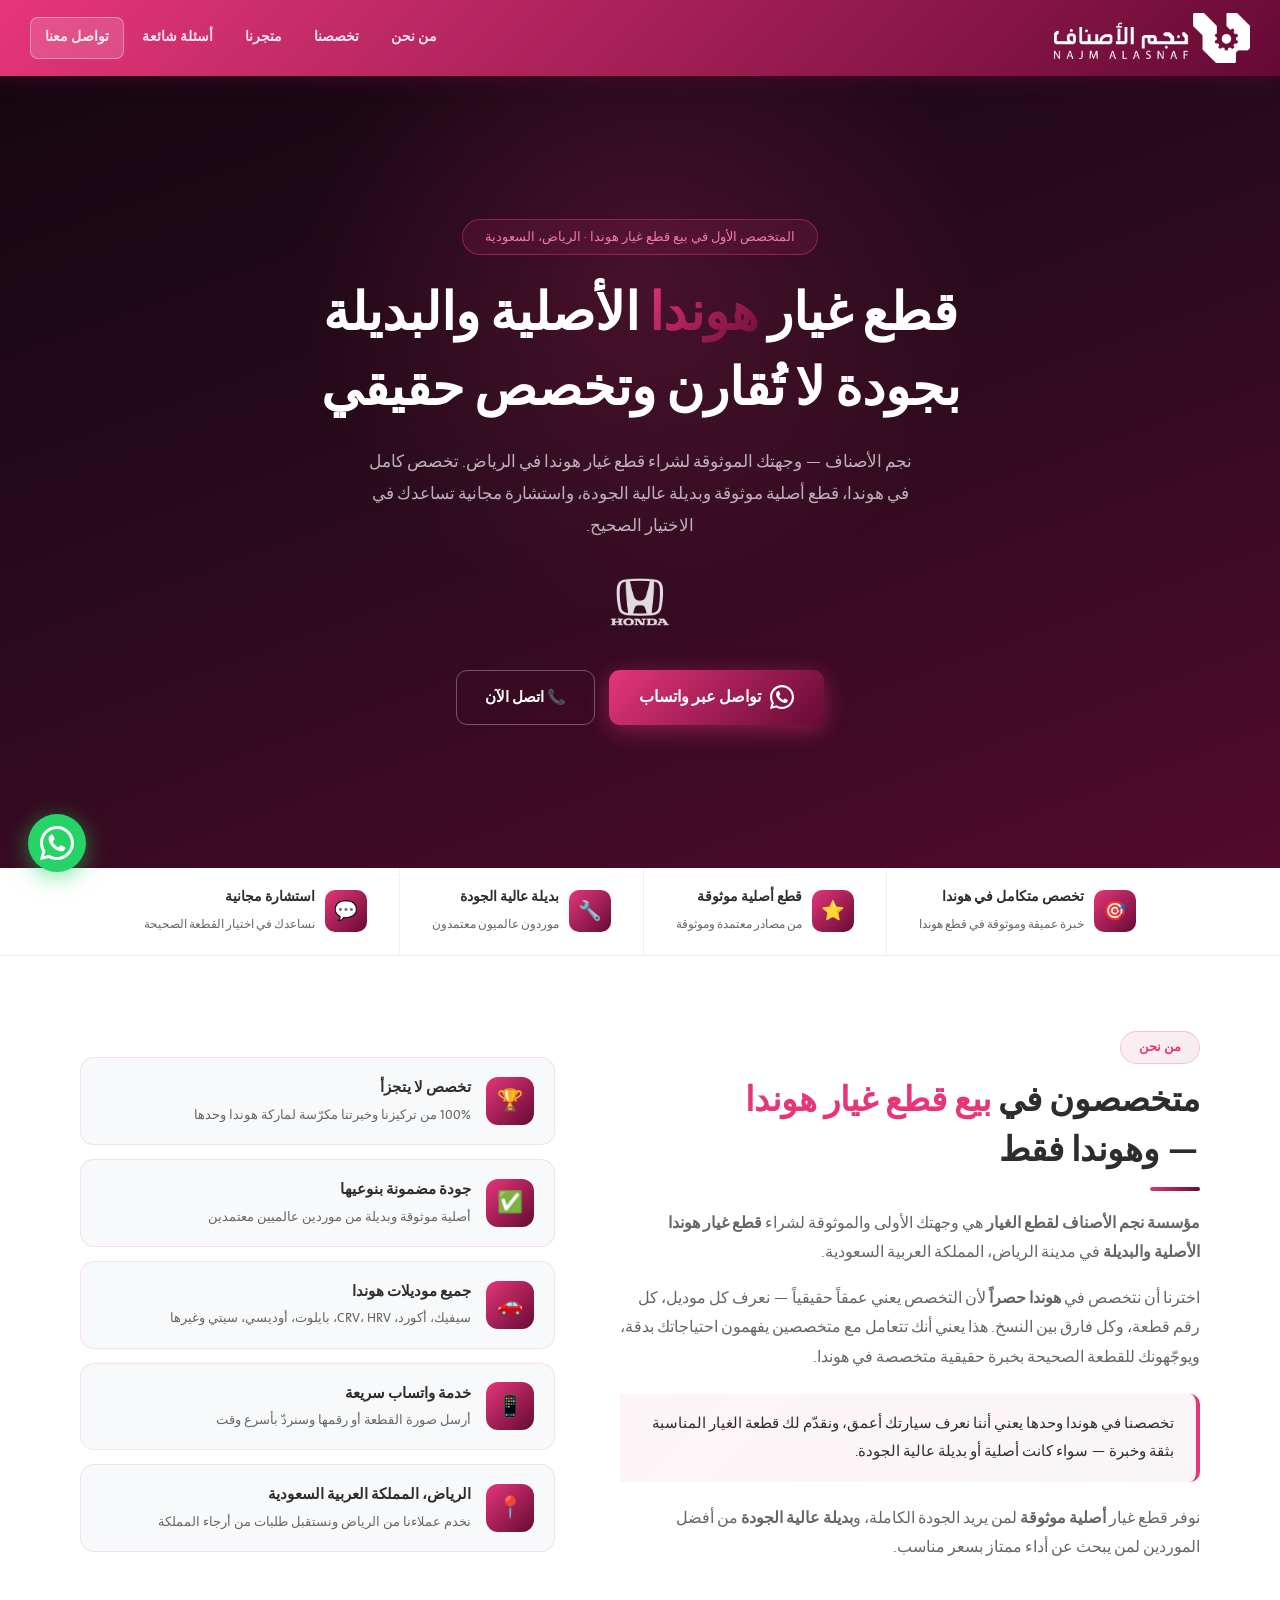
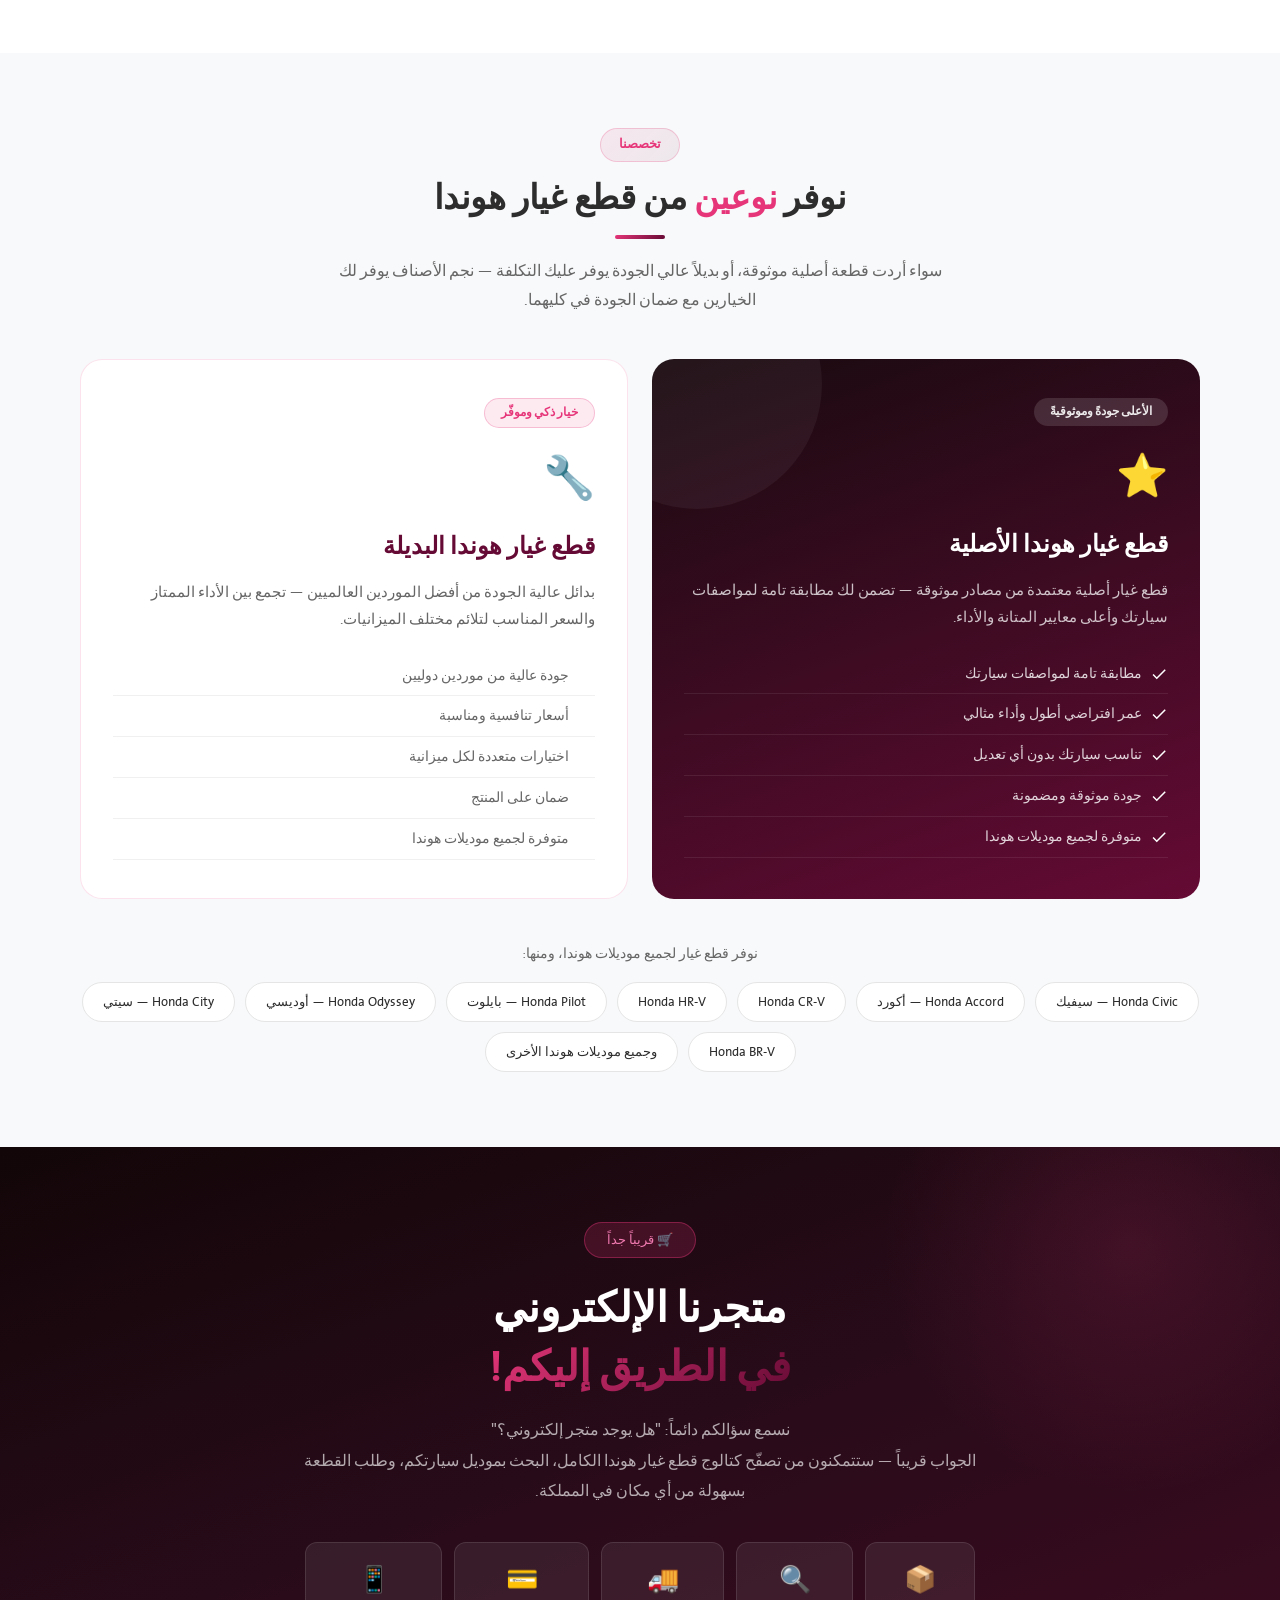
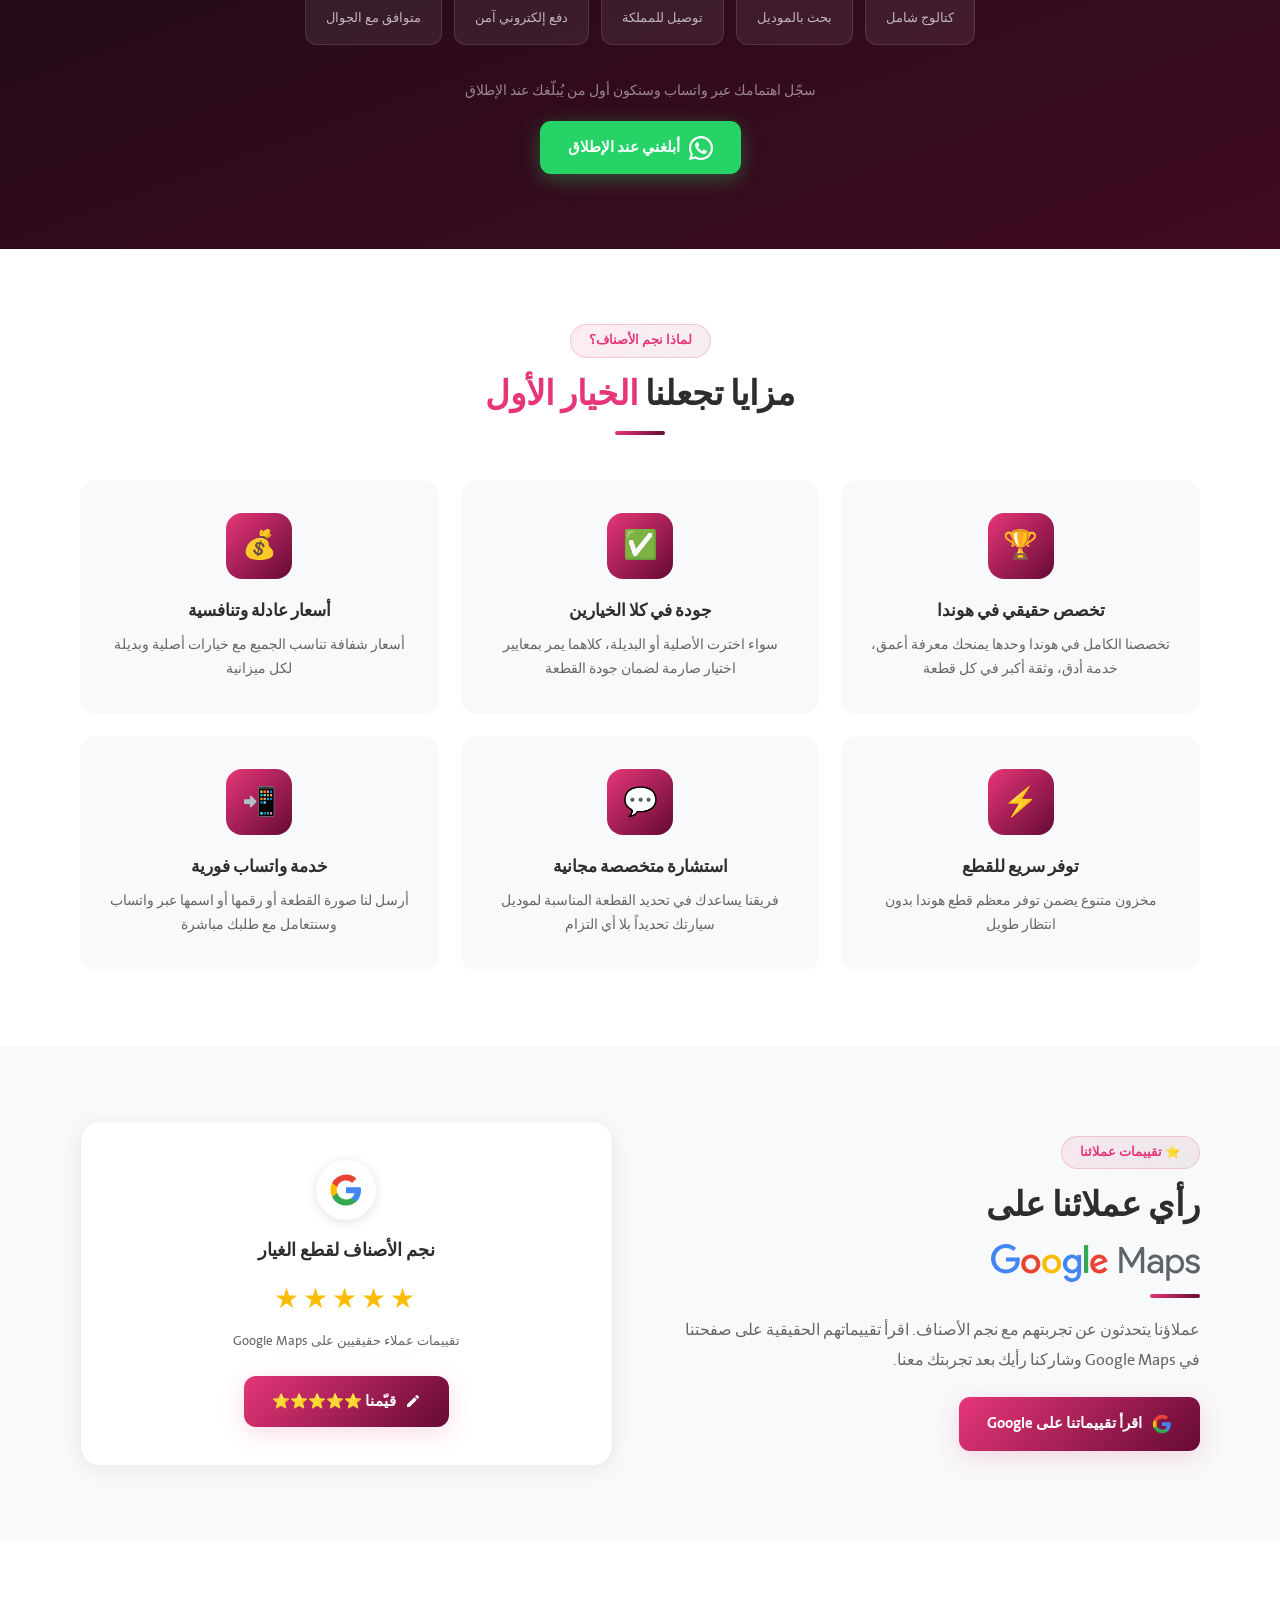
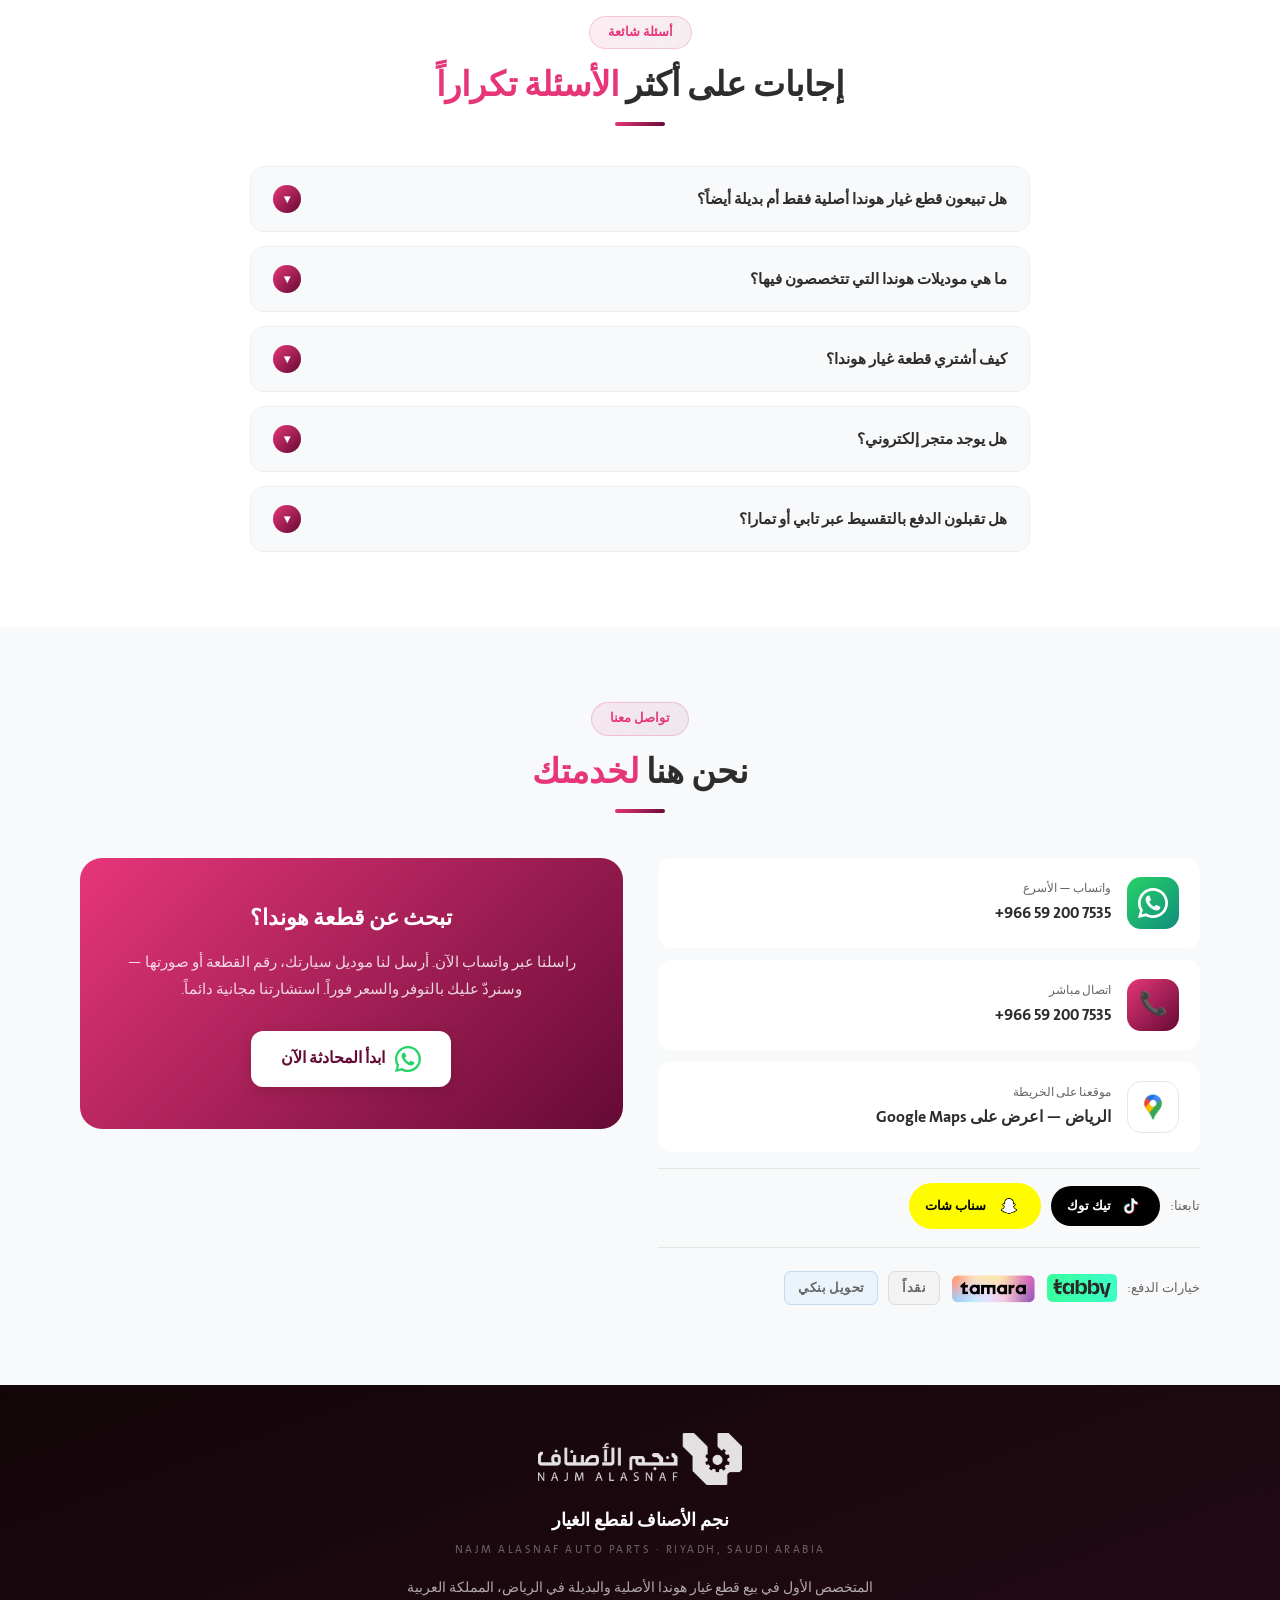
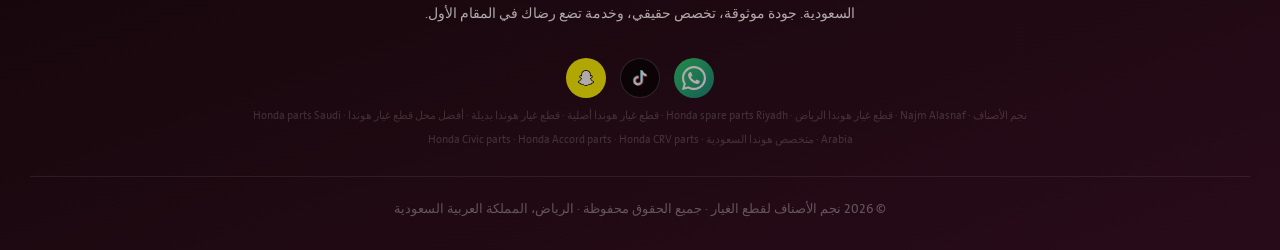
<file: index.html>
<!DOCTYPE html>
<html lang="ar" dir="rtl">
<head>
    <meta charset="UTF-8">
    <meta name="viewport" content="width=device-width, initial-scale=1.0">
    <meta name="theme-color" content="#E63679">
    <title>نجم الأصناف – قطع غيار هوندا الرياض | أصلية وبديلة</title>
    <meta name="description" content="متخصصون في قطع غيار هوندا الأصلية والبديلة بالرياض. تواصل عبر واتساب وأرسل صورة القطعة — نرد فوراً بالتوفر والسعر. Honda spare parts Riyadh.">
    <meta name="keywords" content="قطع غيار هوندا, قطع غيار هوندا أصلية, قطع غيار هوندا بديلة, نجم الأصناف, أفضل محل قطع غيار هوندا الرياض, Honda spare parts Riyadh, Honda parts Saudi Arabia, متخصص هوندا السعودية, Honda Civic, Honda Accord, Honda CRV, Najm Alasnaf">
    <meta name="author" content="نجم الأصناف لقطع الغيار – Najm Alasnaf">
    <meta name="robots" content="index, follow">
    <meta name="geo.region" content="SA-01">
    <meta name="geo.placename" content="الرياض، المملكة العربية السعودية">
    <meta property="og:type" content="website">
    <meta property="og:title" content="نجم الأصناف | متخصص بيع قطع غيار هوندا الأصلية والبديلة – الرياض">
    <meta property="og:description" content="وجهتك الموثوقة لشراء قطع غيار هوندا الأصلية والبديلة في الرياض. تخصص كامل في هوندا وجودة مضمونة.">
    <meta property="og:locale" content="ar_SA">
    <meta name="google-site-verification" content="V7kJK9Csve7kkM670elIuID3APWal3oC4QgsoFq1VLc" />
    <!-- Google Analytics -->
    <script async src="https://www.googletagmanager.com/gtag/js?id=G-JH7X9H77HE"></script>
    <script>
      window.dataLayer = window.dataLayer || [];
      function gtag(){dataLayer.push(arguments);}
      gtag('js', new Date());
      gtag('config', 'G-JH7X9H77HE');
    </script>
    <link rel="icon" href="icon.svg" type="image/svg+xml">
    <link rel="shortcut icon" href="icon.ico" type="image/x-icon">

    <script type="application/ld+json">
    {"@context":"https://schema.org","@type":"AutoPartsStore","name":"نجم الأصناف لقطع الغيار","alternateName":["Najm Alasnaf","Najm Alasnaf Auto Parts","نجم الأصناف هوندا"],"description":"متخصصون في بيع قطع غيار هوندا الأصلية والبديلة في مدينة الرياض بالمملكة العربية السعودية.","telephone":"+966592007535","address":{"@type":"PostalAddress","addressLocality":"الرياض","addressRegion":"منطقة الرياض","addressCountry":"SA"},"priceRange":"$$","paymentAccepted":"Cash, Bank Transfer, Tabby, Tamara","currenciesAccepted":"SAR","areaServed":{"@type":"Country","name":"Saudi Arabia"},"brand":{"@type":"Brand","name":"Honda"},"sameAs":["https://wa.me/966592007535","https://maps.app.goo.gl/KuDKSQKcWWjye8t7A"],"keywords":"قطع غيار هوندا الرياض, Honda spare parts Riyadh, متخصص هوندا السعودية"}
    </script>
    <script type="application/ld+json">
    {"@context":"https://schema.org","@type":"FAQPage","mainEntity":[{"@type":"Question","name":"هل تبيعون قطع غيار هوندا أصلية فقط أم بديلة أيضاً؟","acceptedAnswer":{"@type":"Answer","text":"نوفر النوعين: قطع غيار هوندا الأصلية الموثوقة للراغبين في أعلى معايير الجودة ومطابقة مواصفات سيارتهم، وقطع غيار هوندا البديلة عالية الجودة من موردين عالميين معتمدين للراغبين في خيار اقتصادي بأداء ممتاز."}},{"@type":"Question","name":"ما هي موديلات هوندا التي تتخصصون فيها؟","acceptedAnswer":{"@type":"Answer","text":"نتخصص في جميع موديلات هوندا بما فيها: Honda Civic (سيفيك)، Honda Accord (أكورد)، Honda CR-V، Honda HR-V، Honda Pilot (بايلوت)، Honda Odyssey (أوديسي)، Honda City (سيتي)، Honda BR-V، وجميع الموديلات الأخرى — القديمة والحديثة."}},{"@type":"Question","name":"كيف أشتري قطعة غيار هوندا؟","acceptedAnswer":{"@type":"Answer","text":"أسهل طريقة هي التواصل معنا عبر واتساب على الرقم 966592007535+. أخبرنا بموديل سيارتك والسنة، ورقم القطعة أو اسمها أو أرسل لنا صورتها. سنرد فوراً بالتوفر والسعر."}},{"@type":"Question","name":"هل يوجد متجر إلكتروني؟","acceptedAnswer":{"@type":"Answer","text":"متجرنا الإلكتروني قادم قريباً! راسلونا عبر واتساب لتكونوا أول من يعلم عند الإطلاق. حالياً نستقبل طلباتكم مباشرةً عبر واتساب."}},{"@type":"Question","name":"هل تقبلون الدفع بالتقسيط عبر تابي أو تمارا؟","acceptedAnswer":{"@type":"Answer","text":"نعم، نقبل الدفع عبر tabby وtamara بالإضافة إلى الدفع النقدي والتحويل البنكي. تواصل معنا للاستفسار عن خيارات الدفع المتاحة."}}]}
    </script>

    <style>
        @font-face { font-family:'BahijTheSansArabic'; src:url('fonts/bahij_thesansarabic-bold-webfont.woff2') format('woff2'),url('fonts/bahij_thesansarabic-bold-webfont.woff') format('woff'); font-weight:bold; }
        @font-face { font-family:'BahijTheSansArabic'; src:url('fonts/bahij_thesansarabic-plain-webfont.woff2') format('woff2'),url('fonts/bahij_thesansarabic-plain-webfont.woff') format('woff'); font-weight:normal; }
        @font-face { font-family:'BahijTheSansArabic'; src:url('fonts/bahij_thesansarabic-light-webfont.woff2') format('woff2'),url('fonts/bahij_thesansarabic-light-webfont.woff') format('woff'); font-weight:300; }
        @font-face { font-family:'BahijTheSansArabic'; src:url('fonts/bahij_thesansarabic-semibold-webfont.woff2') format('woff2'),url('fonts/bahij_thesansarabic-semibold-webfont.woff') format('woff'); font-weight:600; }

        *,*::before,*::after{box-sizing:border-box;margin:0;padding:0}

        :root {
            --pink:#E63679; --dark:#650A34;
            --grad:linear-gradient(135deg,#E63679 0%,#650A34 100%);
            --text:#2D2D2D; --muted:#666; --bg:#F8F9FA; --white:#fff;
            --shadow:0 6px 25px rgba(230,54,121,.18);
            --eg:#160800; --eg2:#2E1200; --eg3:#5C2800;
            --gold:#D4A843; --gold2:#F0C96B;
            --egrad:linear-gradient(135deg,#D4A843 0%,#8a5500 100%);
        }

        html{scroll-behavior:smooth}
        body{font-family:'BahijTheSansArabic',Arial,sans-serif;background:var(--bg);color:var(--text);direction:rtl;line-height:1.7;overflow-x:hidden}

        /* ═══════════════════════════════
           EID GREETING BANNER (temporary)
        ═══════════════════════════════ */
        #eid-hero{display:none;background:linear-gradient(135deg,#1a0900,#3a1500);border-bottom:2px solid rgba(212,168,67,.3);padding:30px 24px;text-align:center;}
        .eid-banner-inner{max-width:700px;margin:0 auto;display:flex;flex-direction:column;align-items:center;gap:14px;}
        .eid-yr-badge{display:inline-block;border:1px solid rgba(212,168,67,.4);background:rgba(212,168,67,.1);color:var(--gold);padding:6px 20px;border-radius:30px;font-size:13.5px;}
        .eid-big-title{font-size:clamp(24px,4.5vw,42px);font-weight:bold;color:white;line-height:1.2;}
        .eid-big-title .gold{color:var(--gold);}
        .eid-verse{font-size:clamp(13px,1.8vw,15.5px);color:rgba(255,255,255,.68);line-height:1.9;}
        .eid-talbiya{font-size:15px;color:rgba(212,168,67,.8);border-right:3px solid rgba(212,168,67,.38);padding:5px 14px;}
        #eid-pill-wrap{margin-top:2px;}
        .eid-pill{display:inline-block;background:var(--gold);color:#1a0900;padding:9px 26px;border-radius:30px;font-size:14.5px;font-weight:bold;}


        /* ═══════════════════════════════
           HEADER
        ═══════════════════════════════ */
        header{
            background:var(--grad);padding:13px 30px;
            display:flex;align-items:center;justify-content:space-between;
            position:sticky;top:0;z-index:200;
            box-shadow:0 3px 20px rgba(101,10,52,.45);
        }
        .header-brand{display:flex;align-items:center;text-decoration:none;}
        .header-brand img{height:50px;width:auto;filter:brightness(0) invert(1);}
        nav{display:flex;align-items:center;gap:4px;}
        nav a{color:rgba(255,255,255,.88);text-decoration:none;padding:8px 14px;border-radius:8px;font-size:14px;font-weight:bold;transition:background .2s;}
        nav a:hover{background:rgba(255,255,255,.15);color:white;}
        .nav-cta{background:rgba(255,255,255,.15)!important;border:1px solid rgba(255,255,255,.35);}
        .nav-cta:hover{background:white!important;color:var(--dark)!important;}

        /* ═══════════════════════════════
           HERO
        ═══════════════════════════════ */
        .hero{
            background:linear-gradient(160deg,#160610 0%,#2a0b1c 45%,#520a2b 100%);
            min-height:88vh;display:flex;align-items:center;justify-content:center;
            padding:70px 30px;position:relative;overflow:hidden;text-align:center;
        }
        .hero::before{content:'';position:absolute;width:700px;height:700px;border-radius:50%;background:radial-gradient(circle,rgba(230,54,121,.17) 0%,transparent 68%);top:-150px;left:50%;transform:translateX(-50%);pointer-events:none;}
        .hero-inner{position:relative;z-index:2;max-width:780px;}
        .hero-badge{display:inline-block;border:1px solid rgba(230,54,121,.45);background:rgba(230,54,121,.11);color:#f07ab0;padding:6px 22px;border-radius:30px;font-size:13px;margin-bottom:22px;}
        .hero h1{color:white;font-size:clamp(28px,5.5vw,52px);font-weight:bold;line-height:1.45;margin-bottom:18px;}
        .hero h1 .accent{background:var(--grad);-webkit-background-clip:text;-webkit-text-fill-color:transparent;background-clip:text;}
        .hero-sub{color:rgba(255,255,255,.68);font-size:clamp(15px,2vw,17px);max-width:560px;margin:0 auto 35px;line-height:1.9;}
        .hero-honda-logo{margin:20px 0 35px;}
        .hero-honda-logo img{height:48px;filter:brightness(0) invert(1);opacity:.85;}
        .hero-actions{display:flex;gap:14px;justify-content:center;flex-wrap:wrap;}
        .btn-primary{display:inline-flex;align-items:center;gap:9px;background:var(--grad);color:white;padding:14px 30px;border-radius:11px;text-decoration:none;font-weight:bold;font-size:16px;transition:transform .2s,box-shadow .2s;box-shadow:0 5px 22px rgba(230,54,121,.45);}
        .btn-primary:hover{transform:translateY(-2px);box-shadow:0 10px 32px rgba(230,54,121,.55);}
        .btn-ghost{display:inline-flex;align-items:center;gap:9px;background:transparent;color:white;padding:14px 28px;border-radius:11px;text-decoration:none;font-weight:bold;font-size:15px;border:1.5px solid rgba(255,255,255,.3);transition:all .2s;}
        .btn-ghost:hover{background:rgba(255,255,255,.08);border-color:rgba(255,255,255,.6);}

        /* ═══════════════════════════════
           TRUST BAR
        ═══════════════════════════════ */
        .trust-bar{background:white;border-bottom:1px solid #eee;padding:0 20px;display:flex;justify-content:center;box-shadow:0 3px 15px rgba(0,0,0,.07);}
        .trust-item{display:flex;align-items:center;gap:10px;padding:18px 32px;border-left:1px solid #f0f0f0;}
        .trust-item:last-child{border-left:none;}
        .trust-icon{width:42px;height:42px;background:var(--grad);border-radius:10px;display:flex;align-items:center;justify-content:center;font-size:19px;flex-shrink:0;}
        .trust-text strong{display:block;font-size:14px;font-weight:bold;color:var(--text);}
        .trust-text span{font-size:12px;color:var(--muted);}

        /* ═══════════════════════════════
           SECTION COMMONS
        ═══════════════════════════════ */
        .sec{padding:75px 30px;}
        .sec-inner{max-width:1120px;margin:0 auto;}
        .sec-label{display:inline-block;background:linear-gradient(135deg,rgba(230,54,121,.09),rgba(101,10,52,.07));border:1px solid rgba(230,54,121,.22);color:var(--pink);padding:5px 18px;border-radius:20px;font-size:12.5px;font-weight:bold;margin-bottom:12px;}
        .sec-title{font-size:clamp(23px,3.8vw,34px);font-weight:bold;color:var(--text);line-height:1.45;margin-bottom:12px;}
        .sec-title .accent{color:var(--pink);}
        .sec-bar{width:50px;height:4px;background:var(--grad);border-radius:3px;margin:12px 0 18px;}
        .sec-bar.center{margin:12px auto 18px;}
        .sec-desc{color:var(--muted);font-size:15.5px;line-height:1.85;max-width:620px;}

        /* ═══════════════════════════════
           ABOUT
        ═══════════════════════════════ */
        .about-sec{background:white;}
        .about-grid{display:grid;grid-template-columns:1.1fr .9fr;gap:65px;align-items:center;}
        .about-text p{color:var(--muted);font-size:15.5px;line-height:1.9;margin-bottom:16px;}
        .about-quote{border-right:4px solid var(--pink);background:linear-gradient(135deg,rgba(230,54,121,.05),rgba(101,10,52,.04));padding:16px 22px;border-radius:0 10px 10px 0;font-size:15px;color:var(--text);margin:22px 0;line-height:1.85;}
        .about-cards{display:flex;flex-direction:column;gap:14px;}
        .about-card{background:var(--bg);border:1px solid rgba(230,54,121,.12);border-radius:14px;padding:18px 20px;display:flex;align-items:center;gap:15px;transition:transform .2s,box-shadow .2s;}
        .about-card:hover{transform:translateX(-4px);box-shadow:var(--shadow);}
        .about-card-ico{width:48px;height:48px;background:var(--grad);border-radius:12px;display:flex;align-items:center;justify-content:center;font-size:21px;flex-shrink:0;}
        .about-card h4{font-size:14.5px;font-weight:bold;margin-bottom:3px;}
        .about-card p{font-size:13px;color:var(--muted);margin:0;}

        /* ═══════════════════════════════
           PARTS SECTION
        ═══════════════════════════════ */
        .parts-sec{background:var(--bg);}
        .parts-header{text-align:center;margin-bottom:45px;}
        .parts-grid{display:grid;grid-template-columns:1fr 1fr;gap:24px;}
        .part-card{border-radius:22px;padding:38px 32px;position:relative;overflow:hidden;transition:transform .3s,box-shadow .3s;}
        .part-card:hover{transform:translateY(-6px);box-shadow:0 18px 45px rgba(0,0,0,.16);}
        .part-card::before{content:'';position:absolute;width:250px;height:250px;border-radius:50%;top:-100px;left:-80px;background:rgba(255,255,255,.05);pointer-events:none;}
        .part-original{background:linear-gradient(160deg,#180A0F 0%,#3d0b22 50%,#650A34 100%);color:white;}
        .part-alt{background:white;border:1.5px solid rgba(230,54,121,.14);}
        .part-pill{display:inline-block;padding:4px 16px;border-radius:25px;font-size:11.5px;font-weight:bold;margin-bottom:16px;}
        .part-original .part-pill{background:rgba(255,255,255,.13);color:rgba(255,255,255,.9);}
        .part-alt .part-pill{background:rgba(230,54,121,.1);color:var(--pink);border:1px solid rgba(230,54,121,.25);}
        .part-icon{font-size:42px;display:block;margin-bottom:12px;}
        .part-card h3{font-size:24px;font-weight:bold;margin-bottom:12px;}
        .part-original h3{color:white;}
        .part-alt h3{color:var(--dark);}
        .part-card>p{font-size:14.5px;line-height:1.85;}
        .part-original>p{color:rgba(255,255,255,.75);}
        .part-alt>p{color:var(--muted);}
        .part-list{list-style:none;margin-top:22px;}
        .part-list li{padding:8px 0;font-size:14px;display:flex;align-items:center;gap:8px;}
        .part-list li::before{content:'';display:inline-block;width:18px;height:18px;background:var(--grad);border-radius:50%;flex-shrink:0;background-image:url("data:image/svg+xml,%3Csvg xmlns='http://www.w3.org/2000/svg' viewBox='0 0 24 24' fill='white'%3E%3Cpath d='M9 16.17L4.83 12l-1.42 1.41L9 19 21 7l-1.41-1.41z'/%3E%3C/svg%3E");background-size:cover;}
        .part-original .part-list li{color:rgba(255,255,255,.82);border-bottom:1px solid rgba(255,255,255,.08);}
        .part-alt .part-list li{color:var(--muted);border-bottom:1px solid rgba(0,0,0,.06);}
        .models-wrap{margin-top:44px;text-align:center;}
        .models-label{font-size:13.5px;color:var(--muted);margin-bottom:16px;}
        .models-tags{display:flex;flex-wrap:wrap;gap:10px;justify-content:center;}
        .model-tag{background:white;border:1px solid #e5e5e5;padding:8px 20px;border-radius:25px;font-size:13px;color:var(--text);transition:all .2s;}
        .model-tag:hover{border-color:var(--pink);color:var(--pink);}

        /* ═══════════════════════════════
           COMING SOON STORE
        ═══════════════════════════════ */
        .store-sec{background:linear-gradient(160deg,#120608 0%,#280b19 45%,#400b22 100%);color:white;position:relative;overflow:hidden;}
        .store-sec::before{content:'';position:absolute;width:500px;height:500px;border-radius:50%;background:radial-gradient(circle,rgba(230,54,121,.14) 0%,transparent 70%);top:-150px;right:-100px;pointer-events:none;}
        .store-inner-wrap{text-align:center;max-width:720px;margin:0 auto;position:relative;z-index:2;}
        .store-badge{display:inline-block;background:rgba(230,54,121,.18);border:1px solid rgba(230,54,121,.4);color:#f07ab0;padding:6px 22px;border-radius:30px;font-size:13px;margin-bottom:22px;}
        .store-title{font-size:clamp(27px,4.5vw,42px);font-weight:bold;color:white;line-height:1.4;margin-bottom:18px;}
        .store-title span{background:var(--grad);-webkit-background-clip:text;-webkit-text-fill-color:transparent;background-clip:text;}
        .store-desc{color:rgba(255,255,255,.65);font-size:16px;line-height:1.9;margin-bottom:35px;}
        .store-feats{display:flex;justify-content:center;gap:12px;flex-wrap:wrap;margin-bottom:35px;}
        .store-feat{background:rgba(255,255,255,.07);border:1px solid rgba(255,255,255,.11);border-radius:12px;padding:15px 20px;text-align:center;min-width:105px;}
        .store-feat-ico{font-size:26px;margin-bottom:6px;}
        .store-feat span{font-size:12.5px;color:rgba(255,255,255,.68);display:block;}
        .btn-store-wa{display:inline-flex;align-items:center;gap:9px;background:#25D366;color:white;padding:14px 28px;border-radius:11px;text-decoration:none;font-weight:bold;font-size:15px;transition:transform .2s,box-shadow .2s;box-shadow:0 5px 20px rgba(37,211,102,.35);}
        .btn-store-wa:hover{transform:translateY(-2px);box-shadow:0 10px 28px rgba(37,211,102,.45);}

        /* ═══════════════════════════════
           ADVANTAGES
        ═══════════════════════════════ */
        .adv-sec{background:white;}
        .adv-header{text-align:center;margin-bottom:45px;}
        .adv-grid{display:grid;grid-template-columns:repeat(3,1fr);gap:22px;}
        .adv-card{background:var(--bg);border:1px solid transparent;border-radius:16px;padding:32px 26px;text-align:center;transition:transform .25s,box-shadow .25s,border-color .25s;}
        .adv-card:hover{transform:translateY(-6px);box-shadow:var(--shadow);border-color:rgba(230,54,121,.15);}
        .adv-ico{width:66px;height:66px;background:var(--grad);border-radius:16px;display:flex;align-items:center;justify-content:center;font-size:28px;margin:0 auto 18px;}
        .adv-card h3{font-size:16.5px;font-weight:bold;margin-bottom:9px;}
        .adv-card p{font-size:13.5px;color:var(--muted);line-height:1.75;}

        /* ═══════════════════════════════
           GOOGLE REVIEWS
        ═══════════════════════════════ */
        .reviews-sec{background:var(--bg);}
        .reviews-layout{display:grid;grid-template-columns:1fr 1fr;gap:55px;align-items:center;}
        .reviews-text p{color:var(--muted);font-size:15.5px;line-height:1.9;margin-bottom:22px;}
        .btn-google-text{display:inline-flex;align-items:center;gap:10px;background:var(--grad);color:white;padding:14px 28px;border-radius:11px;text-decoration:none;font-weight:bold;font-size:15px;transition:transform .2s,box-shadow .2s;box-shadow:var(--shadow);}
        .btn-google-text:hover{transform:translateY(-2px);}
        .google-card{background:white;border:1.5px solid #eee;border-radius:20px;padding:38px 32px;text-align:center;box-shadow:0 4px 20px rgba(0,0,0,.07);transition:transform .25s,box-shadow .25s;}
        .google-card:hover{transform:translateY(-5px);box-shadow:0 14px 38px rgba(0,0,0,.12);}
        .google-g-logo{width:60px;height:60px;border-radius:50%;background:white;box-shadow:0 2px 12px rgba(0,0,0,.12);display:flex;align-items:center;justify-content:center;margin:0 auto 16px;}
        .google-biz-name{font-size:18px;font-weight:bold;color:var(--text);margin-bottom:10px;}
        .google-stars{color:#FBBC04;font-size:28px;letter-spacing:4px;margin-bottom:6px;}
        .google-sub{font-size:13px;color:var(--muted);margin-bottom:24px;}
        .btn-google-card{display:inline-flex;align-items:center;gap:9px;background:var(--grad);color:white;padding:13px 28px;border-radius:12px;border:none;font-weight:bold;font-size:14.5px;cursor:pointer;font-family:inherit;transition:transform .2s,box-shadow .2s;box-shadow:var(--shadow);}
        .btn-google-card:hover{transform:translateY(-2px);box-shadow:0 10px 28px rgba(230,54,121,.32);}

        /* ═══════════════════════════════
           REVIEWS CAROUSEL
        ═══════════════════════════════ */
        .reviews-carousel{overflow:hidden;position:relative;border-radius:20px;}
        .reviews-track{display:flex;direction:ltr;transition:transform .55s cubic-bezier(.4,0,.2,1);}
        .review-slide{min-width:100%;direction:rtl;}
        /* Vertical card */
        .review-card{background:white;border-radius:20px;padding:30px 26px 24px;box-shadow:0 6px 28px rgba(0,0,0,.09);border:1.5px solid #f0f0f0;display:flex;flex-direction:column;gap:0;min-height:280px;}
        .rc-header{display:flex;align-items:center;gap:13px;margin-bottom:18px;}
        .rc-avatar{width:46px;height:46px;border-radius:50%;display:flex;align-items:center;justify-content:center;font-size:19px;font-weight:bold;color:white;flex-shrink:0;box-shadow:0 2px 8px rgba(0,0,0,.15);}
        .rc-info .rc-name{font-weight:bold;font-size:14px;color:var(--text);}
        .rc-info .rc-stars{color:#FBBC05;font-size:14px;letter-spacing:2px;margin:3px 0;}
        .rc-info .rc-date{font-size:11.5px;color:var(--muted);}
        .rc-text{font-size:14px;color:#555;line-height:1.85;flex:1;border-right:3px solid var(--pink);padding-right:13px;margin-bottom:18px;}
        .rc-footer{display:flex;align-items:center;justify-content:flex-end;gap:6px;font-size:11.5px;color:#bbb;padding-top:14px;border-top:1px solid #f5f5f5;}
        /* Nav row */
        .carousel-bottom{display:flex;align-items:center;justify-content:space-between;margin-top:16px;padding:0 4px;}
        .carousel-dots{display:flex;gap:6px;}
        .cdot{width:7px;height:7px;border-radius:50%;background:rgba(230,54,121,.22);cursor:pointer;transition:all .35s;}
        .cdot.active{width:22px;border-radius:10px;background:var(--pink);}
        .carousel-nav{display:flex;gap:8px;}
        .cnav{width:34px;height:34px;border-radius:50%;border:1.5px solid rgba(230,54,121,.3);background:white;cursor:pointer;font-size:14px;color:var(--pink);display:flex;align-items:center;justify-content:center;transition:all .2s;}
        .cnav:hover{background:var(--pink);color:white;border-color:var(--pink);}

        /* ═══════════════════════════════
           REVIEW MODAL
        ═══════════════════════════════ */
        .rm-overlay{display:none;position:fixed;inset:0;background:rgba(0,0,0,.55);z-index:9998;align-items:center;justify-content:center;padding:20px;backdrop-filter:blur(3px);}
        .rm-overlay.open{display:flex;}
        .rm-box{background:white;border-radius:24px;padding:36px 30px 28px;max-width:490px;width:100%;position:relative;direction:rtl;animation:rmIn .3s cubic-bezier(.34,1.56,.64,1);}
        @keyframes rmIn{from{opacity:0;transform:scale(.88) translateY(20px)}to{opacity:1;transform:none}}
        .rm-close{position:absolute;top:16px;left:16px;width:36px;height:36px;border-radius:50%;border:none;background:#f2f2f2;cursor:pointer;font-size:20px;line-height:1;color:#555;display:flex;align-items:center;justify-content:center;}
        .rm-close:hover{background:#e8e8e8;}
        .rm-logo{text-align:center;margin-bottom:14px;}
        .rm-title{text-align:center;font-size:19px;font-weight:bold;color:var(--text);margin-bottom:5px;}
        .rm-sub{text-align:center;font-size:13px;color:var(--muted);margin-bottom:18px;}
        .rm-stars{text-align:center;font-size:34px;letter-spacing:5px;color:#FBBC05;margin-bottom:18px;}
        .rm-textarea{width:100%;border:1.5px solid #e0e0e0;border-radius:14px;padding:14px 16px;font-family:inherit;font-size:14px;line-height:1.8;direction:rtl;resize:vertical;color:var(--text);min-height:120px;outline:none;transition:border-color .2s;}
        .rm-textarea:focus{border-color:var(--pink);}
        .rm-actions{display:flex;gap:10px;margin-top:16px;}
        .rm-btn-copy{flex:1;padding:13px;border-radius:12px;border:2px solid var(--pink);background:white;color:var(--pink);font-weight:bold;font-size:14px;cursor:pointer;font-family:inherit;transition:all .2s;}
        .rm-btn-copy:hover{background:var(--pink);color:white;}
        .rm-btn-go{flex:2;padding:13px;border-radius:12px;border:none;background:var(--grad);color:white;font-weight:bold;font-size:14px;cursor:pointer;font-family:inherit;display:flex;align-items:center;justify-content:center;gap:8px;transition:opacity .2s;}
        .rm-btn-go:hover{opacity:.88;}
        .rm-hint{text-align:center;font-size:12px;color:var(--muted);margin-top:12px;}

        /* ═══════════════════════════════
           FAQ
        ═══════════════════════════════ */
        .faq-sec{background:white;}
        .faq-header{text-align:center;margin-bottom:40px;}
        .faq-list{max-width:780px;margin:0 auto;display:flex;flex-direction:column;gap:14px;}
        .faq-item{background:var(--bg);border-radius:14px;border:1px solid #eee;overflow:hidden;transition:box-shadow .2s;}
        .faq-item:hover{box-shadow:0 4px 18px rgba(0,0,0,.07);}
        .faq-q{width:100%;background:none;border:none;padding:18px 22px;display:flex;align-items:center;justify-content:space-between;cursor:pointer;font-family:inherit;font-size:15px;font-weight:bold;color:var(--text);direction:rtl;text-align:right;gap:12px;}
        .faq-q:hover{color:var(--pink);}
        .faq-arrow{width:28px;height:28px;background:var(--grad);border-radius:50%;display:flex;align-items:center;justify-content:center;color:white;font-size:12px;flex-shrink:0;transition:transform .3s;}
        .faq-a{max-height:0;overflow:hidden;transition:max-height .35s ease,padding .3s;padding:0 22px;font-size:14.5px;color:var(--muted);line-height:1.85;}
        .faq-item.open .faq-a{max-height:220px;padding:0 22px 18px;}
        .faq-item.open .faq-arrow{transform:rotate(180deg);}

        /* ═══════════════════════════════
           CONTACT
        ═══════════════════════════════ */
        .contact-sec{background:var(--bg);}
        .contact-header{text-align:center;margin-bottom:45px;}
        .contact-layout{display:grid;grid-template-columns:1fr 1fr;gap:35px;align-items:start;}
        .contact-info{display:flex;flex-direction:column;gap:12px;}
        .cinfo-card{background:white;border-radius:14px;padding:18px 20px;display:flex;align-items:center;gap:16px;text-decoration:none;color:var(--text);border:1px solid transparent;transition:transform .2s,box-shadow .2s,border-color .2s;}
        .cinfo-card:hover{transform:translateX(-3px);box-shadow:var(--shadow);border-color:rgba(230,54,121,.15);}
        .cinfo-ico{width:52px;height:52px;border-radius:14px;display:flex;align-items:center;justify-content:center;font-size:23px;flex-shrink:0;}
        .ico-wa{background:linear-gradient(135deg,#25D366,#128C7E);}
        .ico-phone{background:var(--grad);}
        .ico-loc{background:#fff;border:1.5px solid #e8e8e8;}
        .cinfo-label{font-size:11.5px;color:var(--muted);margin-bottom:3px;}
        .cinfo-val{font-size:15.5px;font-weight:bold;}

        /* Payment row */
        .payment-row{display:flex;align-items:center;gap:10px;flex-wrap:wrap;padding-top:18px;border-top:1px solid rgba(0,0,0,.08);margin-top:6px;}
        .payment-row span{font-size:13px;color:var(--muted);}
        .pay-badge{display:inline-flex;align-items:center;justify-content:center;padding:5px 13px;border-radius:7px;font-size:12.5px;font-weight:bold;letter-spacing:.4px;}
        .pay-tabby{background:none;padding:0;border-radius:0;}
        .pay-tamara{background:none;padding:0;border-radius:0;}
        .pay-cash{background:#F3F3F3;color:#444;border:1px solid #ddd;}
        .pay-bank{background:#EBF3FB;color:#1a56a0;border:1px solid #c3d9f0;}
        .social-row{display:flex;align-items:center;gap:10px;flex-wrap:wrap;padding-top:14px;margin-top:4px;border-top:1px solid rgba(0,0,0,.08);}
        .social-row > span{font-size:13px;color:var(--muted);}
        .soc-btn{display:inline-flex;align-items:center;gap:7px;padding:7px 16px;border-radius:30px;font-size:13px;font-weight:bold;text-decoration:none;transition:transform .15s,box-shadow .15s;line-height:1;}
        .soc-btn:hover{transform:translateY(-2px);box-shadow:0 6px 18px rgba(0,0,0,.18);}
        .soc-tiktok{background:#010101;color:#fff;}
        .soc-snap{background:#FFFC00;color:#000;}
        .footer-social{display:flex;gap:14px;justify-content:center;padding:14px 0 6px;}
        .fsoc{width:40px;height:40px;border-radius:50%;display:flex;align-items:center;justify-content:center;transition:transform .15s,opacity .15s;opacity:.65;text-decoration:none;}
        .fsoc:hover{transform:scale(1.15);opacity:1;}
        .fsoc-wa{background:linear-gradient(135deg,#25D366,#128C7E);}
        .fsoc-tt{background:#010101;border:1px solid rgba(255,255,255,.2);}
        .fsoc-snap{background:#FFFC00;}

        .contact-cta-box{background:var(--grad);border-radius:22px;padding:42px 35px;text-align:center;color:white;}
        .contact-cta-box h3{font-size:22px;font-weight:bold;margin-bottom:12px;}
        .contact-cta-box p{font-size:15px;opacity:.82;line-height:1.8;margin-bottom:28px;}
        .btn-wa-main{display:inline-flex;align-items:center;gap:10px;background:white;color:var(--dark);padding:14px 30px;border-radius:12px;text-decoration:none;font-weight:bold;font-size:16px;transition:transform .2s,box-shadow .2s;box-shadow:0 4px 15px rgba(0,0,0,.12);}
        .btn-wa-main:hover{transform:translateY(-2px);box-shadow:0 8px 25px rgba(0,0,0,.18);}

        /* ═══════════════════════════════
           FOOTER
        ═══════════════════════════════ */
        footer{background:linear-gradient(160deg,#120608 0%,#280b19 100%);color:rgba(255,255,255,.65);padding:48px 30px 30px;text-align:center;}
        .footer-logo img{height:52px;filter:brightness(0) invert(1);opacity:.88;margin-bottom:12px;}
        .footer-name{font-size:18px;font-weight:bold;color:white;margin-bottom:4px;}
        .footer-eng{font-size:11px;letter-spacing:2.5px;color:rgba(255,255,255,.35);margin-bottom:16px;}
        .footer-desc{font-size:14px;max-width:520px;margin:0 auto 18px;line-height:1.8;}
        .footer-kw{font-size:11px;color:rgba(255,255,255,.16);max-width:780px;margin:0 auto 24px;line-height:2.2;}
        .footer-divider{width:100%;height:1px;background:rgba(255,255,255,.08);margin-bottom:22px;}
        .footer-bottom{font-size:12.5px;color:rgba(255,255,255,.3);}

        /* ═══════════════════════════════
           FLOATING WA BUTTON
        ═══════════════════════════════ */
        .fab-wa{position:fixed;bottom:28px;left:28px;width:58px;height:58px;background:#25D366;border-radius:50%;display:flex;align-items:center;justify-content:center;box-shadow:0 5px 22px rgba(37,211,102,.55);z-index:999;text-decoration:none;transition:transform .25s,box-shadow .25s;}
        .fab-wa:hover{transform:scale(1.12);box-shadow:0 8px 32px rgba(37,211,102,.65);}
        @keyframes pulse-wa{0%{box-shadow:0 5px 22px rgba(37,211,102,.55),0 0 0 0 rgba(37,211,102,.4)}70%{box-shadow:0 5px 22px rgba(37,211,102,.55),0 0 0 14px rgba(37,211,102,0)}100%{box-shadow:0 5px 22px rgba(37,211,102,.55),0 0 0 0 rgba(37,211,102,0)}}
        .fab-wa{animation:pulse-wa 2.5s infinite;}

        /* ═══════════════════════════════
           RESPONSIVE
        ═══════════════════════════════ */
        @media(max-width:900px){
            .about-grid{grid-template-columns:1fr;gap:35px;}
            .reviews-layout{grid-template-columns:1fr;}
            .contact-layout{grid-template-columns:1fr;}
            .adv-grid{grid-template-columns:repeat(2,1fr);}
        }
        @media(max-width:680px){
            header{padding:11px 16px;}
            nav{display:none;}
            .hero{padding:55px 18px;min-height:80vh;}
            .trust-bar{flex-wrap:wrap;padding:10px;}
            .trust-item{border:none;padding:10px 14px;}
            .sec{padding:55px 18px;}
            .parts-grid{grid-template-columns:1fr;}
            .adv-grid{grid-template-columns:1fr;}
            .hero-actions{flex-direction:column;align-items:center;}
        }
    </style>
</head>
<body>

<!-- ══════════════════════════════════════════
     EID GREETING BANNER (temporary)
     Expires: 2026-05-31 23:59:59
══════════════════════════════════════════ -->
<section id="eid-hero">
    <div class="eid-banner-inner">
        <div class="eid-yr-badge">عيد الأضحى المبارك · ١٤٤٧ هجرية · ٢٠٢٦م</div>
        <div class="eid-big-title">كل عام <span class="gold">وأنتم بألف خير</span></div>
        <p class="eid-verse">تقبّل الله منا ومنكم صالح الأعمال · وأعاده علينا وعليكم بالخير واليمن والبركات</p>
        <div id="eid-pill-wrap"></div>
    </div>
</section>

<!-- ══════════════════════════════════════════
     HEADER
══════════════════════════════════════════ -->
<header id="header-main">
    <a href="#" class="header-brand">
        <img src="logo.png" alt="نجم الأصناف – Najm Alasnaf">
    </a>
    <nav>
        <a href="#about">من نحن</a>
        <a href="#parts">تخصصنا</a>
        <a href="#store">متجرنا</a>
        <a href="#faq">أسئلة شائعة</a>
        <a href="#contact" class="nav-cta">تواصل معنا</a>
    </nav>
</header>

<!-- ══════════════════════════════════════════
     HERO
══════════════════════════════════════════ -->
<section class="hero">
    <div class="hero-inner">
        <span class="hero-badge">المتخصص الأول في بيع قطع غيار هوندا · الرياض، السعودية</span>
        <h1>قطع غيار <span class="accent">هوندا</span> الأصلية والبديلة<br>بجودة لا تُقارن وتخصص حقيقي</h1>
        <p class="hero-sub">
            نجم الأصناف — وجهتك الموثوقة لشراء قطع غيار هوندا في الرياض.
            تخصص كامل في هوندا، قطع أصلية موثوقة وبديلة عالية الجودة،
            واستشارة مجانية تساعدك في الاختيار الصحيح.
        </p>
        <div class="hero-honda-logo">
            <img src="honda-logo.png" alt="Honda – هوندا – قطع الغيار المتخصصة">
        </div>
        <div class="hero-actions">
            <a href="https://wa.me/966592007535" class="btn-primary" target="_blank" rel="noopener">
                <svg width="24" height="24" viewBox="0 0 720 720" xmlns="http://www.w3.org/2000/svg"><path fill="white" d="M360,0C161.18,0,0,161.18,0,360c0,65.41,17.45,126.75,47.94,179.61L0,720l187.02-44.21c51.34,28.18,110.28,44.21,172.98,44.21,198.82,0,360-161.18,360-360S558.82,0,360,0ZM360,655.52c-60.17,0-116.13-17.98-162.82-48.87l-110.49,28.14,30.99-105.61c-33.53-47.93-53.2-106.26-53.2-169.19,0-163.21,132.31-295.52,295.52-295.52s295.52,132.31,295.52,295.52-132.31,295.52-295.52,295.52Z"/><path fill="white" d="M444.35,407.52l87.1,41.06c4,1.88,6.56,5.94,6.2,10.34-.94,11.46-5.54,34.43-26.13,55.02-58.12,58.12-162.49-7.64-166.74-10.18-25.67-13.79-50.06-32.24-73.19-55.36s-41.58-47.52-55.37-73.19c-2.55-4.24-68.31-108.61-10.18-166.74,20.59-20.59,43.56-25.19,55.02-26.13,4.41-.36,8.46,2.2,10.34,6.2l41.07,87.1c1.94,4.12,1.09,9.02-2.13,12.24l-30.61,30.61c-6.62,6.62-8.56,16.93-4,25.11,11.17,20.03,26.19,39.32,43.59,57.07,17.75,17.4,37.04,32.43,57.07,43.59,8.18,4.56,18.48,2.62,25.11-4l30.61-30.61c3.22-3.22,8.12-4.08,12.24-2.13Z"/></svg>
                تواصل عبر واتساب
            </a>
            <a href="tel:+966592007535" class="btn-ghost">📞 اتصل الآن</a>
        </div>
    </div>
</section>

<!-- TRUST BAR -->
<div class="trust-bar">
    <div class="trust-item">
        <div class="trust-icon">🎯</div>
        <div class="trust-text">
            <strong>تخصص متكامل في هوندا</strong>
            <span>خبرة عميقة وموثوقة في قطع هوندا</span>
        </div>
    </div>
    <div class="trust-item">
        <div class="trust-icon">⭐</div>
        <div class="trust-text">
            <strong>قطع أصلية موثوقة</strong>
            <span>من مصادر معتمدة وموثوقة</span>
        </div>
    </div>
    <div class="trust-item">
        <div class="trust-icon">🔧</div>
        <div class="trust-text">
            <strong>بديلة عالية الجودة</strong>
            <span>موردون عالميون معتمدون</span>
        </div>
    </div>
    <div class="trust-item">
        <div class="trust-icon">💬</div>
        <div class="trust-text">
            <strong>استشارة مجانية</strong>
            <span>نساعدك في اختيار القطعة الصحيحة</span>
        </div>
    </div>
</div>

<!-- ══════════════════════════════════════════
     ABOUT
══════════════════════════════════════════ -->
<section id="about" class="sec about-sec">
    <div class="sec-inner">
        <div class="about-grid">
            <div class="about-text">
                <span class="sec-label">من نحن</span>
                <h2 class="sec-title">متخصصون في <span class="accent">بيع قطع غيار هوندا</span><br>— وهوندا فقط</h2>
                <div class="sec-bar"></div>
                <p>
                    <strong>مؤسسة نجم الأصناف لقطع الغيار</strong> هي وجهتك الأولى والموثوقة لشراء
                    <strong>قطع غيار هوندا الأصلية والبديلة</strong> في مدينة الرياض، المملكة العربية السعودية.
                </p>
                <p>
                    اخترنا أن نتخصص في <strong>هوندا حصراً</strong> لأن التخصص يعني عمقاً حقيقياً — نعرف
                    كل موديل، كل رقم قطعة، وكل فارق بين النسخ. هذا يعني أنك تتعامل مع متخصصين
                    يفهمون احتياجاتك بدقة، ويوجّهونك للقطعة الصحيحة بخبرة حقيقية متخصصة في هوندا.
                </p>
                <div class="about-quote">
                    تخصصنا في هوندا وحدها يعني أننا نعرف سيارتك أعمق، ونقدّم لك قطعة الغيار المناسبة
                    بثقة وخبرة — سواء كانت أصلية أو بديلة عالية الجودة.
                </div>
                <p>
                    نوفر قطع غيار <strong>أصلية موثوقة</strong> لمن يريد الجودة الكاملة،
                    و<strong>بديلة عالية الجودة</strong> من أفضل الموردين لمن يبحث عن أداء ممتاز بسعر مناسب.
                </p>
            </div>
            <div class="about-cards">
                <div class="about-card">
                    <div class="about-card-ico">🏆</div>
                    <div><h4>تخصص لا يتجزأ</h4><p>100% من تركيزنا وخبرتنا مكرّسة لماركة هوندا وحدها</p></div>
                </div>
                <div class="about-card">
                    <div class="about-card-ico">✅</div>
                    <div><h4>جودة مضمونة بنوعيها</h4><p>أصلية موثوقة وبديلة من موردين عالميين معتمدين</p></div>
                </div>
                <div class="about-card">
                    <div class="about-card-ico">🚗</div>
                    <div><h4>جميع موديلات هوندا</h4><p>سيفيك، أكورد، CRV، HRV، بايلوت، أوديسي، سيتي وغيرها</p></div>
                </div>
                <div class="about-card">
                    <div class="about-card-ico">📱</div>
                    <div><h4>خدمة واتساب سريعة</h4><p>أرسل صورة القطعة أو رقمها وسنردّ بأسرع وقت</p></div>
                </div>
                <div class="about-card">
                    <div class="about-card-ico">📍</div>
                    <div><h4>الرياض، المملكة العربية السعودية</h4><p>نخدم عملاءنا من الرياض ونستقبل طلبات من أرجاء المملكة</p></div>
                </div>
            </div>
        </div>
    </div>
</section>

<!-- ══════════════════════════════════════════
     PARTS
══════════════════════════════════════════ -->
<section id="parts" class="sec parts-sec">
    <div class="sec-inner">
        <div class="parts-header">
            <span class="sec-label">تخصصنا</span>
            <h2 class="sec-title" style="margin:0 auto">نوفر <span class="accent">نوعين</span> من قطع غيار هوندا</h2>
            <div class="sec-bar center"></div>
            <p class="sec-desc" style="margin:0 auto">سواء أردت قطعة أصلية موثوقة، أو بديلاً عالي الجودة يوفر عليك التكلفة — نجم الأصناف يوفر لك الخيارين مع ضمان الجودة في كليهما.</p>
        </div>
        <div class="parts-grid">
            <div class="part-card part-original">
                <span class="part-pill">الأعلى جودةً وموثوقيةً</span>
                <span class="part-icon">⭐</span>
                <h3>قطع غيار هوندا الأصلية</h3>
                <p>قطع غيار أصلية معتمدة من مصادر موثوقة — تضمن لك مطابقة تامة لمواصفات سيارتك وأعلى معايير المتانة والأداء.</p>
                <ul class="part-list">
                    <li>مطابقة تامة لمواصفات سيارتك</li>
                    <li>عمر افتراضي أطول وأداء مثالي</li>
                    <li>تناسب سيارتك بدون أي تعديل</li>
                    <li>جودة موثوقة ومضمونة</li>
                    <li>متوفرة لجميع موديلات هوندا</li>
                </ul>
            </div>
            <div class="part-card part-alt">
                <span class="part-pill">خيار ذكي وموفّر</span>
                <span class="part-icon" style="color:var(--dark)">🔧</span>
                <h3>قطع غيار هوندا البديلة</h3>
                <p style="color:var(--muted)">بدائل عالية الجودة من أفضل الموردين العالميين — تجمع بين الأداء الممتاز والسعر المناسب لتلائم مختلف الميزانيات.</p>
                <ul class="part-list">
                    <li>جودة عالية من موردين دوليين</li>
                    <li>أسعار تنافسية ومناسبة</li>
                    <li>اختيارات متعددة لكل ميزانية</li>
                    <li>ضمان على المنتج</li>
                    <li>متوفرة لجميع موديلات هوندا</li>
                </ul>
            </div>
        </div>
        <div class="models-wrap">
            <p class="models-label">نوفر قطع غيار لجميع موديلات هوندا، ومنها:</p>
            <div class="models-tags">
                <span class="model-tag">Honda Civic — سيفيك</span>
                <span class="model-tag">Honda Accord — أكورد</span>
                <span class="model-tag">Honda CR-V</span>
                <span class="model-tag">Honda HR-V</span>
                <span class="model-tag">Honda Pilot — بايلوت</span>
                <span class="model-tag">Honda Odyssey — أوديسي</span>
                <span class="model-tag">Honda City — سيتي</span>
                <span class="model-tag">Honda BR-V</span>
                <span class="model-tag">وجميع موديلات هوندا الأخرى</span>
            </div>
        </div>
    </div>
</section>

<!-- ══════════════════════════════════════════
     COMING SOON STORE
══════════════════════════════════════════ -->
<section id="store" class="sec store-sec">
    <div class="store-inner-wrap">
        <span class="store-badge">🛒 قريباً جداً</span>
        <h2 class="store-title">متجرنا الإلكتروني<br><span>في الطريق إليكم!</span></h2>
        <p class="store-desc">نسمع سؤالكم دائماً: "هل يوجد متجر إلكتروني؟"<br>الجواب قريباً — ستتمكنون من تصفّح كتالوج قطع غيار هوندا الكامل، البحث بموديل سيارتكم، وطلب القطعة بسهولة من أي مكان في المملكة.</p>
        <div class="store-feats">
            <div class="store-feat"><div class="store-feat-ico">📦</div><span>كتالوج شامل</span></div>
            <div class="store-feat"><div class="store-feat-ico">🔍</div><span>بحث بالموديل</span></div>
            <div class="store-feat"><div class="store-feat-ico">🚚</div><span>توصيل للمملكة</span></div>
            <div class="store-feat"><div class="store-feat-ico">💳</div><span>دفع إلكتروني آمن</span></div>
            <div class="store-feat"><div class="store-feat-ico">📱</div><span>متوافق مع الجوال</span></div>
        </div>
        <p style="color:rgba(255,255,255,.5);font-size:13.5px;margin-bottom:18px;">سجّل اهتمامك عبر واتساب وسنكون أول من يُبلّغك عند الإطلاق</p>
        <a href="https://wa.me/966592007535?text=أريد أن أُبلَّغ عند إطلاق المتجر الإلكتروني لنجم الأصناف" class="btn-store-wa" target="_blank" rel="noopener">
            <svg width="24" height="24" viewBox="0 0 720 720" xmlns="http://www.w3.org/2000/svg"><path fill="white" d="M360,0C161.18,0,0,161.18,0,360c0,65.41,17.45,126.75,47.94,179.61L0,720l187.02-44.21c51.34,28.18,110.28,44.21,172.98,44.21,198.82,0,360-161.18,360-360S558.82,0,360,0ZM360,655.52c-60.17,0-116.13-17.98-162.82-48.87l-110.49,28.14,30.99-105.61c-33.53-47.93-53.2-106.26-53.2-169.19,0-163.21,132.31-295.52,295.52-295.52s295.52,132.31,295.52,295.52-132.31,295.52-295.52,295.52Z"/><path fill="white" d="M444.35,407.52l87.1,41.06c4,1.88,6.56,5.94,6.2,10.34-.94,11.46-5.54,34.43-26.13,55.02-58.12,58.12-162.49-7.64-166.74-10.18-25.67-13.79-50.06-32.24-73.19-55.36s-41.58-47.52-55.37-73.19c-2.55-4.24-68.31-108.61-10.18-166.74,20.59-20.59,43.56-25.19,55.02-26.13,4.41-.36,8.46,2.2,10.34,6.2l41.07,87.1c1.94,4.12,1.09,9.02-2.13,12.24l-30.61,30.61c-6.62,6.62-8.56,16.93-4,25.11,11.17,20.03,26.19,39.32,43.59,57.07,17.75,17.4,37.04,32.43,57.07,43.59,8.18,4.56,18.48,2.62,25.11-4l30.61-30.61c3.22-3.22,8.12-4.08,12.24-2.13Z"/></svg>
            أبلغني عند الإطلاق
        </a>
    </div>
</section>

<!-- ══════════════════════════════════════════
     ADVANTAGES
══════════════════════════════════════════ -->
<section class="sec adv-sec">
    <div class="sec-inner">
        <div class="adv-header">
            <span class="sec-label">لماذا نجم الأصناف؟</span>
            <h2 class="sec-title" style="margin:0 auto">مزايا تجعلنا <span class="accent">الخيار الأول</span></h2>
            <div class="sec-bar center"></div>
        </div>
        <div class="adv-grid">
            <div class="adv-card"><div class="adv-ico">🏆</div><h3>تخصص حقيقي في هوندا</h3><p>تخصصنا الكامل في هوندا وحدها يمنحك معرفة أعمق، خدمة أدق، وثقة أكبر في كل قطعة</p></div>
            <div class="adv-card"><div class="adv-ico">✅</div><h3>جودة في كلا الخيارين</h3><p>سواء اخترت الأصلية أو البديلة، كلاهما يمر بمعايير اختيار صارمة لضمان جودة القطعة</p></div>
            <div class="adv-card"><div class="adv-ico">💰</div><h3>أسعار عادلة وتنافسية</h3><p>أسعار شفافة تناسب الجميع مع خيارات أصلية وبديلة لكل ميزانية</p></div>
            <div class="adv-card"><div class="adv-ico">⚡</div><h3>توفر سريع للقطع</h3><p>مخزون متنوع يضمن توفر معظم قطع هوندا بدون انتظار طويل</p></div>
            <div class="adv-card"><div class="adv-ico">💬</div><h3>استشارة متخصصة مجانية</h3><p>فريقنا يساعدك في تحديد القطعة المناسبة لموديل سيارتك تحديداً بلا أي التزام</p></div>
            <div class="adv-card"><div class="adv-ico">📲</div><h3>خدمة واتساب فورية</h3><p>أرسل لنا صورة القطعة أو رقمها أو اسمها عبر واتساب وسنتعامل مع طلبك مباشرة</p></div>
        </div>
    </div>
</section>

<!-- ══════════════════════════════════════════
     GOOGLE REVIEWS
══════════════════════════════════════════ -->
<section id="reviews" class="sec reviews-sec">
    <div class="sec-inner">
        <div class="reviews-layout">
            <div class="reviews-text">
                <span class="sec-label">⭐ تقييمات عملائنا</span>
                <h2 class="sec-title">رأي عملائنا على<br><img src="lockup-google-maps.svg" alt="Google Maps" style="height:38px;width:auto;vertical-align:middle;margin-top:6px;"></h2>
                <div class="sec-bar"></div>
                <p>عملاؤنا يتحدثون عن تجربتهم مع نجم الأصناف. اقرأ تقييماتهم الحقيقية على صفحتنا في Google Maps وشاركنا رأيك بعد تجربتك معنا.</p>
                <a href="https://maps.app.goo.gl/KuDKSQKcWWjye8t7A" target="_blank" rel="noopener" class="btn-google-text">
                    <svg width="20" height="20" viewBox="0 0 24 24"><path d="M22.56 12.25c0-.78-.07-1.53-.2-2.25H12v4.26h5.92c-.26 1.37-1.04 2.53-2.21 3.31v2.77h3.57c2.08-1.92 3.28-4.74 3.28-8.09z" fill="#4285F4"/><path d="M12 23c2.97 0 5.46-.98 7.28-2.66l-3.57-2.77c-.98.66-2.23 1.06-3.71 1.06-2.86 0-5.29-1.93-6.16-4.53H2.18v2.84C3.99 20.53 7.7 23 12 23z" fill="#34A853"/><path d="M5.84 14.09c-.22-.66-.35-1.36-.35-2.09s.13-1.43.35-2.09V7.07H2.18C1.43 8.55 1 10.22 1 12s.43 3.45 1.18 4.93l2.85-2.22.81-.62z" fill="#FBBC05"/><path d="M12 5.38c1.62 0 3.06.56 4.21 1.64l3.15-3.15C17.45 2.09 14.97 1 12 1 7.7 1 3.99 3.47 2.18 7.07l3.66 2.84c.87-2.6 3.3-4.53 6.16-4.53z" fill="#EA4335"/></svg>
                    اقرأ تقييماتنا على Google
                </a>
            </div>
            <div>
                <div class="google-card">
                    <div class="google-g-logo">
                        <svg width="34" height="34" viewBox="0 0 24 24"><path d="M22.56 12.25c0-.78-.07-1.53-.2-2.25H12v4.26h5.92c-.26 1.37-1.04 2.53-2.21 3.31v2.77h3.57c2.08-1.92 3.28-4.74 3.28-8.09z" fill="#4285F4"/><path d="M12 23c2.97 0 5.46-.98 7.28-2.66l-3.57-2.77c-.98.66-2.23 1.06-3.71 1.06-2.86 0-5.29-1.93-6.16-4.53H2.18v2.84C3.99 20.53 7.7 23 12 23z" fill="#34A853"/><path d="M5.84 14.09c-.22-.66-.35-1.36-.35-2.09s.13-1.43.35-2.09V7.07H2.18C1.43 8.55 1 10.22 1 12s.43 3.45 1.18 4.93l2.85-2.22.81-.62z" fill="#FBBC05"/><path d="M12 5.38c1.62 0 3.06.56 4.21 1.64l3.15-3.15C17.45 2.09 14.97 1 12 1 7.7 1 3.99 3.47 2.18 7.07l3.66 2.84c.87-2.6 3.3-4.53 6.16-4.53z" fill="#EA4335"/></svg>
                    </div>
                    <div class="google-biz-name">نجم الأصناف لقطع الغيار</div>
                    <div class="google-stars">★★★★★</div>
                    <div class="google-sub">تقييمات عملاء حقيقيين على Google Maps</div>
                    <button onclick="openReviewModal()" class="btn-google-card">
                        <svg width="16" height="16" viewBox="0 0 24 24" fill="white"><path d="M3 17.25V21h3.75L17.81 9.94l-3.75-3.75L3 17.25zM20.71 7.04c.39-.39.39-1.02 0-1.41l-2.34-2.34c-.39-.39-1.02-.39-1.41 0l-1.83 1.83 3.75 3.75 1.83-1.83z"/></svg>
                        قيّمنا ⭐⭐⭐⭐⭐
                    </button>
                </div>
            </div>
        </div>
    </div>
</section>

<!-- ══════════════════════════════════════════
     FAQ
══════════════════════════════════════════ -->
<section id="faq" class="sec faq-sec">
    <div class="sec-inner">
        <div class="faq-header">
            <span class="sec-label">أسئلة شائعة</span>
            <h2 class="sec-title" style="margin:0 auto">إجابات على أكثر <span class="accent">الأسئلة تكراراً</span></h2>
            <div class="sec-bar center"></div>
        </div>
        <div class="faq-list">
            <div class="faq-item">
                <button class="faq-q">هل تبيعون قطع غيار هوندا أصلية فقط أم بديلة أيضاً؟<span class="faq-arrow">▾</span></button>
                <div class="faq-a">نوفر النوعين: <strong>قطع غيار هوندا الأصلية</strong> الموثوقة للراغبين في أعلى معايير الجودة ومطابقة مواصفات سيارتهم، و<strong>قطع غيار هوندا البديلة</strong> عالية الجودة من موردين عالميين معتمدين للراغبين في خيار اقتصادي بأداء ممتاز. كلا الخيارين بمستوى نفخر به.</div>
            </div>
            <div class="faq-item">
                <button class="faq-q">ما هي موديلات هوندا التي تتخصصون فيها؟<span class="faq-arrow">▾</span></button>
                <div class="faq-a">نتخصص في <strong>جميع موديلات هوندا</strong> بما فيها: Honda Civic (سيفيك)، Honda Accord (أكورد)، Honda CR-V، Honda HR-V، Honda Pilot (بايلوت)، Honda Odyssey (أوديسي)، Honda City (سيتي)، Honda BR-V، وجميع الموديلات الأخرى — القديمة والحديثة.</div>
            </div>
            <div class="faq-item">
                <button class="faq-q">كيف أشتري قطعة غيار هوندا؟<span class="faq-arrow">▾</span></button>
                <div class="faq-a">أسهل طريقة هي التواصل معنا عبر <strong>واتساب على الرقم 966592007535+</strong>. أخبرنا بموديل سيارتك والسنة، ورقم القطعة أو اسمها أو أرسل لنا صورتها. سنرد فوراً بالتوفر والسعر. نشاطنا مختص ببيع قطع الغيار — للتركيب يُنصح بمراجعة ورشة متخصصة.</div>
            </div>
            <div class="faq-item">
                <button class="faq-q">هل يوجد متجر إلكتروني؟<span class="faq-arrow">▾</span></button>
                <div class="faq-a">متجرنا الإلكتروني <strong>قادم قريباً!</strong> راسلونا عبر واتساب لتكونوا أول من يعلم عند الإطلاق. حالياً نستقبل طلباتكم مباشرةً عبر واتساب.</div>
            </div>
            <div class="faq-item">
                <button class="faq-q">هل تقبلون الدفع بالتقسيط عبر تابي أو تمارا؟<span class="faq-arrow">▾</span></button>
                <div class="faq-a">نعم، نقبل الدفع عبر <strong>tabby</strong> و <strong>tamara</strong> بالإضافة إلى الدفع النقدي والتحويل البنكي. تواصل معنا للاستفسار عن خيارات الدفع المتاحة.</div>
            </div>
        </div>
    </div>
</section>

<!-- ══════════════════════════════════════════
     CONTACT
══════════════════════════════════════════ -->
<section id="contact" class="sec contact-sec">
    <div class="sec-inner">
        <div class="contact-header">
            <span class="sec-label">تواصل معنا</span>
            <h2 class="sec-title" style="margin:0 auto">نحن هنا <span class="accent">لخدمتك</span></h2>
            <div class="sec-bar center"></div>
        </div>
        <div class="contact-layout">
            <div class="contact-info">
                <a href="https://wa.me/966592007535" class="cinfo-card" target="_blank" rel="noopener">
                    <div class="cinfo-ico ico-wa"><svg width="30" height="30" viewBox="0 0 720 720" xmlns="http://www.w3.org/2000/svg"><path fill="white" d="M360,0C161.18,0,0,161.18,0,360c0,65.41,17.45,126.75,47.94,179.61L0,720l187.02-44.21c51.34,28.18,110.28,44.21,172.98,44.21,198.82,0,360-161.18,360-360S558.82,0,360,0ZM360,655.52c-60.17,0-116.13-17.98-162.82-48.87l-110.49,28.14,30.99-105.61c-33.53-47.93-53.2-106.26-53.2-169.19,0-163.21,132.31-295.52,295.52-295.52s295.52,132.31,295.52,295.52-132.31,295.52-295.52,295.52Z"/><path fill="white" d="M444.35,407.52l87.1,41.06c4,1.88,6.56,5.94,6.2,10.34-.94,11.46-5.54,34.43-26.13,55.02-58.12,58.12-162.49-7.64-166.74-10.18-25.67-13.79-50.06-32.24-73.19-55.36s-41.58-47.52-55.37-73.19c-2.55-4.24-68.31-108.61-10.18-166.74,20.59-20.59,43.56-25.19,55.02-26.13,4.41-.36,8.46,2.2,10.34,6.2l41.07,87.1c1.94,4.12,1.09,9.02-2.13,12.24l-30.61,30.61c-6.62,6.62-8.56,16.93-4,25.11,11.17,20.03,26.19,39.32,43.59,57.07,17.75,17.4,37.04,32.43,57.07,43.59,8.18,4.56,18.48,2.62,25.11-4l30.61-30.61c3.22-3.22,8.12-4.08,12.24-2.13Z"/></svg></div>
                    <div><div class="cinfo-label">واتساب — الأسرع</div><div class="cinfo-val" style="direction:ltr;text-align:right">+966 59 200 7535</div></div>
                </a>
                <a href="tel:+966592007535" class="cinfo-card">
                    <div class="cinfo-ico ico-phone">📞</div>
                    <div><div class="cinfo-label">اتصال مباشر</div><div class="cinfo-val" style="direction:ltr;text-align:right">+966 59 200 7535</div></div>
                </a>
                <a href="https://maps.app.goo.gl/KuDKSQKcWWjye8t7A" class="cinfo-card" target="_blank" rel="noopener">
                    <div class="cinfo-ico ico-loc"><img src="maps-pin.png" alt="Google Maps" style="width:28px;height:28px;object-fit:contain;display:block;"></div>
                    <div><div class="cinfo-label">موقعنا على الخريطة</div><div class="cinfo-val">الرياض — اعرض على Google Maps</div></div>
                </a>
                <!-- Social Media -->
                <div class="social-row">
                    <span>تابعنا:</span>
                    <a href="https://www.tiktok.com/@najm.alasnaf?_r=1&_t=ZS-96hjKAn9rPg" class="soc-btn soc-tiktok" target="_blank" rel="noopener">
                        <svg width="26" height="26" viewBox="0 0 809.77 862.71" xmlns="http://www.w3.org/2000/svg"><path fill="#2dccd3" d="m353.74,368.27v-17.18c-7.95-1.32-15.89-1.75-22.48-1.75-89.56,0-164.54,71.87-164.54,161,0,58.51,28.48,108.53,71.75,138.13-30.15-29.92-48.85-71.79-48.85-119.2,0-88.97,74.75-160.8,164.12-161Zm51.61-201.55v346.7c0,45.42-32.64,74.64-72.34,74.64-13.17,0-25.67-3.08-36.54-8.76,13.79,17.61,35.57,27.74,59.44,27.74,39.69,0,72.34-29.22,72.34-74.68V185.65h62.91c-1.71-6.04-3.12-12.35-4.21-18.93h-81.61Zm144.64,102.26c20.02,20.65,44.99,33.23,70.16,38.95v-15.5c-23.65-1.68-48.38-9.12-70.16-23.45Z"/><path fill="#f1204a" d="m549.99,268.97c-19.36-19.91-34.12-47.33-40.12-83.32h-18.7c10.67,38.92,32.64,66.07,58.82,83.32Zm70.16,38.95v65.64c-36.34,0-70.74-6.93-101.05-27.35,35.29,35.29,78.1,46.32,123.95,46.32v-81.18c-7.56-.51-15.27-1.64-22.91-3.43Zm-323.67,271.36c-9.74-12.31-15.54-28.24-15.54-46.94,0-52.47,41.02-80.21,95.71-74.44v-87.88c-7.95-1.32-15.89-1.75-22.52-1.75h-.39v70.66c-54.69-5.73-95.71,21.97-95.71,74.48,0,30.7,15.7,53.99,38.45,65.87Zm199.72-71.6c0,110.71-84.69,169.37-164.51,169.37-34.55,0-66.65-10.44-93.22-28.59,29.84,29.61,70.9,47.52,116.12,47.52,79.82,0,164.51-58.67,164.51-169.37v-180.4c-7.95-5.38-15.58-11.65-22.91-18.97v180.44Z"/><path fill="#fff" d="m331.69,677.06c79.82,0,164.51-58.67,164.51-169.37v-180.44c7.32,7.32,14.96,13.6,22.91,18.97,30.31,20.41,64.7,27.35,101.05,27.35v-65.64c-25.16-5.73-50.13-18.31-70.16-38.95-26.18-17.26-48.15-44.41-58.82-83.32h-62.91v346.7c0,45.46-32.64,74.68-72.34,74.68-23.88,0-45.65-10.13-59.44-27.74-22.75-11.88-38.45-35.18-38.45-65.87,0-52.51,41.02-80.21,95.71-74.48v-70.66c-89.36.19-164.12,72.03-164.12,161,0,47.41,18.7,89.28,48.85,119.2,26.57,18.15,58.67,28.59,93.22,28.59Z"/></svg>
                        تيك توك
                    </a>
                    <a href="https://www.snapchat.com/add/najmhonda?share_id=O3YobaTEeqc&locale=en-US" class="soc-btn soc-snap" target="_blank" rel="noopener">
                        <svg width="32" height="32" viewBox="0 0 621.73 615.23" xmlns="http://www.w3.org/2000/svg"><path fill="#000" d="M466.87,378.95c-1.98-5.04-5.95-9.43-11.02-11.62-.89-.44-1.77-.88-2.43-1.32-1.32-.66-2.87-1.32-4.41-2.19-13.67-6.8-25.36-16.88-34.4-29.16-2.21-3.29-4.19-6.8-5.96-10.3-.66-1.32-.66-2.85-.22-4.17.44-.88,1.11-1.53,1.99-1.97,2.42-1.75,5.07-3.29,6.83-4.6,3.09-1.97,5.74-3.73,7.28-4.82,5.29-3.51,9.7-8.11,13.01-13.59,3.75-7.02,4.19-15.35,1.33-22.8-4.19-10.52-14.56-17.54-26.03-17.1-2.42,0-5.07.22-7.49.88l-1.99.44c.22-7.45,0-14.91-.66-22.14-.88-18.85-8.38-37.05-21.17-50.86-6.18-6.79-13.45-12.71-21.61-17.32-30.66-16.66-67.93-16.66-98.58,0-8.16,4.6-15.44,10.3-21.61,17.32-12.35,14.03-19.85,32.01-20.73,50.86-.67,7.45-.89,14.91-.67,22.14l-1.98-.44c-2.43-.66-5.07-.88-7.5-.88-11.47-.44-21.83,6.36-26.02,17.1-2.87,7.45-2.43,15.78,1.32,22.8,3.09,5.48,7.5,10.3,13.01,13.59,1.55,1.1,4.19,2.63,7.28,4.82,1.76,1.1,4.19,2.63,6.62,4.38.88.66,1.54,1.32,2.2,2.19.66,1.32.44,2.85-.22,4.17-1.54,3.51-3.53,7.02-5.73,10.08-9.04,12.28-20.51,21.92-33.74,28.72-7.5,4.16-15.44,6.58-18.75,15.56-2.43,7.45-.44,15.78,5.51,21.04,2.43,2.41,5.08,4.38,7.94,6.14,6.18,3.29,12.79,5.92,19.63,7.89,1.32.44,2.87.88,3.97,1.75,2.21,1.97,1.98,5.04,5.07,9.43,1.55,2.19,3.53,4.38,5.74,5.92,6.61,3.73,14.11,5.48,21.61,5.04,8.16,0,16.1,1.1,23.82,3.51,4.19,1.75,8.38,3.73,12.12,6.36,30.44,20.83,70.58,20.83,101.01,0,3.75-2.41,7.72-4.6,11.91-6.36,7.72-2.41,15.88-3.51,23.81-3.51,7.5.44,15-.88,21.62-5.04,2.64-1.97,5.07-4.38,6.61-7.23,2.21-3.73,2.21-6.36,4.19-8.11,1.11-.66,2.43-1.32,3.75-1.75,6.84-1.97,13.68-4.6,19.85-7.89,2.64-1.75,5.07-3.95,8.38-6.14,6.18-5.48,7.94-13.37,5.51-20.61ZM444.82,390.56c-13.45,7.45-22.27,6.58-29.33,10.96-5.95,3.73-2.43,11.84-6.62,14.91-5.29,3.51-20.95-.22-41.02,6.36-16.54,5.48-27.12,21.04-57.11,21.04-30,0-40.14-15.56-57.12-21.04-20.07-6.58-35.73-2.63-41.02-6.36-4.19-2.85-.88-11.18-6.62-14.91-6.83-4.38-15.87-3.73-29.33-10.96-8.6-4.6-3.75-7.67-.88-8.99,48.74-23.46,56.46-59.63,56.9-62.26,1.1-3.29,0-7.02-2.65-9.21-3.53-3.07-18.96-12.49-23.37-15.56-7.06-4.82-10.15-9.87-7.94-15.78,1.54-3.73,5.51-6.14,9.7-5.7,1.32,0,2.65.22,3.97.44,7.72,1.75,15.22,5.48,19.63,6.58.44.22,1.1.22,1.54.22,2.43,0,3.09-1.1,3.09-3.73-1.1-13.37-1.1-26.96-.44-40.34.44-15.13,6.61-29.81,16.98-40.99,31.57-31.57,82.92-31.79,114.67-.44l.45.44c10.36,11.18,16.32,25.65,16.98,41,.88,13.37.66,26.96-.44,40.34-.22,2.85.66,3.73,3.08,3.73.66,0,1.11,0,1.55-.22,4.41-1.1,11.91-4.82,19.62-6.58,1.33-.22,2.65-.44,3.75-.44,4.19-.44,7.94,1.97,9.71,5.7,2.2,6.14-.89,10.96-7.94,15.78-4.19,2.85-19.63,12.49-23.16,15.56-2.64,2.19-3.75,5.7-2.64,9.21.44,2.63,8.15,38.8,56.89,62.26,2.87,1.53,7.72,4.38-.88,8.99Z"/><path fill="#fff" d="M444.82,390.56c-13.45,7.45-22.27,6.58-29.33,10.96-5.95,3.73-2.43,11.84-6.62,14.91-5.29,3.51-20.95-.22-41.02,6.36-16.54,5.48-27.12,21.04-57.11,21.04-30,0-40.14-15.56-57.12-21.04-20.07-6.58-35.73-2.63-41.02-6.36-4.19-2.85-.88-11.18-6.62-14.91-6.83-4.38-15.87-3.73-29.33-10.96-8.6-4.6-3.75-7.67-.88-8.99,48.74-23.46,56.46-59.63,56.9-62.26,1.1-3.29,0-7.02-2.65-9.21-3.53-3.07-18.96-12.49-23.37-15.56-7.06-4.82-10.15-9.87-7.94-15.78,1.54-3.73,5.51-6.14,9.7-5.7,1.32,0,2.65.22,3.97.44,7.72,1.75,15.22,5.48,19.63,6.58.44.22,1.1.22,1.54.22,2.43,0,3.09-1.1,3.09-3.73-1.1-13.37-1.1-26.96-.44-40.34.44-15.13,6.61-29.81,16.98-40.99,31.57-31.57,82.92-31.79,114.67-.44l.45.44c10.36,11.18,16.32,25.65,16.98,41,.88,13.37.66,26.96-.44,40.34-.22,2.85.66,3.73,3.08,3.73.66,0,1.11,0,1.55-.22,4.41-1.1,11.91-4.82,19.62-6.58,1.33-.22,2.65-.44,3.75-.44,4.19-.44,7.94,1.97,9.71,5.7,2.2,6.14-.89,10.96-7.94,15.78-4.19,2.85-19.63,12.49-23.16,15.56-2.64,2.19-3.75,5.7-2.64,9.21.44,2.63,8.15,38.8,56.89,62.26,2.87,1.53,7.72,4.38-.88,8.99Z"/></svg>
                        سناب شات
                    </a>
                </div>
                <!-- Payment Options -->
                <div class="payment-row">
                    <span>خيارات الدفع:</span>
                    <span class="pay-badge pay-tabby"><svg xmlns="http://www.w3.org/2000/svg" viewBox="0 0 999.4 398.1" style="height:28px;width:auto;display:block;"><defs><linearGradient id="tby-bg" gradientUnits="userSpaceOnUse" x1="0" y1="199" x2="999.4" y2="199"><stop offset="0" stop-color="#3BFF9D"/><stop offset="1" stop-color="#3BFFC8"/></linearGradient></defs><path fill="url(#tby-bg)" d="M922,398.1H77.4C34.7,398.1,0,363.4,0,320.6V77.4C0,34.7,34.7,0,77.4,0H922c42.8,0,77.4,34.7,77.4,77.4v243.2C999.4,363.4,964.7,398.1,922,398.1z"/><path fill="#292929" d="M203.5,242.4c-5.5,2.9-13,4.6-20.1,4.6c-15,0-23.5-2.4-24.4-14.5h0v-0.8c0-0.5-0.1-1-0.1-1.5V195l0.1-4.2v-24.9h-0.1v-10.6l0.1-4.2v-24l-37.2,4.9c25.2-4.9,39.6-24.8,39.6-44.6V75.2h-41.8v57.1l-2.4,0.7v105.8c1.4,29.7,21,47.4,53.1,47.4c11.4,0,23.9-2.6,33.5-6.9l0.2-0.1v-37.1L203.5,242.4z"/><polygon fill="#292929" points="210.1,118.6 92.8,136.7 92.8,166.4 210.1,148.3"/><polygon fill="#292929" points="210.1,162.1 92.8,180.2 92.8,208.6 210.1,190.5"/><path fill="#292929" d="M341.6,175.8c-1.7-33-22.3-52.6-55.9-52.6c-19.3,0-35.3,7.5-46.1,21.6c-10.8,14.1-16.5,34.8-16.5,59.9s5.7,45.9,16.5,59.9c10.8,14.1,26.8,21.6,46.1,21.6c33.6,0,54.3-19.7,55.9-52.9v49.8h41.8V126.6l-41.8,6.4 M343.8,204.7c0,29.3-15.4,48.2-39.1,48.2c-24.5,0-39.1-18-39.1-48.2c0-30.3,14.6-48.5,39.1-48.5c11.9,0,21.9,4.6,28.8,13.4C340.2,178.3,343.8,190.4,343.8,204.7z"/><path fill="#292929" d="M505.3,123.2c-33.7,0-54.3,19.6-55.9,52.7V81.1l-41.8,6.4v195.6h41.8v-49.8c1.6,33.2,22.3,52.9,55.9,52.9c39.4,0,62.9-30.5,62.9-81.5S544.7,123.2,505.3,123.2z M486.3,252.9c-23.8,0-39.1-18.9-39.1-48.2c0-14.3,3.6-26.4,10.3-35c6.9-8.8,16.9-13.4,28.8-13.4c24.5,0,39.1,18.1,39.1,48.5C525.4,234.9,510.8,252.9,486.3,252.9z"/><path fill="#292929" d="M681.9,123.2c-33.7,0-54.3,19.6-55.9,52.7V81.1l-41.8,6.4v195.6H626v-49.8c1.6,33.2,22.3,52.9,55.9,52.9c39.4,0,62.9-30.5,62.9-81.5S721.3,123.2,681.9,123.2z M663,252.9c-23.8,0-39.1-18.9-39.1-48.2c0-14.3,3.6-26.4,10.3-35c6.9-8.8,16.9-13.4,28.8-13.4c24.5,0,39.1,18.1,39.1,48.5C702.1,234.9,687.5,252.9,663,252.9z"/><polygon fill="#292929" points="744.9,126.3 789.5,126.3 825.8,282.9 785.8,282.9"/><polygon fill="#292929" points="864.9,126.3 811.5,330.4 811.3,330.8 853,330.8 906.6,126.3"/></svg></span>
                    <span class="pay-badge pay-tamara"><img src="tamara-logo.png" alt="tamara" style="height:44px;width:auto;display:block;"></span>
                    <span class="pay-badge pay-cash">نقداً</span>
                    <span class="pay-badge pay-bank">تحويل بنكي</span>
                </div>
            </div>
            <div class="contact-cta-box">
                <h3>تبحث عن قطعة هوندا؟</h3>
                <p>راسلنا عبر واتساب الآن. أرسل لنا موديل سيارتك، رقم القطعة أو صورتها — وسنردّ عليك بالتوفر والسعر فوراً. استشارتنا مجانية دائماً.</p>
                <a href="https://wa.me/966592007535?text=السلام عليكم، أبحث عن قطعة غيار هوندا" class="btn-wa-main" target="_blank" rel="noopener">
                    <svg width="26" height="26" viewBox="0 0 720 720" xmlns="http://www.w3.org/2000/svg"><path fill="#25D366" d="M360,0C161.18,0,0,161.18,0,360c0,65.41,17.45,126.75,47.94,179.61L0,720l187.02-44.21c51.34,28.18,110.28,44.21,172.98,44.21,198.82,0,360-161.18,360-360S558.82,0,360,0ZM360,655.52c-60.17,0-116.13-17.98-162.82-48.87l-110.49,28.14,30.99-105.61c-33.53-47.93-53.2-106.26-53.2-169.19,0-163.21,132.31-295.52,295.52-295.52s295.52,132.31,295.52,295.52-132.31,295.52-295.52,295.52Z"/><path fill="#25D366" d="M444.35,407.52l87.1,41.06c4,1.88,6.56,5.94,6.2,10.34-.94,11.46-5.54,34.43-26.13,55.02-58.12,58.12-162.49-7.64-166.74-10.18-25.67-13.79-50.06-32.24-73.19-55.36s-41.58-47.52-55.37-73.19c-2.55-4.24-68.31-108.61-10.18-166.74,20.59-20.59,43.56-25.19,55.02-26.13,4.41-.36,8.46,2.2,10.34,6.2l41.07,87.1c1.94,4.12,1.09,9.02-2.13,12.24l-30.61,30.61c-6.62,6.62-8.56,16.93-4,25.11,11.17,20.03,26.19,39.32,43.59,57.07,17.75,17.4,37.04,32.43,57.07,43.59,8.18,4.56,18.48,2.62,25.11-4l30.61-30.61c3.22-3.22,8.12-4.08,12.24-2.13Z"/></svg>
                    ابدأ المحادثة الآن
                </a>
            </div>
        </div>
    </div>
</section>

<!-- ══════════════════════════════════════════
     FOOTER
══════════════════════════════════════════ -->
<footer>
    <div class="footer-logo"><img src="logo.png" alt="نجم الأصناف لقطع الغيار – Najm Alasnaf"></div>
    <div class="footer-name">نجم الأصناف لقطع الغيار</div>
    <div class="footer-eng">NAJM ALASNAF AUTO PARTS · RIYADH, SAUDI ARABIA</div>
    <p class="footer-desc">المتخصص الأول في بيع قطع غيار هوندا الأصلية والبديلة في الرياض، المملكة العربية السعودية. جودة موثوقة، تخصص حقيقي، وخدمة تضع رضاك في المقام الأول.</p>
    <div class="footer-social">
        <a href="https://wa.me/966592007535" class="fsoc fsoc-wa" target="_blank" rel="noopener" aria-label="واتساب">
            <svg width="24" height="24" viewBox="0 0 720 720" xmlns="http://www.w3.org/2000/svg"><path fill="#fff" d="M360,0C161.18,0,0,161.18,0,360c0,65.41,17.45,126.75,47.94,179.61L0,720l187.02-44.21c51.34,28.18,110.28,44.21,172.98,44.21,198.82,0,360-161.18,360-360S558.82,0,360,0ZM360,655.52c-60.17,0-116.13-17.98-162.82-48.87l-110.49,28.14,30.99-105.61c-33.53-47.93-53.2-106.26-53.2-169.19,0-163.21,132.31-295.52,295.52-295.52s295.52,132.31,295.52,295.52-132.31,295.52-295.52,295.52Z"/><path fill="#fff" d="M444.35,407.52l87.1,41.06c4,1.88,6.56,5.94,6.2,10.34-.94,11.46-5.54,34.43-26.13,55.02-58.12,58.12-162.49-7.64-166.74-10.18-25.67-13.79-50.06-32.24-73.19-55.36s-41.58-47.52-55.37-73.19c-2.55-4.24-68.31-108.61-10.18-166.74,20.59-20.59,43.56-25.19,55.02-26.13,4.41-.36,8.46,2.2,10.34,6.2l41.07,87.1c1.94,4.12,1.09,9.02-2.13,12.24l-30.61,30.61c-6.62,6.62-8.56,16.93-4,25.11,11.17,20.03,26.19,39.32,43.59,57.07,17.75,17.4,37.04,32.43,57.07,43.59,8.18,4.56,18.48,2.62,25.11-4l30.61-30.61c3.22-3.22,8.12-4.08,12.24-2.13Z"/></svg>
        </a>
        <a href="https://www.tiktok.com/@najm.alasnaf?_r=1&_t=ZS-96hjKAn9rPg" class="fsoc fsoc-tt" target="_blank" rel="noopener" aria-label="تيك توك">
            <svg width="26" height="26" viewBox="0 0 809.77 862.71" xmlns="http://www.w3.org/2000/svg"><path fill="#2dccd3" d="m353.74,368.27v-17.18c-7.95-1.32-15.89-1.75-22.48-1.75-89.56,0-164.54,71.87-164.54,161,0,58.51,28.48,108.53,71.75,138.13-30.15-29.92-48.85-71.79-48.85-119.2,0-88.97,74.75-160.8,164.12-161Zm51.61-201.55v346.7c0,45.42-32.64,74.64-72.34,74.64-13.17,0-25.67-3.08-36.54-8.76,13.79,17.61,35.57,27.74,59.44,27.74,39.69,0,72.34-29.22,72.34-74.68V185.65h62.91c-1.71-6.04-3.12-12.35-4.21-18.93h-81.61Zm144.64,102.26c20.02,20.65,44.99,33.23,70.16,38.95v-15.5c-23.65-1.68-48.38-9.12-70.16-23.45Z"/><path fill="#f1204a" d="m549.99,268.97c-19.36-19.91-34.12-47.33-40.12-83.32h-18.7c10.67,38.92,32.64,66.07,58.82,83.32Zm70.16,38.95v65.64c-36.34,0-70.74-6.93-101.05-27.35,35.29,35.29,78.1,46.32,123.95,46.32v-81.18c-7.56-.51-15.27-1.64-22.91-3.43Zm-323.67,271.36c-9.74-12.31-15.54-28.24-15.54-46.94,0-52.47,41.02-80.21,95.71-74.44v-87.88c-7.95-1.32-15.89-1.75-22.52-1.75h-.39v70.66c-54.69-5.73-95.71,21.97-95.71,74.48,0,30.7,15.7,53.99,38.45,65.87Zm199.72-71.6c0,110.71-84.69,169.37-164.51,169.37-34.55,0-66.65-10.44-93.22-28.59,29.84,29.61,70.9,47.52,116.12,47.52,79.82,0,164.51-58.67,164.51-169.37v-180.4c-7.95-5.38-15.58-11.65-22.91-18.97v180.44Z"/><path fill="#fff" d="m331.69,677.06c79.82,0,164.51-58.67,164.51-169.37v-180.44c7.32,7.32,14.96,13.6,22.91,18.97,30.31,20.41,64.7,27.35,101.05,27.35v-65.64c-25.16-5.73-50.13-18.31-70.16-38.95-26.18-17.26-48.15-44.41-58.82-83.32h-62.91v346.7c0,45.46-32.64,74.68-72.34,74.68-23.88,0-45.65-10.13-59.44-27.74-22.75-11.88-38.45-35.18-38.45-65.87,0-52.51,41.02-80.21,95.71-74.48v-70.66c-89.36.19-164.12,72.03-164.12,161,0,47.41,18.7,89.28,48.85,119.2,26.57,18.15,58.67,28.59,93.22,28.59Z"/></svg>
        </a>
        <a href="https://www.snapchat.com/add/najmhonda?share_id=O3YobaTEeqc&locale=en-US" class="fsoc fsoc-snap" target="_blank" rel="noopener" aria-label="سناب شات">
            <svg width="32" height="32" viewBox="0 0 621.73 615.23" xmlns="http://www.w3.org/2000/svg"><path fill="#000" d="M466.87,378.95c-1.98-5.04-5.95-9.43-11.02-11.62-.89-.44-1.77-.88-2.43-1.32-1.32-.66-2.87-1.32-4.41-2.19-13.67-6.8-25.36-16.88-34.4-29.16-2.21-3.29-4.19-6.8-5.96-10.3-.66-1.32-.66-2.85-.22-4.17.44-.88,1.11-1.53,1.99-1.97,2.42-1.75,5.07-3.29,6.83-4.6,3.09-1.97,5.74-3.73,7.28-4.82,5.29-3.51,9.7-8.11,13.01-13.59,3.75-7.02,4.19-15.35,1.33-22.8-4.19-10.52-14.56-17.54-26.03-17.1-2.42,0-5.07.22-7.49.88l-1.99.44c.22-7.45,0-14.91-.66-22.14-.88-18.85-8.38-37.05-21.17-50.86-6.18-6.79-13.45-12.71-21.61-17.32-30.66-16.66-67.93-16.66-98.58,0-8.16,4.6-15.44,10.3-21.61,17.32-12.35,14.03-19.85,32.01-20.73,50.86-.67,7.45-.89,14.91-.67,22.14l-1.98-.44c-2.43-.66-5.07-.88-7.5-.88-11.47-.44-21.83,6.36-26.02,17.1-2.87,7.45-2.43,15.78,1.32,22.8,3.09,5.48,7.5,10.3,13.01,13.59,1.55,1.1,4.19,2.63,7.28,4.82,1.76,1.1,4.19,2.63,6.62,4.38.88.66,1.54,1.32,2.2,2.19.66,1.32.44,2.85-.22,4.17-1.54,3.51-3.53,7.02-5.73,10.08-9.04,12.28-20.51,21.92-33.74,28.72-7.5,4.16-15.44,6.58-18.75,15.56-2.43,7.45-.44,15.78,5.51,21.04,2.43,2.41,5.08,4.38,7.94,6.14,6.18,3.29,12.79,5.92,19.63,7.89,1.32.44,2.87.88,3.97,1.75,2.21,1.97,1.98,5.04,5.07,9.43,1.55,2.19,3.53,4.38,5.74,5.92,6.61,3.73,14.11,5.48,21.61,5.04,8.16,0,16.1,1.1,23.82,3.51,4.19,1.75,8.38,3.73,12.12,6.36,30.44,20.83,70.58,20.83,101.01,0,3.75-2.41,7.72-4.6,11.91-6.36,7.72-2.41,15.88-3.51,23.81-3.51,7.5.44,15-.88,21.62-5.04,2.64-1.97,5.07-4.38,6.61-7.23,2.21-3.73,2.21-6.36,4.19-8.11,1.11-.66,2.43-1.32,3.75-1.75,6.84-1.97,13.68-4.6,19.85-7.89,2.64-1.75,5.07-3.95,8.38-6.14,6.18-5.48,7.94-13.37,5.51-20.61ZM444.82,390.56c-13.45,7.45-22.27,6.58-29.33,10.96-5.95,3.73-2.43,11.84-6.62,14.91-5.29,3.51-20.95-.22-41.02,6.36-16.54,5.48-27.12,21.04-57.11,21.04-30,0-40.14-15.56-57.12-21.04-20.07-6.58-35.73-2.63-41.02-6.36-4.19-2.85-.88-11.18-6.62-14.91-6.83-4.38-15.87-3.73-29.33-10.96-8.6-4.6-3.75-7.67-.88-8.99,48.74-23.46,56.46-59.63,56.9-62.26,1.1-3.29,0-7.02-2.65-9.21-3.53-3.07-18.96-12.49-23.37-15.56-7.06-4.82-10.15-9.87-7.94-15.78,1.54-3.73,5.51-6.14,9.7-5.7,1.32,0,2.65.22,3.97.44,7.72,1.75,15.22,5.48,19.63,6.58.44.22,1.1.22,1.54.22,2.43,0,3.09-1.1,3.09-3.73-1.1-13.37-1.1-26.96-.44-40.34.44-15.13,6.61-29.81,16.98-40.99,31.57-31.57,82.92-31.79,114.67-.44l.45.44c10.36,11.18,16.32,25.65,16.98,41,.88,13.37.66,26.96-.44,40.34-.22,2.85.66,3.73,3.08,3.73.66,0,1.11,0,1.55-.22,4.41-1.1,11.91-4.82,19.62-6.58,1.33-.22,2.65-.44,3.75-.44,4.19-.44,7.94,1.97,9.71,5.7,2.2,6.14-.89,10.96-7.94,15.78-4.19,2.85-19.63,12.49-23.16,15.56-2.64,2.19-3.75,5.7-2.64,9.21.44,2.63,8.15,38.8,56.89,62.26,2.87,1.53,7.72,4.38-.88,8.99Z"/><path fill="#fff" d="M444.82,390.56c-13.45,7.45-22.27,6.58-29.33,10.96-5.95,3.73-2.43,11.84-6.62,14.91-5.29,3.51-20.95-.22-41.02,6.36-16.54,5.48-27.12,21.04-57.11,21.04-30,0-40.14-15.56-57.12-21.04-20.07-6.58-35.73-2.63-41.02-6.36-4.19-2.85-.88-11.18-6.62-14.91-6.83-4.38-15.87-3.73-29.33-10.96-8.6-4.6-3.75-7.67-.88-8.99,48.74-23.46,56.46-59.63,56.9-62.26,1.1-3.29,0-7.02-2.65-9.21-3.53-3.07-18.96-12.49-23.37-15.56-7.06-4.82-10.15-9.87-7.94-15.78,1.54-3.73,5.51-6.14,9.7-5.7,1.32,0,2.65.22,3.97.44,7.72,1.75,15.22,5.48,19.63,6.58.44.22,1.1.22,1.54.22,2.43,0,3.09-1.1,3.09-3.73-1.1-13.37-1.1-26.96-.44-40.34.44-15.13,6.61-29.81,16.98-40.99,31.57-31.57,82.92-31.79,114.67-.44l.45.44c10.36,11.18,16.32,25.65,16.98,41,.88,13.37.66,26.96-.44,40.34-.22,2.85.66,3.73,3.08,3.73.66,0,1.11,0,1.55-.22,4.41-1.1,11.91-4.82,19.62-6.58,1.33-.22,2.65-.44,3.75-.44,4.19-.44,7.94,1.97,9.71,5.7,2.2,6.14-.89,10.96-7.94,15.78-4.19,2.85-19.63,12.49-23.16,15.56-2.64,2.19-3.75,5.7-2.64,9.21.44,2.63,8.15,38.8,56.89,62.26,2.87,1.53,7.72,4.38-.88,8.99Z"/></svg>
        </a>
    </div>
    <div class="footer-kw" aria-hidden="true">نجم الأصناف · Najm Alasnaf · قطع غيار هوندا الرياض · Honda spare parts Riyadh · قطع غيار هوندا أصلية · قطع غيار هوندا بديلة · أفضل محل قطع غيار هوندا · Honda parts Saudi Arabia · متخصص هوندا السعودية · Honda Civic parts · Honda Accord parts · Honda CRV parts</div>
    <div class="footer-divider"></div>
    <div class="footer-bottom">© 2026 نجم الأصناف لقطع الغيار · جميع الحقوق محفوظة · الرياض، المملكة العربية السعودية</div>
</footer>

<!-- Floating WhatsApp -->
<a href="https://wa.me/966592007535" class="fab-wa" target="_blank" rel="noopener" aria-label="تواصل عبر واتساب">
    <svg width="34" height="34" viewBox="0 0 720 720" xmlns="http://www.w3.org/2000/svg"><path fill="#fff" d="M360,0C161.18,0,0,161.18,0,360c0,65.41,17.45,126.75,47.94,179.61L0,720l187.02-44.21c51.34,28.18,110.28,44.21,172.98,44.21,198.82,0,360-161.18,360-360S558.82,0,360,0ZM360,655.52c-60.17,0-116.13-17.98-162.82-48.87l-110.49,28.14,30.99-105.61c-33.53-47.93-53.2-106.26-53.2-169.19,0-163.21,132.31-295.52,295.52-295.52s295.52,132.31,295.52,295.52-132.31,295.52-295.52,295.52Z"/><path fill="#fff" d="M444.35,407.52l87.1,41.06c4,1.88,6.56,5.94,6.2,10.34-.94,11.46-5.54,34.43-26.13,55.02-58.12,58.12-162.49-7.64-166.74-10.18-25.67-13.79-50.06-32.24-73.19-55.36s-41.58-47.52-55.37-73.19c-2.55-4.24-68.31-108.61-10.18-166.74,20.59-20.59,43.56-25.19,55.02-26.13,4.41-.36,8.46,2.2,10.34,6.2l41.07,87.1c1.94,4.12,1.09,9.02-2.13,12.24l-30.61,30.61c-6.62,6.62-8.56,16.93-4,25.11,11.17,20.03,26.19,39.32,43.59,57.07,17.75,17.4,37.04,32.43,57.07,43.59,8.18,4.56,18.48,2.62,25.11-4l30.61-30.61c3.22-3.22,8.12-4.08,12.24-2.13Z"/></svg>
</a>

<script>
(function(){
    var eidEnd    = new Date('2026-05-31T23:59:59');
    var returnDay = new Date('2026-05-30T00:00:00');
    var now       = new Date();

    if(now <= eidEnd){
        // Apply full-page Eid theme
        document.documentElement.classList.add('eid');
        // Show Eid hero
        document.getElementById('eid-hero').style.display = 'block';
        // Return pill
        var pill = document.getElementById('eid-pill-wrap');
        if(now < returnDay){
            pill.innerHTML = '<div class="eid-pill">📅 نعود لاستقبالكم يوم السبت 30 مايو 2026</div>';
        } else {
            pill.innerHTML = '<div class="eid-pill">🎉 عدنا! يسعدنا استقبالكم من جديد</div>';
        }
    }
})();

// ===== REVIEWS CAROUSEL =====
var reviewIdx = 0;
var reviewTotal = 4;
var reviewTimer;
function reviewGoTo(n){
    reviewIdx = n;
    document.getElementById('reviewsTrack').style.transform = 'translateX(-' + (reviewIdx * 100) + '%)';
    document.querySelectorAll('.cdot').forEach(function(d,i){ d.classList.toggle('active', i===reviewIdx); });
}
function reviewNext(){ reviewGoTo((reviewIdx+1) % reviewTotal); resetReviewTimer(); }
function reviewPrev(){ reviewGoTo((reviewIdx - 1 + reviewTotal) % reviewTotal); resetReviewTimer(); }
function resetReviewTimer(){ clearInterval(reviewTimer); reviewTimer = setInterval(reviewNext, 4500); }
resetReviewTimer();

// ===== REVIEW MODAL =====
function openReviewModal(){
    document.getElementById('reviewModal').classList.add('open');
}
function closeReviewModal(){
    document.getElementById('reviewModal').classList.remove('open');
}
document.addEventListener('keydown', function(e){ if(e.key==='Escape') closeReviewModal(); });
function copyReviewText(){
    var ta = document.getElementById('rmReviewText');
    var text = ta.value;
    if(navigator.clipboard && navigator.clipboard.writeText){
        navigator.clipboard.writeText(text).then(function(){ showCopyToast('✅ تم النسخ — الصقه في صفحة Google'); }).catch(function(){});
    } else {
        ta.select(); try{ document.execCommand('copy'); }catch(err){} showCopyToast('✅ تم النسخ');
    }
}
function goToReview(){
    copyReviewText();
    setTimeout(function(){ window.open('https://g.page/r/CWLLXReIGGf2EBE/review','_blank'); }, 400);
}
function showCopyToast(msg){
    var t=document.createElement('div');
    t.style.cssText='position:fixed;bottom:90px;left:50%;transform:translateX(-50%);background:#1a1a1a;color:#fff;padding:14px 24px;border-radius:14px;font-size:13.5px;z-index:99999;direction:rtl;text-align:center;line-height:1.7;box-shadow:0 8px 28px rgba(0,0,0,.35);white-space:nowrap;';
    t.innerHTML=msg+'<br><span style="opacity:.65;font-size:12px">الصق النص في صفحة Google بعد فتحها</span>';
    document.body.appendChild(t);
    setTimeout(function(){ t.style.transition='opacity .4s'; t.style.opacity='0'; setTimeout(function(){ t.remove(); },400); },4000);
}

// FAQ accordion
document.querySelectorAll('.faq-q').forEach(function(btn){
    btn.addEventListener('click',function(){
        var item = this.closest('.faq-item');
        var open = item.classList.contains('open');
        document.querySelectorAll('.faq-item.open').forEach(function(el){ el.classList.remove('open'); });
        if(!open) item.classList.add('open');
    });
});

// ===== CUSTOM EVENT TRACKING =====
(function(){
    function track(event_name, params){
        if(typeof gtag === 'function') gtag('event', event_name, params);
    }

    var rules = [
        // WhatsApp
        { selector: '.btn-primary[href*="wa.me"]',   event: 'whatsapp_click', location: 'hero' },
        { selector: '.btn-store-wa[href*="wa.me"]',  event: 'whatsapp_click', location: 'store' },
        { selector: '.cinfo-card[href*="wa.me"]',    event: 'whatsapp_click', location: 'contact' },
        { selector: '.btn-wa-main[href*="wa.me"]',   event: 'whatsapp_click', location: 'cta' },
        { selector: '.fsoc-wa[href*="wa.me"]',       event: 'whatsapp_click', location: 'footer' },
        { selector: '.fab-wa[href*="wa.me"]',        event: 'whatsapp_click', location: 'floating' },
        // Phone
        { selector: '.btn-ghost[href^="tel:"]',      event: 'phone_click',    location: 'hero' },
        { selector: '.cinfo-card[href^="tel:"]',     event: 'phone_click',    location: 'contact' },
        // Maps
        { selector: '.btn-google-text[href*="maps"]',event: 'maps_click',     location: 'reviews' },
        { selector: '.cinfo-card[href*="maps"]',     event: 'maps_click',     location: 'contact' },
        // TikTok
        { selector: '.soc-btn.soc-tiktok',           event: 'tiktok_click',   location: 'contact' },
        { selector: '.fsoc-tt',                      event: 'tiktok_click',   location: 'footer' },
        // Snapchat
        { selector: '.soc-btn.soc-snap',             event: 'snapchat_click', location: 'contact' },
        { selector: '.fsoc-snap',                    event: 'snapchat_click', location: 'footer' },
    ];

    rules.forEach(function(r){
        document.querySelectorAll(r.selector).forEach(function(el){
            el.addEventListener('click', function(){
                track(r.event, { location: r.location });
            });
        });
    });

    // Review modal
    var origOpen = window.openReviewModal;
    window.openReviewModal = function(){
        track('review_modal_open', {});
        if(origOpen) origOpen();
    };
    var goBtn = document.querySelector('.rm-btn-go');
    if(goBtn) goBtn.addEventListener('click', function(){
        track('review_submitted', {});
    });
})();
</script>

<!-- Review Modal -->
<div class="rm-overlay" id="reviewModal" onclick="if(event.target===this)closeReviewModal()">
    <div class="rm-box">
        <button class="rm-close" onclick="closeReviewModal()">✕</button>
        <div class="rm-title">شاركنا تقييمك على Google</div>
        <div class="rm-sub">رأيك يساعدنا ويساعد العملاء الجدد</div>
        <div class="rm-stars">★★★★★</div>
        <textarea class="rm-textarea" id="rmReviewText">تجربة ممتازة مع نجم الأصناف لقطع الغيار في الرياض. فريق متخصص في هوندا، وجدت القطعة بسرعة وبجودة عالية. أسعار مناسبة وخدمة احترافية جداً. أنصح بشدة 🌟</textarea>
        <div class="rm-actions">
            <button class="rm-btn-copy" onclick="copyReviewText()">نسخ النص</button>
            <button class="rm-btn-go" onclick="goToReview()">
                <svg width="16" height="16" viewBox="0 0 24 24" fill="white"><path d="M22.56 12.25c0-.78-.07-1.53-.2-2.25H12v4.26h5.92c-.26 1.37-1.04 2.53-2.21 3.31v2.77h3.57c2.08-1.92 3.28-4.74 3.28-8.09z"/><path d="M12 23c2.97 0 5.46-.98 7.28-2.66l-3.57-2.77c-.98.66-2.23 1.06-3.71 1.06-2.86 0-5.29-1.93-6.16-4.53H2.18v2.84C3.99 20.53 7.7 23 12 23z"/><path d="M5.84 14.09c-.22-.66-.35-1.36-.35-2.09s.13-1.43.35-2.09V7.07H2.18C1.43 8.55 1 10.22 1 12s.43 3.45 1.18 4.93l2.85-2.22.81-.62z"/><path d="M12 5.38c1.62 0 3.06.56 4.21 1.64l3.15-3.15C17.45 2.09 14.97 1 12 1 7.7 1 3.99 3.47 2.18 7.07l3.66 2.84c.87-2.6 3.3-4.53 6.16-4.53z"/></svg>
                اكتب تقييمك على Google
            </button>
        </div>
        <div class="rm-hint">انسخ النص، ثم الصقه في صفحة Google لتوفير وقتك</div>
    </div>
</div>
</body>
</html>
</file>
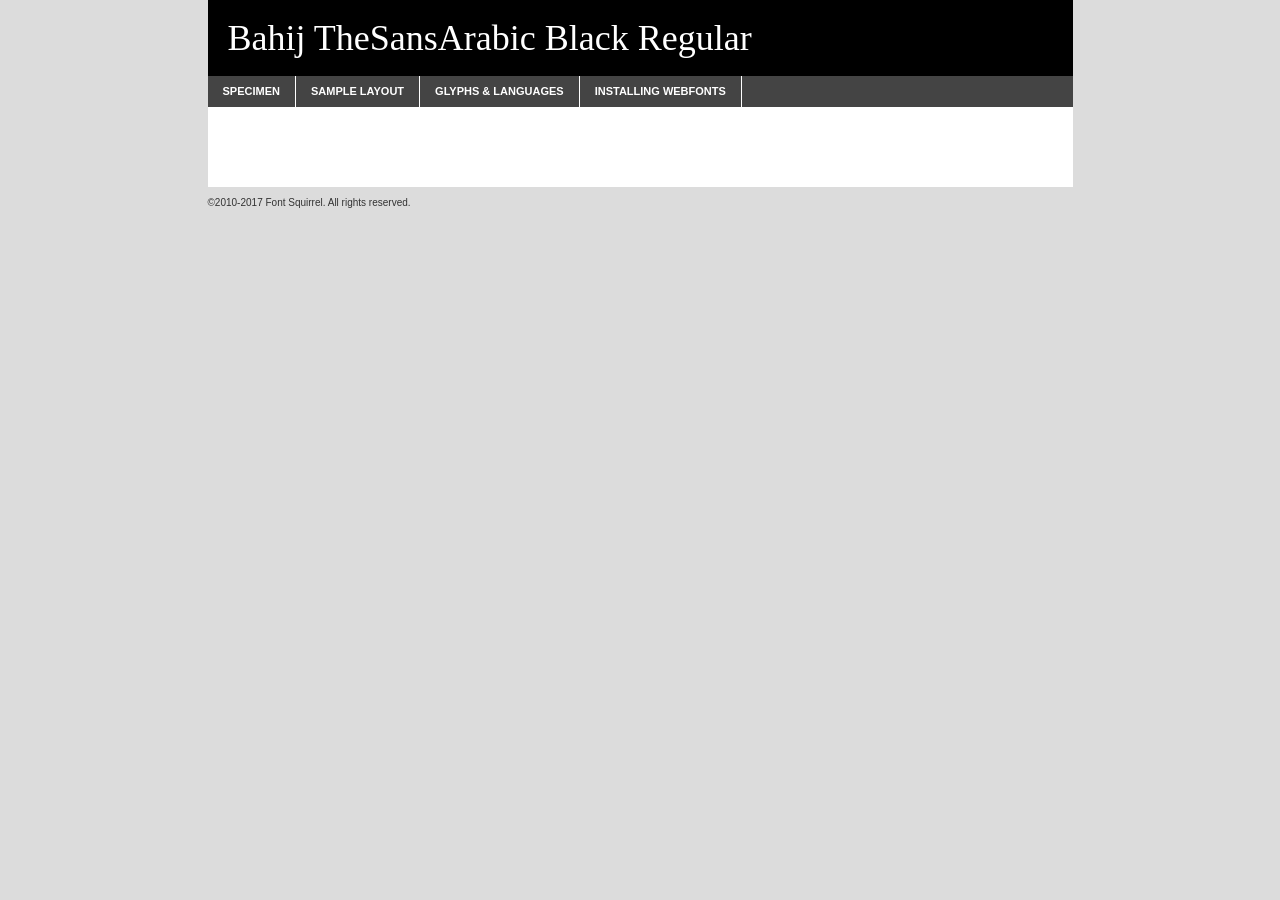
<file: fonts/bahij_thesansarabic-black-demo.html>
<!DOCTYPE html PUBLIC "-//W3C//DTD XHTML 1.0 Transitional//EN"
        "http://www.w3.org/TR/xhtml1/DTD/xhtml1-transitional.dtd">

<html xmlns="http://www.w3.org/1999/xhtml" xml:lang="en" lang="en">
<head>
    <meta http-equiv="Content-Type" content="text/html; charset=utf-8"/>
    <script src="http://ajax.googleapis.com/ajax/libs/jquery/1.7.2/jquery.min.js" type="text/javascript" charset="utf-8"></script>
    <script type="text/javascript">
		(function($) {
			$.fn.easyTabs = function(option) {
				var param = jQuery.extend({ fadeSpeed: 'fast', defaultContent: 1, activeClass: 'active' }, option);
				$(this).each(function() {
					var thisId = '#' + this.id;
					if ( param.defaultContent == '' )
					{
						param.defaultContent = 1;
					}
					if ( typeof param.defaultContent == 'number' )
					{
						var defaultTab = $(thisId + ' .tabs li:eq(' + (param.defaultContent - 1) + ') a').attr('href').substr(1);
					}
					else
					{
						var defaultTab = param.defaultContent;
					}
					$(thisId + ' .tabs li a').each(function() {
						var tabToHide = $(this).attr('href').substr(1);
						$('#' + tabToHide).addClass('easytabs-tab-content');
					});
					hideAll();
					changeContent(defaultTab);

					function hideAll() {$(thisId + ' .easytabs-tab-content').hide();}

					function changeContent(tabId)
					{
						hideAll();
						$(thisId + ' .tabs li').removeClass(param.activeClass);
						$(thisId + ' .tabs li a[href=#' + tabId + ']').closest('li').addClass(param.activeClass);
						if ( param.fadeSpeed != 'none' )
						{
							$(thisId + ' #' + tabId).fadeIn(param.fadeSpeed);
						}
						else
						{
							$(thisId + ' #' + tabId).show();
						}
					}

					$(thisId + ' .tabs li').click(function() {
						var tabId = $(this).find('a').attr('href').substr(1);
						changeContent(tabId);
						return false;
					});
				});
			}
		})(jQuery);
    </script>
    <link rel="stylesheet" href="specimen_files/specimen_stylesheet.css" type="text/css" charset="utf-8"/>
    <link rel="stylesheet" href="stylesheet.css" type="text/css" charset="utf-8"/>

    <style type="text/css">
        		body {
			font-family: '';
        		}

            </style>

    <title>Bahij TheSansArabic Black Regular Specimen</title>


    <script type="text/javascript" charset="utf-8">
		$(document).ready(function() {
			$('#container').easyTabs({ defaultContent: 1 });
		});
    </script>
</head>

<body>
<div id="container">
    <div id="header">
		Bahij TheSansArabic Black Regular    </div>
    <ul class="tabs">
        <li><a href="#specimen">Specimen</a></li>
        <li><a href="#layout">Sample Layout</a></li>
		        <li><a href="#glyphs">Glyphs &amp; Languages</a></li>
        <li><a href="#installing">Installing Webfonts</a></li>

    </ul>

    <div id="main_content">


        <div id="specimen">

            <div class="section">
                <div class="grid12 firstcol">
                    <div class="huge">AaBb</div>
                </div>
            </div>

            <div class="section">
                <div class="glyph_range">A&#x200B;B&#x200b;C&#x200b;D&#x200b;E&#x200b;F&#x200b;G&#x200b;H&#x200b;I&#x200b;J&#x200b;K&#x200b;L&#x200b;M&#x200b;N&#x200b;O&#x200b;P&#x200b;Q&#x200b;R&#x200b;S&#x200b;T&#x200b;U&#x200b;V&#x200b;W&#x200b;X&#x200b;Y&#x200b;Z&#x200b;a&#x200b;b&#x200b;c&#x200b;d&#x200b;e&#x200b;f&#x200b;g&#x200b;h&#x200b;i&#x200b;j&#x200b;k&#x200b;l&#x200b;m&#x200b;n&#x200b;o&#x200b;p&#x200b;q&#x200b;r&#x200b;s&#x200b;t&#x200b;u&#x200b;v&#x200b;w&#x200b;x&#x200b;y&#x200b;z&#x200b;1&#x200b;2&#x200b;3&#x200b;4&#x200b;5&#x200b;6&#x200b;7&#x200b;8&#x200b;9&#x200b;0&#x200b;&amp;&#x200b;.&#x200b;,&#x200b;?&#x200b;!&#x200b;&#64;&#x200b;(&#x200b;)&#x200b;#&#x200b;$&#x200b;%&#x200b;*&#x200b;+&#x200b;-&#x200b;=&#x200b;:&#x200b;;</div>
            </div>
            <div class="section">
                <div class="grid12 firstcol">
                    <table class="sample_table">
                        <tr>
                            <td>10</td>
                            <td class="size10">abcdefghijklmnopqrstuvwxyzABCDEFGHIJKLMNOPQRSTUVWXYZ0123456789abcdefghijklmnopqrstuvwxyzABCDEFGHIJKLMNOPQRSTUVWXYZ0123456789abcdefghijklmnopqrstuvwxyzABCDEFGHIJKLMNOPQRSTUVWXYZ</td>
                        </tr>
                        <tr>
                            <td>11</td>
                            <td class="size11">abcdefghijklmnopqrstuvwxyzABCDEFGHIJKLMNOPQRSTUVWXYZ0123456789abcdefghijklmnopqrstuvwxyzABCDEFGHIJKLMNOPQRSTUVWXYZ0123456789abcdefghijklmnopqrstuvwxyzABCDEFGHIJKLMNOPQRSTUVWXYZ</td>
                        </tr>
                        <tr>
                            <td>12</td>
                            <td class="size12">abcdefghijklmnopqrstuvwxyzABCDEFGHIJKLMNOPQRSTUVWXYZ0123456789abcdefghijklmnopqrstuvwxyzABCDEFGHIJKLMNOPQRSTUVWXYZ0123456789abcdefghijklmnopqrstuvwxyzABCDEFGHIJKLMNOPQRSTUVWXYZ</td>
                        </tr>
                        <tr>
                            <td>13</td>
                            <td class="size13">abcdefghijklmnopqrstuvwxyzABCDEFGHIJKLMNOPQRSTUVWXYZ0123456789abcdefghijklmnopqrstuvwxyzABCDEFGHIJKLMNOPQRSTUVWXYZ0123456789abcdefghijklmnopqrstuvwxyzABCDEFGHIJKLMNOPQRSTUVWXYZ</td>
                        </tr>
                        <tr>
                            <td>14</td>
                            <td class="size14">abcdefghijklmnopqrstuvwxyzABCDEFGHIJKLMNOPQRSTUVWXYZ0123456789abcdefghijklmnopqrstuvwxyzABCDEFGHIJKLMNOPQRSTUVWXYZ0123456789abcdefghijklmnopqrstuvwxyzABCDEFGHIJKLMNOPQRSTUVWXYZ</td>
                        </tr>
                        <tr>
                            <td>16</td>
                            <td class="size16">abcdefghijklmnopqrstuvwxyzABCDEFGHIJKLMNOPQRSTUVWXYZ0123456789abcdefghijklmnopqrstuvwxyzABCDEFGHIJKLMNOPQRSTUVWXYZ</td>
                        </tr>
                        <tr>
                            <td>18</td>
                            <td class="size18">abcdefghijklmnopqrstuvwxyzABCDEFGHIJKLMNOPQRSTUVWXYZ0123456789abcdefghijklmnopqrstuvwxyzABCDEFGHIJKLMNOPQRSTUVWXYZ</td>
                        </tr>
                        <tr>
                            <td>20</td>
                            <td class="size20">abcdefghijklmnopqrstuvwxyzABCDEFGHIJKLMNOPQRSTUVWXYZ0123456789abcdefghijklmnopqrstuvwxyzABCDEFGHIJKLMNOPQRSTUVWXYZ</td>
                        </tr>
                        <tr>
                            <td>24</td>
                            <td class="size24">abcdefghijklmnopqrstuvwxyzABCDEFGHIJKLMNOPQRSTUVWXYZ0123456789abcdefghijklmnopqrstuvwxyzABCDEFGHIJKLMNOPQRSTUVWXYZ</td>
                        </tr>
                        <tr>
                            <td>30</td>
                            <td class="size30">abcdefghijklmnopqrstuvwxyzABCDEFGHIJKLMNOPQRSTUVWXYZ0123456789abcdefghijklmnopqrstuvwxyzABCDEFGHIJKLMNOPQRSTUVWXYZ</td>
                        </tr>
                        <tr>
                            <td>36</td>
                            <td class="size36">abcdefghijklmnopqrstuvwxyzABCDEFGHIJKLMNOPQRSTUVWXYZ0123456789abcdefghijklmnopqrstuvwxyzABCDEFGHIJKLMNOPQRSTUVWXYZ</td>
                        </tr>
                        <tr>
                            <td>48</td>
                            <td class="size48">abcdefghijklmnopqrstuvwxyzABCDEFGHIJKLMNOPQRSTUVWXYZ0123456789abcdefghijklmnopqrstuvwxyzABCDEFGHIJKLMNOPQRSTUVWXYZ</td>
                        </tr>
                        <tr>
                            <td>60</td>
                            <td class="size60">abcdefghijklmnopqrstuvwxyzABCDEFGHIJKLMNOPQRSTUVWXYZ0123456789abcdefghijklmnopqrstuvwxyzABCDEFGHIJKLMNOPQRSTUVWXYZ</td>
                        </tr>
                        <tr>
                            <td>72</td>
                            <td class="size72">abcdefghijklmnopqrstuvwxyzABCDEFGHIJKLMNOPQRSTUVWXYZ0123456789abcdefghijklmnopqrstuvwxyzABCDEFGHIJKLMNOPQRSTUVWXYZ</td>
                        </tr>
                        <tr>
                            <td>90</td>
                            <td class="size90">abcdefghijklmnopqrstuvwxyzABCDEFGHIJKLMNOPQRSTUVWXYZ0123456789abcdefghijklmnopqrstuvwxyzABCDEFGHIJKLMNOPQRSTUVWXYZ</td>
                        </tr>
                    </table>

                </div>

            </div>


            <div class="section" id="bodycomparison">


                <div id="xheight">
                    <div class="fontbody">&#x25FC;&#x25FC;&#x25FC;&#x25FC;&#x25FC;&#x25FC;&#x25FC;&#x25FC;&#x25FC;&#x25FC;&#x25FC;&#x25FC;&#x25FC;&#x25FC;&#x25FC;&#x25FC;&#x25FC;&#x25FC;&#x25FC;&#x25FC;&#x25FC;&#x25FC;&#x25FC;&#x25FC;&#x25FC;&#x25FC;&#x25FC;&#x25FC;&#x25FC;&#x25FC;&#x25FC;&#x25FC;&#x25FC;&#x25FC;&#x25FC;&#x25FC;&#x25FC;&#x25FC;&#x25FC;&#x25FC;&#x25FC;&#x25FC;&#x25FC;&#x25FC;&#x25FC;&#x25FC;&#x25FC;&#x25FC;&#x25FC;&#x25FC;&#x25FC;&#x25FC;&#x25FC;&#x25FC;&#x25FC;&#x25FC;&#x25FC;&#x25FC;&#x25FC;&#x25FC;&#x25FC;&#x25FC;&#x25FC;&#x25FC;&#x25FC;&#x25FC;&#x25FC;&#x25FC;&#x25FC;&#x25FC;&#x25FC;&#x25FC;&#x25FC;&#x25FC;&#x25FC;&#x25FC;&#x25FC;&#x25FC;&#x25FC;&#x25FC;&#x25FC;&#x25FC;&#x25FC;&#x25FC;&#x25FC;&#x25FC;&#x25FC;&#x25FC;&#x25FC;&#x25FC;&#x25FC;&#x25FC;&#x25FC;&#x25FC;&#x25FC;&#x25FC;&#x25FC;&#x25FC;&#x25FC;body</div>
                    <div class="arialbody">body</div>
                    <div class="verdanabody">body</div>
                    <div class="georgiabody">body</div>
                </div>
                <div class="fontbody" style="z-index:1">
                    body<span>Bahij TheSansArabic Black Regular</span>
                </div>
                <div class="arialbody" style="z-index:1">
                    body<span>Arial</span>
                </div>
                <div class="verdanabody" style="z-index:1">
                    body<span>Verdana</span>
                </div>
                <div class="georgiabody" style="z-index:1">
                    body<span>Georgia</span>
                </div>


            </div>


            <div class="section psample psample_row1" id="">

                <div class="grid2 firstcol">
                    <p class="size10"><span>10.</span>Aenean lacinia bibendum nulla sed consectetur. Fusce dapibus, tellus ac cursus commodo, tortor mauris condimentum nibh, ut fermentum massa justo sit amet risus. Nullam id dolor id nibh ultricies vehicula ut id elit. Cum sociis natoque penatibus et magnis dis parturient montes, nascetur ridiculus mus. Nulla vitae elit libero, a pharetra augue.</p>

                </div>
                <div class="grid3">
                    <p class="size11"><span>11.</span>Aenean lacinia bibendum nulla sed consectetur. Fusce dapibus, tellus ac cursus commodo, tortor mauris condimentum nibh, ut fermentum massa justo sit amet risus. Nullam id dolor id nibh ultricies vehicula ut id elit. Cum sociis natoque penatibus et magnis dis parturient montes, nascetur ridiculus mus. Nulla vitae elit libero, a pharetra augue.</p>

                </div>
                <div class="grid3">
                    <p class="size12"><span>12.</span>Aenean lacinia bibendum nulla sed consectetur. Fusce dapibus, tellus ac cursus commodo, tortor mauris condimentum nibh, ut fermentum massa justo sit amet risus. Nullam id dolor id nibh ultricies vehicula ut id elit. Cum sociis natoque penatibus et magnis dis parturient montes, nascetur ridiculus mus. Nulla vitae elit libero, a pharetra augue.</p>

                </div>
                <div class="grid4">
                    <p class="size13"><span>13.</span>Aenean lacinia bibendum nulla sed consectetur. Fusce dapibus, tellus ac cursus commodo, tortor mauris condimentum nibh, ut fermentum massa justo sit amet risus. Nullam id dolor id nibh ultricies vehicula ut id elit. Cum sociis natoque penatibus et magnis dis parturient montes, nascetur ridiculus mus. Nulla vitae elit libero, a pharetra augue.</p>

                </div>
                <div class="white_blend"></div>

            </div>
            <div class="section psample psample_row2" id="">
                <div class="grid3 firstcol">
                    <p class="size14"><span>14.</span>Aenean lacinia bibendum nulla sed consectetur. Fusce dapibus, tellus ac cursus commodo, tortor mauris condimentum nibh, ut fermentum massa justo sit amet risus. Nullam id dolor id nibh ultricies vehicula ut id elit. Cum sociis natoque penatibus et magnis dis parturient montes, nascetur ridiculus mus. Nulla vitae elit libero, a pharetra augue.</p>

                </div>
                <div class="grid4">
                    <p class="size16"><span>16.</span>Aenean lacinia bibendum nulla sed consectetur. Fusce dapibus, tellus ac cursus commodo, tortor mauris condimentum nibh, ut fermentum massa justo sit amet risus. Nullam id dolor id nibh ultricies vehicula ut id elit. Cum sociis natoque penatibus et magnis dis parturient montes, nascetur ridiculus mus. Nulla vitae elit libero, a pharetra augue.</p>

                </div>
                <div class="grid5">
                    <p class="size18"><span>18.</span>Aenean lacinia bibendum nulla sed consectetur. Fusce dapibus, tellus ac cursus commodo, tortor mauris condimentum nibh, ut fermentum massa justo sit amet risus. Nullam id dolor id nibh ultricies vehicula ut id elit. Cum sociis natoque penatibus et magnis dis parturient montes, nascetur ridiculus mus. Nulla vitae elit libero, a pharetra augue.</p>

                </div>

                <div class="white_blend"></div>

            </div>

            <div class="section psample psample_row3" id="">
                <div class="grid5 firstcol">
                    <p class="size20"><span>20.</span>Aenean lacinia bibendum nulla sed consectetur. Fusce dapibus, tellus ac cursus commodo, tortor mauris condimentum nibh, ut fermentum massa justo sit amet risus. Nullam id dolor id nibh ultricies vehicula ut id elit. Cum sociis natoque penatibus et magnis dis parturient montes, nascetur ridiculus mus. Nulla vitae elit libero, a pharetra augue.</p>
                </div>
                <div class="grid7">
                    <p class="size24"><span>24.</span>Aenean lacinia bibendum nulla sed consectetur. Fusce dapibus, tellus ac cursus commodo, tortor mauris condimentum nibh, ut fermentum massa justo sit amet risus. Nullam id dolor id nibh ultricies vehicula ut id elit. Cum sociis natoque penatibus et magnis dis parturient montes, nascetur ridiculus mus. Nulla vitae elit libero, a pharetra augue.</p>
                </div>

                <div class="white_blend"></div>

            </div>

            <div class="section psample psample_row4" id="">
                <div class="grid12 firstcol">
                    <p class="size30"><span>30.</span>Aenean lacinia bibendum nulla sed consectetur. Fusce dapibus, tellus ac cursus commodo, tortor mauris condimentum nibh, ut fermentum massa justo sit amet risus. Nullam id dolor id nibh ultricies vehicula ut id elit. Cum sociis natoque penatibus et magnis dis parturient montes, nascetur ridiculus mus. Nulla vitae elit libero, a pharetra augue.</p>
                </div>
                <div class="white_blend"></div>

            </div>


            <div class="section psample psample_row1 fullreverse">
                <div class="grid2 firstcol">
                    <p class="size10"><span>10.</span>Aenean lacinia bibendum nulla sed consectetur. Fusce dapibus, tellus ac cursus commodo, tortor mauris condimentum nibh, ut fermentum massa justo sit amet risus. Nullam id dolor id nibh ultricies vehicula ut id elit. Cum sociis natoque penatibus et magnis dis parturient montes, nascetur ridiculus mus. Nulla vitae elit libero, a pharetra augue.</p>

                </div>
                <div class="grid3">
                    <p class="size11"><span>11.</span>Aenean lacinia bibendum nulla sed consectetur. Fusce dapibus, tellus ac cursus commodo, tortor mauris condimentum nibh, ut fermentum massa justo sit amet risus. Nullam id dolor id nibh ultricies vehicula ut id elit. Cum sociis natoque penatibus et magnis dis parturient montes, nascetur ridiculus mus. Nulla vitae elit libero, a pharetra augue.</p>

                </div>
                <div class="grid3">
                    <p class="size12"><span>12.</span>Aenean lacinia bibendum nulla sed consectetur. Fusce dapibus, tellus ac cursus commodo, tortor mauris condimentum nibh, ut fermentum massa justo sit amet risus. Nullam id dolor id nibh ultricies vehicula ut id elit. Cum sociis natoque penatibus et magnis dis parturient montes, nascetur ridiculus mus. Nulla vitae elit libero, a pharetra augue.</p>

                </div>
                <div class="grid4">
                    <p class="size13"><span>13.</span>Aenean lacinia bibendum nulla sed consectetur. Fusce dapibus, tellus ac cursus commodo, tortor mauris condimentum nibh, ut fermentum massa justo sit amet risus. Nullam id dolor id nibh ultricies vehicula ut id elit. Cum sociis natoque penatibus et magnis dis parturient montes, nascetur ridiculus mus. Nulla vitae elit libero, a pharetra augue.</p>

                </div>
                <div class="black_blend"></div>

            </div>

            <div class="section psample psample_row2 fullreverse">
                <div class="grid3 firstcol">
                    <p class="size14"><span>14.</span>Aenean lacinia bibendum nulla sed consectetur. Fusce dapibus, tellus ac cursus commodo, tortor mauris condimentum nibh, ut fermentum massa justo sit amet risus. Nullam id dolor id nibh ultricies vehicula ut id elit. Cum sociis natoque penatibus et magnis dis parturient montes, nascetur ridiculus mus. Nulla vitae elit libero, a pharetra augue.</p>

                </div>
                <div class="grid4">
                    <p class="size16"><span>16.</span>Aenean lacinia bibendum nulla sed consectetur. Fusce dapibus, tellus ac cursus commodo, tortor mauris condimentum nibh, ut fermentum massa justo sit amet risus. Nullam id dolor id nibh ultricies vehicula ut id elit. Cum sociis natoque penatibus et magnis dis parturient montes, nascetur ridiculus mus. Nulla vitae elit libero, a pharetra augue.</p>

                </div>
                <div class="grid5">
                    <p class="size18"><span>18.</span>Aenean lacinia bibendum nulla sed consectetur. Fusce dapibus, tellus ac cursus commodo, tortor mauris condimentum nibh, ut fermentum massa justo sit amet risus. Nullam id dolor id nibh ultricies vehicula ut id elit. Cum sociis natoque penatibus et magnis dis parturient montes, nascetur ridiculus mus. Nulla vitae elit libero, a pharetra augue.</p>

                </div>
                <div class="black_blend"></div>

            </div>

            <div class="section psample fullreverse psample_row3" id="">
                <div class="grid5 firstcol">
                    <p class="size20"><span>20.</span>Aenean lacinia bibendum nulla sed consectetur. Fusce dapibus, tellus ac cursus commodo, tortor mauris condimentum nibh, ut fermentum massa justo sit amet risus. Nullam id dolor id nibh ultricies vehicula ut id elit. Cum sociis natoque penatibus et magnis dis parturient montes, nascetur ridiculus mus. Nulla vitae elit libero, a pharetra augue.</p>
                </div>
                <div class="grid7">
                    <p class="size24"><span>24.</span>Aenean lacinia bibendum nulla sed consectetur. Fusce dapibus, tellus ac cursus commodo, tortor mauris condimentum nibh, ut fermentum massa justo sit amet risus. Nullam id dolor id nibh ultricies vehicula ut id elit. Cum sociis natoque penatibus et magnis dis parturient montes, nascetur ridiculus mus. Nulla vitae elit libero, a pharetra augue.</p>
                </div>

                <div class="black_blend"></div>

            </div>

            <div class="section psample fullreverse psample_row4" id="" style="border-bottom: 20px #000 solid;">
                <div class="grid12 firstcol">
                    <p class="size30"><span>30.</span>Aenean lacinia bibendum nulla sed consectetur. Fusce dapibus, tellus ac cursus commodo, tortor mauris condimentum nibh, ut fermentum massa justo sit amet risus. Nullam id dolor id nibh ultricies vehicula ut id elit. Cum sociis natoque penatibus et magnis dis parturient montes, nascetur ridiculus mus. Nulla vitae elit libero, a pharetra augue.</p>
                </div>
                <div class="black_blend"></div>

            </div>


        </div>

        <div id="layout">

            <div class="section">

                <div class="grid12 firstcol">
                    <h1>Lorem Ipsum Dolor</h1>
                    <h2>Etiam porta sem malesuada magna mollis euismod</h2>

                    <p class="byline">By <a href="#link">Aenean Lacinia</a></p>
                </div>
            </div>
            <div class="section">
                <div class="grid8 firstcol">
                    <p class="large">Donec sed odio dui. Morbi leo risus, porta ac consectetur ac, vestibulum at eros. Fusce dapibus, tellus ac cursus commodo, tortor mauris condimentum nibh, ut fermentum massa justo sit amet risus. </p>


                    <h3>Pellentesque ornare sem</h3>

                    <p>Maecenas sed diam eget risus varius blandit sit amet non magna. Maecenas faucibus mollis interdum. Donec ullamcorper nulla non metus auctor fringilla. Nullam id dolor id nibh ultricies vehicula ut id elit. Nullam id dolor id nibh ultricies vehicula ut id elit. </p>

                    <p>Aenean eu leo quam. Pellentesque ornare sem lacinia quam venenatis vestibulum. Lorem ipsum dolor sit amet, consectetur adipiscing elit. Cum sociis natoque penatibus et magnis dis parturient montes, nascetur ridiculus mus. </p>

                    <p>Nulla vitae elit libero, a pharetra augue. Praesent commodo cursus magna, vel scelerisque nisl consectetur et. Aenean lacinia bibendum nulla sed consectetur. </p>

                    <p>Nullam quis risus eget urna mollis ornare vel eu leo. Nullam quis risus eget urna mollis ornare vel eu leo. Maecenas sed diam eget risus varius blandit sit amet non magna. Donec ullamcorper nulla non metus auctor fringilla. </p>

                    <h3>Cras mattis consectetur</h3>

                    <p>Aenean eu leo quam. Pellentesque ornare sem lacinia quam venenatis vestibulum. Aenean lacinia bibendum nulla sed consectetur. Integer posuere erat a ante venenatis dapibus posuere velit aliquet. Cras mattis consectetur purus sit amet fermentum. </p>

                    <p>Nullam id dolor id nibh ultricies vehicula ut id elit. Nullam quis risus eget urna mollis ornare vel eu leo. Cras mattis consectetur purus sit amet fermentum.</p>
                </div>

                <div class="grid4 sidebar">

                    <div class="box reverse">
                        <p class="last">Nullam quis risus eget urna mollis ornare vel eu leo. Donec ullamcorper nulla non metus auctor fringilla. Cras mattis consectetur purus sit amet fermentum. Sed posuere consectetur est at lobortis. Lorem ipsum dolor sit amet, consectetur adipiscing elit. </p>
                    </div>

                    <p class="caption">Maecenas sed diam eget risus varius.</p>

                    <p>Vestibulum id ligula porta felis euismod semper. Integer posuere erat a ante venenatis dapibus posuere velit aliquet. Vestibulum id ligula porta felis euismod semper. Sed posuere consectetur est at lobortis. Maecenas sed diam eget risus varius blandit sit amet non magna. Fusce dapibus, tellus ac cursus commodo, tortor mauris condimentum nibh, ut fermentum massa justo sit amet risus. </p>


                    <p>Duis mollis, est non commodo luctus, nisi erat porttitor ligula, eget lacinia odio sem nec elit. Aenean lacinia bibendum nulla sed consectetur. Vivamus sagittis lacus vel augue laoreet rutrum faucibus dolor auctor. Aenean lacinia bibendum nulla sed consectetur. Nullam quis risus eget urna mollis ornare vel eu leo. </p>

                    <p>Praesent commodo cursus magna, vel scelerisque nisl consectetur et. Donec ullamcorper nulla non metus auctor fringilla. Maecenas faucibus mollis interdum. Fusce dapibus, tellus ac cursus commodo, tortor mauris condimentum nibh, ut fermentum massa justo sit amet risus. </p>

                </div>
            </div>

        </div>


		

        <div id="glyphs">
            <div class="section">
                <div class="grid12 firstcol">

                    <h1>Language Support</h1>
                    <p>The subset of Bahij TheSansArabic Black Regular in this kit supports the following languages:<br/>

						<em>This font does not fully support any language.</em>                    </p>
                    <h1>Glyph Chart</h1>
                    <p>The subset of Bahij TheSansArabic Black Regular in this kit includes all the glyphs listed below. Unicode entities are included above each glyph to help you insert individual characters into your layout.</p>
                    <div id="glyph_chart">

						                    </div>
                </div>


            </div>
        </div>


        <div id="specs">

        </div>

        <div id="installing">
            <div class="section">
                <div class="grid7 firstcol">
                    <h1>Installing Webfonts</h1>

                    <p>Webfonts are supported by all major browser platforms but not all in the same way. There are currently four different font formats that must be included in order to target all browsers. This includes TTF, WOFF, EOT and SVG.</p>

                    <h2>1. Upload your webfonts</h2>
                    <p>You must upload your webfont kit to your website. They should be in or near the same directory as your CSS files.</p>

                    <h2>2. Include the webfont stylesheet</h2>
                    <p>A special CSS @font-face declaration helps the various browsers select the appropriate font it needs without causing you a bunch of headaches. Learn more about this syntax by reading the <a href="https://www.fontspring.com/blog/further-hardening-of-the-bulletproof-syntax">Fontspring blog post</a> about it. The code for it is as follows:</p>


                    <code>
                        @font-face{
                        font-family: 'MyWebFont';
                        src: url('WebFont.eot');
                        src: url('WebFont.eot?#iefix') format('embedded-opentype'),
                        url('WebFont.woff') format('woff'),
                        url('WebFont.ttf') format('truetype'),
                        url('WebFont.svg#webfont') format('svg');
                        }
                    </code>

                    <p>We've already gone ahead and generated the code for you. All you have to do is link to the stylesheet in your HTML, like this:</p>
                    <code>&lt;link rel=&quot;stylesheet&quot; href=&quot;stylesheet.css&quot; type=&quot;text/css&quot; charset=&quot;utf-8&quot; /&gt;</code>

                    <h2>3. Modify your own stylesheet</h2>
                    <p>To take advantage of your new fonts, you must tell your stylesheet to use them. Look at the original @font-face declaration above and find the property called "font-family." The name linked there will be what you use to reference the font. Prepend that webfont name to the font stack in the "font-family" property, inside the selector you want to change. For example:</p>
                    <code>p { font-family: 'WebFont', Arial, sans-serif; }</code>

                    <h2>4. Test</h2>
                    <p>Getting webfonts to work cross-browser <em>can</em> be tricky. Use the information in the sidebar to help you if you find that fonts aren't loading in a particular browser.</p>
                </div>

                <div class="grid5 sidebar">
                    <div class="box">
                        <h2>Troubleshooting<br/>Font-Face Problems</h2>
                        <p>Having trouble getting your webfonts to load in your new website? Here are some tips to sort out what might be the problem.</p>

                        <h3>Fonts not showing in any browser</h3>

                        <p>This sounds like you need to work on the plumbing. You either did not upload the fonts to the correct directory, or you did not link the fonts properly in the CSS. If you've confirmed that all this is correct and you still have a problem, take a look at your .htaccess file and see if requests are getting intercepted.</p>

                        <h3>Fonts not loading in iPhone or iPad</h3>

                        <p>The most common problem here is that you are serving the fonts from an IIS server. IIS refuses to serve files that have unknown MIME types. If that is the case, you must set the MIME type for SVG to "image/svg+xml" in the server settings. Follow these instructions from Microsoft if you need help.</p>

                        <h3>Fonts not loading in Firefox</h3>

                        <p>The primary reason for this failure? You are still using a version Firefox older than 3.5. So upgrade already! If that isn't it, then you are very likely serving fonts from a different domain. Firefox requires that all font assets be served from the same domain. Lastly it is possible that you need to add WOFF to your list of MIME types (if you are serving via IIS.)</p>

                        <h3>Fonts not loading in IE</h3>

                        <p>Are you looking at Internet Explorer on an actual Windows machine or are you cheating by using a service like Adobe BrowserLab? Many of these screenshot services do not render @font-face for IE. Best to test it on a real machine.</p>

                        <h3>Fonts not loading in IE9</h3>

                        <p>IE9, like Firefox, requires that fonts be served from the same domain as the website. Make sure that is the case.</p>
                    </div>
                </div>
            </div>

        </div>

    </div>
    <div id="footer">
        <p>&copy;2010-2017 Font Squirrel. All rights reserved.</p>
    </div>
</div>
</body>
</html>
</file>
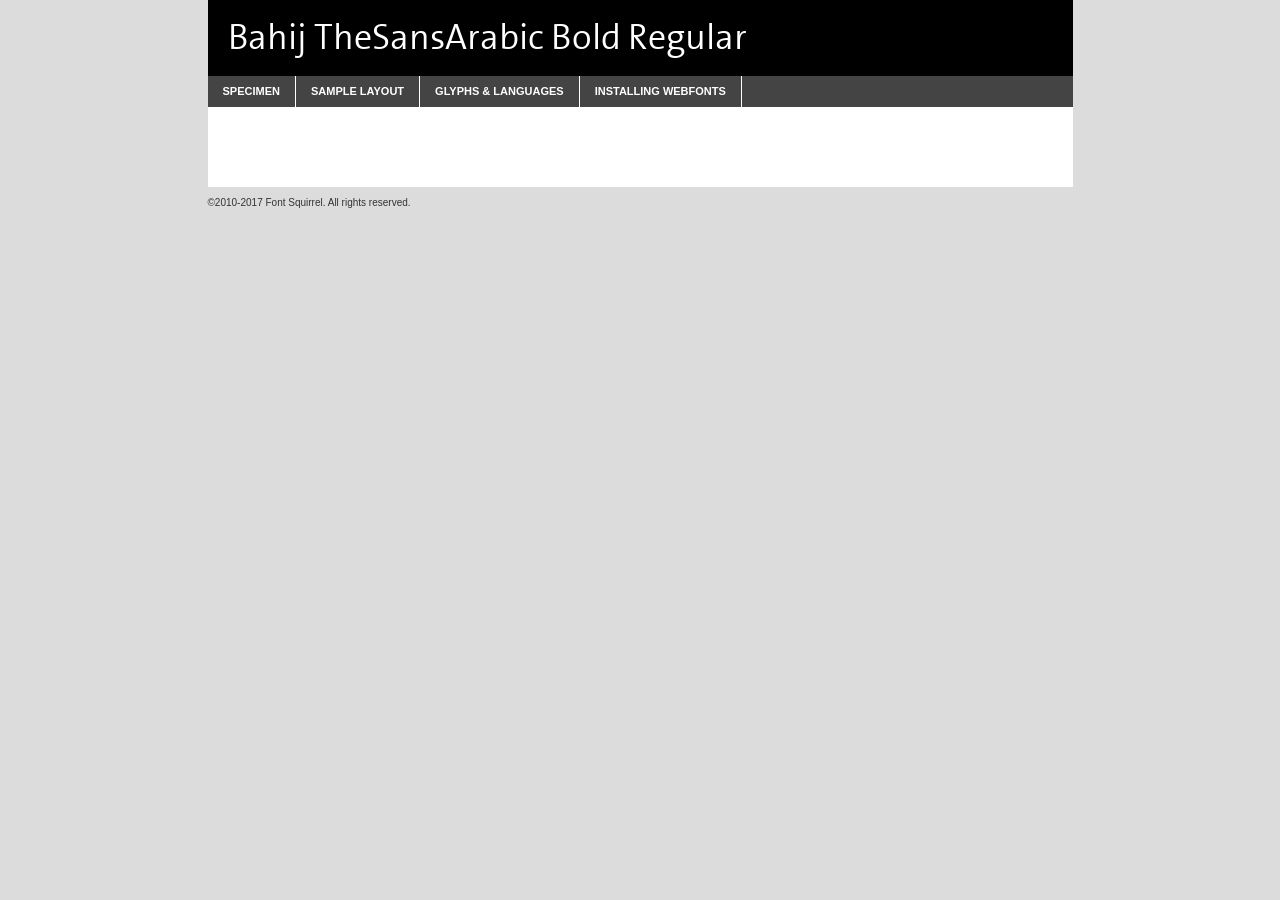
<file: fonts/bahij_thesansarabic-bold-demo.html>
<!DOCTYPE html PUBLIC "-//W3C//DTD XHTML 1.0 Transitional//EN"
        "http://www.w3.org/TR/xhtml1/DTD/xhtml1-transitional.dtd">

<html xmlns="http://www.w3.org/1999/xhtml" xml:lang="en" lang="en">
<head>
    <meta http-equiv="Content-Type" content="text/html; charset=utf-8"/>
    <script src="http://ajax.googleapis.com/ajax/libs/jquery/1.7.2/jquery.min.js" type="text/javascript" charset="utf-8"></script>
    <script type="text/javascript">
		(function($) {
			$.fn.easyTabs = function(option) {
				var param = jQuery.extend({ fadeSpeed: 'fast', defaultContent: 1, activeClass: 'active' }, option);
				$(this).each(function() {
					var thisId = '#' + this.id;
					if ( param.defaultContent == '' )
					{
						param.defaultContent = 1;
					}
					if ( typeof param.defaultContent == 'number' )
					{
						var defaultTab = $(thisId + ' .tabs li:eq(' + (param.defaultContent - 1) + ') a').attr('href').substr(1);
					}
					else
					{
						var defaultTab = param.defaultContent;
					}
					$(thisId + ' .tabs li a').each(function() {
						var tabToHide = $(this).attr('href').substr(1);
						$('#' + tabToHide).addClass('easytabs-tab-content');
					});
					hideAll();
					changeContent(defaultTab);

					function hideAll() {$(thisId + ' .easytabs-tab-content').hide();}

					function changeContent(tabId)
					{
						hideAll();
						$(thisId + ' .tabs li').removeClass(param.activeClass);
						$(thisId + ' .tabs li a[href=#' + tabId + ']').closest('li').addClass(param.activeClass);
						if ( param.fadeSpeed != 'none' )
						{
							$(thisId + ' #' + tabId).fadeIn(param.fadeSpeed);
						}
						else
						{
							$(thisId + ' #' + tabId).show();
						}
					}

					$(thisId + ' .tabs li').click(function() {
						var tabId = $(this).find('a').attr('href').substr(1);
						changeContent(tabId);
						return false;
					});
				});
			}
		})(jQuery);
    </script>
    <link rel="stylesheet" href="specimen_files/specimen_stylesheet.css" type="text/css" charset="utf-8"/>
    <link rel="stylesheet" href="stylesheet.css" type="text/css" charset="utf-8"/>

    <style type="text/css">
        		body {
			font-family: 'adobe_arabic';
        		}

            </style>

    <title>Bahij TheSansArabic Bold Regular Specimen</title>


    <script type="text/javascript" charset="utf-8">
		$(document).ready(function() {
			$('#container').easyTabs({ defaultContent: 1 });
		});
    </script>
</head>

<body>
<div id="container">
    <div id="header">
		Bahij TheSansArabic Bold Regular    </div>
    <ul class="tabs">
        <li><a href="#specimen">Specimen</a></li>
        <li><a href="#layout">Sample Layout</a></li>
		        <li><a href="#glyphs">Glyphs &amp; Languages</a></li>
        <li><a href="#installing">Installing Webfonts</a></li>

    </ul>

    <div id="main_content">


        <div id="specimen">

            <div class="section">
                <div class="grid12 firstcol">
                    <div class="huge">AaBb</div>
                </div>
            </div>

            <div class="section">
                <div class="glyph_range">A&#x200B;B&#x200b;C&#x200b;D&#x200b;E&#x200b;F&#x200b;G&#x200b;H&#x200b;I&#x200b;J&#x200b;K&#x200b;L&#x200b;M&#x200b;N&#x200b;O&#x200b;P&#x200b;Q&#x200b;R&#x200b;S&#x200b;T&#x200b;U&#x200b;V&#x200b;W&#x200b;X&#x200b;Y&#x200b;Z&#x200b;a&#x200b;b&#x200b;c&#x200b;d&#x200b;e&#x200b;f&#x200b;g&#x200b;h&#x200b;i&#x200b;j&#x200b;k&#x200b;l&#x200b;m&#x200b;n&#x200b;o&#x200b;p&#x200b;q&#x200b;r&#x200b;s&#x200b;t&#x200b;u&#x200b;v&#x200b;w&#x200b;x&#x200b;y&#x200b;z&#x200b;1&#x200b;2&#x200b;3&#x200b;4&#x200b;5&#x200b;6&#x200b;7&#x200b;8&#x200b;9&#x200b;0&#x200b;&amp;&#x200b;.&#x200b;,&#x200b;?&#x200b;!&#x200b;&#64;&#x200b;(&#x200b;)&#x200b;#&#x200b;$&#x200b;%&#x200b;*&#x200b;+&#x200b;-&#x200b;=&#x200b;:&#x200b;;</div>
            </div>
            <div class="section">
                <div class="grid12 firstcol">
                    <table class="sample_table">
                        <tr>
                            <td>10</td>
                            <td class="size10">abcdefghijklmnopqrstuvwxyzABCDEFGHIJKLMNOPQRSTUVWXYZ0123456789abcdefghijklmnopqrstuvwxyzABCDEFGHIJKLMNOPQRSTUVWXYZ0123456789abcdefghijklmnopqrstuvwxyzABCDEFGHIJKLMNOPQRSTUVWXYZ</td>
                        </tr>
                        <tr>
                            <td>11</td>
                            <td class="size11">abcdefghijklmnopqrstuvwxyzABCDEFGHIJKLMNOPQRSTUVWXYZ0123456789abcdefghijklmnopqrstuvwxyzABCDEFGHIJKLMNOPQRSTUVWXYZ0123456789abcdefghijklmnopqrstuvwxyzABCDEFGHIJKLMNOPQRSTUVWXYZ</td>
                        </tr>
                        <tr>
                            <td>12</td>
                            <td class="size12">abcdefghijklmnopqrstuvwxyzABCDEFGHIJKLMNOPQRSTUVWXYZ0123456789abcdefghijklmnopqrstuvwxyzABCDEFGHIJKLMNOPQRSTUVWXYZ0123456789abcdefghijklmnopqrstuvwxyzABCDEFGHIJKLMNOPQRSTUVWXYZ</td>
                        </tr>
                        <tr>
                            <td>13</td>
                            <td class="size13">abcdefghijklmnopqrstuvwxyzABCDEFGHIJKLMNOPQRSTUVWXYZ0123456789abcdefghijklmnopqrstuvwxyzABCDEFGHIJKLMNOPQRSTUVWXYZ0123456789abcdefghijklmnopqrstuvwxyzABCDEFGHIJKLMNOPQRSTUVWXYZ</td>
                        </tr>
                        <tr>
                            <td>14</td>
                            <td class="size14">abcdefghijklmnopqrstuvwxyzABCDEFGHIJKLMNOPQRSTUVWXYZ0123456789abcdefghijklmnopqrstuvwxyzABCDEFGHIJKLMNOPQRSTUVWXYZ0123456789abcdefghijklmnopqrstuvwxyzABCDEFGHIJKLMNOPQRSTUVWXYZ</td>
                        </tr>
                        <tr>
                            <td>16</td>
                            <td class="size16">abcdefghijklmnopqrstuvwxyzABCDEFGHIJKLMNOPQRSTUVWXYZ0123456789abcdefghijklmnopqrstuvwxyzABCDEFGHIJKLMNOPQRSTUVWXYZ</td>
                        </tr>
                        <tr>
                            <td>18</td>
                            <td class="size18">abcdefghijklmnopqrstuvwxyzABCDEFGHIJKLMNOPQRSTUVWXYZ0123456789abcdefghijklmnopqrstuvwxyzABCDEFGHIJKLMNOPQRSTUVWXYZ</td>
                        </tr>
                        <tr>
                            <td>20</td>
                            <td class="size20">abcdefghijklmnopqrstuvwxyzABCDEFGHIJKLMNOPQRSTUVWXYZ0123456789abcdefghijklmnopqrstuvwxyzABCDEFGHIJKLMNOPQRSTUVWXYZ</td>
                        </tr>
                        <tr>
                            <td>24</td>
                            <td class="size24">abcdefghijklmnopqrstuvwxyzABCDEFGHIJKLMNOPQRSTUVWXYZ0123456789abcdefghijklmnopqrstuvwxyzABCDEFGHIJKLMNOPQRSTUVWXYZ</td>
                        </tr>
                        <tr>
                            <td>30</td>
                            <td class="size30">abcdefghijklmnopqrstuvwxyzABCDEFGHIJKLMNOPQRSTUVWXYZ0123456789abcdefghijklmnopqrstuvwxyzABCDEFGHIJKLMNOPQRSTUVWXYZ</td>
                        </tr>
                        <tr>
                            <td>36</td>
                            <td class="size36">abcdefghijklmnopqrstuvwxyzABCDEFGHIJKLMNOPQRSTUVWXYZ0123456789abcdefghijklmnopqrstuvwxyzABCDEFGHIJKLMNOPQRSTUVWXYZ</td>
                        </tr>
                        <tr>
                            <td>48</td>
                            <td class="size48">abcdefghijklmnopqrstuvwxyzABCDEFGHIJKLMNOPQRSTUVWXYZ0123456789abcdefghijklmnopqrstuvwxyzABCDEFGHIJKLMNOPQRSTUVWXYZ</td>
                        </tr>
                        <tr>
                            <td>60</td>
                            <td class="size60">abcdefghijklmnopqrstuvwxyzABCDEFGHIJKLMNOPQRSTUVWXYZ0123456789abcdefghijklmnopqrstuvwxyzABCDEFGHIJKLMNOPQRSTUVWXYZ</td>
                        </tr>
                        <tr>
                            <td>72</td>
                            <td class="size72">abcdefghijklmnopqrstuvwxyzABCDEFGHIJKLMNOPQRSTUVWXYZ0123456789abcdefghijklmnopqrstuvwxyzABCDEFGHIJKLMNOPQRSTUVWXYZ</td>
                        </tr>
                        <tr>
                            <td>90</td>
                            <td class="size90">abcdefghijklmnopqrstuvwxyzABCDEFGHIJKLMNOPQRSTUVWXYZ0123456789abcdefghijklmnopqrstuvwxyzABCDEFGHIJKLMNOPQRSTUVWXYZ</td>
                        </tr>
                    </table>

                </div>

            </div>


            <div class="section" id="bodycomparison">


                <div id="xheight">
                    <div class="fontbody">&#x25FC;&#x25FC;&#x25FC;&#x25FC;&#x25FC;&#x25FC;&#x25FC;&#x25FC;&#x25FC;&#x25FC;&#x25FC;&#x25FC;&#x25FC;&#x25FC;&#x25FC;&#x25FC;&#x25FC;&#x25FC;&#x25FC;&#x25FC;&#x25FC;&#x25FC;&#x25FC;&#x25FC;&#x25FC;&#x25FC;&#x25FC;&#x25FC;&#x25FC;&#x25FC;&#x25FC;&#x25FC;&#x25FC;&#x25FC;&#x25FC;&#x25FC;&#x25FC;&#x25FC;&#x25FC;&#x25FC;&#x25FC;&#x25FC;&#x25FC;&#x25FC;&#x25FC;&#x25FC;&#x25FC;&#x25FC;&#x25FC;&#x25FC;&#x25FC;&#x25FC;&#x25FC;&#x25FC;&#x25FC;&#x25FC;&#x25FC;&#x25FC;&#x25FC;&#x25FC;&#x25FC;&#x25FC;&#x25FC;&#x25FC;&#x25FC;&#x25FC;&#x25FC;&#x25FC;&#x25FC;&#x25FC;&#x25FC;&#x25FC;&#x25FC;&#x25FC;&#x25FC;&#x25FC;&#x25FC;&#x25FC;&#x25FC;&#x25FC;&#x25FC;&#x25FC;&#x25FC;&#x25FC;&#x25FC;&#x25FC;&#x25FC;&#x25FC;&#x25FC;&#x25FC;&#x25FC;&#x25FC;&#x25FC;&#x25FC;&#x25FC;&#x25FC;&#x25FC;&#x25FC;&#x25FC;body</div>
                    <div class="arialbody">body</div>
                    <div class="verdanabody">body</div>
                    <div class="georgiabody">body</div>
                </div>
                <div class="fontbody" style="z-index:1">
                    body<span>Bahij TheSansArabic Bold Regular</span>
                </div>
                <div class="arialbody" style="z-index:1">
                    body<span>Arial</span>
                </div>
                <div class="verdanabody" style="z-index:1">
                    body<span>Verdana</span>
                </div>
                <div class="georgiabody" style="z-index:1">
                    body<span>Georgia</span>
                </div>


            </div>


            <div class="section psample psample_row1" id="">

                <div class="grid2 firstcol">
                    <p class="size10"><span>10.</span>Aenean lacinia bibendum nulla sed consectetur. Fusce dapibus, tellus ac cursus commodo, tortor mauris condimentum nibh, ut fermentum massa justo sit amet risus. Nullam id dolor id nibh ultricies vehicula ut id elit. Cum sociis natoque penatibus et magnis dis parturient montes, nascetur ridiculus mus. Nulla vitae elit libero, a pharetra augue.</p>

                </div>
                <div class="grid3">
                    <p class="size11"><span>11.</span>Aenean lacinia bibendum nulla sed consectetur. Fusce dapibus, tellus ac cursus commodo, tortor mauris condimentum nibh, ut fermentum massa justo sit amet risus. Nullam id dolor id nibh ultricies vehicula ut id elit. Cum sociis natoque penatibus et magnis dis parturient montes, nascetur ridiculus mus. Nulla vitae elit libero, a pharetra augue.</p>

                </div>
                <div class="grid3">
                    <p class="size12"><span>12.</span>Aenean lacinia bibendum nulla sed consectetur. Fusce dapibus, tellus ac cursus commodo, tortor mauris condimentum nibh, ut fermentum massa justo sit amet risus. Nullam id dolor id nibh ultricies vehicula ut id elit. Cum sociis natoque penatibus et magnis dis parturient montes, nascetur ridiculus mus. Nulla vitae elit libero, a pharetra augue.</p>

                </div>
                <div class="grid4">
                    <p class="size13"><span>13.</span>Aenean lacinia bibendum nulla sed consectetur. Fusce dapibus, tellus ac cursus commodo, tortor mauris condimentum nibh, ut fermentum massa justo sit amet risus. Nullam id dolor id nibh ultricies vehicula ut id elit. Cum sociis natoque penatibus et magnis dis parturient montes, nascetur ridiculus mus. Nulla vitae elit libero, a pharetra augue.</p>

                </div>
                <div class="white_blend"></div>

            </div>
            <div class="section psample psample_row2" id="">
                <div class="grid3 firstcol">
                    <p class="size14"><span>14.</span>Aenean lacinia bibendum nulla sed consectetur. Fusce dapibus, tellus ac cursus commodo, tortor mauris condimentum nibh, ut fermentum massa justo sit amet risus. Nullam id dolor id nibh ultricies vehicula ut id elit. Cum sociis natoque penatibus et magnis dis parturient montes, nascetur ridiculus mus. Nulla vitae elit libero, a pharetra augue.</p>

                </div>
                <div class="grid4">
                    <p class="size16"><span>16.</span>Aenean lacinia bibendum nulla sed consectetur. Fusce dapibus, tellus ac cursus commodo, tortor mauris condimentum nibh, ut fermentum massa justo sit amet risus. Nullam id dolor id nibh ultricies vehicula ut id elit. Cum sociis natoque penatibus et magnis dis parturient montes, nascetur ridiculus mus. Nulla vitae elit libero, a pharetra augue.</p>

                </div>
                <div class="grid5">
                    <p class="size18"><span>18.</span>Aenean lacinia bibendum nulla sed consectetur. Fusce dapibus, tellus ac cursus commodo, tortor mauris condimentum nibh, ut fermentum massa justo sit amet risus. Nullam id dolor id nibh ultricies vehicula ut id elit. Cum sociis natoque penatibus et magnis dis parturient montes, nascetur ridiculus mus. Nulla vitae elit libero, a pharetra augue.</p>

                </div>

                <div class="white_blend"></div>

            </div>

            <div class="section psample psample_row3" id="">
                <div class="grid5 firstcol">
                    <p class="size20"><span>20.</span>Aenean lacinia bibendum nulla sed consectetur. Fusce dapibus, tellus ac cursus commodo, tortor mauris condimentum nibh, ut fermentum massa justo sit amet risus. Nullam id dolor id nibh ultricies vehicula ut id elit. Cum sociis natoque penatibus et magnis dis parturient montes, nascetur ridiculus mus. Nulla vitae elit libero, a pharetra augue.</p>
                </div>
                <div class="grid7">
                    <p class="size24"><span>24.</span>Aenean lacinia bibendum nulla sed consectetur. Fusce dapibus, tellus ac cursus commodo, tortor mauris condimentum nibh, ut fermentum massa justo sit amet risus. Nullam id dolor id nibh ultricies vehicula ut id elit. Cum sociis natoque penatibus et magnis dis parturient montes, nascetur ridiculus mus. Nulla vitae elit libero, a pharetra augue.</p>
                </div>

                <div class="white_blend"></div>

            </div>

            <div class="section psample psample_row4" id="">
                <div class="grid12 firstcol">
                    <p class="size30"><span>30.</span>Aenean lacinia bibendum nulla sed consectetur. Fusce dapibus, tellus ac cursus commodo, tortor mauris condimentum nibh, ut fermentum massa justo sit amet risus. Nullam id dolor id nibh ultricies vehicula ut id elit. Cum sociis natoque penatibus et magnis dis parturient montes, nascetur ridiculus mus. Nulla vitae elit libero, a pharetra augue.</p>
                </div>
                <div class="white_blend"></div>

            </div>


            <div class="section psample psample_row1 fullreverse">
                <div class="grid2 firstcol">
                    <p class="size10"><span>10.</span>Aenean lacinia bibendum nulla sed consectetur. Fusce dapibus, tellus ac cursus commodo, tortor mauris condimentum nibh, ut fermentum massa justo sit amet risus. Nullam id dolor id nibh ultricies vehicula ut id elit. Cum sociis natoque penatibus et magnis dis parturient montes, nascetur ridiculus mus. Nulla vitae elit libero, a pharetra augue.</p>

                </div>
                <div class="grid3">
                    <p class="size11"><span>11.</span>Aenean lacinia bibendum nulla sed consectetur. Fusce dapibus, tellus ac cursus commodo, tortor mauris condimentum nibh, ut fermentum massa justo sit amet risus. Nullam id dolor id nibh ultricies vehicula ut id elit. Cum sociis natoque penatibus et magnis dis parturient montes, nascetur ridiculus mus. Nulla vitae elit libero, a pharetra augue.</p>

                </div>
                <div class="grid3">
                    <p class="size12"><span>12.</span>Aenean lacinia bibendum nulla sed consectetur. Fusce dapibus, tellus ac cursus commodo, tortor mauris condimentum nibh, ut fermentum massa justo sit amet risus. Nullam id dolor id nibh ultricies vehicula ut id elit. Cum sociis natoque penatibus et magnis dis parturient montes, nascetur ridiculus mus. Nulla vitae elit libero, a pharetra augue.</p>

                </div>
                <div class="grid4">
                    <p class="size13"><span>13.</span>Aenean lacinia bibendum nulla sed consectetur. Fusce dapibus, tellus ac cursus commodo, tortor mauris condimentum nibh, ut fermentum massa justo sit amet risus. Nullam id dolor id nibh ultricies vehicula ut id elit. Cum sociis natoque penatibus et magnis dis parturient montes, nascetur ridiculus mus. Nulla vitae elit libero, a pharetra augue.</p>

                </div>
                <div class="black_blend"></div>

            </div>

            <div class="section psample psample_row2 fullreverse">
                <div class="grid3 firstcol">
                    <p class="size14"><span>14.</span>Aenean lacinia bibendum nulla sed consectetur. Fusce dapibus, tellus ac cursus commodo, tortor mauris condimentum nibh, ut fermentum massa justo sit amet risus. Nullam id dolor id nibh ultricies vehicula ut id elit. Cum sociis natoque penatibus et magnis dis parturient montes, nascetur ridiculus mus. Nulla vitae elit libero, a pharetra augue.</p>

                </div>
                <div class="grid4">
                    <p class="size16"><span>16.</span>Aenean lacinia bibendum nulla sed consectetur. Fusce dapibus, tellus ac cursus commodo, tortor mauris condimentum nibh, ut fermentum massa justo sit amet risus. Nullam id dolor id nibh ultricies vehicula ut id elit. Cum sociis natoque penatibus et magnis dis parturient montes, nascetur ridiculus mus. Nulla vitae elit libero, a pharetra augue.</p>

                </div>
                <div class="grid5">
                    <p class="size18"><span>18.</span>Aenean lacinia bibendum nulla sed consectetur. Fusce dapibus, tellus ac cursus commodo, tortor mauris condimentum nibh, ut fermentum massa justo sit amet risus. Nullam id dolor id nibh ultricies vehicula ut id elit. Cum sociis natoque penatibus et magnis dis parturient montes, nascetur ridiculus mus. Nulla vitae elit libero, a pharetra augue.</p>

                </div>
                <div class="black_blend"></div>

            </div>

            <div class="section psample fullreverse psample_row3" id="">
                <div class="grid5 firstcol">
                    <p class="size20"><span>20.</span>Aenean lacinia bibendum nulla sed consectetur. Fusce dapibus, tellus ac cursus commodo, tortor mauris condimentum nibh, ut fermentum massa justo sit amet risus. Nullam id dolor id nibh ultricies vehicula ut id elit. Cum sociis natoque penatibus et magnis dis parturient montes, nascetur ridiculus mus. Nulla vitae elit libero, a pharetra augue.</p>
                </div>
                <div class="grid7">
                    <p class="size24"><span>24.</span>Aenean lacinia bibendum nulla sed consectetur. Fusce dapibus, tellus ac cursus commodo, tortor mauris condimentum nibh, ut fermentum massa justo sit amet risus. Nullam id dolor id nibh ultricies vehicula ut id elit. Cum sociis natoque penatibus et magnis dis parturient montes, nascetur ridiculus mus. Nulla vitae elit libero, a pharetra augue.</p>
                </div>

                <div class="black_blend"></div>

            </div>

            <div class="section psample fullreverse psample_row4" id="" style="border-bottom: 20px #000 solid;">
                <div class="grid12 firstcol">
                    <p class="size30"><span>30.</span>Aenean lacinia bibendum nulla sed consectetur. Fusce dapibus, tellus ac cursus commodo, tortor mauris condimentum nibh, ut fermentum massa justo sit amet risus. Nullam id dolor id nibh ultricies vehicula ut id elit. Cum sociis natoque penatibus et magnis dis parturient montes, nascetur ridiculus mus. Nulla vitae elit libero, a pharetra augue.</p>
                </div>
                <div class="black_blend"></div>

            </div>


        </div>

        <div id="layout">

            <div class="section">

                <div class="grid12 firstcol">
                    <h1>Lorem Ipsum Dolor</h1>
                    <h2>Etiam porta sem malesuada magna mollis euismod</h2>

                    <p class="byline">By <a href="#link">Aenean Lacinia</a></p>
                </div>
            </div>
            <div class="section">
                <div class="grid8 firstcol">
                    <p class="large">Donec sed odio dui. Morbi leo risus, porta ac consectetur ac, vestibulum at eros. Fusce dapibus, tellus ac cursus commodo, tortor mauris condimentum nibh, ut fermentum massa justo sit amet risus. </p>


                    <h3>Pellentesque ornare sem</h3>

                    <p>Maecenas sed diam eget risus varius blandit sit amet non magna. Maecenas faucibus mollis interdum. Donec ullamcorper nulla non metus auctor fringilla. Nullam id dolor id nibh ultricies vehicula ut id elit. Nullam id dolor id nibh ultricies vehicula ut id elit. </p>

                    <p>Aenean eu leo quam. Pellentesque ornare sem lacinia quam venenatis vestibulum. Lorem ipsum dolor sit amet, consectetur adipiscing elit. Cum sociis natoque penatibus et magnis dis parturient montes, nascetur ridiculus mus. </p>

                    <p>Nulla vitae elit libero, a pharetra augue. Praesent commodo cursus magna, vel scelerisque nisl consectetur et. Aenean lacinia bibendum nulla sed consectetur. </p>

                    <p>Nullam quis risus eget urna mollis ornare vel eu leo. Nullam quis risus eget urna mollis ornare vel eu leo. Maecenas sed diam eget risus varius blandit sit amet non magna. Donec ullamcorper nulla non metus auctor fringilla. </p>

                    <h3>Cras mattis consectetur</h3>

                    <p>Aenean eu leo quam. Pellentesque ornare sem lacinia quam venenatis vestibulum. Aenean lacinia bibendum nulla sed consectetur. Integer posuere erat a ante venenatis dapibus posuere velit aliquet. Cras mattis consectetur purus sit amet fermentum. </p>

                    <p>Nullam id dolor id nibh ultricies vehicula ut id elit. Nullam quis risus eget urna mollis ornare vel eu leo. Cras mattis consectetur purus sit amet fermentum.</p>
                </div>

                <div class="grid4 sidebar">

                    <div class="box reverse">
                        <p class="last">Nullam quis risus eget urna mollis ornare vel eu leo. Donec ullamcorper nulla non metus auctor fringilla. Cras mattis consectetur purus sit amet fermentum. Sed posuere consectetur est at lobortis. Lorem ipsum dolor sit amet, consectetur adipiscing elit. </p>
                    </div>

                    <p class="caption">Maecenas sed diam eget risus varius.</p>

                    <p>Vestibulum id ligula porta felis euismod semper. Integer posuere erat a ante venenatis dapibus posuere velit aliquet. Vestibulum id ligula porta felis euismod semper. Sed posuere consectetur est at lobortis. Maecenas sed diam eget risus varius blandit sit amet non magna. Fusce dapibus, tellus ac cursus commodo, tortor mauris condimentum nibh, ut fermentum massa justo sit amet risus. </p>


                    <p>Duis mollis, est non commodo luctus, nisi erat porttitor ligula, eget lacinia odio sem nec elit. Aenean lacinia bibendum nulla sed consectetur. Vivamus sagittis lacus vel augue laoreet rutrum faucibus dolor auctor. Aenean lacinia bibendum nulla sed consectetur. Nullam quis risus eget urna mollis ornare vel eu leo. </p>

                    <p>Praesent commodo cursus magna, vel scelerisque nisl consectetur et. Donec ullamcorper nulla non metus auctor fringilla. Maecenas faucibus mollis interdum. Fusce dapibus, tellus ac cursus commodo, tortor mauris condimentum nibh, ut fermentum massa justo sit amet risus. </p>

                </div>
            </div>

        </div>


		

        <div id="glyphs">
            <div class="section">
                <div class="grid12 firstcol">

                    <h1>Language Support</h1>
                    <p>The subset of Bahij TheSansArabic Bold Regular in this kit supports the following languages:<br/>

						Albanian, Basque, Breton, Chamorro, Danish, Dutch, English, Faroese, Finnish, French, Frisian, Galician, German, Icelandic, Italian, Malagasy, Norwegian, Portuguese, Spanish, Alsatian, Aragonese, Arapaho, Arrernte, Asturian, Aymara, Bislama, Cebuano, Corsican, Fijian, French_creole, Genoese, Gilbertese, Greenlandic, Haitian_creole, Hiligaynon, Hmong, Hopi, Ibanag, Iloko_ilokano, Indonesian, Interglossa_glosa, Interlingua, Irish_gaelic, Jerriais, Lojban, Lombard, Luxembourgeois, Manx, Mohawk, Norfolk_pitcairnese, Occitan, Oromo, Pangasinan, Papiamento, Piedmontese, Potawatomi, Rhaeto-romance, Romansh, Rotokas, Sami_lule, Samoan, Sardinian, Scots_gaelic, Seychelles_creole, Shona, Sicilian, Somali, Southern_ndebele, Swahili, Swati_swazi, Tagalog_filipino_pilipino, Tetum, Tok_pisin, Uyghur_latinized, Volapuk, Walloon, Warlpiri, Xhosa, Yapese, Zulu, Latinbasic, Ubasic, Demo                    </p>
                    <h1>Glyph Chart</h1>
                    <p>The subset of Bahij TheSansArabic Bold Regular in this kit includes all the glyphs listed below. Unicode entities are included above each glyph to help you insert individual characters into your layout.</p>
                    <div id="glyph_chart">

																				                                <div><p>&amp;#32;</p>&#32;</div>
																				                                <div><p>&amp;#33;</p>&#33;</div>
																				                                <div><p>&amp;#34;</p>&#34;</div>
																				                                <div><p>&amp;#35;</p>&#35;</div>
																				                                <div><p>&amp;#36;</p>&#36;</div>
																				                                <div><p>&amp;#37;</p>&#37;</div>
																				                                <div><p>&amp;#38;</p>&#38;</div>
																				                                <div><p>&amp;#39;</p>&#39;</div>
																				                                <div><p>&amp;#40;</p>&#40;</div>
																				                                <div><p>&amp;#41;</p>&#41;</div>
																				                                <div><p>&amp;#42;</p>&#42;</div>
																				                                <div><p>&amp;#43;</p>&#43;</div>
																				                                <div><p>&amp;#44;</p>&#44;</div>
																				                                <div><p>&amp;#45;</p>&#45;</div>
																				                                <div><p>&amp;#46;</p>&#46;</div>
																				                                <div><p>&amp;#47;</p>&#47;</div>
																				                                <div><p>&amp;#48;</p>&#48;</div>
																				                                <div><p>&amp;#49;</p>&#49;</div>
																				                                <div><p>&amp;#50;</p>&#50;</div>
																				                                <div><p>&amp;#51;</p>&#51;</div>
																				                                <div><p>&amp;#52;</p>&#52;</div>
																				                                <div><p>&amp;#53;</p>&#53;</div>
																				                                <div><p>&amp;#54;</p>&#54;</div>
																				                                <div><p>&amp;#55;</p>&#55;</div>
																				                                <div><p>&amp;#56;</p>&#56;</div>
																				                                <div><p>&amp;#57;</p>&#57;</div>
																				                                <div><p>&amp;#58;</p>&#58;</div>
																				                                <div><p>&amp;#59;</p>&#59;</div>
																				                                <div><p>&amp;#60;</p>&#60;</div>
																				                                <div><p>&amp;#61;</p>&#61;</div>
																				                                <div><p>&amp;#62;</p>&#62;</div>
																				                                <div><p>&amp;#63;</p>&#63;</div>
																				                                <div><p>&amp;#64;</p>&#64;</div>
																				                                <div><p>&amp;#65;</p>&#65;</div>
																				                                <div><p>&amp;#66;</p>&#66;</div>
																				                                <div><p>&amp;#67;</p>&#67;</div>
																				                                <div><p>&amp;#68;</p>&#68;</div>
																				                                <div><p>&amp;#69;</p>&#69;</div>
																				                                <div><p>&amp;#70;</p>&#70;</div>
																				                                <div><p>&amp;#71;</p>&#71;</div>
																				                                <div><p>&amp;#72;</p>&#72;</div>
																				                                <div><p>&amp;#73;</p>&#73;</div>
																				                                <div><p>&amp;#74;</p>&#74;</div>
																				                                <div><p>&amp;#75;</p>&#75;</div>
																				                                <div><p>&amp;#76;</p>&#76;</div>
																				                                <div><p>&amp;#77;</p>&#77;</div>
																				                                <div><p>&amp;#78;</p>&#78;</div>
																				                                <div><p>&amp;#79;</p>&#79;</div>
																				                                <div><p>&amp;#80;</p>&#80;</div>
																				                                <div><p>&amp;#81;</p>&#81;</div>
																				                                <div><p>&amp;#82;</p>&#82;</div>
																				                                <div><p>&amp;#83;</p>&#83;</div>
																				                                <div><p>&amp;#84;</p>&#84;</div>
																				                                <div><p>&amp;#85;</p>&#85;</div>
																				                                <div><p>&amp;#86;</p>&#86;</div>
																				                                <div><p>&amp;#87;</p>&#87;</div>
																				                                <div><p>&amp;#88;</p>&#88;</div>
																				                                <div><p>&amp;#89;</p>&#89;</div>
																				                                <div><p>&amp;#90;</p>&#90;</div>
																				                                <div><p>&amp;#91;</p>&#91;</div>
																				                                <div><p>&amp;#92;</p>&#92;</div>
																				                                <div><p>&amp;#93;</p>&#93;</div>
																				                                <div><p>&amp;#94;</p>&#94;</div>
																				                                <div><p>&amp;#95;</p>&#95;</div>
																				                                <div><p>&amp;#96;</p>&#96;</div>
																				                                <div><p>&amp;#97;</p>&#97;</div>
																				                                <div><p>&amp;#98;</p>&#98;</div>
																				                                <div><p>&amp;#99;</p>&#99;</div>
																				                                <div><p>&amp;#100;</p>&#100;</div>
																				                                <div><p>&amp;#101;</p>&#101;</div>
																				                                <div><p>&amp;#102;</p>&#102;</div>
																				                                <div><p>&amp;#103;</p>&#103;</div>
																				                                <div><p>&amp;#104;</p>&#104;</div>
																				                                <div><p>&amp;#105;</p>&#105;</div>
																				                                <div><p>&amp;#106;</p>&#106;</div>
																				                                <div><p>&amp;#107;</p>&#107;</div>
																				                                <div><p>&amp;#108;</p>&#108;</div>
																				                                <div><p>&amp;#109;</p>&#109;</div>
																				                                <div><p>&amp;#110;</p>&#110;</div>
																				                                <div><p>&amp;#111;</p>&#111;</div>
																				                                <div><p>&amp;#112;</p>&#112;</div>
																				                                <div><p>&amp;#113;</p>&#113;</div>
																				                                <div><p>&amp;#114;</p>&#114;</div>
																				                                <div><p>&amp;#115;</p>&#115;</div>
																				                                <div><p>&amp;#116;</p>&#116;</div>
																				                                <div><p>&amp;#117;</p>&#117;</div>
																				                                <div><p>&amp;#118;</p>&#118;</div>
																				                                <div><p>&amp;#119;</p>&#119;</div>
																				                                <div><p>&amp;#120;</p>&#120;</div>
																				                                <div><p>&amp;#121;</p>&#121;</div>
																				                                <div><p>&amp;#122;</p>&#122;</div>
																				                                <div><p>&amp;#123;</p>&#123;</div>
																				                                <div><p>&amp;#124;</p>&#124;</div>
																				                                <div><p>&amp;#125;</p>&#125;</div>
																				                                <div><p>&amp;#126;</p>&#126;</div>
																				                                <div><p>&amp;#160;</p>&#160;</div>
																				                                <div><p>&amp;#161;</p>&#161;</div>
																				                                <div><p>&amp;#162;</p>&#162;</div>
																				                                <div><p>&amp;#163;</p>&#163;</div>
																				                                <div><p>&amp;#164;</p>&#164;</div>
																				                                <div><p>&amp;#165;</p>&#165;</div>
																				                                <div><p>&amp;#166;</p>&#166;</div>
																				                                <div><p>&amp;#167;</p>&#167;</div>
																				                                <div><p>&amp;#168;</p>&#168;</div>
																				                                <div><p>&amp;#169;</p>&#169;</div>
																				                                <div><p>&amp;#170;</p>&#170;</div>
																				                                <div><p>&amp;#171;</p>&#171;</div>
																				                                <div><p>&amp;#172;</p>&#172;</div>
																				                                <div><p>&amp;#173;</p>&#173;</div>
																				                                <div><p>&amp;#174;</p>&#174;</div>
																				                                <div><p>&amp;#175;</p>&#175;</div>
																				                                <div><p>&amp;#176;</p>&#176;</div>
																				                                <div><p>&amp;#177;</p>&#177;</div>
																				                                <div><p>&amp;#178;</p>&#178;</div>
																				                                <div><p>&amp;#179;</p>&#179;</div>
																				                                <div><p>&amp;#180;</p>&#180;</div>
																				                                <div><p>&amp;#181;</p>&#181;</div>
																				                                <div><p>&amp;#182;</p>&#182;</div>
																				                                <div><p>&amp;#183;</p>&#183;</div>
																				                                <div><p>&amp;#184;</p>&#184;</div>
																				                                <div><p>&amp;#185;</p>&#185;</div>
																				                                <div><p>&amp;#186;</p>&#186;</div>
																				                                <div><p>&amp;#187;</p>&#187;</div>
																				                                <div><p>&amp;#188;</p>&#188;</div>
																				                                <div><p>&amp;#189;</p>&#189;</div>
																				                                <div><p>&amp;#190;</p>&#190;</div>
																				                                <div><p>&amp;#191;</p>&#191;</div>
																				                                <div><p>&amp;#192;</p>&#192;</div>
																				                                <div><p>&amp;#193;</p>&#193;</div>
																				                                <div><p>&amp;#194;</p>&#194;</div>
																				                                <div><p>&amp;#195;</p>&#195;</div>
																				                                <div><p>&amp;#196;</p>&#196;</div>
																				                                <div><p>&amp;#197;</p>&#197;</div>
																				                                <div><p>&amp;#198;</p>&#198;</div>
																				                                <div><p>&amp;#199;</p>&#199;</div>
																				                                <div><p>&amp;#200;</p>&#200;</div>
																				                                <div><p>&amp;#201;</p>&#201;</div>
																				                                <div><p>&amp;#202;</p>&#202;</div>
																				                                <div><p>&amp;#203;</p>&#203;</div>
																				                                <div><p>&amp;#204;</p>&#204;</div>
																				                                <div><p>&amp;#205;</p>&#205;</div>
																				                                <div><p>&amp;#206;</p>&#206;</div>
																				                                <div><p>&amp;#207;</p>&#207;</div>
																				                                <div><p>&amp;#208;</p>&#208;</div>
																				                                <div><p>&amp;#209;</p>&#209;</div>
																				                                <div><p>&amp;#210;</p>&#210;</div>
																				                                <div><p>&amp;#211;</p>&#211;</div>
																				                                <div><p>&amp;#212;</p>&#212;</div>
																				                                <div><p>&amp;#213;</p>&#213;</div>
																				                                <div><p>&amp;#214;</p>&#214;</div>
																				                                <div><p>&amp;#215;</p>&#215;</div>
																				                                <div><p>&amp;#216;</p>&#216;</div>
																				                                <div><p>&amp;#217;</p>&#217;</div>
																				                                <div><p>&amp;#218;</p>&#218;</div>
																				                                <div><p>&amp;#219;</p>&#219;</div>
																				                                <div><p>&amp;#220;</p>&#220;</div>
																				                                <div><p>&amp;#221;</p>&#221;</div>
																				                                <div><p>&amp;#222;</p>&#222;</div>
																				                                <div><p>&amp;#223;</p>&#223;</div>
																				                                <div><p>&amp;#224;</p>&#224;</div>
																				                                <div><p>&amp;#225;</p>&#225;</div>
																				                                <div><p>&amp;#226;</p>&#226;</div>
																				                                <div><p>&amp;#227;</p>&#227;</div>
																				                                <div><p>&amp;#228;</p>&#228;</div>
																				                                <div><p>&amp;#229;</p>&#229;</div>
																				                                <div><p>&amp;#230;</p>&#230;</div>
																				                                <div><p>&amp;#231;</p>&#231;</div>
																				                                <div><p>&amp;#232;</p>&#232;</div>
																				                                <div><p>&amp;#233;</p>&#233;</div>
																				                                <div><p>&amp;#234;</p>&#234;</div>
																				                                <div><p>&amp;#235;</p>&#235;</div>
																				                                <div><p>&amp;#236;</p>&#236;</div>
																				                                <div><p>&amp;#237;</p>&#237;</div>
																				                                <div><p>&amp;#238;</p>&#238;</div>
																				                                <div><p>&amp;#239;</p>&#239;</div>
																				                                <div><p>&amp;#240;</p>&#240;</div>
																				                                <div><p>&amp;#241;</p>&#241;</div>
																				                                <div><p>&amp;#242;</p>&#242;</div>
																				                                <div><p>&amp;#243;</p>&#243;</div>
																				                                <div><p>&amp;#244;</p>&#244;</div>
																				                                <div><p>&amp;#245;</p>&#245;</div>
																				                                <div><p>&amp;#246;</p>&#246;</div>
																				                                <div><p>&amp;#247;</p>&#247;</div>
																				                                <div><p>&amp;#248;</p>&#248;</div>
																				                                <div><p>&amp;#249;</p>&#249;</div>
																				                                <div><p>&amp;#250;</p>&#250;</div>
																				                                <div><p>&amp;#251;</p>&#251;</div>
																				                                <div><p>&amp;#252;</p>&#252;</div>
																				                                <div><p>&amp;#253;</p>&#253;</div>
																				                                <div><p>&amp;#254;</p>&#254;</div>
																				                                <div><p>&amp;#255;</p>&#255;</div>
																				                                <div><p>&amp;#338;</p>&#338;</div>
																				                                <div><p>&amp;#339;</p>&#339;</div>
																				                                <div><p>&amp;#376;</p>&#376;</div>
																				                                <div><p>&amp;#710;</p>&#710;</div>
																				                                <div><p>&amp;#732;</p>&#732;</div>
																				                                <div><p>&amp;#8192;</p>&#8192;</div>
																				                                <div><p>&amp;#8193;</p>&#8193;</div>
																				                                <div><p>&amp;#8194;</p>&#8194;</div>
																				                                <div><p>&amp;#8195;</p>&#8195;</div>
																				                                <div><p>&amp;#8196;</p>&#8196;</div>
																				                                <div><p>&amp;#8197;</p>&#8197;</div>
																				                                <div><p>&amp;#8198;</p>&#8198;</div>
																				                                <div><p>&amp;#8199;</p>&#8199;</div>
																				                                <div><p>&amp;#8200;</p>&#8200;</div>
																				                                <div><p>&amp;#8201;</p>&#8201;</div>
																				                                <div><p>&amp;#8202;</p>&#8202;</div>
																				                                <div><p>&amp;#8208;</p>&#8208;</div>
																				                                <div><p>&amp;#8209;</p>&#8209;</div>
																				                                <div><p>&amp;#8210;</p>&#8210;</div>
																				                                <div><p>&amp;#8211;</p>&#8211;</div>
																				                                <div><p>&amp;#8212;</p>&#8212;</div>
																				                                <div><p>&amp;#8216;</p>&#8216;</div>
																				                                <div><p>&amp;#8217;</p>&#8217;</div>
																				                                <div><p>&amp;#8218;</p>&#8218;</div>
																				                                <div><p>&amp;#8220;</p>&#8220;</div>
																				                                <div><p>&amp;#8221;</p>&#8221;</div>
																				                                <div><p>&amp;#8222;</p>&#8222;</div>
																				                                <div><p>&amp;#8226;</p>&#8226;</div>
																				                                <div><p>&amp;#8230;</p>&#8230;</div>
																				                                <div><p>&amp;#8239;</p>&#8239;</div>
																				                                <div><p>&amp;#8249;</p>&#8249;</div>
																				                                <div><p>&amp;#8250;</p>&#8250;</div>
																				                                <div><p>&amp;#8287;</p>&#8287;</div>
																				                                <div><p>&amp;#8364;</p>&#8364;</div>
																				                                <div><p>&amp;#8482;</p>&#8482;</div>
																				                                <div><p>&amp;#9724;</p>&#9724;</div>
																				                                <div><p>&amp;#64257;</p>&#64257;</div>
																				                                <div><p>&amp;#64258;</p>&#64258;</div>
																																																										                    </div>
                </div>


            </div>
        </div>


        <div id="specs">

        </div>

        <div id="installing">
            <div class="section">
                <div class="grid7 firstcol">
                    <h1>Installing Webfonts</h1>

                    <p>Webfonts are supported by all major browser platforms but not all in the same way. There are currently four different font formats that must be included in order to target all browsers. This includes TTF, WOFF, EOT and SVG.</p>

                    <h2>1. Upload your webfonts</h2>
                    <p>You must upload your webfont kit to your website. They should be in or near the same directory as your CSS files.</p>

                    <h2>2. Include the webfont stylesheet</h2>
                    <p>A special CSS @font-face declaration helps the various browsers select the appropriate font it needs without causing you a bunch of headaches. Learn more about this syntax by reading the <a href="https://www.fontspring.com/blog/further-hardening-of-the-bulletproof-syntax">Fontspring blog post</a> about it. The code for it is as follows:</p>


                    <code>
                        @font-face{
                        font-family: 'MyWebFont';
                        src: url('WebFont.eot');
                        src: url('WebFont.eot?#iefix') format('embedded-opentype'),
                        url('WebFont.woff') format('woff'),
                        url('WebFont.ttf') format('truetype'),
                        url('WebFont.svg#webfont') format('svg');
                        }
                    </code>

                    <p>We've already gone ahead and generated the code for you. All you have to do is link to the stylesheet in your HTML, like this:</p>
                    <code>&lt;link rel=&quot;stylesheet&quot; href=&quot;stylesheet.css&quot; type=&quot;text/css&quot; charset=&quot;utf-8&quot; /&gt;</code>

                    <h2>3. Modify your own stylesheet</h2>
                    <p>To take advantage of your new fonts, you must tell your stylesheet to use them. Look at the original @font-face declaration above and find the property called "font-family." The name linked there will be what you use to reference the font. Prepend that webfont name to the font stack in the "font-family" property, inside the selector you want to change. For example:</p>
                    <code>p { font-family: 'WebFont', Arial, sans-serif; }</code>

                    <h2>4. Test</h2>
                    <p>Getting webfonts to work cross-browser <em>can</em> be tricky. Use the information in the sidebar to help you if you find that fonts aren't loading in a particular browser.</p>
                </div>

                <div class="grid5 sidebar">
                    <div class="box">
                        <h2>Troubleshooting<br/>Font-Face Problems</h2>
                        <p>Having trouble getting your webfonts to load in your new website? Here are some tips to sort out what might be the problem.</p>

                        <h3>Fonts not showing in any browser</h3>

                        <p>This sounds like you need to work on the plumbing. You either did not upload the fonts to the correct directory, or you did not link the fonts properly in the CSS. If you've confirmed that all this is correct and you still have a problem, take a look at your .htaccess file and see if requests are getting intercepted.</p>

                        <h3>Fonts not loading in iPhone or iPad</h3>

                        <p>The most common problem here is that you are serving the fonts from an IIS server. IIS refuses to serve files that have unknown MIME types. If that is the case, you must set the MIME type for SVG to "image/svg+xml" in the server settings. Follow these instructions from Microsoft if you need help.</p>

                        <h3>Fonts not loading in Firefox</h3>

                        <p>The primary reason for this failure? You are still using a version Firefox older than 3.5. So upgrade already! If that isn't it, then you are very likely serving fonts from a different domain. Firefox requires that all font assets be served from the same domain. Lastly it is possible that you need to add WOFF to your list of MIME types (if you are serving via IIS.)</p>

                        <h3>Fonts not loading in IE</h3>

                        <p>Are you looking at Internet Explorer on an actual Windows machine or are you cheating by using a service like Adobe BrowserLab? Many of these screenshot services do not render @font-face for IE. Best to test it on a real machine.</p>

                        <h3>Fonts not loading in IE9</h3>

                        <p>IE9, like Firefox, requires that fonts be served from the same domain as the website. Make sure that is the case.</p>
                    </div>
                </div>
            </div>

        </div>

    </div>
    <div id="footer">
        <p>&copy;2010-2017 Font Squirrel. All rights reserved.</p>
    </div>
</div>
</body>
</html>
</file>
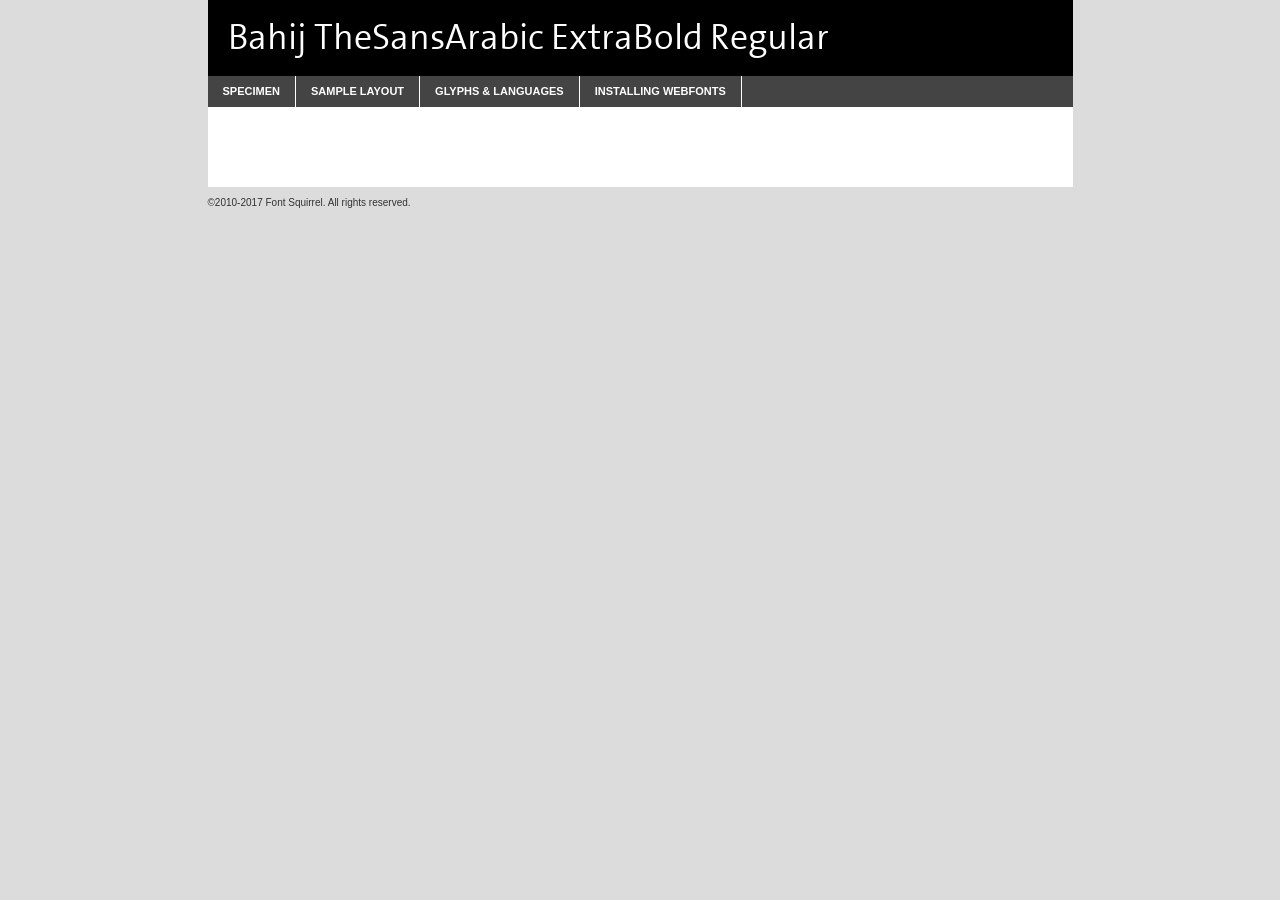
<file: fonts/bahij_thesansarabic-extrabold-demo.html>
<!DOCTYPE html PUBLIC "-//W3C//DTD XHTML 1.0 Transitional//EN"
        "http://www.w3.org/TR/xhtml1/DTD/xhtml1-transitional.dtd">

<html xmlns="http://www.w3.org/1999/xhtml" xml:lang="en" lang="en">
<head>
    <meta http-equiv="Content-Type" content="text/html; charset=utf-8"/>
    <script src="http://ajax.googleapis.com/ajax/libs/jquery/1.7.2/jquery.min.js" type="text/javascript" charset="utf-8"></script>
    <script type="text/javascript">
		(function($) {
			$.fn.easyTabs = function(option) {
				var param = jQuery.extend({ fadeSpeed: 'fast', defaultContent: 1, activeClass: 'active' }, option);
				$(this).each(function() {
					var thisId = '#' + this.id;
					if ( param.defaultContent == '' )
					{
						param.defaultContent = 1;
					}
					if ( typeof param.defaultContent == 'number' )
					{
						var defaultTab = $(thisId + ' .tabs li:eq(' + (param.defaultContent - 1) + ') a').attr('href').substr(1);
					}
					else
					{
						var defaultTab = param.defaultContent;
					}
					$(thisId + ' .tabs li a').each(function() {
						var tabToHide = $(this).attr('href').substr(1);
						$('#' + tabToHide).addClass('easytabs-tab-content');
					});
					hideAll();
					changeContent(defaultTab);

					function hideAll() {$(thisId + ' .easytabs-tab-content').hide();}

					function changeContent(tabId)
					{
						hideAll();
						$(thisId + ' .tabs li').removeClass(param.activeClass);
						$(thisId + ' .tabs li a[href=#' + tabId + ']').closest('li').addClass(param.activeClass);
						if ( param.fadeSpeed != 'none' )
						{
							$(thisId + ' #' + tabId).fadeIn(param.fadeSpeed);
						}
						else
						{
							$(thisId + ' #' + tabId).show();
						}
					}

					$(thisId + ' .tabs li').click(function() {
						var tabId = $(this).find('a').attr('href').substr(1);
						changeContent(tabId);
						return false;
					});
				});
			}
		})(jQuery);
    </script>
    <link rel="stylesheet" href="specimen_files/specimen_stylesheet.css" type="text/css" charset="utf-8"/>
    <link rel="stylesheet" href="stylesheet.css" type="text/css" charset="utf-8"/>

    <style type="text/css">
        		body {
			font-family: 'adobe_arabic';
        		}

            </style>

    <title>Bahij TheSansArabic ExtraBold Regular Specimen</title>


    <script type="text/javascript" charset="utf-8">
		$(document).ready(function() {
			$('#container').easyTabs({ defaultContent: 1 });
		});
    </script>
</head>

<body>
<div id="container">
    <div id="header">
		Bahij TheSansArabic ExtraBold Regular    </div>
    <ul class="tabs">
        <li><a href="#specimen">Specimen</a></li>
        <li><a href="#layout">Sample Layout</a></li>
		        <li><a href="#glyphs">Glyphs &amp; Languages</a></li>
        <li><a href="#installing">Installing Webfonts</a></li>

    </ul>

    <div id="main_content">


        <div id="specimen">

            <div class="section">
                <div class="grid12 firstcol">
                    <div class="huge">AaBb</div>
                </div>
            </div>

            <div class="section">
                <div class="glyph_range">A&#x200B;B&#x200b;C&#x200b;D&#x200b;E&#x200b;F&#x200b;G&#x200b;H&#x200b;I&#x200b;J&#x200b;K&#x200b;L&#x200b;M&#x200b;N&#x200b;O&#x200b;P&#x200b;Q&#x200b;R&#x200b;S&#x200b;T&#x200b;U&#x200b;V&#x200b;W&#x200b;X&#x200b;Y&#x200b;Z&#x200b;a&#x200b;b&#x200b;c&#x200b;d&#x200b;e&#x200b;f&#x200b;g&#x200b;h&#x200b;i&#x200b;j&#x200b;k&#x200b;l&#x200b;m&#x200b;n&#x200b;o&#x200b;p&#x200b;q&#x200b;r&#x200b;s&#x200b;t&#x200b;u&#x200b;v&#x200b;w&#x200b;x&#x200b;y&#x200b;z&#x200b;1&#x200b;2&#x200b;3&#x200b;4&#x200b;5&#x200b;6&#x200b;7&#x200b;8&#x200b;9&#x200b;0&#x200b;&amp;&#x200b;.&#x200b;,&#x200b;?&#x200b;!&#x200b;&#64;&#x200b;(&#x200b;)&#x200b;#&#x200b;$&#x200b;%&#x200b;*&#x200b;+&#x200b;-&#x200b;=&#x200b;:&#x200b;;</div>
            </div>
            <div class="section">
                <div class="grid12 firstcol">
                    <table class="sample_table">
                        <tr>
                            <td>10</td>
                            <td class="size10">abcdefghijklmnopqrstuvwxyzABCDEFGHIJKLMNOPQRSTUVWXYZ0123456789abcdefghijklmnopqrstuvwxyzABCDEFGHIJKLMNOPQRSTUVWXYZ0123456789abcdefghijklmnopqrstuvwxyzABCDEFGHIJKLMNOPQRSTUVWXYZ</td>
                        </tr>
                        <tr>
                            <td>11</td>
                            <td class="size11">abcdefghijklmnopqrstuvwxyzABCDEFGHIJKLMNOPQRSTUVWXYZ0123456789abcdefghijklmnopqrstuvwxyzABCDEFGHIJKLMNOPQRSTUVWXYZ0123456789abcdefghijklmnopqrstuvwxyzABCDEFGHIJKLMNOPQRSTUVWXYZ</td>
                        </tr>
                        <tr>
                            <td>12</td>
                            <td class="size12">abcdefghijklmnopqrstuvwxyzABCDEFGHIJKLMNOPQRSTUVWXYZ0123456789abcdefghijklmnopqrstuvwxyzABCDEFGHIJKLMNOPQRSTUVWXYZ0123456789abcdefghijklmnopqrstuvwxyzABCDEFGHIJKLMNOPQRSTUVWXYZ</td>
                        </tr>
                        <tr>
                            <td>13</td>
                            <td class="size13">abcdefghijklmnopqrstuvwxyzABCDEFGHIJKLMNOPQRSTUVWXYZ0123456789abcdefghijklmnopqrstuvwxyzABCDEFGHIJKLMNOPQRSTUVWXYZ0123456789abcdefghijklmnopqrstuvwxyzABCDEFGHIJKLMNOPQRSTUVWXYZ</td>
                        </tr>
                        <tr>
                            <td>14</td>
                            <td class="size14">abcdefghijklmnopqrstuvwxyzABCDEFGHIJKLMNOPQRSTUVWXYZ0123456789abcdefghijklmnopqrstuvwxyzABCDEFGHIJKLMNOPQRSTUVWXYZ0123456789abcdefghijklmnopqrstuvwxyzABCDEFGHIJKLMNOPQRSTUVWXYZ</td>
                        </tr>
                        <tr>
                            <td>16</td>
                            <td class="size16">abcdefghijklmnopqrstuvwxyzABCDEFGHIJKLMNOPQRSTUVWXYZ0123456789abcdefghijklmnopqrstuvwxyzABCDEFGHIJKLMNOPQRSTUVWXYZ</td>
                        </tr>
                        <tr>
                            <td>18</td>
                            <td class="size18">abcdefghijklmnopqrstuvwxyzABCDEFGHIJKLMNOPQRSTUVWXYZ0123456789abcdefghijklmnopqrstuvwxyzABCDEFGHIJKLMNOPQRSTUVWXYZ</td>
                        </tr>
                        <tr>
                            <td>20</td>
                            <td class="size20">abcdefghijklmnopqrstuvwxyzABCDEFGHIJKLMNOPQRSTUVWXYZ0123456789abcdefghijklmnopqrstuvwxyzABCDEFGHIJKLMNOPQRSTUVWXYZ</td>
                        </tr>
                        <tr>
                            <td>24</td>
                            <td class="size24">abcdefghijklmnopqrstuvwxyzABCDEFGHIJKLMNOPQRSTUVWXYZ0123456789abcdefghijklmnopqrstuvwxyzABCDEFGHIJKLMNOPQRSTUVWXYZ</td>
                        </tr>
                        <tr>
                            <td>30</td>
                            <td class="size30">abcdefghijklmnopqrstuvwxyzABCDEFGHIJKLMNOPQRSTUVWXYZ0123456789abcdefghijklmnopqrstuvwxyzABCDEFGHIJKLMNOPQRSTUVWXYZ</td>
                        </tr>
                        <tr>
                            <td>36</td>
                            <td class="size36">abcdefghijklmnopqrstuvwxyzABCDEFGHIJKLMNOPQRSTUVWXYZ0123456789abcdefghijklmnopqrstuvwxyzABCDEFGHIJKLMNOPQRSTUVWXYZ</td>
                        </tr>
                        <tr>
                            <td>48</td>
                            <td class="size48">abcdefghijklmnopqrstuvwxyzABCDEFGHIJKLMNOPQRSTUVWXYZ0123456789abcdefghijklmnopqrstuvwxyzABCDEFGHIJKLMNOPQRSTUVWXYZ</td>
                        </tr>
                        <tr>
                            <td>60</td>
                            <td class="size60">abcdefghijklmnopqrstuvwxyzABCDEFGHIJKLMNOPQRSTUVWXYZ0123456789abcdefghijklmnopqrstuvwxyzABCDEFGHIJKLMNOPQRSTUVWXYZ</td>
                        </tr>
                        <tr>
                            <td>72</td>
                            <td class="size72">abcdefghijklmnopqrstuvwxyzABCDEFGHIJKLMNOPQRSTUVWXYZ0123456789abcdefghijklmnopqrstuvwxyzABCDEFGHIJKLMNOPQRSTUVWXYZ</td>
                        </tr>
                        <tr>
                            <td>90</td>
                            <td class="size90">abcdefghijklmnopqrstuvwxyzABCDEFGHIJKLMNOPQRSTUVWXYZ0123456789abcdefghijklmnopqrstuvwxyzABCDEFGHIJKLMNOPQRSTUVWXYZ</td>
                        </tr>
                    </table>

                </div>

            </div>


            <div class="section" id="bodycomparison">


                <div id="xheight">
                    <div class="fontbody">&#x25FC;&#x25FC;&#x25FC;&#x25FC;&#x25FC;&#x25FC;&#x25FC;&#x25FC;&#x25FC;&#x25FC;&#x25FC;&#x25FC;&#x25FC;&#x25FC;&#x25FC;&#x25FC;&#x25FC;&#x25FC;&#x25FC;&#x25FC;&#x25FC;&#x25FC;&#x25FC;&#x25FC;&#x25FC;&#x25FC;&#x25FC;&#x25FC;&#x25FC;&#x25FC;&#x25FC;&#x25FC;&#x25FC;&#x25FC;&#x25FC;&#x25FC;&#x25FC;&#x25FC;&#x25FC;&#x25FC;&#x25FC;&#x25FC;&#x25FC;&#x25FC;&#x25FC;&#x25FC;&#x25FC;&#x25FC;&#x25FC;&#x25FC;&#x25FC;&#x25FC;&#x25FC;&#x25FC;&#x25FC;&#x25FC;&#x25FC;&#x25FC;&#x25FC;&#x25FC;&#x25FC;&#x25FC;&#x25FC;&#x25FC;&#x25FC;&#x25FC;&#x25FC;&#x25FC;&#x25FC;&#x25FC;&#x25FC;&#x25FC;&#x25FC;&#x25FC;&#x25FC;&#x25FC;&#x25FC;&#x25FC;&#x25FC;&#x25FC;&#x25FC;&#x25FC;&#x25FC;&#x25FC;&#x25FC;&#x25FC;&#x25FC;&#x25FC;&#x25FC;&#x25FC;&#x25FC;&#x25FC;&#x25FC;&#x25FC;&#x25FC;&#x25FC;&#x25FC;&#x25FC;&#x25FC;body</div>
                    <div class="arialbody">body</div>
                    <div class="verdanabody">body</div>
                    <div class="georgiabody">body</div>
                </div>
                <div class="fontbody" style="z-index:1">
                    body<span>Bahij TheSansArabic ExtraBold Regular</span>
                </div>
                <div class="arialbody" style="z-index:1">
                    body<span>Arial</span>
                </div>
                <div class="verdanabody" style="z-index:1">
                    body<span>Verdana</span>
                </div>
                <div class="georgiabody" style="z-index:1">
                    body<span>Georgia</span>
                </div>


            </div>


            <div class="section psample psample_row1" id="">

                <div class="grid2 firstcol">
                    <p class="size10"><span>10.</span>Aenean lacinia bibendum nulla sed consectetur. Fusce dapibus, tellus ac cursus commodo, tortor mauris condimentum nibh, ut fermentum massa justo sit amet risus. Nullam id dolor id nibh ultricies vehicula ut id elit. Cum sociis natoque penatibus et magnis dis parturient montes, nascetur ridiculus mus. Nulla vitae elit libero, a pharetra augue.</p>

                </div>
                <div class="grid3">
                    <p class="size11"><span>11.</span>Aenean lacinia bibendum nulla sed consectetur. Fusce dapibus, tellus ac cursus commodo, tortor mauris condimentum nibh, ut fermentum massa justo sit amet risus. Nullam id dolor id nibh ultricies vehicula ut id elit. Cum sociis natoque penatibus et magnis dis parturient montes, nascetur ridiculus mus. Nulla vitae elit libero, a pharetra augue.</p>

                </div>
                <div class="grid3">
                    <p class="size12"><span>12.</span>Aenean lacinia bibendum nulla sed consectetur. Fusce dapibus, tellus ac cursus commodo, tortor mauris condimentum nibh, ut fermentum massa justo sit amet risus. Nullam id dolor id nibh ultricies vehicula ut id elit. Cum sociis natoque penatibus et magnis dis parturient montes, nascetur ridiculus mus. Nulla vitae elit libero, a pharetra augue.</p>

                </div>
                <div class="grid4">
                    <p class="size13"><span>13.</span>Aenean lacinia bibendum nulla sed consectetur. Fusce dapibus, tellus ac cursus commodo, tortor mauris condimentum nibh, ut fermentum massa justo sit amet risus. Nullam id dolor id nibh ultricies vehicula ut id elit. Cum sociis natoque penatibus et magnis dis parturient montes, nascetur ridiculus mus. Nulla vitae elit libero, a pharetra augue.</p>

                </div>
                <div class="white_blend"></div>

            </div>
            <div class="section psample psample_row2" id="">
                <div class="grid3 firstcol">
                    <p class="size14"><span>14.</span>Aenean lacinia bibendum nulla sed consectetur. Fusce dapibus, tellus ac cursus commodo, tortor mauris condimentum nibh, ut fermentum massa justo sit amet risus. Nullam id dolor id nibh ultricies vehicula ut id elit. Cum sociis natoque penatibus et magnis dis parturient montes, nascetur ridiculus mus. Nulla vitae elit libero, a pharetra augue.</p>

                </div>
                <div class="grid4">
                    <p class="size16"><span>16.</span>Aenean lacinia bibendum nulla sed consectetur. Fusce dapibus, tellus ac cursus commodo, tortor mauris condimentum nibh, ut fermentum massa justo sit amet risus. Nullam id dolor id nibh ultricies vehicula ut id elit. Cum sociis natoque penatibus et magnis dis parturient montes, nascetur ridiculus mus. Nulla vitae elit libero, a pharetra augue.</p>

                </div>
                <div class="grid5">
                    <p class="size18"><span>18.</span>Aenean lacinia bibendum nulla sed consectetur. Fusce dapibus, tellus ac cursus commodo, tortor mauris condimentum nibh, ut fermentum massa justo sit amet risus. Nullam id dolor id nibh ultricies vehicula ut id elit. Cum sociis natoque penatibus et magnis dis parturient montes, nascetur ridiculus mus. Nulla vitae elit libero, a pharetra augue.</p>

                </div>

                <div class="white_blend"></div>

            </div>

            <div class="section psample psample_row3" id="">
                <div class="grid5 firstcol">
                    <p class="size20"><span>20.</span>Aenean lacinia bibendum nulla sed consectetur. Fusce dapibus, tellus ac cursus commodo, tortor mauris condimentum nibh, ut fermentum massa justo sit amet risus. Nullam id dolor id nibh ultricies vehicula ut id elit. Cum sociis natoque penatibus et magnis dis parturient montes, nascetur ridiculus mus. Nulla vitae elit libero, a pharetra augue.</p>
                </div>
                <div class="grid7">
                    <p class="size24"><span>24.</span>Aenean lacinia bibendum nulla sed consectetur. Fusce dapibus, tellus ac cursus commodo, tortor mauris condimentum nibh, ut fermentum massa justo sit amet risus. Nullam id dolor id nibh ultricies vehicula ut id elit. Cum sociis natoque penatibus et magnis dis parturient montes, nascetur ridiculus mus. Nulla vitae elit libero, a pharetra augue.</p>
                </div>

                <div class="white_blend"></div>

            </div>

            <div class="section psample psample_row4" id="">
                <div class="grid12 firstcol">
                    <p class="size30"><span>30.</span>Aenean lacinia bibendum nulla sed consectetur. Fusce dapibus, tellus ac cursus commodo, tortor mauris condimentum nibh, ut fermentum massa justo sit amet risus. Nullam id dolor id nibh ultricies vehicula ut id elit. Cum sociis natoque penatibus et magnis dis parturient montes, nascetur ridiculus mus. Nulla vitae elit libero, a pharetra augue.</p>
                </div>
                <div class="white_blend"></div>

            </div>


            <div class="section psample psample_row1 fullreverse">
                <div class="grid2 firstcol">
                    <p class="size10"><span>10.</span>Aenean lacinia bibendum nulla sed consectetur. Fusce dapibus, tellus ac cursus commodo, tortor mauris condimentum nibh, ut fermentum massa justo sit amet risus. Nullam id dolor id nibh ultricies vehicula ut id elit. Cum sociis natoque penatibus et magnis dis parturient montes, nascetur ridiculus mus. Nulla vitae elit libero, a pharetra augue.</p>

                </div>
                <div class="grid3">
                    <p class="size11"><span>11.</span>Aenean lacinia bibendum nulla sed consectetur. Fusce dapibus, tellus ac cursus commodo, tortor mauris condimentum nibh, ut fermentum massa justo sit amet risus. Nullam id dolor id nibh ultricies vehicula ut id elit. Cum sociis natoque penatibus et magnis dis parturient montes, nascetur ridiculus mus. Nulla vitae elit libero, a pharetra augue.</p>

                </div>
                <div class="grid3">
                    <p class="size12"><span>12.</span>Aenean lacinia bibendum nulla sed consectetur. Fusce dapibus, tellus ac cursus commodo, tortor mauris condimentum nibh, ut fermentum massa justo sit amet risus. Nullam id dolor id nibh ultricies vehicula ut id elit. Cum sociis natoque penatibus et magnis dis parturient montes, nascetur ridiculus mus. Nulla vitae elit libero, a pharetra augue.</p>

                </div>
                <div class="grid4">
                    <p class="size13"><span>13.</span>Aenean lacinia bibendum nulla sed consectetur. Fusce dapibus, tellus ac cursus commodo, tortor mauris condimentum nibh, ut fermentum massa justo sit amet risus. Nullam id dolor id nibh ultricies vehicula ut id elit. Cum sociis natoque penatibus et magnis dis parturient montes, nascetur ridiculus mus. Nulla vitae elit libero, a pharetra augue.</p>

                </div>
                <div class="black_blend"></div>

            </div>

            <div class="section psample psample_row2 fullreverse">
                <div class="grid3 firstcol">
                    <p class="size14"><span>14.</span>Aenean lacinia bibendum nulla sed consectetur. Fusce dapibus, tellus ac cursus commodo, tortor mauris condimentum nibh, ut fermentum massa justo sit amet risus. Nullam id dolor id nibh ultricies vehicula ut id elit. Cum sociis natoque penatibus et magnis dis parturient montes, nascetur ridiculus mus. Nulla vitae elit libero, a pharetra augue.</p>

                </div>
                <div class="grid4">
                    <p class="size16"><span>16.</span>Aenean lacinia bibendum nulla sed consectetur. Fusce dapibus, tellus ac cursus commodo, tortor mauris condimentum nibh, ut fermentum massa justo sit amet risus. Nullam id dolor id nibh ultricies vehicula ut id elit. Cum sociis natoque penatibus et magnis dis parturient montes, nascetur ridiculus mus. Nulla vitae elit libero, a pharetra augue.</p>

                </div>
                <div class="grid5">
                    <p class="size18"><span>18.</span>Aenean lacinia bibendum nulla sed consectetur. Fusce dapibus, tellus ac cursus commodo, tortor mauris condimentum nibh, ut fermentum massa justo sit amet risus. Nullam id dolor id nibh ultricies vehicula ut id elit. Cum sociis natoque penatibus et magnis dis parturient montes, nascetur ridiculus mus. Nulla vitae elit libero, a pharetra augue.</p>

                </div>
                <div class="black_blend"></div>

            </div>

            <div class="section psample fullreverse psample_row3" id="">
                <div class="grid5 firstcol">
                    <p class="size20"><span>20.</span>Aenean lacinia bibendum nulla sed consectetur. Fusce dapibus, tellus ac cursus commodo, tortor mauris condimentum nibh, ut fermentum massa justo sit amet risus. Nullam id dolor id nibh ultricies vehicula ut id elit. Cum sociis natoque penatibus et magnis dis parturient montes, nascetur ridiculus mus. Nulla vitae elit libero, a pharetra augue.</p>
                </div>
                <div class="grid7">
                    <p class="size24"><span>24.</span>Aenean lacinia bibendum nulla sed consectetur. Fusce dapibus, tellus ac cursus commodo, tortor mauris condimentum nibh, ut fermentum massa justo sit amet risus. Nullam id dolor id nibh ultricies vehicula ut id elit. Cum sociis natoque penatibus et magnis dis parturient montes, nascetur ridiculus mus. Nulla vitae elit libero, a pharetra augue.</p>
                </div>

                <div class="black_blend"></div>

            </div>

            <div class="section psample fullreverse psample_row4" id="" style="border-bottom: 20px #000 solid;">
                <div class="grid12 firstcol">
                    <p class="size30"><span>30.</span>Aenean lacinia bibendum nulla sed consectetur. Fusce dapibus, tellus ac cursus commodo, tortor mauris condimentum nibh, ut fermentum massa justo sit amet risus. Nullam id dolor id nibh ultricies vehicula ut id elit. Cum sociis natoque penatibus et magnis dis parturient montes, nascetur ridiculus mus. Nulla vitae elit libero, a pharetra augue.</p>
                </div>
                <div class="black_blend"></div>

            </div>


        </div>

        <div id="layout">

            <div class="section">

                <div class="grid12 firstcol">
                    <h1>Lorem Ipsum Dolor</h1>
                    <h2>Etiam porta sem malesuada magna mollis euismod</h2>

                    <p class="byline">By <a href="#link">Aenean Lacinia</a></p>
                </div>
            </div>
            <div class="section">
                <div class="grid8 firstcol">
                    <p class="large">Donec sed odio dui. Morbi leo risus, porta ac consectetur ac, vestibulum at eros. Fusce dapibus, tellus ac cursus commodo, tortor mauris condimentum nibh, ut fermentum massa justo sit amet risus. </p>


                    <h3>Pellentesque ornare sem</h3>

                    <p>Maecenas sed diam eget risus varius blandit sit amet non magna. Maecenas faucibus mollis interdum. Donec ullamcorper nulla non metus auctor fringilla. Nullam id dolor id nibh ultricies vehicula ut id elit. Nullam id dolor id nibh ultricies vehicula ut id elit. </p>

                    <p>Aenean eu leo quam. Pellentesque ornare sem lacinia quam venenatis vestibulum. Lorem ipsum dolor sit amet, consectetur adipiscing elit. Cum sociis natoque penatibus et magnis dis parturient montes, nascetur ridiculus mus. </p>

                    <p>Nulla vitae elit libero, a pharetra augue. Praesent commodo cursus magna, vel scelerisque nisl consectetur et. Aenean lacinia bibendum nulla sed consectetur. </p>

                    <p>Nullam quis risus eget urna mollis ornare vel eu leo. Nullam quis risus eget urna mollis ornare vel eu leo. Maecenas sed diam eget risus varius blandit sit amet non magna. Donec ullamcorper nulla non metus auctor fringilla. </p>

                    <h3>Cras mattis consectetur</h3>

                    <p>Aenean eu leo quam. Pellentesque ornare sem lacinia quam venenatis vestibulum. Aenean lacinia bibendum nulla sed consectetur. Integer posuere erat a ante venenatis dapibus posuere velit aliquet. Cras mattis consectetur purus sit amet fermentum. </p>

                    <p>Nullam id dolor id nibh ultricies vehicula ut id elit. Nullam quis risus eget urna mollis ornare vel eu leo. Cras mattis consectetur purus sit amet fermentum.</p>
                </div>

                <div class="grid4 sidebar">

                    <div class="box reverse">
                        <p class="last">Nullam quis risus eget urna mollis ornare vel eu leo. Donec ullamcorper nulla non metus auctor fringilla. Cras mattis consectetur purus sit amet fermentum. Sed posuere consectetur est at lobortis. Lorem ipsum dolor sit amet, consectetur adipiscing elit. </p>
                    </div>

                    <p class="caption">Maecenas sed diam eget risus varius.</p>

                    <p>Vestibulum id ligula porta felis euismod semper. Integer posuere erat a ante venenatis dapibus posuere velit aliquet. Vestibulum id ligula porta felis euismod semper. Sed posuere consectetur est at lobortis. Maecenas sed diam eget risus varius blandit sit amet non magna. Fusce dapibus, tellus ac cursus commodo, tortor mauris condimentum nibh, ut fermentum massa justo sit amet risus. </p>


                    <p>Duis mollis, est non commodo luctus, nisi erat porttitor ligula, eget lacinia odio sem nec elit. Aenean lacinia bibendum nulla sed consectetur. Vivamus sagittis lacus vel augue laoreet rutrum faucibus dolor auctor. Aenean lacinia bibendum nulla sed consectetur. Nullam quis risus eget urna mollis ornare vel eu leo. </p>

                    <p>Praesent commodo cursus magna, vel scelerisque nisl consectetur et. Donec ullamcorper nulla non metus auctor fringilla. Maecenas faucibus mollis interdum. Fusce dapibus, tellus ac cursus commodo, tortor mauris condimentum nibh, ut fermentum massa justo sit amet risus. </p>

                </div>
            </div>

        </div>


		

        <div id="glyphs">
            <div class="section">
                <div class="grid12 firstcol">

                    <h1>Language Support</h1>
                    <p>The subset of Bahij TheSansArabic ExtraBold Regular in this kit supports the following languages:<br/>

						Albanian, Basque, Breton, Chamorro, Danish, Dutch, English, Faroese, Finnish, French, Frisian, Galician, German, Icelandic, Italian, Malagasy, Norwegian, Portuguese, Spanish, Alsatian, Aragonese, Arapaho, Arrernte, Asturian, Aymara, Bislama, Cebuano, Corsican, Fijian, French_creole, Genoese, Gilbertese, Greenlandic, Haitian_creole, Hiligaynon, Hmong, Hopi, Ibanag, Iloko_ilokano, Indonesian, Interglossa_glosa, Interlingua, Irish_gaelic, Jerriais, Lojban, Lombard, Luxembourgeois, Manx, Mohawk, Norfolk_pitcairnese, Occitan, Oromo, Pangasinan, Papiamento, Piedmontese, Potawatomi, Rhaeto-romance, Romansh, Rotokas, Sami_lule, Samoan, Sardinian, Scots_gaelic, Seychelles_creole, Shona, Sicilian, Somali, Southern_ndebele, Swahili, Swati_swazi, Tagalog_filipino_pilipino, Tetum, Tok_pisin, Uyghur_latinized, Volapuk, Walloon, Warlpiri, Xhosa, Yapese, Zulu, Latinbasic, Ubasic, Demo                    </p>
                    <h1>Glyph Chart</h1>
                    <p>The subset of Bahij TheSansArabic ExtraBold Regular in this kit includes all the glyphs listed below. Unicode entities are included above each glyph to help you insert individual characters into your layout.</p>
                    <div id="glyph_chart">

																				                                <div><p>&amp;#32;</p>&#32;</div>
																				                                <div><p>&amp;#33;</p>&#33;</div>
																				                                <div><p>&amp;#34;</p>&#34;</div>
																				                                <div><p>&amp;#35;</p>&#35;</div>
																				                                <div><p>&amp;#36;</p>&#36;</div>
																				                                <div><p>&amp;#37;</p>&#37;</div>
																				                                <div><p>&amp;#38;</p>&#38;</div>
																				                                <div><p>&amp;#39;</p>&#39;</div>
																				                                <div><p>&amp;#40;</p>&#40;</div>
																				                                <div><p>&amp;#41;</p>&#41;</div>
																				                                <div><p>&amp;#42;</p>&#42;</div>
																				                                <div><p>&amp;#43;</p>&#43;</div>
																				                                <div><p>&amp;#44;</p>&#44;</div>
																				                                <div><p>&amp;#45;</p>&#45;</div>
																				                                <div><p>&amp;#46;</p>&#46;</div>
																				                                <div><p>&amp;#47;</p>&#47;</div>
																				                                <div><p>&amp;#48;</p>&#48;</div>
																				                                <div><p>&amp;#49;</p>&#49;</div>
																				                                <div><p>&amp;#50;</p>&#50;</div>
																				                                <div><p>&amp;#51;</p>&#51;</div>
																				                                <div><p>&amp;#52;</p>&#52;</div>
																				                                <div><p>&amp;#53;</p>&#53;</div>
																				                                <div><p>&amp;#54;</p>&#54;</div>
																				                                <div><p>&amp;#55;</p>&#55;</div>
																				                                <div><p>&amp;#56;</p>&#56;</div>
																				                                <div><p>&amp;#57;</p>&#57;</div>
																				                                <div><p>&amp;#58;</p>&#58;</div>
																				                                <div><p>&amp;#59;</p>&#59;</div>
																				                                <div><p>&amp;#60;</p>&#60;</div>
																				                                <div><p>&amp;#61;</p>&#61;</div>
																				                                <div><p>&amp;#62;</p>&#62;</div>
																				                                <div><p>&amp;#63;</p>&#63;</div>
																				                                <div><p>&amp;#64;</p>&#64;</div>
																				                                <div><p>&amp;#65;</p>&#65;</div>
																				                                <div><p>&amp;#66;</p>&#66;</div>
																				                                <div><p>&amp;#67;</p>&#67;</div>
																				                                <div><p>&amp;#68;</p>&#68;</div>
																				                                <div><p>&amp;#69;</p>&#69;</div>
																				                                <div><p>&amp;#70;</p>&#70;</div>
																				                                <div><p>&amp;#71;</p>&#71;</div>
																				                                <div><p>&amp;#72;</p>&#72;</div>
																				                                <div><p>&amp;#73;</p>&#73;</div>
																				                                <div><p>&amp;#74;</p>&#74;</div>
																				                                <div><p>&amp;#75;</p>&#75;</div>
																				                                <div><p>&amp;#76;</p>&#76;</div>
																				                                <div><p>&amp;#77;</p>&#77;</div>
																				                                <div><p>&amp;#78;</p>&#78;</div>
																				                                <div><p>&amp;#79;</p>&#79;</div>
																				                                <div><p>&amp;#80;</p>&#80;</div>
																				                                <div><p>&amp;#81;</p>&#81;</div>
																				                                <div><p>&amp;#82;</p>&#82;</div>
																				                                <div><p>&amp;#83;</p>&#83;</div>
																				                                <div><p>&amp;#84;</p>&#84;</div>
																				                                <div><p>&amp;#85;</p>&#85;</div>
																				                                <div><p>&amp;#86;</p>&#86;</div>
																				                                <div><p>&amp;#87;</p>&#87;</div>
																				                                <div><p>&amp;#88;</p>&#88;</div>
																				                                <div><p>&amp;#89;</p>&#89;</div>
																				                                <div><p>&amp;#90;</p>&#90;</div>
																				                                <div><p>&amp;#91;</p>&#91;</div>
																				                                <div><p>&amp;#92;</p>&#92;</div>
																				                                <div><p>&amp;#93;</p>&#93;</div>
																				                                <div><p>&amp;#94;</p>&#94;</div>
																				                                <div><p>&amp;#95;</p>&#95;</div>
																				                                <div><p>&amp;#96;</p>&#96;</div>
																				                                <div><p>&amp;#97;</p>&#97;</div>
																				                                <div><p>&amp;#98;</p>&#98;</div>
																				                                <div><p>&amp;#99;</p>&#99;</div>
																				                                <div><p>&amp;#100;</p>&#100;</div>
																				                                <div><p>&amp;#101;</p>&#101;</div>
																				                                <div><p>&amp;#102;</p>&#102;</div>
																				                                <div><p>&amp;#103;</p>&#103;</div>
																				                                <div><p>&amp;#104;</p>&#104;</div>
																				                                <div><p>&amp;#105;</p>&#105;</div>
																				                                <div><p>&amp;#106;</p>&#106;</div>
																				                                <div><p>&amp;#107;</p>&#107;</div>
																				                                <div><p>&amp;#108;</p>&#108;</div>
																				                                <div><p>&amp;#109;</p>&#109;</div>
																				                                <div><p>&amp;#110;</p>&#110;</div>
																				                                <div><p>&amp;#111;</p>&#111;</div>
																				                                <div><p>&amp;#112;</p>&#112;</div>
																				                                <div><p>&amp;#113;</p>&#113;</div>
																				                                <div><p>&amp;#114;</p>&#114;</div>
																				                                <div><p>&amp;#115;</p>&#115;</div>
																				                                <div><p>&amp;#116;</p>&#116;</div>
																				                                <div><p>&amp;#117;</p>&#117;</div>
																				                                <div><p>&amp;#118;</p>&#118;</div>
																				                                <div><p>&amp;#119;</p>&#119;</div>
																				                                <div><p>&amp;#120;</p>&#120;</div>
																				                                <div><p>&amp;#121;</p>&#121;</div>
																				                                <div><p>&amp;#122;</p>&#122;</div>
																				                                <div><p>&amp;#123;</p>&#123;</div>
																				                                <div><p>&amp;#124;</p>&#124;</div>
																				                                <div><p>&amp;#125;</p>&#125;</div>
																				                                <div><p>&amp;#126;</p>&#126;</div>
																				                                <div><p>&amp;#160;</p>&#160;</div>
																				                                <div><p>&amp;#161;</p>&#161;</div>
																				                                <div><p>&amp;#162;</p>&#162;</div>
																				                                <div><p>&amp;#163;</p>&#163;</div>
																				                                <div><p>&amp;#164;</p>&#164;</div>
																				                                <div><p>&amp;#165;</p>&#165;</div>
																				                                <div><p>&amp;#166;</p>&#166;</div>
																				                                <div><p>&amp;#167;</p>&#167;</div>
																				                                <div><p>&amp;#168;</p>&#168;</div>
																				                                <div><p>&amp;#169;</p>&#169;</div>
																				                                <div><p>&amp;#170;</p>&#170;</div>
																				                                <div><p>&amp;#171;</p>&#171;</div>
																				                                <div><p>&amp;#172;</p>&#172;</div>
																				                                <div><p>&amp;#173;</p>&#173;</div>
																				                                <div><p>&amp;#174;</p>&#174;</div>
																				                                <div><p>&amp;#175;</p>&#175;</div>
																				                                <div><p>&amp;#176;</p>&#176;</div>
																				                                <div><p>&amp;#177;</p>&#177;</div>
																				                                <div><p>&amp;#178;</p>&#178;</div>
																				                                <div><p>&amp;#179;</p>&#179;</div>
																				                                <div><p>&amp;#180;</p>&#180;</div>
																				                                <div><p>&amp;#181;</p>&#181;</div>
																				                                <div><p>&amp;#182;</p>&#182;</div>
																				                                <div><p>&amp;#183;</p>&#183;</div>
																				                                <div><p>&amp;#184;</p>&#184;</div>
																				                                <div><p>&amp;#185;</p>&#185;</div>
																				                                <div><p>&amp;#186;</p>&#186;</div>
																				                                <div><p>&amp;#187;</p>&#187;</div>
																				                                <div><p>&amp;#188;</p>&#188;</div>
																				                                <div><p>&amp;#189;</p>&#189;</div>
																				                                <div><p>&amp;#190;</p>&#190;</div>
																				                                <div><p>&amp;#191;</p>&#191;</div>
																				                                <div><p>&amp;#192;</p>&#192;</div>
																				                                <div><p>&amp;#193;</p>&#193;</div>
																				                                <div><p>&amp;#194;</p>&#194;</div>
																				                                <div><p>&amp;#195;</p>&#195;</div>
																				                                <div><p>&amp;#196;</p>&#196;</div>
																				                                <div><p>&amp;#197;</p>&#197;</div>
																				                                <div><p>&amp;#198;</p>&#198;</div>
																				                                <div><p>&amp;#199;</p>&#199;</div>
																				                                <div><p>&amp;#200;</p>&#200;</div>
																				                                <div><p>&amp;#201;</p>&#201;</div>
																				                                <div><p>&amp;#202;</p>&#202;</div>
																				                                <div><p>&amp;#203;</p>&#203;</div>
																				                                <div><p>&amp;#204;</p>&#204;</div>
																				                                <div><p>&amp;#205;</p>&#205;</div>
																				                                <div><p>&amp;#206;</p>&#206;</div>
																				                                <div><p>&amp;#207;</p>&#207;</div>
																				                                <div><p>&amp;#208;</p>&#208;</div>
																				                                <div><p>&amp;#209;</p>&#209;</div>
																				                                <div><p>&amp;#210;</p>&#210;</div>
																				                                <div><p>&amp;#211;</p>&#211;</div>
																				                                <div><p>&amp;#212;</p>&#212;</div>
																				                                <div><p>&amp;#213;</p>&#213;</div>
																				                                <div><p>&amp;#214;</p>&#214;</div>
																				                                <div><p>&amp;#215;</p>&#215;</div>
																				                                <div><p>&amp;#216;</p>&#216;</div>
																				                                <div><p>&amp;#217;</p>&#217;</div>
																				                                <div><p>&amp;#218;</p>&#218;</div>
																				                                <div><p>&amp;#219;</p>&#219;</div>
																				                                <div><p>&amp;#220;</p>&#220;</div>
																				                                <div><p>&amp;#221;</p>&#221;</div>
																				                                <div><p>&amp;#222;</p>&#222;</div>
																				                                <div><p>&amp;#223;</p>&#223;</div>
																				                                <div><p>&amp;#224;</p>&#224;</div>
																				                                <div><p>&amp;#225;</p>&#225;</div>
																				                                <div><p>&amp;#226;</p>&#226;</div>
																				                                <div><p>&amp;#227;</p>&#227;</div>
																				                                <div><p>&amp;#228;</p>&#228;</div>
																				                                <div><p>&amp;#229;</p>&#229;</div>
																				                                <div><p>&amp;#230;</p>&#230;</div>
																				                                <div><p>&amp;#231;</p>&#231;</div>
																				                                <div><p>&amp;#232;</p>&#232;</div>
																				                                <div><p>&amp;#233;</p>&#233;</div>
																				                                <div><p>&amp;#234;</p>&#234;</div>
																				                                <div><p>&amp;#235;</p>&#235;</div>
																				                                <div><p>&amp;#236;</p>&#236;</div>
																				                                <div><p>&amp;#237;</p>&#237;</div>
																				                                <div><p>&amp;#238;</p>&#238;</div>
																				                                <div><p>&amp;#239;</p>&#239;</div>
																				                                <div><p>&amp;#240;</p>&#240;</div>
																				                                <div><p>&amp;#241;</p>&#241;</div>
																				                                <div><p>&amp;#242;</p>&#242;</div>
																				                                <div><p>&amp;#243;</p>&#243;</div>
																				                                <div><p>&amp;#244;</p>&#244;</div>
																				                                <div><p>&amp;#245;</p>&#245;</div>
																				                                <div><p>&amp;#246;</p>&#246;</div>
																				                                <div><p>&amp;#247;</p>&#247;</div>
																				                                <div><p>&amp;#248;</p>&#248;</div>
																				                                <div><p>&amp;#249;</p>&#249;</div>
																				                                <div><p>&amp;#250;</p>&#250;</div>
																				                                <div><p>&amp;#251;</p>&#251;</div>
																				                                <div><p>&amp;#252;</p>&#252;</div>
																				                                <div><p>&amp;#253;</p>&#253;</div>
																				                                <div><p>&amp;#254;</p>&#254;</div>
																				                                <div><p>&amp;#255;</p>&#255;</div>
																				                                <div><p>&amp;#338;</p>&#338;</div>
																				                                <div><p>&amp;#339;</p>&#339;</div>
																				                                <div><p>&amp;#376;</p>&#376;</div>
																				                                <div><p>&amp;#710;</p>&#710;</div>
																				                                <div><p>&amp;#732;</p>&#732;</div>
																				                                <div><p>&amp;#8192;</p>&#8192;</div>
																				                                <div><p>&amp;#8193;</p>&#8193;</div>
																				                                <div><p>&amp;#8194;</p>&#8194;</div>
																				                                <div><p>&amp;#8195;</p>&#8195;</div>
																				                                <div><p>&amp;#8196;</p>&#8196;</div>
																				                                <div><p>&amp;#8197;</p>&#8197;</div>
																				                                <div><p>&amp;#8198;</p>&#8198;</div>
																				                                <div><p>&amp;#8199;</p>&#8199;</div>
																				                                <div><p>&amp;#8200;</p>&#8200;</div>
																				                                <div><p>&amp;#8201;</p>&#8201;</div>
																				                                <div><p>&amp;#8202;</p>&#8202;</div>
																				                                <div><p>&amp;#8208;</p>&#8208;</div>
																				                                <div><p>&amp;#8209;</p>&#8209;</div>
																				                                <div><p>&amp;#8210;</p>&#8210;</div>
																				                                <div><p>&amp;#8211;</p>&#8211;</div>
																				                                <div><p>&amp;#8212;</p>&#8212;</div>
																				                                <div><p>&amp;#8216;</p>&#8216;</div>
																				                                <div><p>&amp;#8217;</p>&#8217;</div>
																				                                <div><p>&amp;#8218;</p>&#8218;</div>
																				                                <div><p>&amp;#8220;</p>&#8220;</div>
																				                                <div><p>&amp;#8221;</p>&#8221;</div>
																				                                <div><p>&amp;#8222;</p>&#8222;</div>
																				                                <div><p>&amp;#8226;</p>&#8226;</div>
																				                                <div><p>&amp;#8230;</p>&#8230;</div>
																				                                <div><p>&amp;#8239;</p>&#8239;</div>
																				                                <div><p>&amp;#8249;</p>&#8249;</div>
																				                                <div><p>&amp;#8250;</p>&#8250;</div>
																				                                <div><p>&amp;#8287;</p>&#8287;</div>
																				                                <div><p>&amp;#8364;</p>&#8364;</div>
																				                                <div><p>&amp;#8482;</p>&#8482;</div>
																				                                <div><p>&amp;#9724;</p>&#9724;</div>
																				                                <div><p>&amp;#64257;</p>&#64257;</div>
																				                                <div><p>&amp;#64258;</p>&#64258;</div>
																																																										                    </div>
                </div>


            </div>
        </div>


        <div id="specs">

        </div>

        <div id="installing">
            <div class="section">
                <div class="grid7 firstcol">
                    <h1>Installing Webfonts</h1>

                    <p>Webfonts are supported by all major browser platforms but not all in the same way. There are currently four different font formats that must be included in order to target all browsers. This includes TTF, WOFF, EOT and SVG.</p>

                    <h2>1. Upload your webfonts</h2>
                    <p>You must upload your webfont kit to your website. They should be in or near the same directory as your CSS files.</p>

                    <h2>2. Include the webfont stylesheet</h2>
                    <p>A special CSS @font-face declaration helps the various browsers select the appropriate font it needs without causing you a bunch of headaches. Learn more about this syntax by reading the <a href="https://www.fontspring.com/blog/further-hardening-of-the-bulletproof-syntax">Fontspring blog post</a> about it. The code for it is as follows:</p>


                    <code>
                        @font-face{
                        font-family: 'MyWebFont';
                        src: url('WebFont.eot');
                        src: url('WebFont.eot?#iefix') format('embedded-opentype'),
                        url('WebFont.woff') format('woff'),
                        url('WebFont.ttf') format('truetype'),
                        url('WebFont.svg#webfont') format('svg');
                        }
                    </code>

                    <p>We've already gone ahead and generated the code for you. All you have to do is link to the stylesheet in your HTML, like this:</p>
                    <code>&lt;link rel=&quot;stylesheet&quot; href=&quot;stylesheet.css&quot; type=&quot;text/css&quot; charset=&quot;utf-8&quot; /&gt;</code>

                    <h2>3. Modify your own stylesheet</h2>
                    <p>To take advantage of your new fonts, you must tell your stylesheet to use them. Look at the original @font-face declaration above and find the property called "font-family." The name linked there will be what you use to reference the font. Prepend that webfont name to the font stack in the "font-family" property, inside the selector you want to change. For example:</p>
                    <code>p { font-family: 'WebFont', Arial, sans-serif; }</code>

                    <h2>4. Test</h2>
                    <p>Getting webfonts to work cross-browser <em>can</em> be tricky. Use the information in the sidebar to help you if you find that fonts aren't loading in a particular browser.</p>
                </div>

                <div class="grid5 sidebar">
                    <div class="box">
                        <h2>Troubleshooting<br/>Font-Face Problems</h2>
                        <p>Having trouble getting your webfonts to load in your new website? Here are some tips to sort out what might be the problem.</p>

                        <h3>Fonts not showing in any browser</h3>

                        <p>This sounds like you need to work on the plumbing. You either did not upload the fonts to the correct directory, or you did not link the fonts properly in the CSS. If you've confirmed that all this is correct and you still have a problem, take a look at your .htaccess file and see if requests are getting intercepted.</p>

                        <h3>Fonts not loading in iPhone or iPad</h3>

                        <p>The most common problem here is that you are serving the fonts from an IIS server. IIS refuses to serve files that have unknown MIME types. If that is the case, you must set the MIME type for SVG to "image/svg+xml" in the server settings. Follow these instructions from Microsoft if you need help.</p>

                        <h3>Fonts not loading in Firefox</h3>

                        <p>The primary reason for this failure? You are still using a version Firefox older than 3.5. So upgrade already! If that isn't it, then you are very likely serving fonts from a different domain. Firefox requires that all font assets be served from the same domain. Lastly it is possible that you need to add WOFF to your list of MIME types (if you are serving via IIS.)</p>

                        <h3>Fonts not loading in IE</h3>

                        <p>Are you looking at Internet Explorer on an actual Windows machine or are you cheating by using a service like Adobe BrowserLab? Many of these screenshot services do not render @font-face for IE. Best to test it on a real machine.</p>

                        <h3>Fonts not loading in IE9</h3>

                        <p>IE9, like Firefox, requires that fonts be served from the same domain as the website. Make sure that is the case.</p>
                    </div>
                </div>
            </div>

        </div>

    </div>
    <div id="footer">
        <p>&copy;2010-2017 Font Squirrel. All rights reserved.</p>
    </div>
</div>
</body>
</html>
</file>
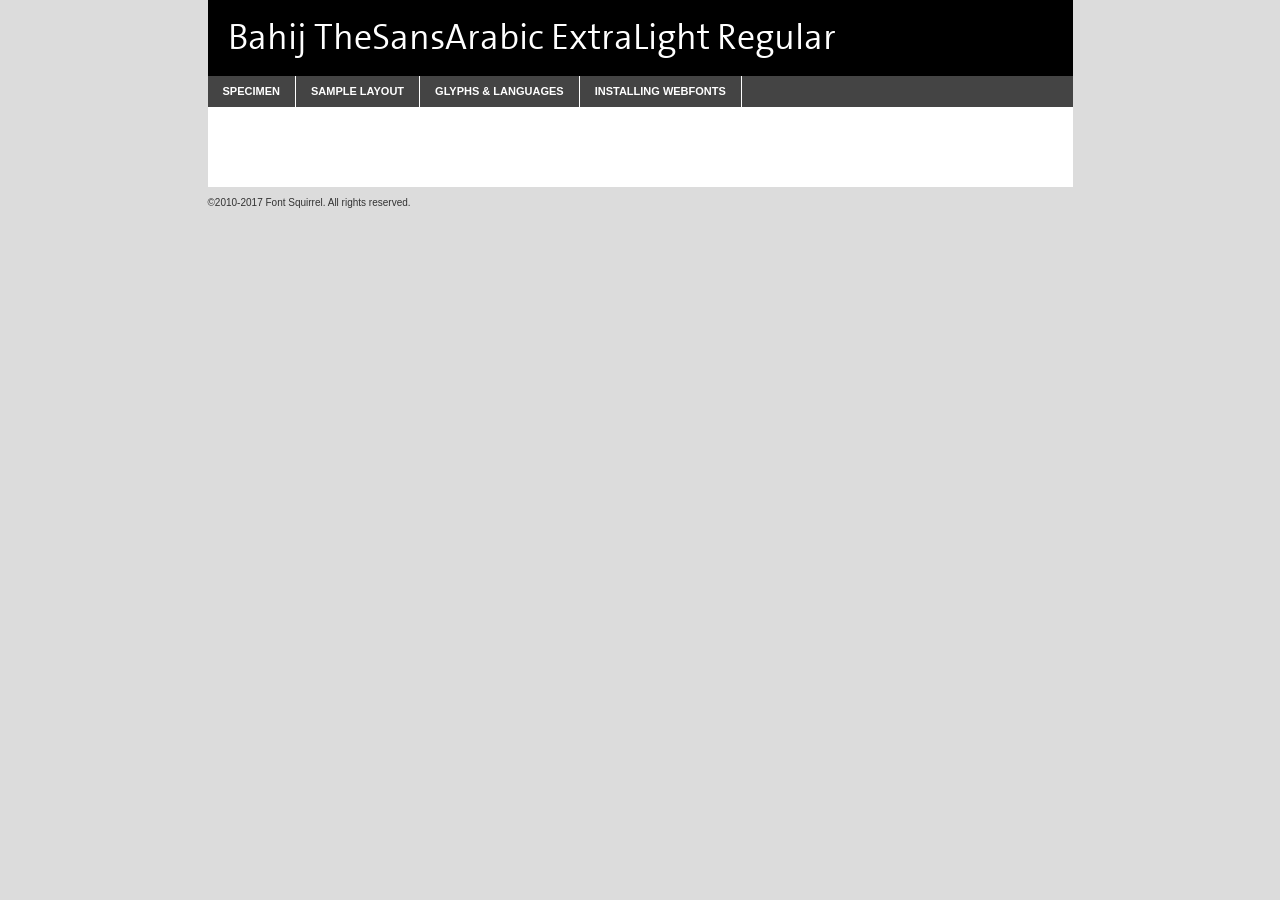
<file: fonts/bahij_thesansarabic-extralight-demo.html>
<!DOCTYPE html PUBLIC "-//W3C//DTD XHTML 1.0 Transitional//EN"
        "http://www.w3.org/TR/xhtml1/DTD/xhtml1-transitional.dtd">

<html xmlns="http://www.w3.org/1999/xhtml" xml:lang="en" lang="en">
<head>
    <meta http-equiv="Content-Type" content="text/html; charset=utf-8"/>
    <script src="http://ajax.googleapis.com/ajax/libs/jquery/1.7.2/jquery.min.js" type="text/javascript" charset="utf-8"></script>
    <script type="text/javascript">
		(function($) {
			$.fn.easyTabs = function(option) {
				var param = jQuery.extend({ fadeSpeed: 'fast', defaultContent: 1, activeClass: 'active' }, option);
				$(this).each(function() {
					var thisId = '#' + this.id;
					if ( param.defaultContent == '' )
					{
						param.defaultContent = 1;
					}
					if ( typeof param.defaultContent == 'number' )
					{
						var defaultTab = $(thisId + ' .tabs li:eq(' + (param.defaultContent - 1) + ') a').attr('href').substr(1);
					}
					else
					{
						var defaultTab = param.defaultContent;
					}
					$(thisId + ' .tabs li a').each(function() {
						var tabToHide = $(this).attr('href').substr(1);
						$('#' + tabToHide).addClass('easytabs-tab-content');
					});
					hideAll();
					changeContent(defaultTab);

					function hideAll() {$(thisId + ' .easytabs-tab-content').hide();}

					function changeContent(tabId)
					{
						hideAll();
						$(thisId + ' .tabs li').removeClass(param.activeClass);
						$(thisId + ' .tabs li a[href=#' + tabId + ']').closest('li').addClass(param.activeClass);
						if ( param.fadeSpeed != 'none' )
						{
							$(thisId + ' #' + tabId).fadeIn(param.fadeSpeed);
						}
						else
						{
							$(thisId + ' #' + tabId).show();
						}
					}

					$(thisId + ' .tabs li').click(function() {
						var tabId = $(this).find('a').attr('href').substr(1);
						changeContent(tabId);
						return false;
					});
				});
			}
		})(jQuery);
    </script>
    <link rel="stylesheet" href="specimen_files/specimen_stylesheet.css" type="text/css" charset="utf-8"/>
    <link rel="stylesheet" href="stylesheet.css" type="text/css" charset="utf-8"/>

    <style type="text/css">
        		body {
			font-family: 'adobe_arabic';
        		}

            </style>

    <title>Bahij TheSansArabic ExtraLight Regular Specimen</title>


    <script type="text/javascript" charset="utf-8">
		$(document).ready(function() {
			$('#container').easyTabs({ defaultContent: 1 });
		});
    </script>
</head>

<body>
<div id="container">
    <div id="header">
		Bahij TheSansArabic ExtraLight Regular    </div>
    <ul class="tabs">
        <li><a href="#specimen">Specimen</a></li>
        <li><a href="#layout">Sample Layout</a></li>
		        <li><a href="#glyphs">Glyphs &amp; Languages</a></li>
        <li><a href="#installing">Installing Webfonts</a></li>

    </ul>

    <div id="main_content">


        <div id="specimen">

            <div class="section">
                <div class="grid12 firstcol">
                    <div class="huge">AaBb</div>
                </div>
            </div>

            <div class="section">
                <div class="glyph_range">A&#x200B;B&#x200b;C&#x200b;D&#x200b;E&#x200b;F&#x200b;G&#x200b;H&#x200b;I&#x200b;J&#x200b;K&#x200b;L&#x200b;M&#x200b;N&#x200b;O&#x200b;P&#x200b;Q&#x200b;R&#x200b;S&#x200b;T&#x200b;U&#x200b;V&#x200b;W&#x200b;X&#x200b;Y&#x200b;Z&#x200b;a&#x200b;b&#x200b;c&#x200b;d&#x200b;e&#x200b;f&#x200b;g&#x200b;h&#x200b;i&#x200b;j&#x200b;k&#x200b;l&#x200b;m&#x200b;n&#x200b;o&#x200b;p&#x200b;q&#x200b;r&#x200b;s&#x200b;t&#x200b;u&#x200b;v&#x200b;w&#x200b;x&#x200b;y&#x200b;z&#x200b;1&#x200b;2&#x200b;3&#x200b;4&#x200b;5&#x200b;6&#x200b;7&#x200b;8&#x200b;9&#x200b;0&#x200b;&amp;&#x200b;.&#x200b;,&#x200b;?&#x200b;!&#x200b;&#64;&#x200b;(&#x200b;)&#x200b;#&#x200b;$&#x200b;%&#x200b;*&#x200b;+&#x200b;-&#x200b;=&#x200b;:&#x200b;;</div>
            </div>
            <div class="section">
                <div class="grid12 firstcol">
                    <table class="sample_table">
                        <tr>
                            <td>10</td>
                            <td class="size10">abcdefghijklmnopqrstuvwxyzABCDEFGHIJKLMNOPQRSTUVWXYZ0123456789abcdefghijklmnopqrstuvwxyzABCDEFGHIJKLMNOPQRSTUVWXYZ0123456789abcdefghijklmnopqrstuvwxyzABCDEFGHIJKLMNOPQRSTUVWXYZ</td>
                        </tr>
                        <tr>
                            <td>11</td>
                            <td class="size11">abcdefghijklmnopqrstuvwxyzABCDEFGHIJKLMNOPQRSTUVWXYZ0123456789abcdefghijklmnopqrstuvwxyzABCDEFGHIJKLMNOPQRSTUVWXYZ0123456789abcdefghijklmnopqrstuvwxyzABCDEFGHIJKLMNOPQRSTUVWXYZ</td>
                        </tr>
                        <tr>
                            <td>12</td>
                            <td class="size12">abcdefghijklmnopqrstuvwxyzABCDEFGHIJKLMNOPQRSTUVWXYZ0123456789abcdefghijklmnopqrstuvwxyzABCDEFGHIJKLMNOPQRSTUVWXYZ0123456789abcdefghijklmnopqrstuvwxyzABCDEFGHIJKLMNOPQRSTUVWXYZ</td>
                        </tr>
                        <tr>
                            <td>13</td>
                            <td class="size13">abcdefghijklmnopqrstuvwxyzABCDEFGHIJKLMNOPQRSTUVWXYZ0123456789abcdefghijklmnopqrstuvwxyzABCDEFGHIJKLMNOPQRSTUVWXYZ0123456789abcdefghijklmnopqrstuvwxyzABCDEFGHIJKLMNOPQRSTUVWXYZ</td>
                        </tr>
                        <tr>
                            <td>14</td>
                            <td class="size14">abcdefghijklmnopqrstuvwxyzABCDEFGHIJKLMNOPQRSTUVWXYZ0123456789abcdefghijklmnopqrstuvwxyzABCDEFGHIJKLMNOPQRSTUVWXYZ0123456789abcdefghijklmnopqrstuvwxyzABCDEFGHIJKLMNOPQRSTUVWXYZ</td>
                        </tr>
                        <tr>
                            <td>16</td>
                            <td class="size16">abcdefghijklmnopqrstuvwxyzABCDEFGHIJKLMNOPQRSTUVWXYZ0123456789abcdefghijklmnopqrstuvwxyzABCDEFGHIJKLMNOPQRSTUVWXYZ</td>
                        </tr>
                        <tr>
                            <td>18</td>
                            <td class="size18">abcdefghijklmnopqrstuvwxyzABCDEFGHIJKLMNOPQRSTUVWXYZ0123456789abcdefghijklmnopqrstuvwxyzABCDEFGHIJKLMNOPQRSTUVWXYZ</td>
                        </tr>
                        <tr>
                            <td>20</td>
                            <td class="size20">abcdefghijklmnopqrstuvwxyzABCDEFGHIJKLMNOPQRSTUVWXYZ0123456789abcdefghijklmnopqrstuvwxyzABCDEFGHIJKLMNOPQRSTUVWXYZ</td>
                        </tr>
                        <tr>
                            <td>24</td>
                            <td class="size24">abcdefghijklmnopqrstuvwxyzABCDEFGHIJKLMNOPQRSTUVWXYZ0123456789abcdefghijklmnopqrstuvwxyzABCDEFGHIJKLMNOPQRSTUVWXYZ</td>
                        </tr>
                        <tr>
                            <td>30</td>
                            <td class="size30">abcdefghijklmnopqrstuvwxyzABCDEFGHIJKLMNOPQRSTUVWXYZ0123456789abcdefghijklmnopqrstuvwxyzABCDEFGHIJKLMNOPQRSTUVWXYZ</td>
                        </tr>
                        <tr>
                            <td>36</td>
                            <td class="size36">abcdefghijklmnopqrstuvwxyzABCDEFGHIJKLMNOPQRSTUVWXYZ0123456789abcdefghijklmnopqrstuvwxyzABCDEFGHIJKLMNOPQRSTUVWXYZ</td>
                        </tr>
                        <tr>
                            <td>48</td>
                            <td class="size48">abcdefghijklmnopqrstuvwxyzABCDEFGHIJKLMNOPQRSTUVWXYZ0123456789abcdefghijklmnopqrstuvwxyzABCDEFGHIJKLMNOPQRSTUVWXYZ</td>
                        </tr>
                        <tr>
                            <td>60</td>
                            <td class="size60">abcdefghijklmnopqrstuvwxyzABCDEFGHIJKLMNOPQRSTUVWXYZ0123456789abcdefghijklmnopqrstuvwxyzABCDEFGHIJKLMNOPQRSTUVWXYZ</td>
                        </tr>
                        <tr>
                            <td>72</td>
                            <td class="size72">abcdefghijklmnopqrstuvwxyzABCDEFGHIJKLMNOPQRSTUVWXYZ0123456789abcdefghijklmnopqrstuvwxyzABCDEFGHIJKLMNOPQRSTUVWXYZ</td>
                        </tr>
                        <tr>
                            <td>90</td>
                            <td class="size90">abcdefghijklmnopqrstuvwxyzABCDEFGHIJKLMNOPQRSTUVWXYZ0123456789abcdefghijklmnopqrstuvwxyzABCDEFGHIJKLMNOPQRSTUVWXYZ</td>
                        </tr>
                    </table>

                </div>

            </div>


            <div class="section" id="bodycomparison">


                <div id="xheight">
                    <div class="fontbody">&#x25FC;&#x25FC;&#x25FC;&#x25FC;&#x25FC;&#x25FC;&#x25FC;&#x25FC;&#x25FC;&#x25FC;&#x25FC;&#x25FC;&#x25FC;&#x25FC;&#x25FC;&#x25FC;&#x25FC;&#x25FC;&#x25FC;&#x25FC;&#x25FC;&#x25FC;&#x25FC;&#x25FC;&#x25FC;&#x25FC;&#x25FC;&#x25FC;&#x25FC;&#x25FC;&#x25FC;&#x25FC;&#x25FC;&#x25FC;&#x25FC;&#x25FC;&#x25FC;&#x25FC;&#x25FC;&#x25FC;&#x25FC;&#x25FC;&#x25FC;&#x25FC;&#x25FC;&#x25FC;&#x25FC;&#x25FC;&#x25FC;&#x25FC;&#x25FC;&#x25FC;&#x25FC;&#x25FC;&#x25FC;&#x25FC;&#x25FC;&#x25FC;&#x25FC;&#x25FC;&#x25FC;&#x25FC;&#x25FC;&#x25FC;&#x25FC;&#x25FC;&#x25FC;&#x25FC;&#x25FC;&#x25FC;&#x25FC;&#x25FC;&#x25FC;&#x25FC;&#x25FC;&#x25FC;&#x25FC;&#x25FC;&#x25FC;&#x25FC;&#x25FC;&#x25FC;&#x25FC;&#x25FC;&#x25FC;&#x25FC;&#x25FC;&#x25FC;&#x25FC;&#x25FC;&#x25FC;&#x25FC;&#x25FC;&#x25FC;&#x25FC;&#x25FC;&#x25FC;&#x25FC;&#x25FC;body</div>
                    <div class="arialbody">body</div>
                    <div class="verdanabody">body</div>
                    <div class="georgiabody">body</div>
                </div>
                <div class="fontbody" style="z-index:1">
                    body<span>Bahij TheSansArabic ExtraLight Regular</span>
                </div>
                <div class="arialbody" style="z-index:1">
                    body<span>Arial</span>
                </div>
                <div class="verdanabody" style="z-index:1">
                    body<span>Verdana</span>
                </div>
                <div class="georgiabody" style="z-index:1">
                    body<span>Georgia</span>
                </div>


            </div>


            <div class="section psample psample_row1" id="">

                <div class="grid2 firstcol">
                    <p class="size10"><span>10.</span>Aenean lacinia bibendum nulla sed consectetur. Fusce dapibus, tellus ac cursus commodo, tortor mauris condimentum nibh, ut fermentum massa justo sit amet risus. Nullam id dolor id nibh ultricies vehicula ut id elit. Cum sociis natoque penatibus et magnis dis parturient montes, nascetur ridiculus mus. Nulla vitae elit libero, a pharetra augue.</p>

                </div>
                <div class="grid3">
                    <p class="size11"><span>11.</span>Aenean lacinia bibendum nulla sed consectetur. Fusce dapibus, tellus ac cursus commodo, tortor mauris condimentum nibh, ut fermentum massa justo sit amet risus. Nullam id dolor id nibh ultricies vehicula ut id elit. Cum sociis natoque penatibus et magnis dis parturient montes, nascetur ridiculus mus. Nulla vitae elit libero, a pharetra augue.</p>

                </div>
                <div class="grid3">
                    <p class="size12"><span>12.</span>Aenean lacinia bibendum nulla sed consectetur. Fusce dapibus, tellus ac cursus commodo, tortor mauris condimentum nibh, ut fermentum massa justo sit amet risus. Nullam id dolor id nibh ultricies vehicula ut id elit. Cum sociis natoque penatibus et magnis dis parturient montes, nascetur ridiculus mus. Nulla vitae elit libero, a pharetra augue.</p>

                </div>
                <div class="grid4">
                    <p class="size13"><span>13.</span>Aenean lacinia bibendum nulla sed consectetur. Fusce dapibus, tellus ac cursus commodo, tortor mauris condimentum nibh, ut fermentum massa justo sit amet risus. Nullam id dolor id nibh ultricies vehicula ut id elit. Cum sociis natoque penatibus et magnis dis parturient montes, nascetur ridiculus mus. Nulla vitae elit libero, a pharetra augue.</p>

                </div>
                <div class="white_blend"></div>

            </div>
            <div class="section psample psample_row2" id="">
                <div class="grid3 firstcol">
                    <p class="size14"><span>14.</span>Aenean lacinia bibendum nulla sed consectetur. Fusce dapibus, tellus ac cursus commodo, tortor mauris condimentum nibh, ut fermentum massa justo sit amet risus. Nullam id dolor id nibh ultricies vehicula ut id elit. Cum sociis natoque penatibus et magnis dis parturient montes, nascetur ridiculus mus. Nulla vitae elit libero, a pharetra augue.</p>

                </div>
                <div class="grid4">
                    <p class="size16"><span>16.</span>Aenean lacinia bibendum nulla sed consectetur. Fusce dapibus, tellus ac cursus commodo, tortor mauris condimentum nibh, ut fermentum massa justo sit amet risus. Nullam id dolor id nibh ultricies vehicula ut id elit. Cum sociis natoque penatibus et magnis dis parturient montes, nascetur ridiculus mus. Nulla vitae elit libero, a pharetra augue.</p>

                </div>
                <div class="grid5">
                    <p class="size18"><span>18.</span>Aenean lacinia bibendum nulla sed consectetur. Fusce dapibus, tellus ac cursus commodo, tortor mauris condimentum nibh, ut fermentum massa justo sit amet risus. Nullam id dolor id nibh ultricies vehicula ut id elit. Cum sociis natoque penatibus et magnis dis parturient montes, nascetur ridiculus mus. Nulla vitae elit libero, a pharetra augue.</p>

                </div>

                <div class="white_blend"></div>

            </div>

            <div class="section psample psample_row3" id="">
                <div class="grid5 firstcol">
                    <p class="size20"><span>20.</span>Aenean lacinia bibendum nulla sed consectetur. Fusce dapibus, tellus ac cursus commodo, tortor mauris condimentum nibh, ut fermentum massa justo sit amet risus. Nullam id dolor id nibh ultricies vehicula ut id elit. Cum sociis natoque penatibus et magnis dis parturient montes, nascetur ridiculus mus. Nulla vitae elit libero, a pharetra augue.</p>
                </div>
                <div class="grid7">
                    <p class="size24"><span>24.</span>Aenean lacinia bibendum nulla sed consectetur. Fusce dapibus, tellus ac cursus commodo, tortor mauris condimentum nibh, ut fermentum massa justo sit amet risus. Nullam id dolor id nibh ultricies vehicula ut id elit. Cum sociis natoque penatibus et magnis dis parturient montes, nascetur ridiculus mus. Nulla vitae elit libero, a pharetra augue.</p>
                </div>

                <div class="white_blend"></div>

            </div>

            <div class="section psample psample_row4" id="">
                <div class="grid12 firstcol">
                    <p class="size30"><span>30.</span>Aenean lacinia bibendum nulla sed consectetur. Fusce dapibus, tellus ac cursus commodo, tortor mauris condimentum nibh, ut fermentum massa justo sit amet risus. Nullam id dolor id nibh ultricies vehicula ut id elit. Cum sociis natoque penatibus et magnis dis parturient montes, nascetur ridiculus mus. Nulla vitae elit libero, a pharetra augue.</p>
                </div>
                <div class="white_blend"></div>

            </div>


            <div class="section psample psample_row1 fullreverse">
                <div class="grid2 firstcol">
                    <p class="size10"><span>10.</span>Aenean lacinia bibendum nulla sed consectetur. Fusce dapibus, tellus ac cursus commodo, tortor mauris condimentum nibh, ut fermentum massa justo sit amet risus. Nullam id dolor id nibh ultricies vehicula ut id elit. Cum sociis natoque penatibus et magnis dis parturient montes, nascetur ridiculus mus. Nulla vitae elit libero, a pharetra augue.</p>

                </div>
                <div class="grid3">
                    <p class="size11"><span>11.</span>Aenean lacinia bibendum nulla sed consectetur. Fusce dapibus, tellus ac cursus commodo, tortor mauris condimentum nibh, ut fermentum massa justo sit amet risus. Nullam id dolor id nibh ultricies vehicula ut id elit. Cum sociis natoque penatibus et magnis dis parturient montes, nascetur ridiculus mus. Nulla vitae elit libero, a pharetra augue.</p>

                </div>
                <div class="grid3">
                    <p class="size12"><span>12.</span>Aenean lacinia bibendum nulla sed consectetur. Fusce dapibus, tellus ac cursus commodo, tortor mauris condimentum nibh, ut fermentum massa justo sit amet risus. Nullam id dolor id nibh ultricies vehicula ut id elit. Cum sociis natoque penatibus et magnis dis parturient montes, nascetur ridiculus mus. Nulla vitae elit libero, a pharetra augue.</p>

                </div>
                <div class="grid4">
                    <p class="size13"><span>13.</span>Aenean lacinia bibendum nulla sed consectetur. Fusce dapibus, tellus ac cursus commodo, tortor mauris condimentum nibh, ut fermentum massa justo sit amet risus. Nullam id dolor id nibh ultricies vehicula ut id elit. Cum sociis natoque penatibus et magnis dis parturient montes, nascetur ridiculus mus. Nulla vitae elit libero, a pharetra augue.</p>

                </div>
                <div class="black_blend"></div>

            </div>

            <div class="section psample psample_row2 fullreverse">
                <div class="grid3 firstcol">
                    <p class="size14"><span>14.</span>Aenean lacinia bibendum nulla sed consectetur. Fusce dapibus, tellus ac cursus commodo, tortor mauris condimentum nibh, ut fermentum massa justo sit amet risus. Nullam id dolor id nibh ultricies vehicula ut id elit. Cum sociis natoque penatibus et magnis dis parturient montes, nascetur ridiculus mus. Nulla vitae elit libero, a pharetra augue.</p>

                </div>
                <div class="grid4">
                    <p class="size16"><span>16.</span>Aenean lacinia bibendum nulla sed consectetur. Fusce dapibus, tellus ac cursus commodo, tortor mauris condimentum nibh, ut fermentum massa justo sit amet risus. Nullam id dolor id nibh ultricies vehicula ut id elit. Cum sociis natoque penatibus et magnis dis parturient montes, nascetur ridiculus mus. Nulla vitae elit libero, a pharetra augue.</p>

                </div>
                <div class="grid5">
                    <p class="size18"><span>18.</span>Aenean lacinia bibendum nulla sed consectetur. Fusce dapibus, tellus ac cursus commodo, tortor mauris condimentum nibh, ut fermentum massa justo sit amet risus. Nullam id dolor id nibh ultricies vehicula ut id elit. Cum sociis natoque penatibus et magnis dis parturient montes, nascetur ridiculus mus. Nulla vitae elit libero, a pharetra augue.</p>

                </div>
                <div class="black_blend"></div>

            </div>

            <div class="section psample fullreverse psample_row3" id="">
                <div class="grid5 firstcol">
                    <p class="size20"><span>20.</span>Aenean lacinia bibendum nulla sed consectetur. Fusce dapibus, tellus ac cursus commodo, tortor mauris condimentum nibh, ut fermentum massa justo sit amet risus. Nullam id dolor id nibh ultricies vehicula ut id elit. Cum sociis natoque penatibus et magnis dis parturient montes, nascetur ridiculus mus. Nulla vitae elit libero, a pharetra augue.</p>
                </div>
                <div class="grid7">
                    <p class="size24"><span>24.</span>Aenean lacinia bibendum nulla sed consectetur. Fusce dapibus, tellus ac cursus commodo, tortor mauris condimentum nibh, ut fermentum massa justo sit amet risus. Nullam id dolor id nibh ultricies vehicula ut id elit. Cum sociis natoque penatibus et magnis dis parturient montes, nascetur ridiculus mus. Nulla vitae elit libero, a pharetra augue.</p>
                </div>

                <div class="black_blend"></div>

            </div>

            <div class="section psample fullreverse psample_row4" id="" style="border-bottom: 20px #000 solid;">
                <div class="grid12 firstcol">
                    <p class="size30"><span>30.</span>Aenean lacinia bibendum nulla sed consectetur. Fusce dapibus, tellus ac cursus commodo, tortor mauris condimentum nibh, ut fermentum massa justo sit amet risus. Nullam id dolor id nibh ultricies vehicula ut id elit. Cum sociis natoque penatibus et magnis dis parturient montes, nascetur ridiculus mus. Nulla vitae elit libero, a pharetra augue.</p>
                </div>
                <div class="black_blend"></div>

            </div>


        </div>

        <div id="layout">

            <div class="section">

                <div class="grid12 firstcol">
                    <h1>Lorem Ipsum Dolor</h1>
                    <h2>Etiam porta sem malesuada magna mollis euismod</h2>

                    <p class="byline">By <a href="#link">Aenean Lacinia</a></p>
                </div>
            </div>
            <div class="section">
                <div class="grid8 firstcol">
                    <p class="large">Donec sed odio dui. Morbi leo risus, porta ac consectetur ac, vestibulum at eros. Fusce dapibus, tellus ac cursus commodo, tortor mauris condimentum nibh, ut fermentum massa justo sit amet risus. </p>


                    <h3>Pellentesque ornare sem</h3>

                    <p>Maecenas sed diam eget risus varius blandit sit amet non magna. Maecenas faucibus mollis interdum. Donec ullamcorper nulla non metus auctor fringilla. Nullam id dolor id nibh ultricies vehicula ut id elit. Nullam id dolor id nibh ultricies vehicula ut id elit. </p>

                    <p>Aenean eu leo quam. Pellentesque ornare sem lacinia quam venenatis vestibulum. Lorem ipsum dolor sit amet, consectetur adipiscing elit. Cum sociis natoque penatibus et magnis dis parturient montes, nascetur ridiculus mus. </p>

                    <p>Nulla vitae elit libero, a pharetra augue. Praesent commodo cursus magna, vel scelerisque nisl consectetur et. Aenean lacinia bibendum nulla sed consectetur. </p>

                    <p>Nullam quis risus eget urna mollis ornare vel eu leo. Nullam quis risus eget urna mollis ornare vel eu leo. Maecenas sed diam eget risus varius blandit sit amet non magna. Donec ullamcorper nulla non metus auctor fringilla. </p>

                    <h3>Cras mattis consectetur</h3>

                    <p>Aenean eu leo quam. Pellentesque ornare sem lacinia quam venenatis vestibulum. Aenean lacinia bibendum nulla sed consectetur. Integer posuere erat a ante venenatis dapibus posuere velit aliquet. Cras mattis consectetur purus sit amet fermentum. </p>

                    <p>Nullam id dolor id nibh ultricies vehicula ut id elit. Nullam quis risus eget urna mollis ornare vel eu leo. Cras mattis consectetur purus sit amet fermentum.</p>
                </div>

                <div class="grid4 sidebar">

                    <div class="box reverse">
                        <p class="last">Nullam quis risus eget urna mollis ornare vel eu leo. Donec ullamcorper nulla non metus auctor fringilla. Cras mattis consectetur purus sit amet fermentum. Sed posuere consectetur est at lobortis. Lorem ipsum dolor sit amet, consectetur adipiscing elit. </p>
                    </div>

                    <p class="caption">Maecenas sed diam eget risus varius.</p>

                    <p>Vestibulum id ligula porta felis euismod semper. Integer posuere erat a ante venenatis dapibus posuere velit aliquet. Vestibulum id ligula porta felis euismod semper. Sed posuere consectetur est at lobortis. Maecenas sed diam eget risus varius blandit sit amet non magna. Fusce dapibus, tellus ac cursus commodo, tortor mauris condimentum nibh, ut fermentum massa justo sit amet risus. </p>


                    <p>Duis mollis, est non commodo luctus, nisi erat porttitor ligula, eget lacinia odio sem nec elit. Aenean lacinia bibendum nulla sed consectetur. Vivamus sagittis lacus vel augue laoreet rutrum faucibus dolor auctor. Aenean lacinia bibendum nulla sed consectetur. Nullam quis risus eget urna mollis ornare vel eu leo. </p>

                    <p>Praesent commodo cursus magna, vel scelerisque nisl consectetur et. Donec ullamcorper nulla non metus auctor fringilla. Maecenas faucibus mollis interdum. Fusce dapibus, tellus ac cursus commodo, tortor mauris condimentum nibh, ut fermentum massa justo sit amet risus. </p>

                </div>
            </div>

        </div>


		

        <div id="glyphs">
            <div class="section">
                <div class="grid12 firstcol">

                    <h1>Language Support</h1>
                    <p>The subset of Bahij TheSansArabic ExtraLight Regular in this kit supports the following languages:<br/>

						Albanian, Basque, Breton, Chamorro, Danish, Dutch, English, Faroese, Finnish, French, Frisian, Galician, German, Icelandic, Italian, Malagasy, Norwegian, Portuguese, Spanish, Alsatian, Aragonese, Arapaho, Arrernte, Asturian, Aymara, Bislama, Cebuano, Corsican, Fijian, French_creole, Genoese, Gilbertese, Greenlandic, Haitian_creole, Hiligaynon, Hmong, Hopi, Ibanag, Iloko_ilokano, Indonesian, Interglossa_glosa, Interlingua, Irish_gaelic, Jerriais, Lojban, Lombard, Luxembourgeois, Manx, Mohawk, Norfolk_pitcairnese, Occitan, Oromo, Pangasinan, Papiamento, Piedmontese, Potawatomi, Rhaeto-romance, Romansh, Rotokas, Sami_lule, Samoan, Sardinian, Scots_gaelic, Seychelles_creole, Shona, Sicilian, Somali, Southern_ndebele, Swahili, Swati_swazi, Tagalog_filipino_pilipino, Tetum, Tok_pisin, Uyghur_latinized, Volapuk, Walloon, Warlpiri, Xhosa, Yapese, Zulu, Latinbasic, Ubasic, Demo                    </p>
                    <h1>Glyph Chart</h1>
                    <p>The subset of Bahij TheSansArabic ExtraLight Regular in this kit includes all the glyphs listed below. Unicode entities are included above each glyph to help you insert individual characters into your layout.</p>
                    <div id="glyph_chart">

																				                                <div><p>&amp;#32;</p>&#32;</div>
																				                                <div><p>&amp;#33;</p>&#33;</div>
																				                                <div><p>&amp;#34;</p>&#34;</div>
																				                                <div><p>&amp;#35;</p>&#35;</div>
																				                                <div><p>&amp;#36;</p>&#36;</div>
																				                                <div><p>&amp;#37;</p>&#37;</div>
																				                                <div><p>&amp;#38;</p>&#38;</div>
																				                                <div><p>&amp;#39;</p>&#39;</div>
																				                                <div><p>&amp;#40;</p>&#40;</div>
																				                                <div><p>&amp;#41;</p>&#41;</div>
																				                                <div><p>&amp;#42;</p>&#42;</div>
																				                                <div><p>&amp;#43;</p>&#43;</div>
																				                                <div><p>&amp;#44;</p>&#44;</div>
																				                                <div><p>&amp;#45;</p>&#45;</div>
																				                                <div><p>&amp;#46;</p>&#46;</div>
																				                                <div><p>&amp;#47;</p>&#47;</div>
																				                                <div><p>&amp;#48;</p>&#48;</div>
																				                                <div><p>&amp;#49;</p>&#49;</div>
																				                                <div><p>&amp;#50;</p>&#50;</div>
																				                                <div><p>&amp;#51;</p>&#51;</div>
																				                                <div><p>&amp;#52;</p>&#52;</div>
																				                                <div><p>&amp;#53;</p>&#53;</div>
																				                                <div><p>&amp;#54;</p>&#54;</div>
																				                                <div><p>&amp;#55;</p>&#55;</div>
																				                                <div><p>&amp;#56;</p>&#56;</div>
																				                                <div><p>&amp;#57;</p>&#57;</div>
																				                                <div><p>&amp;#58;</p>&#58;</div>
																				                                <div><p>&amp;#59;</p>&#59;</div>
																				                                <div><p>&amp;#60;</p>&#60;</div>
																				                                <div><p>&amp;#61;</p>&#61;</div>
																				                                <div><p>&amp;#62;</p>&#62;</div>
																				                                <div><p>&amp;#63;</p>&#63;</div>
																				                                <div><p>&amp;#64;</p>&#64;</div>
																				                                <div><p>&amp;#65;</p>&#65;</div>
																				                                <div><p>&amp;#66;</p>&#66;</div>
																				                                <div><p>&amp;#67;</p>&#67;</div>
																				                                <div><p>&amp;#68;</p>&#68;</div>
																				                                <div><p>&amp;#69;</p>&#69;</div>
																				                                <div><p>&amp;#70;</p>&#70;</div>
																				                                <div><p>&amp;#71;</p>&#71;</div>
																				                                <div><p>&amp;#72;</p>&#72;</div>
																				                                <div><p>&amp;#73;</p>&#73;</div>
																				                                <div><p>&amp;#74;</p>&#74;</div>
																				                                <div><p>&amp;#75;</p>&#75;</div>
																				                                <div><p>&amp;#76;</p>&#76;</div>
																				                                <div><p>&amp;#77;</p>&#77;</div>
																				                                <div><p>&amp;#78;</p>&#78;</div>
																				                                <div><p>&amp;#79;</p>&#79;</div>
																				                                <div><p>&amp;#80;</p>&#80;</div>
																				                                <div><p>&amp;#81;</p>&#81;</div>
																				                                <div><p>&amp;#82;</p>&#82;</div>
																				                                <div><p>&amp;#83;</p>&#83;</div>
																				                                <div><p>&amp;#84;</p>&#84;</div>
																				                                <div><p>&amp;#85;</p>&#85;</div>
																				                                <div><p>&amp;#86;</p>&#86;</div>
																				                                <div><p>&amp;#87;</p>&#87;</div>
																				                                <div><p>&amp;#88;</p>&#88;</div>
																				                                <div><p>&amp;#89;</p>&#89;</div>
																				                                <div><p>&amp;#90;</p>&#90;</div>
																				                                <div><p>&amp;#91;</p>&#91;</div>
																				                                <div><p>&amp;#92;</p>&#92;</div>
																				                                <div><p>&amp;#93;</p>&#93;</div>
																				                                <div><p>&amp;#94;</p>&#94;</div>
																				                                <div><p>&amp;#95;</p>&#95;</div>
																				                                <div><p>&amp;#96;</p>&#96;</div>
																				                                <div><p>&amp;#97;</p>&#97;</div>
																				                                <div><p>&amp;#98;</p>&#98;</div>
																				                                <div><p>&amp;#99;</p>&#99;</div>
																				                                <div><p>&amp;#100;</p>&#100;</div>
																				                                <div><p>&amp;#101;</p>&#101;</div>
																				                                <div><p>&amp;#102;</p>&#102;</div>
																				                                <div><p>&amp;#103;</p>&#103;</div>
																				                                <div><p>&amp;#104;</p>&#104;</div>
																				                                <div><p>&amp;#105;</p>&#105;</div>
																				                                <div><p>&amp;#106;</p>&#106;</div>
																				                                <div><p>&amp;#107;</p>&#107;</div>
																				                                <div><p>&amp;#108;</p>&#108;</div>
																				                                <div><p>&amp;#109;</p>&#109;</div>
																				                                <div><p>&amp;#110;</p>&#110;</div>
																				                                <div><p>&amp;#111;</p>&#111;</div>
																				                                <div><p>&amp;#112;</p>&#112;</div>
																				                                <div><p>&amp;#113;</p>&#113;</div>
																				                                <div><p>&amp;#114;</p>&#114;</div>
																				                                <div><p>&amp;#115;</p>&#115;</div>
																				                                <div><p>&amp;#116;</p>&#116;</div>
																				                                <div><p>&amp;#117;</p>&#117;</div>
																				                                <div><p>&amp;#118;</p>&#118;</div>
																				                                <div><p>&amp;#119;</p>&#119;</div>
																				                                <div><p>&amp;#120;</p>&#120;</div>
																				                                <div><p>&amp;#121;</p>&#121;</div>
																				                                <div><p>&amp;#122;</p>&#122;</div>
																				                                <div><p>&amp;#123;</p>&#123;</div>
																				                                <div><p>&amp;#124;</p>&#124;</div>
																				                                <div><p>&amp;#125;</p>&#125;</div>
																				                                <div><p>&amp;#126;</p>&#126;</div>
																				                                <div><p>&amp;#160;</p>&#160;</div>
																				                                <div><p>&amp;#161;</p>&#161;</div>
																				                                <div><p>&amp;#162;</p>&#162;</div>
																				                                <div><p>&amp;#163;</p>&#163;</div>
																				                                <div><p>&amp;#164;</p>&#164;</div>
																				                                <div><p>&amp;#165;</p>&#165;</div>
																				                                <div><p>&amp;#166;</p>&#166;</div>
																				                                <div><p>&amp;#167;</p>&#167;</div>
																				                                <div><p>&amp;#168;</p>&#168;</div>
																				                                <div><p>&amp;#169;</p>&#169;</div>
																				                                <div><p>&amp;#170;</p>&#170;</div>
																				                                <div><p>&amp;#171;</p>&#171;</div>
																				                                <div><p>&amp;#172;</p>&#172;</div>
																				                                <div><p>&amp;#173;</p>&#173;</div>
																				                                <div><p>&amp;#174;</p>&#174;</div>
																				                                <div><p>&amp;#175;</p>&#175;</div>
																				                                <div><p>&amp;#176;</p>&#176;</div>
																				                                <div><p>&amp;#177;</p>&#177;</div>
																				                                <div><p>&amp;#178;</p>&#178;</div>
																				                                <div><p>&amp;#179;</p>&#179;</div>
																				                                <div><p>&amp;#180;</p>&#180;</div>
																				                                <div><p>&amp;#181;</p>&#181;</div>
																				                                <div><p>&amp;#182;</p>&#182;</div>
																				                                <div><p>&amp;#183;</p>&#183;</div>
																				                                <div><p>&amp;#184;</p>&#184;</div>
																				                                <div><p>&amp;#185;</p>&#185;</div>
																				                                <div><p>&amp;#186;</p>&#186;</div>
																				                                <div><p>&amp;#187;</p>&#187;</div>
																				                                <div><p>&amp;#188;</p>&#188;</div>
																				                                <div><p>&amp;#189;</p>&#189;</div>
																				                                <div><p>&amp;#190;</p>&#190;</div>
																				                                <div><p>&amp;#191;</p>&#191;</div>
																				                                <div><p>&amp;#192;</p>&#192;</div>
																				                                <div><p>&amp;#193;</p>&#193;</div>
																				                                <div><p>&amp;#194;</p>&#194;</div>
																				                                <div><p>&amp;#195;</p>&#195;</div>
																				                                <div><p>&amp;#196;</p>&#196;</div>
																				                                <div><p>&amp;#197;</p>&#197;</div>
																				                                <div><p>&amp;#198;</p>&#198;</div>
																				                                <div><p>&amp;#199;</p>&#199;</div>
																				                                <div><p>&amp;#200;</p>&#200;</div>
																				                                <div><p>&amp;#201;</p>&#201;</div>
																				                                <div><p>&amp;#202;</p>&#202;</div>
																				                                <div><p>&amp;#203;</p>&#203;</div>
																				                                <div><p>&amp;#204;</p>&#204;</div>
																				                                <div><p>&amp;#205;</p>&#205;</div>
																				                                <div><p>&amp;#206;</p>&#206;</div>
																				                                <div><p>&amp;#207;</p>&#207;</div>
																				                                <div><p>&amp;#208;</p>&#208;</div>
																				                                <div><p>&amp;#209;</p>&#209;</div>
																				                                <div><p>&amp;#210;</p>&#210;</div>
																				                                <div><p>&amp;#211;</p>&#211;</div>
																				                                <div><p>&amp;#212;</p>&#212;</div>
																				                                <div><p>&amp;#213;</p>&#213;</div>
																				                                <div><p>&amp;#214;</p>&#214;</div>
																				                                <div><p>&amp;#215;</p>&#215;</div>
																				                                <div><p>&amp;#216;</p>&#216;</div>
																				                                <div><p>&amp;#217;</p>&#217;</div>
																				                                <div><p>&amp;#218;</p>&#218;</div>
																				                                <div><p>&amp;#219;</p>&#219;</div>
																				                                <div><p>&amp;#220;</p>&#220;</div>
																				                                <div><p>&amp;#221;</p>&#221;</div>
																				                                <div><p>&amp;#222;</p>&#222;</div>
																				                                <div><p>&amp;#223;</p>&#223;</div>
																				                                <div><p>&amp;#224;</p>&#224;</div>
																				                                <div><p>&amp;#225;</p>&#225;</div>
																				                                <div><p>&amp;#226;</p>&#226;</div>
																				                                <div><p>&amp;#227;</p>&#227;</div>
																				                                <div><p>&amp;#228;</p>&#228;</div>
																				                                <div><p>&amp;#229;</p>&#229;</div>
																				                                <div><p>&amp;#230;</p>&#230;</div>
																				                                <div><p>&amp;#231;</p>&#231;</div>
																				                                <div><p>&amp;#232;</p>&#232;</div>
																				                                <div><p>&amp;#233;</p>&#233;</div>
																				                                <div><p>&amp;#234;</p>&#234;</div>
																				                                <div><p>&amp;#235;</p>&#235;</div>
																				                                <div><p>&amp;#236;</p>&#236;</div>
																				                                <div><p>&amp;#237;</p>&#237;</div>
																				                                <div><p>&amp;#238;</p>&#238;</div>
																				                                <div><p>&amp;#239;</p>&#239;</div>
																				                                <div><p>&amp;#240;</p>&#240;</div>
																				                                <div><p>&amp;#241;</p>&#241;</div>
																				                                <div><p>&amp;#242;</p>&#242;</div>
																				                                <div><p>&amp;#243;</p>&#243;</div>
																				                                <div><p>&amp;#244;</p>&#244;</div>
																				                                <div><p>&amp;#245;</p>&#245;</div>
																				                                <div><p>&amp;#246;</p>&#246;</div>
																				                                <div><p>&amp;#247;</p>&#247;</div>
																				                                <div><p>&amp;#248;</p>&#248;</div>
																				                                <div><p>&amp;#249;</p>&#249;</div>
																				                                <div><p>&amp;#250;</p>&#250;</div>
																				                                <div><p>&amp;#251;</p>&#251;</div>
																				                                <div><p>&amp;#252;</p>&#252;</div>
																				                                <div><p>&amp;#253;</p>&#253;</div>
																				                                <div><p>&amp;#254;</p>&#254;</div>
																				                                <div><p>&amp;#255;</p>&#255;</div>
																				                                <div><p>&amp;#338;</p>&#338;</div>
																				                                <div><p>&amp;#339;</p>&#339;</div>
																				                                <div><p>&amp;#376;</p>&#376;</div>
																				                                <div><p>&amp;#710;</p>&#710;</div>
																				                                <div><p>&amp;#732;</p>&#732;</div>
																				                                <div><p>&amp;#8192;</p>&#8192;</div>
																				                                <div><p>&amp;#8193;</p>&#8193;</div>
																				                                <div><p>&amp;#8194;</p>&#8194;</div>
																				                                <div><p>&amp;#8195;</p>&#8195;</div>
																				                                <div><p>&amp;#8196;</p>&#8196;</div>
																				                                <div><p>&amp;#8197;</p>&#8197;</div>
																				                                <div><p>&amp;#8198;</p>&#8198;</div>
																				                                <div><p>&amp;#8199;</p>&#8199;</div>
																				                                <div><p>&amp;#8200;</p>&#8200;</div>
																				                                <div><p>&amp;#8201;</p>&#8201;</div>
																				                                <div><p>&amp;#8202;</p>&#8202;</div>
																				                                <div><p>&amp;#8208;</p>&#8208;</div>
																				                                <div><p>&amp;#8209;</p>&#8209;</div>
																				                                <div><p>&amp;#8210;</p>&#8210;</div>
																				                                <div><p>&amp;#8211;</p>&#8211;</div>
																				                                <div><p>&amp;#8212;</p>&#8212;</div>
																				                                <div><p>&amp;#8216;</p>&#8216;</div>
																				                                <div><p>&amp;#8217;</p>&#8217;</div>
																				                                <div><p>&amp;#8218;</p>&#8218;</div>
																				                                <div><p>&amp;#8220;</p>&#8220;</div>
																				                                <div><p>&amp;#8221;</p>&#8221;</div>
																				                                <div><p>&amp;#8222;</p>&#8222;</div>
																				                                <div><p>&amp;#8226;</p>&#8226;</div>
																				                                <div><p>&amp;#8230;</p>&#8230;</div>
																				                                <div><p>&amp;#8239;</p>&#8239;</div>
																				                                <div><p>&amp;#8249;</p>&#8249;</div>
																				                                <div><p>&amp;#8250;</p>&#8250;</div>
																				                                <div><p>&amp;#8287;</p>&#8287;</div>
																				                                <div><p>&amp;#8364;</p>&#8364;</div>
																				                                <div><p>&amp;#8482;</p>&#8482;</div>
																				                                <div><p>&amp;#9724;</p>&#9724;</div>
																				                                <div><p>&amp;#64257;</p>&#64257;</div>
																				                                <div><p>&amp;#64258;</p>&#64258;</div>
																																																										                    </div>
                </div>


            </div>
        </div>


        <div id="specs">

        </div>

        <div id="installing">
            <div class="section">
                <div class="grid7 firstcol">
                    <h1>Installing Webfonts</h1>

                    <p>Webfonts are supported by all major browser platforms but not all in the same way. There are currently four different font formats that must be included in order to target all browsers. This includes TTF, WOFF, EOT and SVG.</p>

                    <h2>1. Upload your webfonts</h2>
                    <p>You must upload your webfont kit to your website. They should be in or near the same directory as your CSS files.</p>

                    <h2>2. Include the webfont stylesheet</h2>
                    <p>A special CSS @font-face declaration helps the various browsers select the appropriate font it needs without causing you a bunch of headaches. Learn more about this syntax by reading the <a href="https://www.fontspring.com/blog/further-hardening-of-the-bulletproof-syntax">Fontspring blog post</a> about it. The code for it is as follows:</p>


                    <code>
                        @font-face{
                        font-family: 'MyWebFont';
                        src: url('WebFont.eot');
                        src: url('WebFont.eot?#iefix') format('embedded-opentype'),
                        url('WebFont.woff') format('woff'),
                        url('WebFont.ttf') format('truetype'),
                        url('WebFont.svg#webfont') format('svg');
                        }
                    </code>

                    <p>We've already gone ahead and generated the code for you. All you have to do is link to the stylesheet in your HTML, like this:</p>
                    <code>&lt;link rel=&quot;stylesheet&quot; href=&quot;stylesheet.css&quot; type=&quot;text/css&quot; charset=&quot;utf-8&quot; /&gt;</code>

                    <h2>3. Modify your own stylesheet</h2>
                    <p>To take advantage of your new fonts, you must tell your stylesheet to use them. Look at the original @font-face declaration above and find the property called "font-family." The name linked there will be what you use to reference the font. Prepend that webfont name to the font stack in the "font-family" property, inside the selector you want to change. For example:</p>
                    <code>p { font-family: 'WebFont', Arial, sans-serif; }</code>

                    <h2>4. Test</h2>
                    <p>Getting webfonts to work cross-browser <em>can</em> be tricky. Use the information in the sidebar to help you if you find that fonts aren't loading in a particular browser.</p>
                </div>

                <div class="grid5 sidebar">
                    <div class="box">
                        <h2>Troubleshooting<br/>Font-Face Problems</h2>
                        <p>Having trouble getting your webfonts to load in your new website? Here are some tips to sort out what might be the problem.</p>

                        <h3>Fonts not showing in any browser</h3>

                        <p>This sounds like you need to work on the plumbing. You either did not upload the fonts to the correct directory, or you did not link the fonts properly in the CSS. If you've confirmed that all this is correct and you still have a problem, take a look at your .htaccess file and see if requests are getting intercepted.</p>

                        <h3>Fonts not loading in iPhone or iPad</h3>

                        <p>The most common problem here is that you are serving the fonts from an IIS server. IIS refuses to serve files that have unknown MIME types. If that is the case, you must set the MIME type for SVG to "image/svg+xml" in the server settings. Follow these instructions from Microsoft if you need help.</p>

                        <h3>Fonts not loading in Firefox</h3>

                        <p>The primary reason for this failure? You are still using a version Firefox older than 3.5. So upgrade already! If that isn't it, then you are very likely serving fonts from a different domain. Firefox requires that all font assets be served from the same domain. Lastly it is possible that you need to add WOFF to your list of MIME types (if you are serving via IIS.)</p>

                        <h3>Fonts not loading in IE</h3>

                        <p>Are you looking at Internet Explorer on an actual Windows machine or are you cheating by using a service like Adobe BrowserLab? Many of these screenshot services do not render @font-face for IE. Best to test it on a real machine.</p>

                        <h3>Fonts not loading in IE9</h3>

                        <p>IE9, like Firefox, requires that fonts be served from the same domain as the website. Make sure that is the case.</p>
                    </div>
                </div>
            </div>

        </div>

    </div>
    <div id="footer">
        <p>&copy;2010-2017 Font Squirrel. All rights reserved.</p>
    </div>
</div>
</body>
</html>
</file>
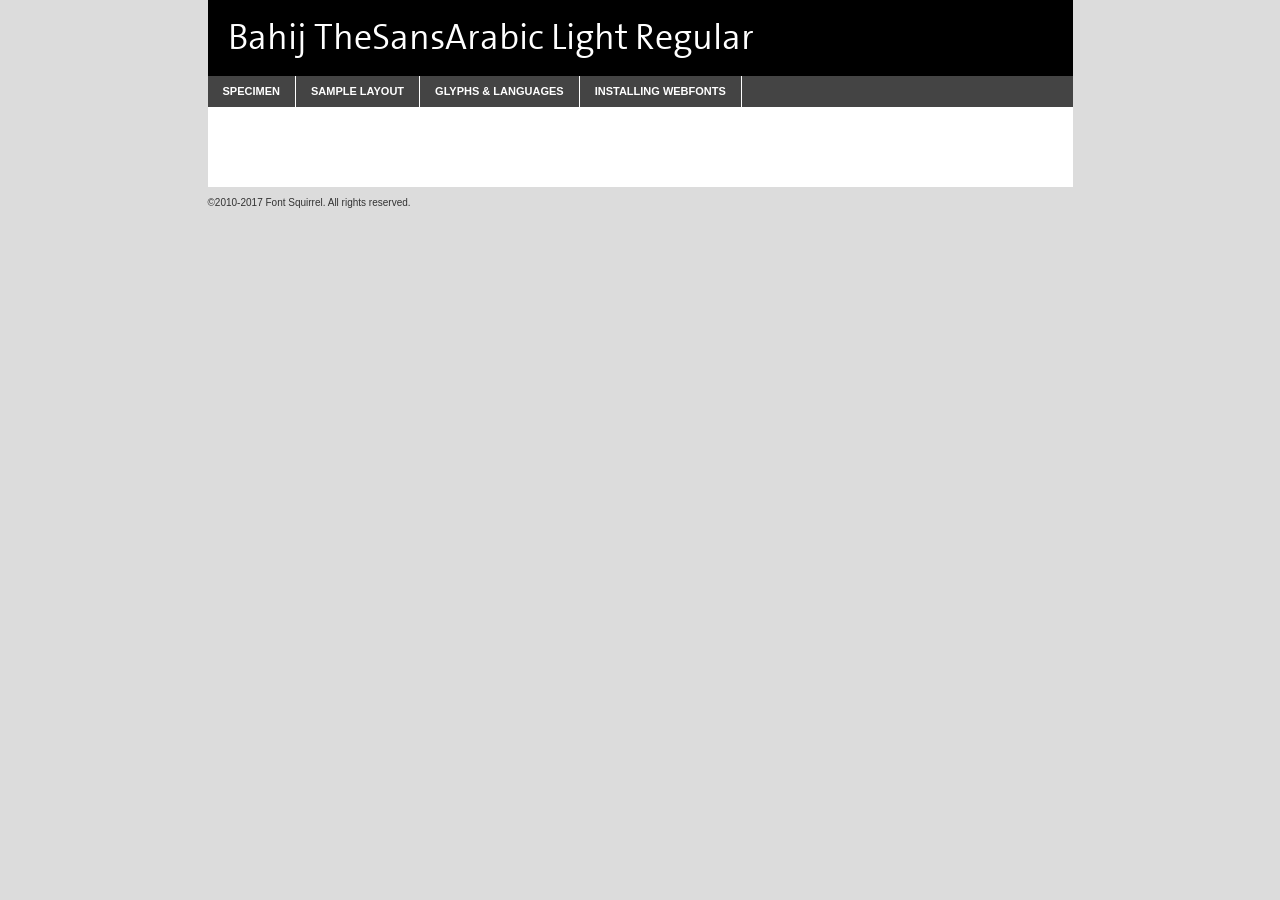
<file: fonts/bahij_thesansarabic-light-demo.html>
<!DOCTYPE html PUBLIC "-//W3C//DTD XHTML 1.0 Transitional//EN"
        "http://www.w3.org/TR/xhtml1/DTD/xhtml1-transitional.dtd">

<html xmlns="http://www.w3.org/1999/xhtml" xml:lang="en" lang="en">
<head>
    <meta http-equiv="Content-Type" content="text/html; charset=utf-8"/>
    <script src="http://ajax.googleapis.com/ajax/libs/jquery/1.7.2/jquery.min.js" type="text/javascript" charset="utf-8"></script>
    <script type="text/javascript">
		(function($) {
			$.fn.easyTabs = function(option) {
				var param = jQuery.extend({ fadeSpeed: 'fast', defaultContent: 1, activeClass: 'active' }, option);
				$(this).each(function() {
					var thisId = '#' + this.id;
					if ( param.defaultContent == '' )
					{
						param.defaultContent = 1;
					}
					if ( typeof param.defaultContent == 'number' )
					{
						var defaultTab = $(thisId + ' .tabs li:eq(' + (param.defaultContent - 1) + ') a').attr('href').substr(1);
					}
					else
					{
						var defaultTab = param.defaultContent;
					}
					$(thisId + ' .tabs li a').each(function() {
						var tabToHide = $(this).attr('href').substr(1);
						$('#' + tabToHide).addClass('easytabs-tab-content');
					});
					hideAll();
					changeContent(defaultTab);

					function hideAll() {$(thisId + ' .easytabs-tab-content').hide();}

					function changeContent(tabId)
					{
						hideAll();
						$(thisId + ' .tabs li').removeClass(param.activeClass);
						$(thisId + ' .tabs li a[href=#' + tabId + ']').closest('li').addClass(param.activeClass);
						if ( param.fadeSpeed != 'none' )
						{
							$(thisId + ' #' + tabId).fadeIn(param.fadeSpeed);
						}
						else
						{
							$(thisId + ' #' + tabId).show();
						}
					}

					$(thisId + ' .tabs li').click(function() {
						var tabId = $(this).find('a').attr('href').substr(1);
						changeContent(tabId);
						return false;
					});
				});
			}
		})(jQuery);
    </script>
    <link rel="stylesheet" href="specimen_files/specimen_stylesheet.css" type="text/css" charset="utf-8"/>
    <link rel="stylesheet" href="stylesheet.css" type="text/css" charset="utf-8"/>

    <style type="text/css">
        		body {
			font-family: 'adobe_arabic';
        		}

            </style>

    <title>Bahij TheSansArabic Light Regular Specimen</title>


    <script type="text/javascript" charset="utf-8">
		$(document).ready(function() {
			$('#container').easyTabs({ defaultContent: 1 });
		});
    </script>
</head>

<body>
<div id="container">
    <div id="header">
		Bahij TheSansArabic Light Regular    </div>
    <ul class="tabs">
        <li><a href="#specimen">Specimen</a></li>
        <li><a href="#layout">Sample Layout</a></li>
		        <li><a href="#glyphs">Glyphs &amp; Languages</a></li>
        <li><a href="#installing">Installing Webfonts</a></li>

    </ul>

    <div id="main_content">


        <div id="specimen">

            <div class="section">
                <div class="grid12 firstcol">
                    <div class="huge">AaBb</div>
                </div>
            </div>

            <div class="section">
                <div class="glyph_range">A&#x200B;B&#x200b;C&#x200b;D&#x200b;E&#x200b;F&#x200b;G&#x200b;H&#x200b;I&#x200b;J&#x200b;K&#x200b;L&#x200b;M&#x200b;N&#x200b;O&#x200b;P&#x200b;Q&#x200b;R&#x200b;S&#x200b;T&#x200b;U&#x200b;V&#x200b;W&#x200b;X&#x200b;Y&#x200b;Z&#x200b;a&#x200b;b&#x200b;c&#x200b;d&#x200b;e&#x200b;f&#x200b;g&#x200b;h&#x200b;i&#x200b;j&#x200b;k&#x200b;l&#x200b;m&#x200b;n&#x200b;o&#x200b;p&#x200b;q&#x200b;r&#x200b;s&#x200b;t&#x200b;u&#x200b;v&#x200b;w&#x200b;x&#x200b;y&#x200b;z&#x200b;1&#x200b;2&#x200b;3&#x200b;4&#x200b;5&#x200b;6&#x200b;7&#x200b;8&#x200b;9&#x200b;0&#x200b;&amp;&#x200b;.&#x200b;,&#x200b;?&#x200b;!&#x200b;&#64;&#x200b;(&#x200b;)&#x200b;#&#x200b;$&#x200b;%&#x200b;*&#x200b;+&#x200b;-&#x200b;=&#x200b;:&#x200b;;</div>
            </div>
            <div class="section">
                <div class="grid12 firstcol">
                    <table class="sample_table">
                        <tr>
                            <td>10</td>
                            <td class="size10">abcdefghijklmnopqrstuvwxyzABCDEFGHIJKLMNOPQRSTUVWXYZ0123456789abcdefghijklmnopqrstuvwxyzABCDEFGHIJKLMNOPQRSTUVWXYZ0123456789abcdefghijklmnopqrstuvwxyzABCDEFGHIJKLMNOPQRSTUVWXYZ</td>
                        </tr>
                        <tr>
                            <td>11</td>
                            <td class="size11">abcdefghijklmnopqrstuvwxyzABCDEFGHIJKLMNOPQRSTUVWXYZ0123456789abcdefghijklmnopqrstuvwxyzABCDEFGHIJKLMNOPQRSTUVWXYZ0123456789abcdefghijklmnopqrstuvwxyzABCDEFGHIJKLMNOPQRSTUVWXYZ</td>
                        </tr>
                        <tr>
                            <td>12</td>
                            <td class="size12">abcdefghijklmnopqrstuvwxyzABCDEFGHIJKLMNOPQRSTUVWXYZ0123456789abcdefghijklmnopqrstuvwxyzABCDEFGHIJKLMNOPQRSTUVWXYZ0123456789abcdefghijklmnopqrstuvwxyzABCDEFGHIJKLMNOPQRSTUVWXYZ</td>
                        </tr>
                        <tr>
                            <td>13</td>
                            <td class="size13">abcdefghijklmnopqrstuvwxyzABCDEFGHIJKLMNOPQRSTUVWXYZ0123456789abcdefghijklmnopqrstuvwxyzABCDEFGHIJKLMNOPQRSTUVWXYZ0123456789abcdefghijklmnopqrstuvwxyzABCDEFGHIJKLMNOPQRSTUVWXYZ</td>
                        </tr>
                        <tr>
                            <td>14</td>
                            <td class="size14">abcdefghijklmnopqrstuvwxyzABCDEFGHIJKLMNOPQRSTUVWXYZ0123456789abcdefghijklmnopqrstuvwxyzABCDEFGHIJKLMNOPQRSTUVWXYZ0123456789abcdefghijklmnopqrstuvwxyzABCDEFGHIJKLMNOPQRSTUVWXYZ</td>
                        </tr>
                        <tr>
                            <td>16</td>
                            <td class="size16">abcdefghijklmnopqrstuvwxyzABCDEFGHIJKLMNOPQRSTUVWXYZ0123456789abcdefghijklmnopqrstuvwxyzABCDEFGHIJKLMNOPQRSTUVWXYZ</td>
                        </tr>
                        <tr>
                            <td>18</td>
                            <td class="size18">abcdefghijklmnopqrstuvwxyzABCDEFGHIJKLMNOPQRSTUVWXYZ0123456789abcdefghijklmnopqrstuvwxyzABCDEFGHIJKLMNOPQRSTUVWXYZ</td>
                        </tr>
                        <tr>
                            <td>20</td>
                            <td class="size20">abcdefghijklmnopqrstuvwxyzABCDEFGHIJKLMNOPQRSTUVWXYZ0123456789abcdefghijklmnopqrstuvwxyzABCDEFGHIJKLMNOPQRSTUVWXYZ</td>
                        </tr>
                        <tr>
                            <td>24</td>
                            <td class="size24">abcdefghijklmnopqrstuvwxyzABCDEFGHIJKLMNOPQRSTUVWXYZ0123456789abcdefghijklmnopqrstuvwxyzABCDEFGHIJKLMNOPQRSTUVWXYZ</td>
                        </tr>
                        <tr>
                            <td>30</td>
                            <td class="size30">abcdefghijklmnopqrstuvwxyzABCDEFGHIJKLMNOPQRSTUVWXYZ0123456789abcdefghijklmnopqrstuvwxyzABCDEFGHIJKLMNOPQRSTUVWXYZ</td>
                        </tr>
                        <tr>
                            <td>36</td>
                            <td class="size36">abcdefghijklmnopqrstuvwxyzABCDEFGHIJKLMNOPQRSTUVWXYZ0123456789abcdefghijklmnopqrstuvwxyzABCDEFGHIJKLMNOPQRSTUVWXYZ</td>
                        </tr>
                        <tr>
                            <td>48</td>
                            <td class="size48">abcdefghijklmnopqrstuvwxyzABCDEFGHIJKLMNOPQRSTUVWXYZ0123456789abcdefghijklmnopqrstuvwxyzABCDEFGHIJKLMNOPQRSTUVWXYZ</td>
                        </tr>
                        <tr>
                            <td>60</td>
                            <td class="size60">abcdefghijklmnopqrstuvwxyzABCDEFGHIJKLMNOPQRSTUVWXYZ0123456789abcdefghijklmnopqrstuvwxyzABCDEFGHIJKLMNOPQRSTUVWXYZ</td>
                        </tr>
                        <tr>
                            <td>72</td>
                            <td class="size72">abcdefghijklmnopqrstuvwxyzABCDEFGHIJKLMNOPQRSTUVWXYZ0123456789abcdefghijklmnopqrstuvwxyzABCDEFGHIJKLMNOPQRSTUVWXYZ</td>
                        </tr>
                        <tr>
                            <td>90</td>
                            <td class="size90">abcdefghijklmnopqrstuvwxyzABCDEFGHIJKLMNOPQRSTUVWXYZ0123456789abcdefghijklmnopqrstuvwxyzABCDEFGHIJKLMNOPQRSTUVWXYZ</td>
                        </tr>
                    </table>

                </div>

            </div>


            <div class="section" id="bodycomparison">


                <div id="xheight">
                    <div class="fontbody">&#x25FC;&#x25FC;&#x25FC;&#x25FC;&#x25FC;&#x25FC;&#x25FC;&#x25FC;&#x25FC;&#x25FC;&#x25FC;&#x25FC;&#x25FC;&#x25FC;&#x25FC;&#x25FC;&#x25FC;&#x25FC;&#x25FC;&#x25FC;&#x25FC;&#x25FC;&#x25FC;&#x25FC;&#x25FC;&#x25FC;&#x25FC;&#x25FC;&#x25FC;&#x25FC;&#x25FC;&#x25FC;&#x25FC;&#x25FC;&#x25FC;&#x25FC;&#x25FC;&#x25FC;&#x25FC;&#x25FC;&#x25FC;&#x25FC;&#x25FC;&#x25FC;&#x25FC;&#x25FC;&#x25FC;&#x25FC;&#x25FC;&#x25FC;&#x25FC;&#x25FC;&#x25FC;&#x25FC;&#x25FC;&#x25FC;&#x25FC;&#x25FC;&#x25FC;&#x25FC;&#x25FC;&#x25FC;&#x25FC;&#x25FC;&#x25FC;&#x25FC;&#x25FC;&#x25FC;&#x25FC;&#x25FC;&#x25FC;&#x25FC;&#x25FC;&#x25FC;&#x25FC;&#x25FC;&#x25FC;&#x25FC;&#x25FC;&#x25FC;&#x25FC;&#x25FC;&#x25FC;&#x25FC;&#x25FC;&#x25FC;&#x25FC;&#x25FC;&#x25FC;&#x25FC;&#x25FC;&#x25FC;&#x25FC;&#x25FC;&#x25FC;&#x25FC;&#x25FC;&#x25FC;&#x25FC;body</div>
                    <div class="arialbody">body</div>
                    <div class="verdanabody">body</div>
                    <div class="georgiabody">body</div>
                </div>
                <div class="fontbody" style="z-index:1">
                    body<span>Bahij TheSansArabic Light Regular</span>
                </div>
                <div class="arialbody" style="z-index:1">
                    body<span>Arial</span>
                </div>
                <div class="verdanabody" style="z-index:1">
                    body<span>Verdana</span>
                </div>
                <div class="georgiabody" style="z-index:1">
                    body<span>Georgia</span>
                </div>


            </div>


            <div class="section psample psample_row1" id="">

                <div class="grid2 firstcol">
                    <p class="size10"><span>10.</span>Aenean lacinia bibendum nulla sed consectetur. Fusce dapibus, tellus ac cursus commodo, tortor mauris condimentum nibh, ut fermentum massa justo sit amet risus. Nullam id dolor id nibh ultricies vehicula ut id elit. Cum sociis natoque penatibus et magnis dis parturient montes, nascetur ridiculus mus. Nulla vitae elit libero, a pharetra augue.</p>

                </div>
                <div class="grid3">
                    <p class="size11"><span>11.</span>Aenean lacinia bibendum nulla sed consectetur. Fusce dapibus, tellus ac cursus commodo, tortor mauris condimentum nibh, ut fermentum massa justo sit amet risus. Nullam id dolor id nibh ultricies vehicula ut id elit. Cum sociis natoque penatibus et magnis dis parturient montes, nascetur ridiculus mus. Nulla vitae elit libero, a pharetra augue.</p>

                </div>
                <div class="grid3">
                    <p class="size12"><span>12.</span>Aenean lacinia bibendum nulla sed consectetur. Fusce dapibus, tellus ac cursus commodo, tortor mauris condimentum nibh, ut fermentum massa justo sit amet risus. Nullam id dolor id nibh ultricies vehicula ut id elit. Cum sociis natoque penatibus et magnis dis parturient montes, nascetur ridiculus mus. Nulla vitae elit libero, a pharetra augue.</p>

                </div>
                <div class="grid4">
                    <p class="size13"><span>13.</span>Aenean lacinia bibendum nulla sed consectetur. Fusce dapibus, tellus ac cursus commodo, tortor mauris condimentum nibh, ut fermentum massa justo sit amet risus. Nullam id dolor id nibh ultricies vehicula ut id elit. Cum sociis natoque penatibus et magnis dis parturient montes, nascetur ridiculus mus. Nulla vitae elit libero, a pharetra augue.</p>

                </div>
                <div class="white_blend"></div>

            </div>
            <div class="section psample psample_row2" id="">
                <div class="grid3 firstcol">
                    <p class="size14"><span>14.</span>Aenean lacinia bibendum nulla sed consectetur. Fusce dapibus, tellus ac cursus commodo, tortor mauris condimentum nibh, ut fermentum massa justo sit amet risus. Nullam id dolor id nibh ultricies vehicula ut id elit. Cum sociis natoque penatibus et magnis dis parturient montes, nascetur ridiculus mus. Nulla vitae elit libero, a pharetra augue.</p>

                </div>
                <div class="grid4">
                    <p class="size16"><span>16.</span>Aenean lacinia bibendum nulla sed consectetur. Fusce dapibus, tellus ac cursus commodo, tortor mauris condimentum nibh, ut fermentum massa justo sit amet risus. Nullam id dolor id nibh ultricies vehicula ut id elit. Cum sociis natoque penatibus et magnis dis parturient montes, nascetur ridiculus mus. Nulla vitae elit libero, a pharetra augue.</p>

                </div>
                <div class="grid5">
                    <p class="size18"><span>18.</span>Aenean lacinia bibendum nulla sed consectetur. Fusce dapibus, tellus ac cursus commodo, tortor mauris condimentum nibh, ut fermentum massa justo sit amet risus. Nullam id dolor id nibh ultricies vehicula ut id elit. Cum sociis natoque penatibus et magnis dis parturient montes, nascetur ridiculus mus. Nulla vitae elit libero, a pharetra augue.</p>

                </div>

                <div class="white_blend"></div>

            </div>

            <div class="section psample psample_row3" id="">
                <div class="grid5 firstcol">
                    <p class="size20"><span>20.</span>Aenean lacinia bibendum nulla sed consectetur. Fusce dapibus, tellus ac cursus commodo, tortor mauris condimentum nibh, ut fermentum massa justo sit amet risus. Nullam id dolor id nibh ultricies vehicula ut id elit. Cum sociis natoque penatibus et magnis dis parturient montes, nascetur ridiculus mus. Nulla vitae elit libero, a pharetra augue.</p>
                </div>
                <div class="grid7">
                    <p class="size24"><span>24.</span>Aenean lacinia bibendum nulla sed consectetur. Fusce dapibus, tellus ac cursus commodo, tortor mauris condimentum nibh, ut fermentum massa justo sit amet risus. Nullam id dolor id nibh ultricies vehicula ut id elit. Cum sociis natoque penatibus et magnis dis parturient montes, nascetur ridiculus mus. Nulla vitae elit libero, a pharetra augue.</p>
                </div>

                <div class="white_blend"></div>

            </div>

            <div class="section psample psample_row4" id="">
                <div class="grid12 firstcol">
                    <p class="size30"><span>30.</span>Aenean lacinia bibendum nulla sed consectetur. Fusce dapibus, tellus ac cursus commodo, tortor mauris condimentum nibh, ut fermentum massa justo sit amet risus. Nullam id dolor id nibh ultricies vehicula ut id elit. Cum sociis natoque penatibus et magnis dis parturient montes, nascetur ridiculus mus. Nulla vitae elit libero, a pharetra augue.</p>
                </div>
                <div class="white_blend"></div>

            </div>


            <div class="section psample psample_row1 fullreverse">
                <div class="grid2 firstcol">
                    <p class="size10"><span>10.</span>Aenean lacinia bibendum nulla sed consectetur. Fusce dapibus, tellus ac cursus commodo, tortor mauris condimentum nibh, ut fermentum massa justo sit amet risus. Nullam id dolor id nibh ultricies vehicula ut id elit. Cum sociis natoque penatibus et magnis dis parturient montes, nascetur ridiculus mus. Nulla vitae elit libero, a pharetra augue.</p>

                </div>
                <div class="grid3">
                    <p class="size11"><span>11.</span>Aenean lacinia bibendum nulla sed consectetur. Fusce dapibus, tellus ac cursus commodo, tortor mauris condimentum nibh, ut fermentum massa justo sit amet risus. Nullam id dolor id nibh ultricies vehicula ut id elit. Cum sociis natoque penatibus et magnis dis parturient montes, nascetur ridiculus mus. Nulla vitae elit libero, a pharetra augue.</p>

                </div>
                <div class="grid3">
                    <p class="size12"><span>12.</span>Aenean lacinia bibendum nulla sed consectetur. Fusce dapibus, tellus ac cursus commodo, tortor mauris condimentum nibh, ut fermentum massa justo sit amet risus. Nullam id dolor id nibh ultricies vehicula ut id elit. Cum sociis natoque penatibus et magnis dis parturient montes, nascetur ridiculus mus. Nulla vitae elit libero, a pharetra augue.</p>

                </div>
                <div class="grid4">
                    <p class="size13"><span>13.</span>Aenean lacinia bibendum nulla sed consectetur. Fusce dapibus, tellus ac cursus commodo, tortor mauris condimentum nibh, ut fermentum massa justo sit amet risus. Nullam id dolor id nibh ultricies vehicula ut id elit. Cum sociis natoque penatibus et magnis dis parturient montes, nascetur ridiculus mus. Nulla vitae elit libero, a pharetra augue.</p>

                </div>
                <div class="black_blend"></div>

            </div>

            <div class="section psample psample_row2 fullreverse">
                <div class="grid3 firstcol">
                    <p class="size14"><span>14.</span>Aenean lacinia bibendum nulla sed consectetur. Fusce dapibus, tellus ac cursus commodo, tortor mauris condimentum nibh, ut fermentum massa justo sit amet risus. Nullam id dolor id nibh ultricies vehicula ut id elit. Cum sociis natoque penatibus et magnis dis parturient montes, nascetur ridiculus mus. Nulla vitae elit libero, a pharetra augue.</p>

                </div>
                <div class="grid4">
                    <p class="size16"><span>16.</span>Aenean lacinia bibendum nulla sed consectetur. Fusce dapibus, tellus ac cursus commodo, tortor mauris condimentum nibh, ut fermentum massa justo sit amet risus. Nullam id dolor id nibh ultricies vehicula ut id elit. Cum sociis natoque penatibus et magnis dis parturient montes, nascetur ridiculus mus. Nulla vitae elit libero, a pharetra augue.</p>

                </div>
                <div class="grid5">
                    <p class="size18"><span>18.</span>Aenean lacinia bibendum nulla sed consectetur. Fusce dapibus, tellus ac cursus commodo, tortor mauris condimentum nibh, ut fermentum massa justo sit amet risus. Nullam id dolor id nibh ultricies vehicula ut id elit. Cum sociis natoque penatibus et magnis dis parturient montes, nascetur ridiculus mus. Nulla vitae elit libero, a pharetra augue.</p>

                </div>
                <div class="black_blend"></div>

            </div>

            <div class="section psample fullreverse psample_row3" id="">
                <div class="grid5 firstcol">
                    <p class="size20"><span>20.</span>Aenean lacinia bibendum nulla sed consectetur. Fusce dapibus, tellus ac cursus commodo, tortor mauris condimentum nibh, ut fermentum massa justo sit amet risus. Nullam id dolor id nibh ultricies vehicula ut id elit. Cum sociis natoque penatibus et magnis dis parturient montes, nascetur ridiculus mus. Nulla vitae elit libero, a pharetra augue.</p>
                </div>
                <div class="grid7">
                    <p class="size24"><span>24.</span>Aenean lacinia bibendum nulla sed consectetur. Fusce dapibus, tellus ac cursus commodo, tortor mauris condimentum nibh, ut fermentum massa justo sit amet risus. Nullam id dolor id nibh ultricies vehicula ut id elit. Cum sociis natoque penatibus et magnis dis parturient montes, nascetur ridiculus mus. Nulla vitae elit libero, a pharetra augue.</p>
                </div>

                <div class="black_blend"></div>

            </div>

            <div class="section psample fullreverse psample_row4" id="" style="border-bottom: 20px #000 solid;">
                <div class="grid12 firstcol">
                    <p class="size30"><span>30.</span>Aenean lacinia bibendum nulla sed consectetur. Fusce dapibus, tellus ac cursus commodo, tortor mauris condimentum nibh, ut fermentum massa justo sit amet risus. Nullam id dolor id nibh ultricies vehicula ut id elit. Cum sociis natoque penatibus et magnis dis parturient montes, nascetur ridiculus mus. Nulla vitae elit libero, a pharetra augue.</p>
                </div>
                <div class="black_blend"></div>

            </div>


        </div>

        <div id="layout">

            <div class="section">

                <div class="grid12 firstcol">
                    <h1>Lorem Ipsum Dolor</h1>
                    <h2>Etiam porta sem malesuada magna mollis euismod</h2>

                    <p class="byline">By <a href="#link">Aenean Lacinia</a></p>
                </div>
            </div>
            <div class="section">
                <div class="grid8 firstcol">
                    <p class="large">Donec sed odio dui. Morbi leo risus, porta ac consectetur ac, vestibulum at eros. Fusce dapibus, tellus ac cursus commodo, tortor mauris condimentum nibh, ut fermentum massa justo sit amet risus. </p>


                    <h3>Pellentesque ornare sem</h3>

                    <p>Maecenas sed diam eget risus varius blandit sit amet non magna. Maecenas faucibus mollis interdum. Donec ullamcorper nulla non metus auctor fringilla. Nullam id dolor id nibh ultricies vehicula ut id elit. Nullam id dolor id nibh ultricies vehicula ut id elit. </p>

                    <p>Aenean eu leo quam. Pellentesque ornare sem lacinia quam venenatis vestibulum. Lorem ipsum dolor sit amet, consectetur adipiscing elit. Cum sociis natoque penatibus et magnis dis parturient montes, nascetur ridiculus mus. </p>

                    <p>Nulla vitae elit libero, a pharetra augue. Praesent commodo cursus magna, vel scelerisque nisl consectetur et. Aenean lacinia bibendum nulla sed consectetur. </p>

                    <p>Nullam quis risus eget urna mollis ornare vel eu leo. Nullam quis risus eget urna mollis ornare vel eu leo. Maecenas sed diam eget risus varius blandit sit amet non magna. Donec ullamcorper nulla non metus auctor fringilla. </p>

                    <h3>Cras mattis consectetur</h3>

                    <p>Aenean eu leo quam. Pellentesque ornare sem lacinia quam venenatis vestibulum. Aenean lacinia bibendum nulla sed consectetur. Integer posuere erat a ante venenatis dapibus posuere velit aliquet. Cras mattis consectetur purus sit amet fermentum. </p>

                    <p>Nullam id dolor id nibh ultricies vehicula ut id elit. Nullam quis risus eget urna mollis ornare vel eu leo. Cras mattis consectetur purus sit amet fermentum.</p>
                </div>

                <div class="grid4 sidebar">

                    <div class="box reverse">
                        <p class="last">Nullam quis risus eget urna mollis ornare vel eu leo. Donec ullamcorper nulla non metus auctor fringilla. Cras mattis consectetur purus sit amet fermentum. Sed posuere consectetur est at lobortis. Lorem ipsum dolor sit amet, consectetur adipiscing elit. </p>
                    </div>

                    <p class="caption">Maecenas sed diam eget risus varius.</p>

                    <p>Vestibulum id ligula porta felis euismod semper. Integer posuere erat a ante venenatis dapibus posuere velit aliquet. Vestibulum id ligula porta felis euismod semper. Sed posuere consectetur est at lobortis. Maecenas sed diam eget risus varius blandit sit amet non magna. Fusce dapibus, tellus ac cursus commodo, tortor mauris condimentum nibh, ut fermentum massa justo sit amet risus. </p>


                    <p>Duis mollis, est non commodo luctus, nisi erat porttitor ligula, eget lacinia odio sem nec elit. Aenean lacinia bibendum nulla sed consectetur. Vivamus sagittis lacus vel augue laoreet rutrum faucibus dolor auctor. Aenean lacinia bibendum nulla sed consectetur. Nullam quis risus eget urna mollis ornare vel eu leo. </p>

                    <p>Praesent commodo cursus magna, vel scelerisque nisl consectetur et. Donec ullamcorper nulla non metus auctor fringilla. Maecenas faucibus mollis interdum. Fusce dapibus, tellus ac cursus commodo, tortor mauris condimentum nibh, ut fermentum massa justo sit amet risus. </p>

                </div>
            </div>

        </div>


		

        <div id="glyphs">
            <div class="section">
                <div class="grid12 firstcol">

                    <h1>Language Support</h1>
                    <p>The subset of Bahij TheSansArabic Light Regular in this kit supports the following languages:<br/>

						Albanian, Basque, Breton, Chamorro, Danish, Dutch, English, Faroese, Finnish, French, Frisian, Galician, German, Icelandic, Italian, Malagasy, Norwegian, Portuguese, Spanish, Alsatian, Aragonese, Arapaho, Arrernte, Asturian, Aymara, Bislama, Cebuano, Corsican, Fijian, French_creole, Genoese, Gilbertese, Greenlandic, Haitian_creole, Hiligaynon, Hmong, Hopi, Ibanag, Iloko_ilokano, Indonesian, Interglossa_glosa, Interlingua, Irish_gaelic, Jerriais, Lojban, Lombard, Luxembourgeois, Manx, Mohawk, Norfolk_pitcairnese, Occitan, Oromo, Pangasinan, Papiamento, Piedmontese, Potawatomi, Rhaeto-romance, Romansh, Rotokas, Sami_lule, Samoan, Sardinian, Scots_gaelic, Seychelles_creole, Shona, Sicilian, Somali, Southern_ndebele, Swahili, Swati_swazi, Tagalog_filipino_pilipino, Tetum, Tok_pisin, Uyghur_latinized, Volapuk, Walloon, Warlpiri, Xhosa, Yapese, Zulu, Latinbasic, Ubasic, Demo                    </p>
                    <h1>Glyph Chart</h1>
                    <p>The subset of Bahij TheSansArabic Light Regular in this kit includes all the glyphs listed below. Unicode entities are included above each glyph to help you insert individual characters into your layout.</p>
                    <div id="glyph_chart">

																				                                <div><p>&amp;#32;</p>&#32;</div>
																				                                <div><p>&amp;#33;</p>&#33;</div>
																				                                <div><p>&amp;#34;</p>&#34;</div>
																				                                <div><p>&amp;#35;</p>&#35;</div>
																				                                <div><p>&amp;#36;</p>&#36;</div>
																				                                <div><p>&amp;#37;</p>&#37;</div>
																				                                <div><p>&amp;#38;</p>&#38;</div>
																				                                <div><p>&amp;#39;</p>&#39;</div>
																				                                <div><p>&amp;#40;</p>&#40;</div>
																				                                <div><p>&amp;#41;</p>&#41;</div>
																				                                <div><p>&amp;#42;</p>&#42;</div>
																				                                <div><p>&amp;#43;</p>&#43;</div>
																				                                <div><p>&amp;#44;</p>&#44;</div>
																				                                <div><p>&amp;#45;</p>&#45;</div>
																				                                <div><p>&amp;#46;</p>&#46;</div>
																				                                <div><p>&amp;#47;</p>&#47;</div>
																				                                <div><p>&amp;#48;</p>&#48;</div>
																				                                <div><p>&amp;#49;</p>&#49;</div>
																				                                <div><p>&amp;#50;</p>&#50;</div>
																				                                <div><p>&amp;#51;</p>&#51;</div>
																				                                <div><p>&amp;#52;</p>&#52;</div>
																				                                <div><p>&amp;#53;</p>&#53;</div>
																				                                <div><p>&amp;#54;</p>&#54;</div>
																				                                <div><p>&amp;#55;</p>&#55;</div>
																				                                <div><p>&amp;#56;</p>&#56;</div>
																				                                <div><p>&amp;#57;</p>&#57;</div>
																				                                <div><p>&amp;#58;</p>&#58;</div>
																				                                <div><p>&amp;#59;</p>&#59;</div>
																				                                <div><p>&amp;#60;</p>&#60;</div>
																				                                <div><p>&amp;#61;</p>&#61;</div>
																				                                <div><p>&amp;#62;</p>&#62;</div>
																				                                <div><p>&amp;#63;</p>&#63;</div>
																				                                <div><p>&amp;#64;</p>&#64;</div>
																				                                <div><p>&amp;#65;</p>&#65;</div>
																				                                <div><p>&amp;#66;</p>&#66;</div>
																				                                <div><p>&amp;#67;</p>&#67;</div>
																				                                <div><p>&amp;#68;</p>&#68;</div>
																				                                <div><p>&amp;#69;</p>&#69;</div>
																				                                <div><p>&amp;#70;</p>&#70;</div>
																				                                <div><p>&amp;#71;</p>&#71;</div>
																				                                <div><p>&amp;#72;</p>&#72;</div>
																				                                <div><p>&amp;#73;</p>&#73;</div>
																				                                <div><p>&amp;#74;</p>&#74;</div>
																				                                <div><p>&amp;#75;</p>&#75;</div>
																				                                <div><p>&amp;#76;</p>&#76;</div>
																				                                <div><p>&amp;#77;</p>&#77;</div>
																				                                <div><p>&amp;#78;</p>&#78;</div>
																				                                <div><p>&amp;#79;</p>&#79;</div>
																				                                <div><p>&amp;#80;</p>&#80;</div>
																				                                <div><p>&amp;#81;</p>&#81;</div>
																				                                <div><p>&amp;#82;</p>&#82;</div>
																				                                <div><p>&amp;#83;</p>&#83;</div>
																				                                <div><p>&amp;#84;</p>&#84;</div>
																				                                <div><p>&amp;#85;</p>&#85;</div>
																				                                <div><p>&amp;#86;</p>&#86;</div>
																				                                <div><p>&amp;#87;</p>&#87;</div>
																				                                <div><p>&amp;#88;</p>&#88;</div>
																				                                <div><p>&amp;#89;</p>&#89;</div>
																				                                <div><p>&amp;#90;</p>&#90;</div>
																				                                <div><p>&amp;#91;</p>&#91;</div>
																				                                <div><p>&amp;#92;</p>&#92;</div>
																				                                <div><p>&amp;#93;</p>&#93;</div>
																				                                <div><p>&amp;#94;</p>&#94;</div>
																				                                <div><p>&amp;#95;</p>&#95;</div>
																				                                <div><p>&amp;#96;</p>&#96;</div>
																				                                <div><p>&amp;#97;</p>&#97;</div>
																				                                <div><p>&amp;#98;</p>&#98;</div>
																				                                <div><p>&amp;#99;</p>&#99;</div>
																				                                <div><p>&amp;#100;</p>&#100;</div>
																				                                <div><p>&amp;#101;</p>&#101;</div>
																				                                <div><p>&amp;#102;</p>&#102;</div>
																				                                <div><p>&amp;#103;</p>&#103;</div>
																				                                <div><p>&amp;#104;</p>&#104;</div>
																				                                <div><p>&amp;#105;</p>&#105;</div>
																				                                <div><p>&amp;#106;</p>&#106;</div>
																				                                <div><p>&amp;#107;</p>&#107;</div>
																				                                <div><p>&amp;#108;</p>&#108;</div>
																				                                <div><p>&amp;#109;</p>&#109;</div>
																				                                <div><p>&amp;#110;</p>&#110;</div>
																				                                <div><p>&amp;#111;</p>&#111;</div>
																				                                <div><p>&amp;#112;</p>&#112;</div>
																				                                <div><p>&amp;#113;</p>&#113;</div>
																				                                <div><p>&amp;#114;</p>&#114;</div>
																				                                <div><p>&amp;#115;</p>&#115;</div>
																				                                <div><p>&amp;#116;</p>&#116;</div>
																				                                <div><p>&amp;#117;</p>&#117;</div>
																				                                <div><p>&amp;#118;</p>&#118;</div>
																				                                <div><p>&amp;#119;</p>&#119;</div>
																				                                <div><p>&amp;#120;</p>&#120;</div>
																				                                <div><p>&amp;#121;</p>&#121;</div>
																				                                <div><p>&amp;#122;</p>&#122;</div>
																				                                <div><p>&amp;#123;</p>&#123;</div>
																				                                <div><p>&amp;#124;</p>&#124;</div>
																				                                <div><p>&amp;#125;</p>&#125;</div>
																				                                <div><p>&amp;#126;</p>&#126;</div>
																				                                <div><p>&amp;#160;</p>&#160;</div>
																				                                <div><p>&amp;#161;</p>&#161;</div>
																				                                <div><p>&amp;#162;</p>&#162;</div>
																				                                <div><p>&amp;#163;</p>&#163;</div>
																				                                <div><p>&amp;#164;</p>&#164;</div>
																				                                <div><p>&amp;#165;</p>&#165;</div>
																				                                <div><p>&amp;#166;</p>&#166;</div>
																				                                <div><p>&amp;#167;</p>&#167;</div>
																				                                <div><p>&amp;#168;</p>&#168;</div>
																				                                <div><p>&amp;#169;</p>&#169;</div>
																				                                <div><p>&amp;#170;</p>&#170;</div>
																				                                <div><p>&amp;#171;</p>&#171;</div>
																				                                <div><p>&amp;#172;</p>&#172;</div>
																				                                <div><p>&amp;#173;</p>&#173;</div>
																				                                <div><p>&amp;#174;</p>&#174;</div>
																				                                <div><p>&amp;#175;</p>&#175;</div>
																				                                <div><p>&amp;#176;</p>&#176;</div>
																				                                <div><p>&amp;#177;</p>&#177;</div>
																				                                <div><p>&amp;#178;</p>&#178;</div>
																				                                <div><p>&amp;#179;</p>&#179;</div>
																				                                <div><p>&amp;#180;</p>&#180;</div>
																				                                <div><p>&amp;#181;</p>&#181;</div>
																				                                <div><p>&amp;#182;</p>&#182;</div>
																				                                <div><p>&amp;#183;</p>&#183;</div>
																				                                <div><p>&amp;#184;</p>&#184;</div>
																				                                <div><p>&amp;#185;</p>&#185;</div>
																				                                <div><p>&amp;#186;</p>&#186;</div>
																				                                <div><p>&amp;#187;</p>&#187;</div>
																				                                <div><p>&amp;#188;</p>&#188;</div>
																				                                <div><p>&amp;#189;</p>&#189;</div>
																				                                <div><p>&amp;#190;</p>&#190;</div>
																				                                <div><p>&amp;#191;</p>&#191;</div>
																				                                <div><p>&amp;#192;</p>&#192;</div>
																				                                <div><p>&amp;#193;</p>&#193;</div>
																				                                <div><p>&amp;#194;</p>&#194;</div>
																				                                <div><p>&amp;#195;</p>&#195;</div>
																				                                <div><p>&amp;#196;</p>&#196;</div>
																				                                <div><p>&amp;#197;</p>&#197;</div>
																				                                <div><p>&amp;#198;</p>&#198;</div>
																				                                <div><p>&amp;#199;</p>&#199;</div>
																				                                <div><p>&amp;#200;</p>&#200;</div>
																				                                <div><p>&amp;#201;</p>&#201;</div>
																				                                <div><p>&amp;#202;</p>&#202;</div>
																				                                <div><p>&amp;#203;</p>&#203;</div>
																				                                <div><p>&amp;#204;</p>&#204;</div>
																				                                <div><p>&amp;#205;</p>&#205;</div>
																				                                <div><p>&amp;#206;</p>&#206;</div>
																				                                <div><p>&amp;#207;</p>&#207;</div>
																				                                <div><p>&amp;#208;</p>&#208;</div>
																				                                <div><p>&amp;#209;</p>&#209;</div>
																				                                <div><p>&amp;#210;</p>&#210;</div>
																				                                <div><p>&amp;#211;</p>&#211;</div>
																				                                <div><p>&amp;#212;</p>&#212;</div>
																				                                <div><p>&amp;#213;</p>&#213;</div>
																				                                <div><p>&amp;#214;</p>&#214;</div>
																				                                <div><p>&amp;#215;</p>&#215;</div>
																				                                <div><p>&amp;#216;</p>&#216;</div>
																				                                <div><p>&amp;#217;</p>&#217;</div>
																				                                <div><p>&amp;#218;</p>&#218;</div>
																				                                <div><p>&amp;#219;</p>&#219;</div>
																				                                <div><p>&amp;#220;</p>&#220;</div>
																				                                <div><p>&amp;#221;</p>&#221;</div>
																				                                <div><p>&amp;#222;</p>&#222;</div>
																				                                <div><p>&amp;#223;</p>&#223;</div>
																				                                <div><p>&amp;#224;</p>&#224;</div>
																				                                <div><p>&amp;#225;</p>&#225;</div>
																				                                <div><p>&amp;#226;</p>&#226;</div>
																				                                <div><p>&amp;#227;</p>&#227;</div>
																				                                <div><p>&amp;#228;</p>&#228;</div>
																				                                <div><p>&amp;#229;</p>&#229;</div>
																				                                <div><p>&amp;#230;</p>&#230;</div>
																				                                <div><p>&amp;#231;</p>&#231;</div>
																				                                <div><p>&amp;#232;</p>&#232;</div>
																				                                <div><p>&amp;#233;</p>&#233;</div>
																				                                <div><p>&amp;#234;</p>&#234;</div>
																				                                <div><p>&amp;#235;</p>&#235;</div>
																				                                <div><p>&amp;#236;</p>&#236;</div>
																				                                <div><p>&amp;#237;</p>&#237;</div>
																				                                <div><p>&amp;#238;</p>&#238;</div>
																				                                <div><p>&amp;#239;</p>&#239;</div>
																				                                <div><p>&amp;#240;</p>&#240;</div>
																				                                <div><p>&amp;#241;</p>&#241;</div>
																				                                <div><p>&amp;#242;</p>&#242;</div>
																				                                <div><p>&amp;#243;</p>&#243;</div>
																				                                <div><p>&amp;#244;</p>&#244;</div>
																				                                <div><p>&amp;#245;</p>&#245;</div>
																				                                <div><p>&amp;#246;</p>&#246;</div>
																				                                <div><p>&amp;#247;</p>&#247;</div>
																				                                <div><p>&amp;#248;</p>&#248;</div>
																				                                <div><p>&amp;#249;</p>&#249;</div>
																				                                <div><p>&amp;#250;</p>&#250;</div>
																				                                <div><p>&amp;#251;</p>&#251;</div>
																				                                <div><p>&amp;#252;</p>&#252;</div>
																				                                <div><p>&amp;#253;</p>&#253;</div>
																				                                <div><p>&amp;#254;</p>&#254;</div>
																				                                <div><p>&amp;#255;</p>&#255;</div>
																				                                <div><p>&amp;#338;</p>&#338;</div>
																				                                <div><p>&amp;#339;</p>&#339;</div>
																				                                <div><p>&amp;#376;</p>&#376;</div>
																				                                <div><p>&amp;#710;</p>&#710;</div>
																				                                <div><p>&amp;#732;</p>&#732;</div>
																				                                <div><p>&amp;#8192;</p>&#8192;</div>
																				                                <div><p>&amp;#8193;</p>&#8193;</div>
																				                                <div><p>&amp;#8194;</p>&#8194;</div>
																				                                <div><p>&amp;#8195;</p>&#8195;</div>
																				                                <div><p>&amp;#8196;</p>&#8196;</div>
																				                                <div><p>&amp;#8197;</p>&#8197;</div>
																				                                <div><p>&amp;#8198;</p>&#8198;</div>
																				                                <div><p>&amp;#8199;</p>&#8199;</div>
																				                                <div><p>&amp;#8200;</p>&#8200;</div>
																				                                <div><p>&amp;#8201;</p>&#8201;</div>
																				                                <div><p>&amp;#8202;</p>&#8202;</div>
																				                                <div><p>&amp;#8208;</p>&#8208;</div>
																				                                <div><p>&amp;#8209;</p>&#8209;</div>
																				                                <div><p>&amp;#8210;</p>&#8210;</div>
																				                                <div><p>&amp;#8211;</p>&#8211;</div>
																				                                <div><p>&amp;#8212;</p>&#8212;</div>
																				                                <div><p>&amp;#8216;</p>&#8216;</div>
																				                                <div><p>&amp;#8217;</p>&#8217;</div>
																				                                <div><p>&amp;#8218;</p>&#8218;</div>
																				                                <div><p>&amp;#8220;</p>&#8220;</div>
																				                                <div><p>&amp;#8221;</p>&#8221;</div>
																				                                <div><p>&amp;#8222;</p>&#8222;</div>
																				                                <div><p>&amp;#8226;</p>&#8226;</div>
																				                                <div><p>&amp;#8230;</p>&#8230;</div>
																				                                <div><p>&amp;#8239;</p>&#8239;</div>
																				                                <div><p>&amp;#8249;</p>&#8249;</div>
																				                                <div><p>&amp;#8250;</p>&#8250;</div>
																				                                <div><p>&amp;#8287;</p>&#8287;</div>
																				                                <div><p>&amp;#8364;</p>&#8364;</div>
																				                                <div><p>&amp;#8482;</p>&#8482;</div>
																				                                <div><p>&amp;#9724;</p>&#9724;</div>
																				                                <div><p>&amp;#64257;</p>&#64257;</div>
																				                                <div><p>&amp;#64258;</p>&#64258;</div>
																																																										                    </div>
                </div>


            </div>
        </div>


        <div id="specs">

        </div>

        <div id="installing">
            <div class="section">
                <div class="grid7 firstcol">
                    <h1>Installing Webfonts</h1>

                    <p>Webfonts are supported by all major browser platforms but not all in the same way. There are currently four different font formats that must be included in order to target all browsers. This includes TTF, WOFF, EOT and SVG.</p>

                    <h2>1. Upload your webfonts</h2>
                    <p>You must upload your webfont kit to your website. They should be in or near the same directory as your CSS files.</p>

                    <h2>2. Include the webfont stylesheet</h2>
                    <p>A special CSS @font-face declaration helps the various browsers select the appropriate font it needs without causing you a bunch of headaches. Learn more about this syntax by reading the <a href="https://www.fontspring.com/blog/further-hardening-of-the-bulletproof-syntax">Fontspring blog post</a> about it. The code for it is as follows:</p>


                    <code>
                        @font-face{
                        font-family: 'MyWebFont';
                        src: url('WebFont.eot');
                        src: url('WebFont.eot?#iefix') format('embedded-opentype'),
                        url('WebFont.woff') format('woff'),
                        url('WebFont.ttf') format('truetype'),
                        url('WebFont.svg#webfont') format('svg');
                        }
                    </code>

                    <p>We've already gone ahead and generated the code for you. All you have to do is link to the stylesheet in your HTML, like this:</p>
                    <code>&lt;link rel=&quot;stylesheet&quot; href=&quot;stylesheet.css&quot; type=&quot;text/css&quot; charset=&quot;utf-8&quot; /&gt;</code>

                    <h2>3. Modify your own stylesheet</h2>
                    <p>To take advantage of your new fonts, you must tell your stylesheet to use them. Look at the original @font-face declaration above and find the property called "font-family." The name linked there will be what you use to reference the font. Prepend that webfont name to the font stack in the "font-family" property, inside the selector you want to change. For example:</p>
                    <code>p { font-family: 'WebFont', Arial, sans-serif; }</code>

                    <h2>4. Test</h2>
                    <p>Getting webfonts to work cross-browser <em>can</em> be tricky. Use the information in the sidebar to help you if you find that fonts aren't loading in a particular browser.</p>
                </div>

                <div class="grid5 sidebar">
                    <div class="box">
                        <h2>Troubleshooting<br/>Font-Face Problems</h2>
                        <p>Having trouble getting your webfonts to load in your new website? Here are some tips to sort out what might be the problem.</p>

                        <h3>Fonts not showing in any browser</h3>

                        <p>This sounds like you need to work on the plumbing. You either did not upload the fonts to the correct directory, or you did not link the fonts properly in the CSS. If you've confirmed that all this is correct and you still have a problem, take a look at your .htaccess file and see if requests are getting intercepted.</p>

                        <h3>Fonts not loading in iPhone or iPad</h3>

                        <p>The most common problem here is that you are serving the fonts from an IIS server. IIS refuses to serve files that have unknown MIME types. If that is the case, you must set the MIME type for SVG to "image/svg+xml" in the server settings. Follow these instructions from Microsoft if you need help.</p>

                        <h3>Fonts not loading in Firefox</h3>

                        <p>The primary reason for this failure? You are still using a version Firefox older than 3.5. So upgrade already! If that isn't it, then you are very likely serving fonts from a different domain. Firefox requires that all font assets be served from the same domain. Lastly it is possible that you need to add WOFF to your list of MIME types (if you are serving via IIS.)</p>

                        <h3>Fonts not loading in IE</h3>

                        <p>Are you looking at Internet Explorer on an actual Windows machine or are you cheating by using a service like Adobe BrowserLab? Many of these screenshot services do not render @font-face for IE. Best to test it on a real machine.</p>

                        <h3>Fonts not loading in IE9</h3>

                        <p>IE9, like Firefox, requires that fonts be served from the same domain as the website. Make sure that is the case.</p>
                    </div>
                </div>
            </div>

        </div>

    </div>
    <div id="footer">
        <p>&copy;2010-2017 Font Squirrel. All rights reserved.</p>
    </div>
</div>
</body>
</html>
</file>
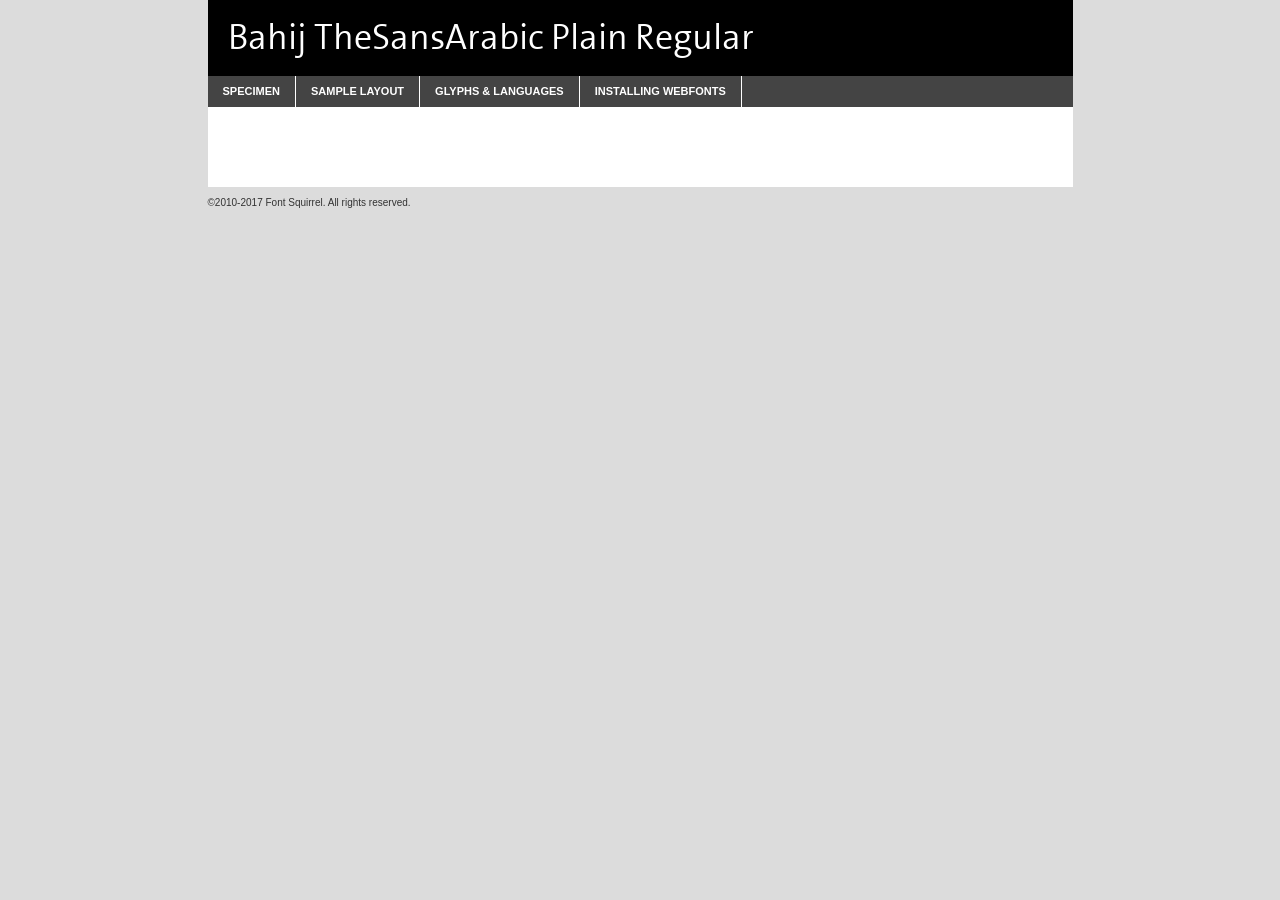
<file: fonts/bahij_thesansarabic-plain-demo.html>
<!DOCTYPE html PUBLIC "-//W3C//DTD XHTML 1.0 Transitional//EN"
        "http://www.w3.org/TR/xhtml1/DTD/xhtml1-transitional.dtd">

<html xmlns="http://www.w3.org/1999/xhtml" xml:lang="en" lang="en">
<head>
    <meta http-equiv="Content-Type" content="text/html; charset=utf-8"/>
    <script src="http://ajax.googleapis.com/ajax/libs/jquery/1.7.2/jquery.min.js" type="text/javascript" charset="utf-8"></script>
    <script type="text/javascript">
		(function($) {
			$.fn.easyTabs = function(option) {
				var param = jQuery.extend({ fadeSpeed: 'fast', defaultContent: 1, activeClass: 'active' }, option);
				$(this).each(function() {
					var thisId = '#' + this.id;
					if ( param.defaultContent == '' )
					{
						param.defaultContent = 1;
					}
					if ( typeof param.defaultContent == 'number' )
					{
						var defaultTab = $(thisId + ' .tabs li:eq(' + (param.defaultContent - 1) + ') a').attr('href').substr(1);
					}
					else
					{
						var defaultTab = param.defaultContent;
					}
					$(thisId + ' .tabs li a').each(function() {
						var tabToHide = $(this).attr('href').substr(1);
						$('#' + tabToHide).addClass('easytabs-tab-content');
					});
					hideAll();
					changeContent(defaultTab);

					function hideAll() {$(thisId + ' .easytabs-tab-content').hide();}

					function changeContent(tabId)
					{
						hideAll();
						$(thisId + ' .tabs li').removeClass(param.activeClass);
						$(thisId + ' .tabs li a[href=#' + tabId + ']').closest('li').addClass(param.activeClass);
						if ( param.fadeSpeed != 'none' )
						{
							$(thisId + ' #' + tabId).fadeIn(param.fadeSpeed);
						}
						else
						{
							$(thisId + ' #' + tabId).show();
						}
					}

					$(thisId + ' .tabs li').click(function() {
						var tabId = $(this).find('a').attr('href').substr(1);
						changeContent(tabId);
						return false;
					});
				});
			}
		})(jQuery);
    </script>
    <link rel="stylesheet" href="specimen_files/specimen_stylesheet.css" type="text/css" charset="utf-8"/>
    <link rel="stylesheet" href="stylesheet.css" type="text/css" charset="utf-8"/>

    <style type="text/css">
        		body {
			font-family: 'adobe_arabic';
        		}

            </style>

    <title>Bahij TheSansArabic Plain Regular Specimen</title>


    <script type="text/javascript" charset="utf-8">
		$(document).ready(function() {
			$('#container').easyTabs({ defaultContent: 1 });
		});
    </script>
</head>

<body>
<div id="container">
    <div id="header">
		Bahij TheSansArabic Plain Regular    </div>
    <ul class="tabs">
        <li><a href="#specimen">Specimen</a></li>
        <li><a href="#layout">Sample Layout</a></li>
		        <li><a href="#glyphs">Glyphs &amp; Languages</a></li>
        <li><a href="#installing">Installing Webfonts</a></li>

    </ul>

    <div id="main_content">


        <div id="specimen">

            <div class="section">
                <div class="grid12 firstcol">
                    <div class="huge">AaBb</div>
                </div>
            </div>

            <div class="section">
                <div class="glyph_range">A&#x200B;B&#x200b;C&#x200b;D&#x200b;E&#x200b;F&#x200b;G&#x200b;H&#x200b;I&#x200b;J&#x200b;K&#x200b;L&#x200b;M&#x200b;N&#x200b;O&#x200b;P&#x200b;Q&#x200b;R&#x200b;S&#x200b;T&#x200b;U&#x200b;V&#x200b;W&#x200b;X&#x200b;Y&#x200b;Z&#x200b;a&#x200b;b&#x200b;c&#x200b;d&#x200b;e&#x200b;f&#x200b;g&#x200b;h&#x200b;i&#x200b;j&#x200b;k&#x200b;l&#x200b;m&#x200b;n&#x200b;o&#x200b;p&#x200b;q&#x200b;r&#x200b;s&#x200b;t&#x200b;u&#x200b;v&#x200b;w&#x200b;x&#x200b;y&#x200b;z&#x200b;1&#x200b;2&#x200b;3&#x200b;4&#x200b;5&#x200b;6&#x200b;7&#x200b;8&#x200b;9&#x200b;0&#x200b;&amp;&#x200b;.&#x200b;,&#x200b;?&#x200b;!&#x200b;&#64;&#x200b;(&#x200b;)&#x200b;#&#x200b;$&#x200b;%&#x200b;*&#x200b;+&#x200b;-&#x200b;=&#x200b;:&#x200b;;</div>
            </div>
            <div class="section">
                <div class="grid12 firstcol">
                    <table class="sample_table">
                        <tr>
                            <td>10</td>
                            <td class="size10">abcdefghijklmnopqrstuvwxyzABCDEFGHIJKLMNOPQRSTUVWXYZ0123456789abcdefghijklmnopqrstuvwxyzABCDEFGHIJKLMNOPQRSTUVWXYZ0123456789abcdefghijklmnopqrstuvwxyzABCDEFGHIJKLMNOPQRSTUVWXYZ</td>
                        </tr>
                        <tr>
                            <td>11</td>
                            <td class="size11">abcdefghijklmnopqrstuvwxyzABCDEFGHIJKLMNOPQRSTUVWXYZ0123456789abcdefghijklmnopqrstuvwxyzABCDEFGHIJKLMNOPQRSTUVWXYZ0123456789abcdefghijklmnopqrstuvwxyzABCDEFGHIJKLMNOPQRSTUVWXYZ</td>
                        </tr>
                        <tr>
                            <td>12</td>
                            <td class="size12">abcdefghijklmnopqrstuvwxyzABCDEFGHIJKLMNOPQRSTUVWXYZ0123456789abcdefghijklmnopqrstuvwxyzABCDEFGHIJKLMNOPQRSTUVWXYZ0123456789abcdefghijklmnopqrstuvwxyzABCDEFGHIJKLMNOPQRSTUVWXYZ</td>
                        </tr>
                        <tr>
                            <td>13</td>
                            <td class="size13">abcdefghijklmnopqrstuvwxyzABCDEFGHIJKLMNOPQRSTUVWXYZ0123456789abcdefghijklmnopqrstuvwxyzABCDEFGHIJKLMNOPQRSTUVWXYZ0123456789abcdefghijklmnopqrstuvwxyzABCDEFGHIJKLMNOPQRSTUVWXYZ</td>
                        </tr>
                        <tr>
                            <td>14</td>
                            <td class="size14">abcdefghijklmnopqrstuvwxyzABCDEFGHIJKLMNOPQRSTUVWXYZ0123456789abcdefghijklmnopqrstuvwxyzABCDEFGHIJKLMNOPQRSTUVWXYZ0123456789abcdefghijklmnopqrstuvwxyzABCDEFGHIJKLMNOPQRSTUVWXYZ</td>
                        </tr>
                        <tr>
                            <td>16</td>
                            <td class="size16">abcdefghijklmnopqrstuvwxyzABCDEFGHIJKLMNOPQRSTUVWXYZ0123456789abcdefghijklmnopqrstuvwxyzABCDEFGHIJKLMNOPQRSTUVWXYZ</td>
                        </tr>
                        <tr>
                            <td>18</td>
                            <td class="size18">abcdefghijklmnopqrstuvwxyzABCDEFGHIJKLMNOPQRSTUVWXYZ0123456789abcdefghijklmnopqrstuvwxyzABCDEFGHIJKLMNOPQRSTUVWXYZ</td>
                        </tr>
                        <tr>
                            <td>20</td>
                            <td class="size20">abcdefghijklmnopqrstuvwxyzABCDEFGHIJKLMNOPQRSTUVWXYZ0123456789abcdefghijklmnopqrstuvwxyzABCDEFGHIJKLMNOPQRSTUVWXYZ</td>
                        </tr>
                        <tr>
                            <td>24</td>
                            <td class="size24">abcdefghijklmnopqrstuvwxyzABCDEFGHIJKLMNOPQRSTUVWXYZ0123456789abcdefghijklmnopqrstuvwxyzABCDEFGHIJKLMNOPQRSTUVWXYZ</td>
                        </tr>
                        <tr>
                            <td>30</td>
                            <td class="size30">abcdefghijklmnopqrstuvwxyzABCDEFGHIJKLMNOPQRSTUVWXYZ0123456789abcdefghijklmnopqrstuvwxyzABCDEFGHIJKLMNOPQRSTUVWXYZ</td>
                        </tr>
                        <tr>
                            <td>36</td>
                            <td class="size36">abcdefghijklmnopqrstuvwxyzABCDEFGHIJKLMNOPQRSTUVWXYZ0123456789abcdefghijklmnopqrstuvwxyzABCDEFGHIJKLMNOPQRSTUVWXYZ</td>
                        </tr>
                        <tr>
                            <td>48</td>
                            <td class="size48">abcdefghijklmnopqrstuvwxyzABCDEFGHIJKLMNOPQRSTUVWXYZ0123456789abcdefghijklmnopqrstuvwxyzABCDEFGHIJKLMNOPQRSTUVWXYZ</td>
                        </tr>
                        <tr>
                            <td>60</td>
                            <td class="size60">abcdefghijklmnopqrstuvwxyzABCDEFGHIJKLMNOPQRSTUVWXYZ0123456789abcdefghijklmnopqrstuvwxyzABCDEFGHIJKLMNOPQRSTUVWXYZ</td>
                        </tr>
                        <tr>
                            <td>72</td>
                            <td class="size72">abcdefghijklmnopqrstuvwxyzABCDEFGHIJKLMNOPQRSTUVWXYZ0123456789abcdefghijklmnopqrstuvwxyzABCDEFGHIJKLMNOPQRSTUVWXYZ</td>
                        </tr>
                        <tr>
                            <td>90</td>
                            <td class="size90">abcdefghijklmnopqrstuvwxyzABCDEFGHIJKLMNOPQRSTUVWXYZ0123456789abcdefghijklmnopqrstuvwxyzABCDEFGHIJKLMNOPQRSTUVWXYZ</td>
                        </tr>
                    </table>

                </div>

            </div>


            <div class="section" id="bodycomparison">


                <div id="xheight">
                    <div class="fontbody">&#x25FC;&#x25FC;&#x25FC;&#x25FC;&#x25FC;&#x25FC;&#x25FC;&#x25FC;&#x25FC;&#x25FC;&#x25FC;&#x25FC;&#x25FC;&#x25FC;&#x25FC;&#x25FC;&#x25FC;&#x25FC;&#x25FC;&#x25FC;&#x25FC;&#x25FC;&#x25FC;&#x25FC;&#x25FC;&#x25FC;&#x25FC;&#x25FC;&#x25FC;&#x25FC;&#x25FC;&#x25FC;&#x25FC;&#x25FC;&#x25FC;&#x25FC;&#x25FC;&#x25FC;&#x25FC;&#x25FC;&#x25FC;&#x25FC;&#x25FC;&#x25FC;&#x25FC;&#x25FC;&#x25FC;&#x25FC;&#x25FC;&#x25FC;&#x25FC;&#x25FC;&#x25FC;&#x25FC;&#x25FC;&#x25FC;&#x25FC;&#x25FC;&#x25FC;&#x25FC;&#x25FC;&#x25FC;&#x25FC;&#x25FC;&#x25FC;&#x25FC;&#x25FC;&#x25FC;&#x25FC;&#x25FC;&#x25FC;&#x25FC;&#x25FC;&#x25FC;&#x25FC;&#x25FC;&#x25FC;&#x25FC;&#x25FC;&#x25FC;&#x25FC;&#x25FC;&#x25FC;&#x25FC;&#x25FC;&#x25FC;&#x25FC;&#x25FC;&#x25FC;&#x25FC;&#x25FC;&#x25FC;&#x25FC;&#x25FC;&#x25FC;&#x25FC;&#x25FC;&#x25FC;&#x25FC;body</div>
                    <div class="arialbody">body</div>
                    <div class="verdanabody">body</div>
                    <div class="georgiabody">body</div>
                </div>
                <div class="fontbody" style="z-index:1">
                    body<span>Bahij TheSansArabic Plain Regular</span>
                </div>
                <div class="arialbody" style="z-index:1">
                    body<span>Arial</span>
                </div>
                <div class="verdanabody" style="z-index:1">
                    body<span>Verdana</span>
                </div>
                <div class="georgiabody" style="z-index:1">
                    body<span>Georgia</span>
                </div>


            </div>


            <div class="section psample psample_row1" id="">

                <div class="grid2 firstcol">
                    <p class="size10"><span>10.</span>Aenean lacinia bibendum nulla sed consectetur. Fusce dapibus, tellus ac cursus commodo, tortor mauris condimentum nibh, ut fermentum massa justo sit amet risus. Nullam id dolor id nibh ultricies vehicula ut id elit. Cum sociis natoque penatibus et magnis dis parturient montes, nascetur ridiculus mus. Nulla vitae elit libero, a pharetra augue.</p>

                </div>
                <div class="grid3">
                    <p class="size11"><span>11.</span>Aenean lacinia bibendum nulla sed consectetur. Fusce dapibus, tellus ac cursus commodo, tortor mauris condimentum nibh, ut fermentum massa justo sit amet risus. Nullam id dolor id nibh ultricies vehicula ut id elit. Cum sociis natoque penatibus et magnis dis parturient montes, nascetur ridiculus mus. Nulla vitae elit libero, a pharetra augue.</p>

                </div>
                <div class="grid3">
                    <p class="size12"><span>12.</span>Aenean lacinia bibendum nulla sed consectetur. Fusce dapibus, tellus ac cursus commodo, tortor mauris condimentum nibh, ut fermentum massa justo sit amet risus. Nullam id dolor id nibh ultricies vehicula ut id elit. Cum sociis natoque penatibus et magnis dis parturient montes, nascetur ridiculus mus. Nulla vitae elit libero, a pharetra augue.</p>

                </div>
                <div class="grid4">
                    <p class="size13"><span>13.</span>Aenean lacinia bibendum nulla sed consectetur. Fusce dapibus, tellus ac cursus commodo, tortor mauris condimentum nibh, ut fermentum massa justo sit amet risus. Nullam id dolor id nibh ultricies vehicula ut id elit. Cum sociis natoque penatibus et magnis dis parturient montes, nascetur ridiculus mus. Nulla vitae elit libero, a pharetra augue.</p>

                </div>
                <div class="white_blend"></div>

            </div>
            <div class="section psample psample_row2" id="">
                <div class="grid3 firstcol">
                    <p class="size14"><span>14.</span>Aenean lacinia bibendum nulla sed consectetur. Fusce dapibus, tellus ac cursus commodo, tortor mauris condimentum nibh, ut fermentum massa justo sit amet risus. Nullam id dolor id nibh ultricies vehicula ut id elit. Cum sociis natoque penatibus et magnis dis parturient montes, nascetur ridiculus mus. Nulla vitae elit libero, a pharetra augue.</p>

                </div>
                <div class="grid4">
                    <p class="size16"><span>16.</span>Aenean lacinia bibendum nulla sed consectetur. Fusce dapibus, tellus ac cursus commodo, tortor mauris condimentum nibh, ut fermentum massa justo sit amet risus. Nullam id dolor id nibh ultricies vehicula ut id elit. Cum sociis natoque penatibus et magnis dis parturient montes, nascetur ridiculus mus. Nulla vitae elit libero, a pharetra augue.</p>

                </div>
                <div class="grid5">
                    <p class="size18"><span>18.</span>Aenean lacinia bibendum nulla sed consectetur. Fusce dapibus, tellus ac cursus commodo, tortor mauris condimentum nibh, ut fermentum massa justo sit amet risus. Nullam id dolor id nibh ultricies vehicula ut id elit. Cum sociis natoque penatibus et magnis dis parturient montes, nascetur ridiculus mus. Nulla vitae elit libero, a pharetra augue.</p>

                </div>

                <div class="white_blend"></div>

            </div>

            <div class="section psample psample_row3" id="">
                <div class="grid5 firstcol">
                    <p class="size20"><span>20.</span>Aenean lacinia bibendum nulla sed consectetur. Fusce dapibus, tellus ac cursus commodo, tortor mauris condimentum nibh, ut fermentum massa justo sit amet risus. Nullam id dolor id nibh ultricies vehicula ut id elit. Cum sociis natoque penatibus et magnis dis parturient montes, nascetur ridiculus mus. Nulla vitae elit libero, a pharetra augue.</p>
                </div>
                <div class="grid7">
                    <p class="size24"><span>24.</span>Aenean lacinia bibendum nulla sed consectetur. Fusce dapibus, tellus ac cursus commodo, tortor mauris condimentum nibh, ut fermentum massa justo sit amet risus. Nullam id dolor id nibh ultricies vehicula ut id elit. Cum sociis natoque penatibus et magnis dis parturient montes, nascetur ridiculus mus. Nulla vitae elit libero, a pharetra augue.</p>
                </div>

                <div class="white_blend"></div>

            </div>

            <div class="section psample psample_row4" id="">
                <div class="grid12 firstcol">
                    <p class="size30"><span>30.</span>Aenean lacinia bibendum nulla sed consectetur. Fusce dapibus, tellus ac cursus commodo, tortor mauris condimentum nibh, ut fermentum massa justo sit amet risus. Nullam id dolor id nibh ultricies vehicula ut id elit. Cum sociis natoque penatibus et magnis dis parturient montes, nascetur ridiculus mus. Nulla vitae elit libero, a pharetra augue.</p>
                </div>
                <div class="white_blend"></div>

            </div>


            <div class="section psample psample_row1 fullreverse">
                <div class="grid2 firstcol">
                    <p class="size10"><span>10.</span>Aenean lacinia bibendum nulla sed consectetur. Fusce dapibus, tellus ac cursus commodo, tortor mauris condimentum nibh, ut fermentum massa justo sit amet risus. Nullam id dolor id nibh ultricies vehicula ut id elit. Cum sociis natoque penatibus et magnis dis parturient montes, nascetur ridiculus mus. Nulla vitae elit libero, a pharetra augue.</p>

                </div>
                <div class="grid3">
                    <p class="size11"><span>11.</span>Aenean lacinia bibendum nulla sed consectetur. Fusce dapibus, tellus ac cursus commodo, tortor mauris condimentum nibh, ut fermentum massa justo sit amet risus. Nullam id dolor id nibh ultricies vehicula ut id elit. Cum sociis natoque penatibus et magnis dis parturient montes, nascetur ridiculus mus. Nulla vitae elit libero, a pharetra augue.</p>

                </div>
                <div class="grid3">
                    <p class="size12"><span>12.</span>Aenean lacinia bibendum nulla sed consectetur. Fusce dapibus, tellus ac cursus commodo, tortor mauris condimentum nibh, ut fermentum massa justo sit amet risus. Nullam id dolor id nibh ultricies vehicula ut id elit. Cum sociis natoque penatibus et magnis dis parturient montes, nascetur ridiculus mus. Nulla vitae elit libero, a pharetra augue.</p>

                </div>
                <div class="grid4">
                    <p class="size13"><span>13.</span>Aenean lacinia bibendum nulla sed consectetur. Fusce dapibus, tellus ac cursus commodo, tortor mauris condimentum nibh, ut fermentum massa justo sit amet risus. Nullam id dolor id nibh ultricies vehicula ut id elit. Cum sociis natoque penatibus et magnis dis parturient montes, nascetur ridiculus mus. Nulla vitae elit libero, a pharetra augue.</p>

                </div>
                <div class="black_blend"></div>

            </div>

            <div class="section psample psample_row2 fullreverse">
                <div class="grid3 firstcol">
                    <p class="size14"><span>14.</span>Aenean lacinia bibendum nulla sed consectetur. Fusce dapibus, tellus ac cursus commodo, tortor mauris condimentum nibh, ut fermentum massa justo sit amet risus. Nullam id dolor id nibh ultricies vehicula ut id elit. Cum sociis natoque penatibus et magnis dis parturient montes, nascetur ridiculus mus. Nulla vitae elit libero, a pharetra augue.</p>

                </div>
                <div class="grid4">
                    <p class="size16"><span>16.</span>Aenean lacinia bibendum nulla sed consectetur. Fusce dapibus, tellus ac cursus commodo, tortor mauris condimentum nibh, ut fermentum massa justo sit amet risus. Nullam id dolor id nibh ultricies vehicula ut id elit. Cum sociis natoque penatibus et magnis dis parturient montes, nascetur ridiculus mus. Nulla vitae elit libero, a pharetra augue.</p>

                </div>
                <div class="grid5">
                    <p class="size18"><span>18.</span>Aenean lacinia bibendum nulla sed consectetur. Fusce dapibus, tellus ac cursus commodo, tortor mauris condimentum nibh, ut fermentum massa justo sit amet risus. Nullam id dolor id nibh ultricies vehicula ut id elit. Cum sociis natoque penatibus et magnis dis parturient montes, nascetur ridiculus mus. Nulla vitae elit libero, a pharetra augue.</p>

                </div>
                <div class="black_blend"></div>

            </div>

            <div class="section psample fullreverse psample_row3" id="">
                <div class="grid5 firstcol">
                    <p class="size20"><span>20.</span>Aenean lacinia bibendum nulla sed consectetur. Fusce dapibus, tellus ac cursus commodo, tortor mauris condimentum nibh, ut fermentum massa justo sit amet risus. Nullam id dolor id nibh ultricies vehicula ut id elit. Cum sociis natoque penatibus et magnis dis parturient montes, nascetur ridiculus mus. Nulla vitae elit libero, a pharetra augue.</p>
                </div>
                <div class="grid7">
                    <p class="size24"><span>24.</span>Aenean lacinia bibendum nulla sed consectetur. Fusce dapibus, tellus ac cursus commodo, tortor mauris condimentum nibh, ut fermentum massa justo sit amet risus. Nullam id dolor id nibh ultricies vehicula ut id elit. Cum sociis natoque penatibus et magnis dis parturient montes, nascetur ridiculus mus. Nulla vitae elit libero, a pharetra augue.</p>
                </div>

                <div class="black_blend"></div>

            </div>

            <div class="section psample fullreverse psample_row4" id="" style="border-bottom: 20px #000 solid;">
                <div class="grid12 firstcol">
                    <p class="size30"><span>30.</span>Aenean lacinia bibendum nulla sed consectetur. Fusce dapibus, tellus ac cursus commodo, tortor mauris condimentum nibh, ut fermentum massa justo sit amet risus. Nullam id dolor id nibh ultricies vehicula ut id elit. Cum sociis natoque penatibus et magnis dis parturient montes, nascetur ridiculus mus. Nulla vitae elit libero, a pharetra augue.</p>
                </div>
                <div class="black_blend"></div>

            </div>


        </div>

        <div id="layout">

            <div class="section">

                <div class="grid12 firstcol">
                    <h1>Lorem Ipsum Dolor</h1>
                    <h2>Etiam porta sem malesuada magna mollis euismod</h2>

                    <p class="byline">By <a href="#link">Aenean Lacinia</a></p>
                </div>
            </div>
            <div class="section">
                <div class="grid8 firstcol">
                    <p class="large">Donec sed odio dui. Morbi leo risus, porta ac consectetur ac, vestibulum at eros. Fusce dapibus, tellus ac cursus commodo, tortor mauris condimentum nibh, ut fermentum massa justo sit amet risus. </p>


                    <h3>Pellentesque ornare sem</h3>

                    <p>Maecenas sed diam eget risus varius blandit sit amet non magna. Maecenas faucibus mollis interdum. Donec ullamcorper nulla non metus auctor fringilla. Nullam id dolor id nibh ultricies vehicula ut id elit. Nullam id dolor id nibh ultricies vehicula ut id elit. </p>

                    <p>Aenean eu leo quam. Pellentesque ornare sem lacinia quam venenatis vestibulum. Lorem ipsum dolor sit amet, consectetur adipiscing elit. Cum sociis natoque penatibus et magnis dis parturient montes, nascetur ridiculus mus. </p>

                    <p>Nulla vitae elit libero, a pharetra augue. Praesent commodo cursus magna, vel scelerisque nisl consectetur et. Aenean lacinia bibendum nulla sed consectetur. </p>

                    <p>Nullam quis risus eget urna mollis ornare vel eu leo. Nullam quis risus eget urna mollis ornare vel eu leo. Maecenas sed diam eget risus varius blandit sit amet non magna. Donec ullamcorper nulla non metus auctor fringilla. </p>

                    <h3>Cras mattis consectetur</h3>

                    <p>Aenean eu leo quam. Pellentesque ornare sem lacinia quam venenatis vestibulum. Aenean lacinia bibendum nulla sed consectetur. Integer posuere erat a ante venenatis dapibus posuere velit aliquet. Cras mattis consectetur purus sit amet fermentum. </p>

                    <p>Nullam id dolor id nibh ultricies vehicula ut id elit. Nullam quis risus eget urna mollis ornare vel eu leo. Cras mattis consectetur purus sit amet fermentum.</p>
                </div>

                <div class="grid4 sidebar">

                    <div class="box reverse">
                        <p class="last">Nullam quis risus eget urna mollis ornare vel eu leo. Donec ullamcorper nulla non metus auctor fringilla. Cras mattis consectetur purus sit amet fermentum. Sed posuere consectetur est at lobortis. Lorem ipsum dolor sit amet, consectetur adipiscing elit. </p>
                    </div>

                    <p class="caption">Maecenas sed diam eget risus varius.</p>

                    <p>Vestibulum id ligula porta felis euismod semper. Integer posuere erat a ante venenatis dapibus posuere velit aliquet. Vestibulum id ligula porta felis euismod semper. Sed posuere consectetur est at lobortis. Maecenas sed diam eget risus varius blandit sit amet non magna. Fusce dapibus, tellus ac cursus commodo, tortor mauris condimentum nibh, ut fermentum massa justo sit amet risus. </p>


                    <p>Duis mollis, est non commodo luctus, nisi erat porttitor ligula, eget lacinia odio sem nec elit. Aenean lacinia bibendum nulla sed consectetur. Vivamus sagittis lacus vel augue laoreet rutrum faucibus dolor auctor. Aenean lacinia bibendum nulla sed consectetur. Nullam quis risus eget urna mollis ornare vel eu leo. </p>

                    <p>Praesent commodo cursus magna, vel scelerisque nisl consectetur et. Donec ullamcorper nulla non metus auctor fringilla. Maecenas faucibus mollis interdum. Fusce dapibus, tellus ac cursus commodo, tortor mauris condimentum nibh, ut fermentum massa justo sit amet risus. </p>

                </div>
            </div>

        </div>


		

        <div id="glyphs">
            <div class="section">
                <div class="grid12 firstcol">

                    <h1>Language Support</h1>
                    <p>The subset of Bahij TheSansArabic Plain Regular in this kit supports the following languages:<br/>

						Albanian, Basque, Breton, Chamorro, Danish, Dutch, English, Faroese, Finnish, French, Frisian, Galician, German, Icelandic, Italian, Malagasy, Norwegian, Portuguese, Spanish, Alsatian, Aragonese, Arapaho, Arrernte, Asturian, Aymara, Bislama, Cebuano, Corsican, Fijian, French_creole, Genoese, Gilbertese, Greenlandic, Haitian_creole, Hiligaynon, Hmong, Hopi, Ibanag, Iloko_ilokano, Indonesian, Interglossa_glosa, Interlingua, Irish_gaelic, Jerriais, Lojban, Lombard, Luxembourgeois, Manx, Mohawk, Norfolk_pitcairnese, Occitan, Oromo, Pangasinan, Papiamento, Piedmontese, Potawatomi, Rhaeto-romance, Romansh, Rotokas, Sami_lule, Samoan, Sardinian, Scots_gaelic, Seychelles_creole, Shona, Sicilian, Somali, Southern_ndebele, Swahili, Swati_swazi, Tagalog_filipino_pilipino, Tetum, Tok_pisin, Uyghur_latinized, Volapuk, Walloon, Warlpiri, Xhosa, Yapese, Zulu, Latinbasic, Ubasic, Demo                    </p>
                    <h1>Glyph Chart</h1>
                    <p>The subset of Bahij TheSansArabic Plain Regular in this kit includes all the glyphs listed below. Unicode entities are included above each glyph to help you insert individual characters into your layout.</p>
                    <div id="glyph_chart">

																				                                <div><p>&amp;#32;</p>&#32;</div>
																				                                <div><p>&amp;#33;</p>&#33;</div>
																				                                <div><p>&amp;#34;</p>&#34;</div>
																				                                <div><p>&amp;#35;</p>&#35;</div>
																				                                <div><p>&amp;#36;</p>&#36;</div>
																				                                <div><p>&amp;#37;</p>&#37;</div>
																				                                <div><p>&amp;#38;</p>&#38;</div>
																				                                <div><p>&amp;#39;</p>&#39;</div>
																				                                <div><p>&amp;#40;</p>&#40;</div>
																				                                <div><p>&amp;#41;</p>&#41;</div>
																				                                <div><p>&amp;#42;</p>&#42;</div>
																				                                <div><p>&amp;#43;</p>&#43;</div>
																				                                <div><p>&amp;#44;</p>&#44;</div>
																				                                <div><p>&amp;#45;</p>&#45;</div>
																				                                <div><p>&amp;#46;</p>&#46;</div>
																				                                <div><p>&amp;#47;</p>&#47;</div>
																				                                <div><p>&amp;#48;</p>&#48;</div>
																				                                <div><p>&amp;#49;</p>&#49;</div>
																				                                <div><p>&amp;#50;</p>&#50;</div>
																				                                <div><p>&amp;#51;</p>&#51;</div>
																				                                <div><p>&amp;#52;</p>&#52;</div>
																				                                <div><p>&amp;#53;</p>&#53;</div>
																				                                <div><p>&amp;#54;</p>&#54;</div>
																				                                <div><p>&amp;#55;</p>&#55;</div>
																				                                <div><p>&amp;#56;</p>&#56;</div>
																				                                <div><p>&amp;#57;</p>&#57;</div>
																				                                <div><p>&amp;#58;</p>&#58;</div>
																				                                <div><p>&amp;#59;</p>&#59;</div>
																				                                <div><p>&amp;#60;</p>&#60;</div>
																				                                <div><p>&amp;#61;</p>&#61;</div>
																				                                <div><p>&amp;#62;</p>&#62;</div>
																				                                <div><p>&amp;#63;</p>&#63;</div>
																				                                <div><p>&amp;#64;</p>&#64;</div>
																				                                <div><p>&amp;#65;</p>&#65;</div>
																				                                <div><p>&amp;#66;</p>&#66;</div>
																				                                <div><p>&amp;#67;</p>&#67;</div>
																				                                <div><p>&amp;#68;</p>&#68;</div>
																				                                <div><p>&amp;#69;</p>&#69;</div>
																				                                <div><p>&amp;#70;</p>&#70;</div>
																				                                <div><p>&amp;#71;</p>&#71;</div>
																				                                <div><p>&amp;#72;</p>&#72;</div>
																				                                <div><p>&amp;#73;</p>&#73;</div>
																				                                <div><p>&amp;#74;</p>&#74;</div>
																				                                <div><p>&amp;#75;</p>&#75;</div>
																				                                <div><p>&amp;#76;</p>&#76;</div>
																				                                <div><p>&amp;#77;</p>&#77;</div>
																				                                <div><p>&amp;#78;</p>&#78;</div>
																				                                <div><p>&amp;#79;</p>&#79;</div>
																				                                <div><p>&amp;#80;</p>&#80;</div>
																				                                <div><p>&amp;#81;</p>&#81;</div>
																				                                <div><p>&amp;#82;</p>&#82;</div>
																				                                <div><p>&amp;#83;</p>&#83;</div>
																				                                <div><p>&amp;#84;</p>&#84;</div>
																				                                <div><p>&amp;#85;</p>&#85;</div>
																				                                <div><p>&amp;#86;</p>&#86;</div>
																				                                <div><p>&amp;#87;</p>&#87;</div>
																				                                <div><p>&amp;#88;</p>&#88;</div>
																				                                <div><p>&amp;#89;</p>&#89;</div>
																				                                <div><p>&amp;#90;</p>&#90;</div>
																				                                <div><p>&amp;#91;</p>&#91;</div>
																				                                <div><p>&amp;#92;</p>&#92;</div>
																				                                <div><p>&amp;#93;</p>&#93;</div>
																				                                <div><p>&amp;#94;</p>&#94;</div>
																				                                <div><p>&amp;#95;</p>&#95;</div>
																				                                <div><p>&amp;#96;</p>&#96;</div>
																				                                <div><p>&amp;#97;</p>&#97;</div>
																				                                <div><p>&amp;#98;</p>&#98;</div>
																				                                <div><p>&amp;#99;</p>&#99;</div>
																				                                <div><p>&amp;#100;</p>&#100;</div>
																				                                <div><p>&amp;#101;</p>&#101;</div>
																				                                <div><p>&amp;#102;</p>&#102;</div>
																				                                <div><p>&amp;#103;</p>&#103;</div>
																				                                <div><p>&amp;#104;</p>&#104;</div>
																				                                <div><p>&amp;#105;</p>&#105;</div>
																				                                <div><p>&amp;#106;</p>&#106;</div>
																				                                <div><p>&amp;#107;</p>&#107;</div>
																				                                <div><p>&amp;#108;</p>&#108;</div>
																				                                <div><p>&amp;#109;</p>&#109;</div>
																				                                <div><p>&amp;#110;</p>&#110;</div>
																				                                <div><p>&amp;#111;</p>&#111;</div>
																				                                <div><p>&amp;#112;</p>&#112;</div>
																				                                <div><p>&amp;#113;</p>&#113;</div>
																				                                <div><p>&amp;#114;</p>&#114;</div>
																				                                <div><p>&amp;#115;</p>&#115;</div>
																				                                <div><p>&amp;#116;</p>&#116;</div>
																				                                <div><p>&amp;#117;</p>&#117;</div>
																				                                <div><p>&amp;#118;</p>&#118;</div>
																				                                <div><p>&amp;#119;</p>&#119;</div>
																				                                <div><p>&amp;#120;</p>&#120;</div>
																				                                <div><p>&amp;#121;</p>&#121;</div>
																				                                <div><p>&amp;#122;</p>&#122;</div>
																				                                <div><p>&amp;#123;</p>&#123;</div>
																				                                <div><p>&amp;#124;</p>&#124;</div>
																				                                <div><p>&amp;#125;</p>&#125;</div>
																				                                <div><p>&amp;#126;</p>&#126;</div>
																				                                <div><p>&amp;#160;</p>&#160;</div>
																				                                <div><p>&amp;#161;</p>&#161;</div>
																				                                <div><p>&amp;#162;</p>&#162;</div>
																				                                <div><p>&amp;#163;</p>&#163;</div>
																				                                <div><p>&amp;#164;</p>&#164;</div>
																				                                <div><p>&amp;#165;</p>&#165;</div>
																				                                <div><p>&amp;#166;</p>&#166;</div>
																				                                <div><p>&amp;#167;</p>&#167;</div>
																				                                <div><p>&amp;#168;</p>&#168;</div>
																				                                <div><p>&amp;#169;</p>&#169;</div>
																				                                <div><p>&amp;#170;</p>&#170;</div>
																				                                <div><p>&amp;#171;</p>&#171;</div>
																				                                <div><p>&amp;#172;</p>&#172;</div>
																				                                <div><p>&amp;#173;</p>&#173;</div>
																				                                <div><p>&amp;#174;</p>&#174;</div>
																				                                <div><p>&amp;#175;</p>&#175;</div>
																				                                <div><p>&amp;#176;</p>&#176;</div>
																				                                <div><p>&amp;#177;</p>&#177;</div>
																				                                <div><p>&amp;#178;</p>&#178;</div>
																				                                <div><p>&amp;#179;</p>&#179;</div>
																				                                <div><p>&amp;#180;</p>&#180;</div>
																				                                <div><p>&amp;#181;</p>&#181;</div>
																				                                <div><p>&amp;#182;</p>&#182;</div>
																				                                <div><p>&amp;#183;</p>&#183;</div>
																				                                <div><p>&amp;#184;</p>&#184;</div>
																				                                <div><p>&amp;#185;</p>&#185;</div>
																				                                <div><p>&amp;#186;</p>&#186;</div>
																				                                <div><p>&amp;#187;</p>&#187;</div>
																				                                <div><p>&amp;#188;</p>&#188;</div>
																				                                <div><p>&amp;#189;</p>&#189;</div>
																				                                <div><p>&amp;#190;</p>&#190;</div>
																				                                <div><p>&amp;#191;</p>&#191;</div>
																				                                <div><p>&amp;#192;</p>&#192;</div>
																				                                <div><p>&amp;#193;</p>&#193;</div>
																				                                <div><p>&amp;#194;</p>&#194;</div>
																				                                <div><p>&amp;#195;</p>&#195;</div>
																				                                <div><p>&amp;#196;</p>&#196;</div>
																				                                <div><p>&amp;#197;</p>&#197;</div>
																				                                <div><p>&amp;#198;</p>&#198;</div>
																				                                <div><p>&amp;#199;</p>&#199;</div>
																				                                <div><p>&amp;#200;</p>&#200;</div>
																				                                <div><p>&amp;#201;</p>&#201;</div>
																				                                <div><p>&amp;#202;</p>&#202;</div>
																				                                <div><p>&amp;#203;</p>&#203;</div>
																				                                <div><p>&amp;#204;</p>&#204;</div>
																				                                <div><p>&amp;#205;</p>&#205;</div>
																				                                <div><p>&amp;#206;</p>&#206;</div>
																				                                <div><p>&amp;#207;</p>&#207;</div>
																				                                <div><p>&amp;#208;</p>&#208;</div>
																				                                <div><p>&amp;#209;</p>&#209;</div>
																				                                <div><p>&amp;#210;</p>&#210;</div>
																				                                <div><p>&amp;#211;</p>&#211;</div>
																				                                <div><p>&amp;#212;</p>&#212;</div>
																				                                <div><p>&amp;#213;</p>&#213;</div>
																				                                <div><p>&amp;#214;</p>&#214;</div>
																				                                <div><p>&amp;#215;</p>&#215;</div>
																				                                <div><p>&amp;#216;</p>&#216;</div>
																				                                <div><p>&amp;#217;</p>&#217;</div>
																				                                <div><p>&amp;#218;</p>&#218;</div>
																				                                <div><p>&amp;#219;</p>&#219;</div>
																				                                <div><p>&amp;#220;</p>&#220;</div>
																				                                <div><p>&amp;#221;</p>&#221;</div>
																				                                <div><p>&amp;#222;</p>&#222;</div>
																				                                <div><p>&amp;#223;</p>&#223;</div>
																				                                <div><p>&amp;#224;</p>&#224;</div>
																				                                <div><p>&amp;#225;</p>&#225;</div>
																				                                <div><p>&amp;#226;</p>&#226;</div>
																				                                <div><p>&amp;#227;</p>&#227;</div>
																				                                <div><p>&amp;#228;</p>&#228;</div>
																				                                <div><p>&amp;#229;</p>&#229;</div>
																				                                <div><p>&amp;#230;</p>&#230;</div>
																				                                <div><p>&amp;#231;</p>&#231;</div>
																				                                <div><p>&amp;#232;</p>&#232;</div>
																				                                <div><p>&amp;#233;</p>&#233;</div>
																				                                <div><p>&amp;#234;</p>&#234;</div>
																				                                <div><p>&amp;#235;</p>&#235;</div>
																				                                <div><p>&amp;#236;</p>&#236;</div>
																				                                <div><p>&amp;#237;</p>&#237;</div>
																				                                <div><p>&amp;#238;</p>&#238;</div>
																				                                <div><p>&amp;#239;</p>&#239;</div>
																				                                <div><p>&amp;#240;</p>&#240;</div>
																				                                <div><p>&amp;#241;</p>&#241;</div>
																				                                <div><p>&amp;#242;</p>&#242;</div>
																				                                <div><p>&amp;#243;</p>&#243;</div>
																				                                <div><p>&amp;#244;</p>&#244;</div>
																				                                <div><p>&amp;#245;</p>&#245;</div>
																				                                <div><p>&amp;#246;</p>&#246;</div>
																				                                <div><p>&amp;#247;</p>&#247;</div>
																				                                <div><p>&amp;#248;</p>&#248;</div>
																				                                <div><p>&amp;#249;</p>&#249;</div>
																				                                <div><p>&amp;#250;</p>&#250;</div>
																				                                <div><p>&amp;#251;</p>&#251;</div>
																				                                <div><p>&amp;#252;</p>&#252;</div>
																				                                <div><p>&amp;#253;</p>&#253;</div>
																				                                <div><p>&amp;#254;</p>&#254;</div>
																				                                <div><p>&amp;#255;</p>&#255;</div>
																				                                <div><p>&amp;#338;</p>&#338;</div>
																				                                <div><p>&amp;#339;</p>&#339;</div>
																				                                <div><p>&amp;#376;</p>&#376;</div>
																				                                <div><p>&amp;#710;</p>&#710;</div>
																				                                <div><p>&amp;#732;</p>&#732;</div>
																				                                <div><p>&amp;#8192;</p>&#8192;</div>
																				                                <div><p>&amp;#8193;</p>&#8193;</div>
																				                                <div><p>&amp;#8194;</p>&#8194;</div>
																				                                <div><p>&amp;#8195;</p>&#8195;</div>
																				                                <div><p>&amp;#8196;</p>&#8196;</div>
																				                                <div><p>&amp;#8197;</p>&#8197;</div>
																				                                <div><p>&amp;#8198;</p>&#8198;</div>
																				                                <div><p>&amp;#8199;</p>&#8199;</div>
																				                                <div><p>&amp;#8200;</p>&#8200;</div>
																				                                <div><p>&amp;#8201;</p>&#8201;</div>
																				                                <div><p>&amp;#8202;</p>&#8202;</div>
																				                                <div><p>&amp;#8208;</p>&#8208;</div>
																				                                <div><p>&amp;#8209;</p>&#8209;</div>
																				                                <div><p>&amp;#8210;</p>&#8210;</div>
																				                                <div><p>&amp;#8211;</p>&#8211;</div>
																				                                <div><p>&amp;#8212;</p>&#8212;</div>
																				                                <div><p>&amp;#8216;</p>&#8216;</div>
																				                                <div><p>&amp;#8217;</p>&#8217;</div>
																				                                <div><p>&amp;#8218;</p>&#8218;</div>
																				                                <div><p>&amp;#8220;</p>&#8220;</div>
																				                                <div><p>&amp;#8221;</p>&#8221;</div>
																				                                <div><p>&amp;#8222;</p>&#8222;</div>
																				                                <div><p>&amp;#8226;</p>&#8226;</div>
																				                                <div><p>&amp;#8230;</p>&#8230;</div>
																				                                <div><p>&amp;#8239;</p>&#8239;</div>
																				                                <div><p>&amp;#8249;</p>&#8249;</div>
																				                                <div><p>&amp;#8250;</p>&#8250;</div>
																				                                <div><p>&amp;#8287;</p>&#8287;</div>
																				                                <div><p>&amp;#8364;</p>&#8364;</div>
																				                                <div><p>&amp;#8482;</p>&#8482;</div>
																				                                <div><p>&amp;#9724;</p>&#9724;</div>
																				                                <div><p>&amp;#64257;</p>&#64257;</div>
																				                                <div><p>&amp;#64258;</p>&#64258;</div>
																																																										                    </div>
                </div>


            </div>
        </div>


        <div id="specs">

        </div>

        <div id="installing">
            <div class="section">
                <div class="grid7 firstcol">
                    <h1>Installing Webfonts</h1>

                    <p>Webfonts are supported by all major browser platforms but not all in the same way. There are currently four different font formats that must be included in order to target all browsers. This includes TTF, WOFF, EOT and SVG.</p>

                    <h2>1. Upload your webfonts</h2>
                    <p>You must upload your webfont kit to your website. They should be in or near the same directory as your CSS files.</p>

                    <h2>2. Include the webfont stylesheet</h2>
                    <p>A special CSS @font-face declaration helps the various browsers select the appropriate font it needs without causing you a bunch of headaches. Learn more about this syntax by reading the <a href="https://www.fontspring.com/blog/further-hardening-of-the-bulletproof-syntax">Fontspring blog post</a> about it. The code for it is as follows:</p>


                    <code>
                        @font-face{
                        font-family: 'MyWebFont';
                        src: url('WebFont.eot');
                        src: url('WebFont.eot?#iefix') format('embedded-opentype'),
                        url('WebFont.woff') format('woff'),
                        url('WebFont.ttf') format('truetype'),
                        url('WebFont.svg#webfont') format('svg');
                        }
                    </code>

                    <p>We've already gone ahead and generated the code for you. All you have to do is link to the stylesheet in your HTML, like this:</p>
                    <code>&lt;link rel=&quot;stylesheet&quot; href=&quot;stylesheet.css&quot; type=&quot;text/css&quot; charset=&quot;utf-8&quot; /&gt;</code>

                    <h2>3. Modify your own stylesheet</h2>
                    <p>To take advantage of your new fonts, you must tell your stylesheet to use them. Look at the original @font-face declaration above and find the property called "font-family." The name linked there will be what you use to reference the font. Prepend that webfont name to the font stack in the "font-family" property, inside the selector you want to change. For example:</p>
                    <code>p { font-family: 'WebFont', Arial, sans-serif; }</code>

                    <h2>4. Test</h2>
                    <p>Getting webfonts to work cross-browser <em>can</em> be tricky. Use the information in the sidebar to help you if you find that fonts aren't loading in a particular browser.</p>
                </div>

                <div class="grid5 sidebar">
                    <div class="box">
                        <h2>Troubleshooting<br/>Font-Face Problems</h2>
                        <p>Having trouble getting your webfonts to load in your new website? Here are some tips to sort out what might be the problem.</p>

                        <h3>Fonts not showing in any browser</h3>

                        <p>This sounds like you need to work on the plumbing. You either did not upload the fonts to the correct directory, or you did not link the fonts properly in the CSS. If you've confirmed that all this is correct and you still have a problem, take a look at your .htaccess file and see if requests are getting intercepted.</p>

                        <h3>Fonts not loading in iPhone or iPad</h3>

                        <p>The most common problem here is that you are serving the fonts from an IIS server. IIS refuses to serve files that have unknown MIME types. If that is the case, you must set the MIME type for SVG to "image/svg+xml" in the server settings. Follow these instructions from Microsoft if you need help.</p>

                        <h3>Fonts not loading in Firefox</h3>

                        <p>The primary reason for this failure? You are still using a version Firefox older than 3.5. So upgrade already! If that isn't it, then you are very likely serving fonts from a different domain. Firefox requires that all font assets be served from the same domain. Lastly it is possible that you need to add WOFF to your list of MIME types (if you are serving via IIS.)</p>

                        <h3>Fonts not loading in IE</h3>

                        <p>Are you looking at Internet Explorer on an actual Windows machine or are you cheating by using a service like Adobe BrowserLab? Many of these screenshot services do not render @font-face for IE. Best to test it on a real machine.</p>

                        <h3>Fonts not loading in IE9</h3>

                        <p>IE9, like Firefox, requires that fonts be served from the same domain as the website. Make sure that is the case.</p>
                    </div>
                </div>
            </div>

        </div>

    </div>
    <div id="footer">
        <p>&copy;2010-2017 Font Squirrel. All rights reserved.</p>
    </div>
</div>
</body>
</html>
</file>
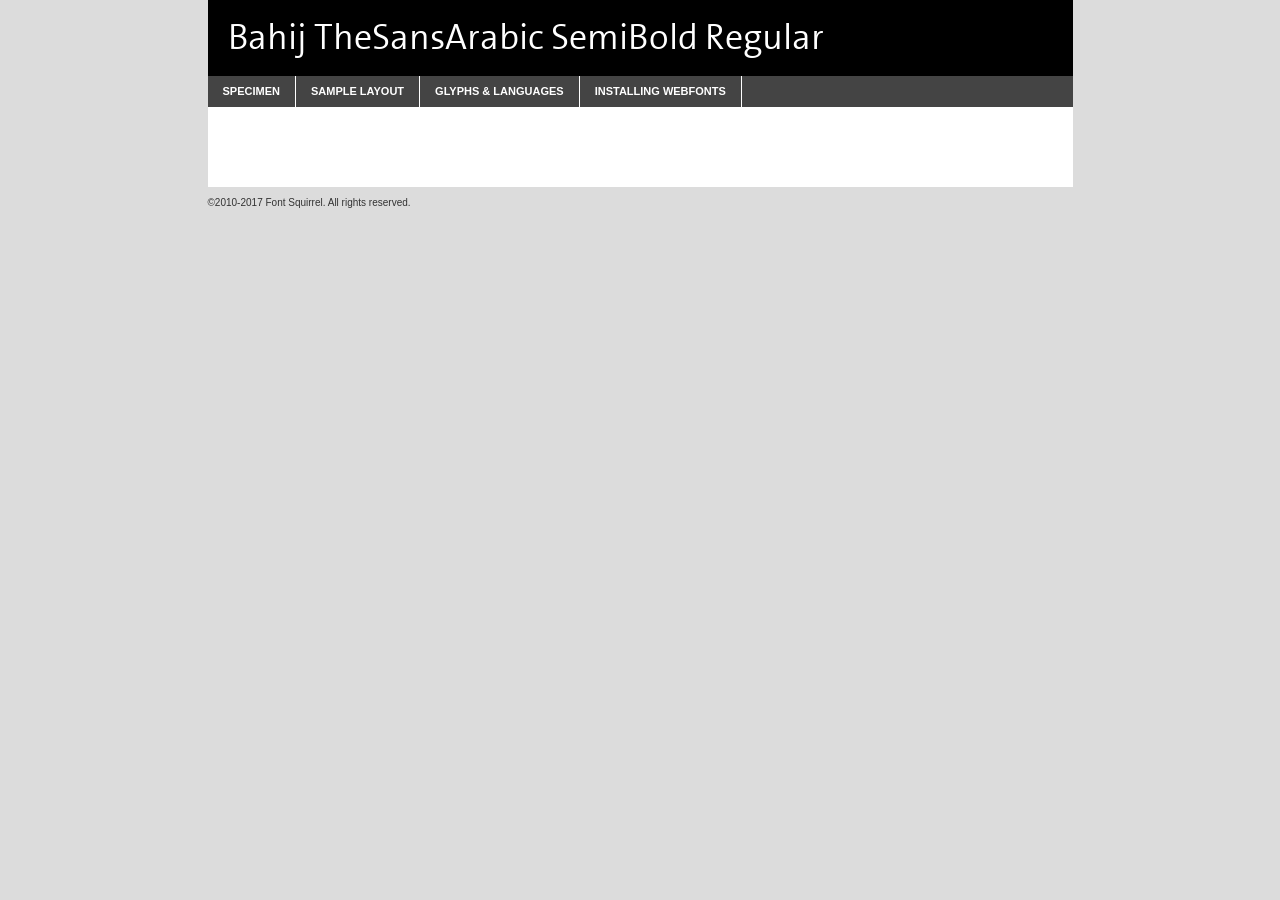
<file: fonts/bahij_thesansarabic-semibold-demo.html>
<!DOCTYPE html PUBLIC "-//W3C//DTD XHTML 1.0 Transitional//EN"
        "http://www.w3.org/TR/xhtml1/DTD/xhtml1-transitional.dtd">

<html xmlns="http://www.w3.org/1999/xhtml" xml:lang="en" lang="en">
<head>
    <meta http-equiv="Content-Type" content="text/html; charset=utf-8"/>
    <script src="http://ajax.googleapis.com/ajax/libs/jquery/1.7.2/jquery.min.js" type="text/javascript" charset="utf-8"></script>
    <script type="text/javascript">
		(function($) {
			$.fn.easyTabs = function(option) {
				var param = jQuery.extend({ fadeSpeed: 'fast', defaultContent: 1, activeClass: 'active' }, option);
				$(this).each(function() {
					var thisId = '#' + this.id;
					if ( param.defaultContent == '' )
					{
						param.defaultContent = 1;
					}
					if ( typeof param.defaultContent == 'number' )
					{
						var defaultTab = $(thisId + ' .tabs li:eq(' + (param.defaultContent - 1) + ') a').attr('href').substr(1);
					}
					else
					{
						var defaultTab = param.defaultContent;
					}
					$(thisId + ' .tabs li a').each(function() {
						var tabToHide = $(this).attr('href').substr(1);
						$('#' + tabToHide).addClass('easytabs-tab-content');
					});
					hideAll();
					changeContent(defaultTab);

					function hideAll() {$(thisId + ' .easytabs-tab-content').hide();}

					function changeContent(tabId)
					{
						hideAll();
						$(thisId + ' .tabs li').removeClass(param.activeClass);
						$(thisId + ' .tabs li a[href=#' + tabId + ']').closest('li').addClass(param.activeClass);
						if ( param.fadeSpeed != 'none' )
						{
							$(thisId + ' #' + tabId).fadeIn(param.fadeSpeed);
						}
						else
						{
							$(thisId + ' #' + tabId).show();
						}
					}

					$(thisId + ' .tabs li').click(function() {
						var tabId = $(this).find('a').attr('href').substr(1);
						changeContent(tabId);
						return false;
					});
				});
			}
		})(jQuery);
    </script>
    <link rel="stylesheet" href="specimen_files/specimen_stylesheet.css" type="text/css" charset="utf-8"/>
    <link rel="stylesheet" href="stylesheet.css" type="text/css" charset="utf-8"/>

    <style type="text/css">
        		body {
			font-family: 'adobe_arabic';
        		}

            </style>

    <title>Bahij TheSansArabic SemiBold Regular Specimen</title>


    <script type="text/javascript" charset="utf-8">
		$(document).ready(function() {
			$('#container').easyTabs({ defaultContent: 1 });
		});
    </script>
</head>

<body>
<div id="container">
    <div id="header">
		Bahij TheSansArabic SemiBold Regular    </div>
    <ul class="tabs">
        <li><a href="#specimen">Specimen</a></li>
        <li><a href="#layout">Sample Layout</a></li>
		        <li><a href="#glyphs">Glyphs &amp; Languages</a></li>
        <li><a href="#installing">Installing Webfonts</a></li>

    </ul>

    <div id="main_content">


        <div id="specimen">

            <div class="section">
                <div class="grid12 firstcol">
                    <div class="huge">AaBb</div>
                </div>
            </div>

            <div class="section">
                <div class="glyph_range">A&#x200B;B&#x200b;C&#x200b;D&#x200b;E&#x200b;F&#x200b;G&#x200b;H&#x200b;I&#x200b;J&#x200b;K&#x200b;L&#x200b;M&#x200b;N&#x200b;O&#x200b;P&#x200b;Q&#x200b;R&#x200b;S&#x200b;T&#x200b;U&#x200b;V&#x200b;W&#x200b;X&#x200b;Y&#x200b;Z&#x200b;a&#x200b;b&#x200b;c&#x200b;d&#x200b;e&#x200b;f&#x200b;g&#x200b;h&#x200b;i&#x200b;j&#x200b;k&#x200b;l&#x200b;m&#x200b;n&#x200b;o&#x200b;p&#x200b;q&#x200b;r&#x200b;s&#x200b;t&#x200b;u&#x200b;v&#x200b;w&#x200b;x&#x200b;y&#x200b;z&#x200b;1&#x200b;2&#x200b;3&#x200b;4&#x200b;5&#x200b;6&#x200b;7&#x200b;8&#x200b;9&#x200b;0&#x200b;&amp;&#x200b;.&#x200b;,&#x200b;?&#x200b;!&#x200b;&#64;&#x200b;(&#x200b;)&#x200b;#&#x200b;$&#x200b;%&#x200b;*&#x200b;+&#x200b;-&#x200b;=&#x200b;:&#x200b;;</div>
            </div>
            <div class="section">
                <div class="grid12 firstcol">
                    <table class="sample_table">
                        <tr>
                            <td>10</td>
                            <td class="size10">abcdefghijklmnopqrstuvwxyzABCDEFGHIJKLMNOPQRSTUVWXYZ0123456789abcdefghijklmnopqrstuvwxyzABCDEFGHIJKLMNOPQRSTUVWXYZ0123456789abcdefghijklmnopqrstuvwxyzABCDEFGHIJKLMNOPQRSTUVWXYZ</td>
                        </tr>
                        <tr>
                            <td>11</td>
                            <td class="size11">abcdefghijklmnopqrstuvwxyzABCDEFGHIJKLMNOPQRSTUVWXYZ0123456789abcdefghijklmnopqrstuvwxyzABCDEFGHIJKLMNOPQRSTUVWXYZ0123456789abcdefghijklmnopqrstuvwxyzABCDEFGHIJKLMNOPQRSTUVWXYZ</td>
                        </tr>
                        <tr>
                            <td>12</td>
                            <td class="size12">abcdefghijklmnopqrstuvwxyzABCDEFGHIJKLMNOPQRSTUVWXYZ0123456789abcdefghijklmnopqrstuvwxyzABCDEFGHIJKLMNOPQRSTUVWXYZ0123456789abcdefghijklmnopqrstuvwxyzABCDEFGHIJKLMNOPQRSTUVWXYZ</td>
                        </tr>
                        <tr>
                            <td>13</td>
                            <td class="size13">abcdefghijklmnopqrstuvwxyzABCDEFGHIJKLMNOPQRSTUVWXYZ0123456789abcdefghijklmnopqrstuvwxyzABCDEFGHIJKLMNOPQRSTUVWXYZ0123456789abcdefghijklmnopqrstuvwxyzABCDEFGHIJKLMNOPQRSTUVWXYZ</td>
                        </tr>
                        <tr>
                            <td>14</td>
                            <td class="size14">abcdefghijklmnopqrstuvwxyzABCDEFGHIJKLMNOPQRSTUVWXYZ0123456789abcdefghijklmnopqrstuvwxyzABCDEFGHIJKLMNOPQRSTUVWXYZ0123456789abcdefghijklmnopqrstuvwxyzABCDEFGHIJKLMNOPQRSTUVWXYZ</td>
                        </tr>
                        <tr>
                            <td>16</td>
                            <td class="size16">abcdefghijklmnopqrstuvwxyzABCDEFGHIJKLMNOPQRSTUVWXYZ0123456789abcdefghijklmnopqrstuvwxyzABCDEFGHIJKLMNOPQRSTUVWXYZ</td>
                        </tr>
                        <tr>
                            <td>18</td>
                            <td class="size18">abcdefghijklmnopqrstuvwxyzABCDEFGHIJKLMNOPQRSTUVWXYZ0123456789abcdefghijklmnopqrstuvwxyzABCDEFGHIJKLMNOPQRSTUVWXYZ</td>
                        </tr>
                        <tr>
                            <td>20</td>
                            <td class="size20">abcdefghijklmnopqrstuvwxyzABCDEFGHIJKLMNOPQRSTUVWXYZ0123456789abcdefghijklmnopqrstuvwxyzABCDEFGHIJKLMNOPQRSTUVWXYZ</td>
                        </tr>
                        <tr>
                            <td>24</td>
                            <td class="size24">abcdefghijklmnopqrstuvwxyzABCDEFGHIJKLMNOPQRSTUVWXYZ0123456789abcdefghijklmnopqrstuvwxyzABCDEFGHIJKLMNOPQRSTUVWXYZ</td>
                        </tr>
                        <tr>
                            <td>30</td>
                            <td class="size30">abcdefghijklmnopqrstuvwxyzABCDEFGHIJKLMNOPQRSTUVWXYZ0123456789abcdefghijklmnopqrstuvwxyzABCDEFGHIJKLMNOPQRSTUVWXYZ</td>
                        </tr>
                        <tr>
                            <td>36</td>
                            <td class="size36">abcdefghijklmnopqrstuvwxyzABCDEFGHIJKLMNOPQRSTUVWXYZ0123456789abcdefghijklmnopqrstuvwxyzABCDEFGHIJKLMNOPQRSTUVWXYZ</td>
                        </tr>
                        <tr>
                            <td>48</td>
                            <td class="size48">abcdefghijklmnopqrstuvwxyzABCDEFGHIJKLMNOPQRSTUVWXYZ0123456789abcdefghijklmnopqrstuvwxyzABCDEFGHIJKLMNOPQRSTUVWXYZ</td>
                        </tr>
                        <tr>
                            <td>60</td>
                            <td class="size60">abcdefghijklmnopqrstuvwxyzABCDEFGHIJKLMNOPQRSTUVWXYZ0123456789abcdefghijklmnopqrstuvwxyzABCDEFGHIJKLMNOPQRSTUVWXYZ</td>
                        </tr>
                        <tr>
                            <td>72</td>
                            <td class="size72">abcdefghijklmnopqrstuvwxyzABCDEFGHIJKLMNOPQRSTUVWXYZ0123456789abcdefghijklmnopqrstuvwxyzABCDEFGHIJKLMNOPQRSTUVWXYZ</td>
                        </tr>
                        <tr>
                            <td>90</td>
                            <td class="size90">abcdefghijklmnopqrstuvwxyzABCDEFGHIJKLMNOPQRSTUVWXYZ0123456789abcdefghijklmnopqrstuvwxyzABCDEFGHIJKLMNOPQRSTUVWXYZ</td>
                        </tr>
                    </table>

                </div>

            </div>


            <div class="section" id="bodycomparison">


                <div id="xheight">
                    <div class="fontbody">&#x25FC;&#x25FC;&#x25FC;&#x25FC;&#x25FC;&#x25FC;&#x25FC;&#x25FC;&#x25FC;&#x25FC;&#x25FC;&#x25FC;&#x25FC;&#x25FC;&#x25FC;&#x25FC;&#x25FC;&#x25FC;&#x25FC;&#x25FC;&#x25FC;&#x25FC;&#x25FC;&#x25FC;&#x25FC;&#x25FC;&#x25FC;&#x25FC;&#x25FC;&#x25FC;&#x25FC;&#x25FC;&#x25FC;&#x25FC;&#x25FC;&#x25FC;&#x25FC;&#x25FC;&#x25FC;&#x25FC;&#x25FC;&#x25FC;&#x25FC;&#x25FC;&#x25FC;&#x25FC;&#x25FC;&#x25FC;&#x25FC;&#x25FC;&#x25FC;&#x25FC;&#x25FC;&#x25FC;&#x25FC;&#x25FC;&#x25FC;&#x25FC;&#x25FC;&#x25FC;&#x25FC;&#x25FC;&#x25FC;&#x25FC;&#x25FC;&#x25FC;&#x25FC;&#x25FC;&#x25FC;&#x25FC;&#x25FC;&#x25FC;&#x25FC;&#x25FC;&#x25FC;&#x25FC;&#x25FC;&#x25FC;&#x25FC;&#x25FC;&#x25FC;&#x25FC;&#x25FC;&#x25FC;&#x25FC;&#x25FC;&#x25FC;&#x25FC;&#x25FC;&#x25FC;&#x25FC;&#x25FC;&#x25FC;&#x25FC;&#x25FC;&#x25FC;&#x25FC;&#x25FC;&#x25FC;body</div>
                    <div class="arialbody">body</div>
                    <div class="verdanabody">body</div>
                    <div class="georgiabody">body</div>
                </div>
                <div class="fontbody" style="z-index:1">
                    body<span>Bahij TheSansArabic SemiBold Regular</span>
                </div>
                <div class="arialbody" style="z-index:1">
                    body<span>Arial</span>
                </div>
                <div class="verdanabody" style="z-index:1">
                    body<span>Verdana</span>
                </div>
                <div class="georgiabody" style="z-index:1">
                    body<span>Georgia</span>
                </div>


            </div>


            <div class="section psample psample_row1" id="">

                <div class="grid2 firstcol">
                    <p class="size10"><span>10.</span>Aenean lacinia bibendum nulla sed consectetur. Fusce dapibus, tellus ac cursus commodo, tortor mauris condimentum nibh, ut fermentum massa justo sit amet risus. Nullam id dolor id nibh ultricies vehicula ut id elit. Cum sociis natoque penatibus et magnis dis parturient montes, nascetur ridiculus mus. Nulla vitae elit libero, a pharetra augue.</p>

                </div>
                <div class="grid3">
                    <p class="size11"><span>11.</span>Aenean lacinia bibendum nulla sed consectetur. Fusce dapibus, tellus ac cursus commodo, tortor mauris condimentum nibh, ut fermentum massa justo sit amet risus. Nullam id dolor id nibh ultricies vehicula ut id elit. Cum sociis natoque penatibus et magnis dis parturient montes, nascetur ridiculus mus. Nulla vitae elit libero, a pharetra augue.</p>

                </div>
                <div class="grid3">
                    <p class="size12"><span>12.</span>Aenean lacinia bibendum nulla sed consectetur. Fusce dapibus, tellus ac cursus commodo, tortor mauris condimentum nibh, ut fermentum massa justo sit amet risus. Nullam id dolor id nibh ultricies vehicula ut id elit. Cum sociis natoque penatibus et magnis dis parturient montes, nascetur ridiculus mus. Nulla vitae elit libero, a pharetra augue.</p>

                </div>
                <div class="grid4">
                    <p class="size13"><span>13.</span>Aenean lacinia bibendum nulla sed consectetur. Fusce dapibus, tellus ac cursus commodo, tortor mauris condimentum nibh, ut fermentum massa justo sit amet risus. Nullam id dolor id nibh ultricies vehicula ut id elit. Cum sociis natoque penatibus et magnis dis parturient montes, nascetur ridiculus mus. Nulla vitae elit libero, a pharetra augue.</p>

                </div>
                <div class="white_blend"></div>

            </div>
            <div class="section psample psample_row2" id="">
                <div class="grid3 firstcol">
                    <p class="size14"><span>14.</span>Aenean lacinia bibendum nulla sed consectetur. Fusce dapibus, tellus ac cursus commodo, tortor mauris condimentum nibh, ut fermentum massa justo sit amet risus. Nullam id dolor id nibh ultricies vehicula ut id elit. Cum sociis natoque penatibus et magnis dis parturient montes, nascetur ridiculus mus. Nulla vitae elit libero, a pharetra augue.</p>

                </div>
                <div class="grid4">
                    <p class="size16"><span>16.</span>Aenean lacinia bibendum nulla sed consectetur. Fusce dapibus, tellus ac cursus commodo, tortor mauris condimentum nibh, ut fermentum massa justo sit amet risus. Nullam id dolor id nibh ultricies vehicula ut id elit. Cum sociis natoque penatibus et magnis dis parturient montes, nascetur ridiculus mus. Nulla vitae elit libero, a pharetra augue.</p>

                </div>
                <div class="grid5">
                    <p class="size18"><span>18.</span>Aenean lacinia bibendum nulla sed consectetur. Fusce dapibus, tellus ac cursus commodo, tortor mauris condimentum nibh, ut fermentum massa justo sit amet risus. Nullam id dolor id nibh ultricies vehicula ut id elit. Cum sociis natoque penatibus et magnis dis parturient montes, nascetur ridiculus mus. Nulla vitae elit libero, a pharetra augue.</p>

                </div>

                <div class="white_blend"></div>

            </div>

            <div class="section psample psample_row3" id="">
                <div class="grid5 firstcol">
                    <p class="size20"><span>20.</span>Aenean lacinia bibendum nulla sed consectetur. Fusce dapibus, tellus ac cursus commodo, tortor mauris condimentum nibh, ut fermentum massa justo sit amet risus. Nullam id dolor id nibh ultricies vehicula ut id elit. Cum sociis natoque penatibus et magnis dis parturient montes, nascetur ridiculus mus. Nulla vitae elit libero, a pharetra augue.</p>
                </div>
                <div class="grid7">
                    <p class="size24"><span>24.</span>Aenean lacinia bibendum nulla sed consectetur. Fusce dapibus, tellus ac cursus commodo, tortor mauris condimentum nibh, ut fermentum massa justo sit amet risus. Nullam id dolor id nibh ultricies vehicula ut id elit. Cum sociis natoque penatibus et magnis dis parturient montes, nascetur ridiculus mus. Nulla vitae elit libero, a pharetra augue.</p>
                </div>

                <div class="white_blend"></div>

            </div>

            <div class="section psample psample_row4" id="">
                <div class="grid12 firstcol">
                    <p class="size30"><span>30.</span>Aenean lacinia bibendum nulla sed consectetur. Fusce dapibus, tellus ac cursus commodo, tortor mauris condimentum nibh, ut fermentum massa justo sit amet risus. Nullam id dolor id nibh ultricies vehicula ut id elit. Cum sociis natoque penatibus et magnis dis parturient montes, nascetur ridiculus mus. Nulla vitae elit libero, a pharetra augue.</p>
                </div>
                <div class="white_blend"></div>

            </div>


            <div class="section psample psample_row1 fullreverse">
                <div class="grid2 firstcol">
                    <p class="size10"><span>10.</span>Aenean lacinia bibendum nulla sed consectetur. Fusce dapibus, tellus ac cursus commodo, tortor mauris condimentum nibh, ut fermentum massa justo sit amet risus. Nullam id dolor id nibh ultricies vehicula ut id elit. Cum sociis natoque penatibus et magnis dis parturient montes, nascetur ridiculus mus. Nulla vitae elit libero, a pharetra augue.</p>

                </div>
                <div class="grid3">
                    <p class="size11"><span>11.</span>Aenean lacinia bibendum nulla sed consectetur. Fusce dapibus, tellus ac cursus commodo, tortor mauris condimentum nibh, ut fermentum massa justo sit amet risus. Nullam id dolor id nibh ultricies vehicula ut id elit. Cum sociis natoque penatibus et magnis dis parturient montes, nascetur ridiculus mus. Nulla vitae elit libero, a pharetra augue.</p>

                </div>
                <div class="grid3">
                    <p class="size12"><span>12.</span>Aenean lacinia bibendum nulla sed consectetur. Fusce dapibus, tellus ac cursus commodo, tortor mauris condimentum nibh, ut fermentum massa justo sit amet risus. Nullam id dolor id nibh ultricies vehicula ut id elit. Cum sociis natoque penatibus et magnis dis parturient montes, nascetur ridiculus mus. Nulla vitae elit libero, a pharetra augue.</p>

                </div>
                <div class="grid4">
                    <p class="size13"><span>13.</span>Aenean lacinia bibendum nulla sed consectetur. Fusce dapibus, tellus ac cursus commodo, tortor mauris condimentum nibh, ut fermentum massa justo sit amet risus. Nullam id dolor id nibh ultricies vehicula ut id elit. Cum sociis natoque penatibus et magnis dis parturient montes, nascetur ridiculus mus. Nulla vitae elit libero, a pharetra augue.</p>

                </div>
                <div class="black_blend"></div>

            </div>

            <div class="section psample psample_row2 fullreverse">
                <div class="grid3 firstcol">
                    <p class="size14"><span>14.</span>Aenean lacinia bibendum nulla sed consectetur. Fusce dapibus, tellus ac cursus commodo, tortor mauris condimentum nibh, ut fermentum massa justo sit amet risus. Nullam id dolor id nibh ultricies vehicula ut id elit. Cum sociis natoque penatibus et magnis dis parturient montes, nascetur ridiculus mus. Nulla vitae elit libero, a pharetra augue.</p>

                </div>
                <div class="grid4">
                    <p class="size16"><span>16.</span>Aenean lacinia bibendum nulla sed consectetur. Fusce dapibus, tellus ac cursus commodo, tortor mauris condimentum nibh, ut fermentum massa justo sit amet risus. Nullam id dolor id nibh ultricies vehicula ut id elit. Cum sociis natoque penatibus et magnis dis parturient montes, nascetur ridiculus mus. Nulla vitae elit libero, a pharetra augue.</p>

                </div>
                <div class="grid5">
                    <p class="size18"><span>18.</span>Aenean lacinia bibendum nulla sed consectetur. Fusce dapibus, tellus ac cursus commodo, tortor mauris condimentum nibh, ut fermentum massa justo sit amet risus. Nullam id dolor id nibh ultricies vehicula ut id elit. Cum sociis natoque penatibus et magnis dis parturient montes, nascetur ridiculus mus. Nulla vitae elit libero, a pharetra augue.</p>

                </div>
                <div class="black_blend"></div>

            </div>

            <div class="section psample fullreverse psample_row3" id="">
                <div class="grid5 firstcol">
                    <p class="size20"><span>20.</span>Aenean lacinia bibendum nulla sed consectetur. Fusce dapibus, tellus ac cursus commodo, tortor mauris condimentum nibh, ut fermentum massa justo sit amet risus. Nullam id dolor id nibh ultricies vehicula ut id elit. Cum sociis natoque penatibus et magnis dis parturient montes, nascetur ridiculus mus. Nulla vitae elit libero, a pharetra augue.</p>
                </div>
                <div class="grid7">
                    <p class="size24"><span>24.</span>Aenean lacinia bibendum nulla sed consectetur. Fusce dapibus, tellus ac cursus commodo, tortor mauris condimentum nibh, ut fermentum massa justo sit amet risus. Nullam id dolor id nibh ultricies vehicula ut id elit. Cum sociis natoque penatibus et magnis dis parturient montes, nascetur ridiculus mus. Nulla vitae elit libero, a pharetra augue.</p>
                </div>

                <div class="black_blend"></div>

            </div>

            <div class="section psample fullreverse psample_row4" id="" style="border-bottom: 20px #000 solid;">
                <div class="grid12 firstcol">
                    <p class="size30"><span>30.</span>Aenean lacinia bibendum nulla sed consectetur. Fusce dapibus, tellus ac cursus commodo, tortor mauris condimentum nibh, ut fermentum massa justo sit amet risus. Nullam id dolor id nibh ultricies vehicula ut id elit. Cum sociis natoque penatibus et magnis dis parturient montes, nascetur ridiculus mus. Nulla vitae elit libero, a pharetra augue.</p>
                </div>
                <div class="black_blend"></div>

            </div>


        </div>

        <div id="layout">

            <div class="section">

                <div class="grid12 firstcol">
                    <h1>Lorem Ipsum Dolor</h1>
                    <h2>Etiam porta sem malesuada magna mollis euismod</h2>

                    <p class="byline">By <a href="#link">Aenean Lacinia</a></p>
                </div>
            </div>
            <div class="section">
                <div class="grid8 firstcol">
                    <p class="large">Donec sed odio dui. Morbi leo risus, porta ac consectetur ac, vestibulum at eros. Fusce dapibus, tellus ac cursus commodo, tortor mauris condimentum nibh, ut fermentum massa justo sit amet risus. </p>


                    <h3>Pellentesque ornare sem</h3>

                    <p>Maecenas sed diam eget risus varius blandit sit amet non magna. Maecenas faucibus mollis interdum. Donec ullamcorper nulla non metus auctor fringilla. Nullam id dolor id nibh ultricies vehicula ut id elit. Nullam id dolor id nibh ultricies vehicula ut id elit. </p>

                    <p>Aenean eu leo quam. Pellentesque ornare sem lacinia quam venenatis vestibulum. Lorem ipsum dolor sit amet, consectetur adipiscing elit. Cum sociis natoque penatibus et magnis dis parturient montes, nascetur ridiculus mus. </p>

                    <p>Nulla vitae elit libero, a pharetra augue. Praesent commodo cursus magna, vel scelerisque nisl consectetur et. Aenean lacinia bibendum nulla sed consectetur. </p>

                    <p>Nullam quis risus eget urna mollis ornare vel eu leo. Nullam quis risus eget urna mollis ornare vel eu leo. Maecenas sed diam eget risus varius blandit sit amet non magna. Donec ullamcorper nulla non metus auctor fringilla. </p>

                    <h3>Cras mattis consectetur</h3>

                    <p>Aenean eu leo quam. Pellentesque ornare sem lacinia quam venenatis vestibulum. Aenean lacinia bibendum nulla sed consectetur. Integer posuere erat a ante venenatis dapibus posuere velit aliquet. Cras mattis consectetur purus sit amet fermentum. </p>

                    <p>Nullam id dolor id nibh ultricies vehicula ut id elit. Nullam quis risus eget urna mollis ornare vel eu leo. Cras mattis consectetur purus sit amet fermentum.</p>
                </div>

                <div class="grid4 sidebar">

                    <div class="box reverse">
                        <p class="last">Nullam quis risus eget urna mollis ornare vel eu leo. Donec ullamcorper nulla non metus auctor fringilla. Cras mattis consectetur purus sit amet fermentum. Sed posuere consectetur est at lobortis. Lorem ipsum dolor sit amet, consectetur adipiscing elit. </p>
                    </div>

                    <p class="caption">Maecenas sed diam eget risus varius.</p>

                    <p>Vestibulum id ligula porta felis euismod semper. Integer posuere erat a ante venenatis dapibus posuere velit aliquet. Vestibulum id ligula porta felis euismod semper. Sed posuere consectetur est at lobortis. Maecenas sed diam eget risus varius blandit sit amet non magna. Fusce dapibus, tellus ac cursus commodo, tortor mauris condimentum nibh, ut fermentum massa justo sit amet risus. </p>


                    <p>Duis mollis, est non commodo luctus, nisi erat porttitor ligula, eget lacinia odio sem nec elit. Aenean lacinia bibendum nulla sed consectetur. Vivamus sagittis lacus vel augue laoreet rutrum faucibus dolor auctor. Aenean lacinia bibendum nulla sed consectetur. Nullam quis risus eget urna mollis ornare vel eu leo. </p>

                    <p>Praesent commodo cursus magna, vel scelerisque nisl consectetur et. Donec ullamcorper nulla non metus auctor fringilla. Maecenas faucibus mollis interdum. Fusce dapibus, tellus ac cursus commodo, tortor mauris condimentum nibh, ut fermentum massa justo sit amet risus. </p>

                </div>
            </div>

        </div>


		

        <div id="glyphs">
            <div class="section">
                <div class="grid12 firstcol">

                    <h1>Language Support</h1>
                    <p>The subset of Bahij TheSansArabic SemiBold Regular in this kit supports the following languages:<br/>

						Albanian, Basque, Breton, Chamorro, Danish, Dutch, English, Faroese, Finnish, French, Frisian, Galician, German, Icelandic, Italian, Malagasy, Norwegian, Portuguese, Spanish, Alsatian, Aragonese, Arapaho, Arrernte, Asturian, Aymara, Bislama, Cebuano, Corsican, Fijian, French_creole, Genoese, Gilbertese, Greenlandic, Haitian_creole, Hiligaynon, Hmong, Hopi, Ibanag, Iloko_ilokano, Indonesian, Interglossa_glosa, Interlingua, Irish_gaelic, Jerriais, Lojban, Lombard, Luxembourgeois, Manx, Mohawk, Norfolk_pitcairnese, Occitan, Oromo, Pangasinan, Papiamento, Piedmontese, Potawatomi, Rhaeto-romance, Romansh, Rotokas, Sami_lule, Samoan, Sardinian, Scots_gaelic, Seychelles_creole, Shona, Sicilian, Somali, Southern_ndebele, Swahili, Swati_swazi, Tagalog_filipino_pilipino, Tetum, Tok_pisin, Uyghur_latinized, Volapuk, Walloon, Warlpiri, Xhosa, Yapese, Zulu, Latinbasic, Ubasic, Demo                    </p>
                    <h1>Glyph Chart</h1>
                    <p>The subset of Bahij TheSansArabic SemiBold Regular in this kit includes all the glyphs listed below. Unicode entities are included above each glyph to help you insert individual characters into your layout.</p>
                    <div id="glyph_chart">

																				                                <div><p>&amp;#32;</p>&#32;</div>
																				                                <div><p>&amp;#33;</p>&#33;</div>
																				                                <div><p>&amp;#34;</p>&#34;</div>
																				                                <div><p>&amp;#35;</p>&#35;</div>
																				                                <div><p>&amp;#36;</p>&#36;</div>
																				                                <div><p>&amp;#37;</p>&#37;</div>
																				                                <div><p>&amp;#38;</p>&#38;</div>
																				                                <div><p>&amp;#39;</p>&#39;</div>
																				                                <div><p>&amp;#40;</p>&#40;</div>
																				                                <div><p>&amp;#41;</p>&#41;</div>
																				                                <div><p>&amp;#42;</p>&#42;</div>
																				                                <div><p>&amp;#43;</p>&#43;</div>
																				                                <div><p>&amp;#44;</p>&#44;</div>
																				                                <div><p>&amp;#45;</p>&#45;</div>
																				                                <div><p>&amp;#46;</p>&#46;</div>
																				                                <div><p>&amp;#47;</p>&#47;</div>
																				                                <div><p>&amp;#48;</p>&#48;</div>
																				                                <div><p>&amp;#49;</p>&#49;</div>
																				                                <div><p>&amp;#50;</p>&#50;</div>
																				                                <div><p>&amp;#51;</p>&#51;</div>
																				                                <div><p>&amp;#52;</p>&#52;</div>
																				                                <div><p>&amp;#53;</p>&#53;</div>
																				                                <div><p>&amp;#54;</p>&#54;</div>
																				                                <div><p>&amp;#55;</p>&#55;</div>
																				                                <div><p>&amp;#56;</p>&#56;</div>
																				                                <div><p>&amp;#57;</p>&#57;</div>
																				                                <div><p>&amp;#58;</p>&#58;</div>
																				                                <div><p>&amp;#59;</p>&#59;</div>
																				                                <div><p>&amp;#60;</p>&#60;</div>
																				                                <div><p>&amp;#61;</p>&#61;</div>
																				                                <div><p>&amp;#62;</p>&#62;</div>
																				                                <div><p>&amp;#63;</p>&#63;</div>
																				                                <div><p>&amp;#64;</p>&#64;</div>
																				                                <div><p>&amp;#65;</p>&#65;</div>
																				                                <div><p>&amp;#66;</p>&#66;</div>
																				                                <div><p>&amp;#67;</p>&#67;</div>
																				                                <div><p>&amp;#68;</p>&#68;</div>
																				                                <div><p>&amp;#69;</p>&#69;</div>
																				                                <div><p>&amp;#70;</p>&#70;</div>
																				                                <div><p>&amp;#71;</p>&#71;</div>
																				                                <div><p>&amp;#72;</p>&#72;</div>
																				                                <div><p>&amp;#73;</p>&#73;</div>
																				                                <div><p>&amp;#74;</p>&#74;</div>
																				                                <div><p>&amp;#75;</p>&#75;</div>
																				                                <div><p>&amp;#76;</p>&#76;</div>
																				                                <div><p>&amp;#77;</p>&#77;</div>
																				                                <div><p>&amp;#78;</p>&#78;</div>
																				                                <div><p>&amp;#79;</p>&#79;</div>
																				                                <div><p>&amp;#80;</p>&#80;</div>
																				                                <div><p>&amp;#81;</p>&#81;</div>
																				                                <div><p>&amp;#82;</p>&#82;</div>
																				                                <div><p>&amp;#83;</p>&#83;</div>
																				                                <div><p>&amp;#84;</p>&#84;</div>
																				                                <div><p>&amp;#85;</p>&#85;</div>
																				                                <div><p>&amp;#86;</p>&#86;</div>
																				                                <div><p>&amp;#87;</p>&#87;</div>
																				                                <div><p>&amp;#88;</p>&#88;</div>
																				                                <div><p>&amp;#89;</p>&#89;</div>
																				                                <div><p>&amp;#90;</p>&#90;</div>
																				                                <div><p>&amp;#91;</p>&#91;</div>
																				                                <div><p>&amp;#92;</p>&#92;</div>
																				                                <div><p>&amp;#93;</p>&#93;</div>
																				                                <div><p>&amp;#94;</p>&#94;</div>
																				                                <div><p>&amp;#95;</p>&#95;</div>
																				                                <div><p>&amp;#96;</p>&#96;</div>
																				                                <div><p>&amp;#97;</p>&#97;</div>
																				                                <div><p>&amp;#98;</p>&#98;</div>
																				                                <div><p>&amp;#99;</p>&#99;</div>
																				                                <div><p>&amp;#100;</p>&#100;</div>
																				                                <div><p>&amp;#101;</p>&#101;</div>
																				                                <div><p>&amp;#102;</p>&#102;</div>
																				                                <div><p>&amp;#103;</p>&#103;</div>
																				                                <div><p>&amp;#104;</p>&#104;</div>
																				                                <div><p>&amp;#105;</p>&#105;</div>
																				                                <div><p>&amp;#106;</p>&#106;</div>
																				                                <div><p>&amp;#107;</p>&#107;</div>
																				                                <div><p>&amp;#108;</p>&#108;</div>
																				                                <div><p>&amp;#109;</p>&#109;</div>
																				                                <div><p>&amp;#110;</p>&#110;</div>
																				                                <div><p>&amp;#111;</p>&#111;</div>
																				                                <div><p>&amp;#112;</p>&#112;</div>
																				                                <div><p>&amp;#113;</p>&#113;</div>
																				                                <div><p>&amp;#114;</p>&#114;</div>
																				                                <div><p>&amp;#115;</p>&#115;</div>
																				                                <div><p>&amp;#116;</p>&#116;</div>
																				                                <div><p>&amp;#117;</p>&#117;</div>
																				                                <div><p>&amp;#118;</p>&#118;</div>
																				                                <div><p>&amp;#119;</p>&#119;</div>
																				                                <div><p>&amp;#120;</p>&#120;</div>
																				                                <div><p>&amp;#121;</p>&#121;</div>
																				                                <div><p>&amp;#122;</p>&#122;</div>
																				                                <div><p>&amp;#123;</p>&#123;</div>
																				                                <div><p>&amp;#124;</p>&#124;</div>
																				                                <div><p>&amp;#125;</p>&#125;</div>
																				                                <div><p>&amp;#126;</p>&#126;</div>
																				                                <div><p>&amp;#160;</p>&#160;</div>
																				                                <div><p>&amp;#161;</p>&#161;</div>
																				                                <div><p>&amp;#162;</p>&#162;</div>
																				                                <div><p>&amp;#163;</p>&#163;</div>
																				                                <div><p>&amp;#164;</p>&#164;</div>
																				                                <div><p>&amp;#165;</p>&#165;</div>
																				                                <div><p>&amp;#166;</p>&#166;</div>
																				                                <div><p>&amp;#167;</p>&#167;</div>
																				                                <div><p>&amp;#168;</p>&#168;</div>
																				                                <div><p>&amp;#169;</p>&#169;</div>
																				                                <div><p>&amp;#170;</p>&#170;</div>
																				                                <div><p>&amp;#171;</p>&#171;</div>
																				                                <div><p>&amp;#172;</p>&#172;</div>
																				                                <div><p>&amp;#173;</p>&#173;</div>
																				                                <div><p>&amp;#174;</p>&#174;</div>
																				                                <div><p>&amp;#175;</p>&#175;</div>
																				                                <div><p>&amp;#176;</p>&#176;</div>
																				                                <div><p>&amp;#177;</p>&#177;</div>
																				                                <div><p>&amp;#178;</p>&#178;</div>
																				                                <div><p>&amp;#179;</p>&#179;</div>
																				                                <div><p>&amp;#180;</p>&#180;</div>
																				                                <div><p>&amp;#181;</p>&#181;</div>
																				                                <div><p>&amp;#182;</p>&#182;</div>
																				                                <div><p>&amp;#183;</p>&#183;</div>
																				                                <div><p>&amp;#184;</p>&#184;</div>
																				                                <div><p>&amp;#185;</p>&#185;</div>
																				                                <div><p>&amp;#186;</p>&#186;</div>
																				                                <div><p>&amp;#187;</p>&#187;</div>
																				                                <div><p>&amp;#188;</p>&#188;</div>
																				                                <div><p>&amp;#189;</p>&#189;</div>
																				                                <div><p>&amp;#190;</p>&#190;</div>
																				                                <div><p>&amp;#191;</p>&#191;</div>
																				                                <div><p>&amp;#192;</p>&#192;</div>
																				                                <div><p>&amp;#193;</p>&#193;</div>
																				                                <div><p>&amp;#194;</p>&#194;</div>
																				                                <div><p>&amp;#195;</p>&#195;</div>
																				                                <div><p>&amp;#196;</p>&#196;</div>
																				                                <div><p>&amp;#197;</p>&#197;</div>
																				                                <div><p>&amp;#198;</p>&#198;</div>
																				                                <div><p>&amp;#199;</p>&#199;</div>
																				                                <div><p>&amp;#200;</p>&#200;</div>
																				                                <div><p>&amp;#201;</p>&#201;</div>
																				                                <div><p>&amp;#202;</p>&#202;</div>
																				                                <div><p>&amp;#203;</p>&#203;</div>
																				                                <div><p>&amp;#204;</p>&#204;</div>
																				                                <div><p>&amp;#205;</p>&#205;</div>
																				                                <div><p>&amp;#206;</p>&#206;</div>
																				                                <div><p>&amp;#207;</p>&#207;</div>
																				                                <div><p>&amp;#208;</p>&#208;</div>
																				                                <div><p>&amp;#209;</p>&#209;</div>
																				                                <div><p>&amp;#210;</p>&#210;</div>
																				                                <div><p>&amp;#211;</p>&#211;</div>
																				                                <div><p>&amp;#212;</p>&#212;</div>
																				                                <div><p>&amp;#213;</p>&#213;</div>
																				                                <div><p>&amp;#214;</p>&#214;</div>
																				                                <div><p>&amp;#215;</p>&#215;</div>
																				                                <div><p>&amp;#216;</p>&#216;</div>
																				                                <div><p>&amp;#217;</p>&#217;</div>
																				                                <div><p>&amp;#218;</p>&#218;</div>
																				                                <div><p>&amp;#219;</p>&#219;</div>
																				                                <div><p>&amp;#220;</p>&#220;</div>
																				                                <div><p>&amp;#221;</p>&#221;</div>
																				                                <div><p>&amp;#222;</p>&#222;</div>
																				                                <div><p>&amp;#223;</p>&#223;</div>
																				                                <div><p>&amp;#224;</p>&#224;</div>
																				                                <div><p>&amp;#225;</p>&#225;</div>
																				                                <div><p>&amp;#226;</p>&#226;</div>
																				                                <div><p>&amp;#227;</p>&#227;</div>
																				                                <div><p>&amp;#228;</p>&#228;</div>
																				                                <div><p>&amp;#229;</p>&#229;</div>
																				                                <div><p>&amp;#230;</p>&#230;</div>
																				                                <div><p>&amp;#231;</p>&#231;</div>
																				                                <div><p>&amp;#232;</p>&#232;</div>
																				                                <div><p>&amp;#233;</p>&#233;</div>
																				                                <div><p>&amp;#234;</p>&#234;</div>
																				                                <div><p>&amp;#235;</p>&#235;</div>
																				                                <div><p>&amp;#236;</p>&#236;</div>
																				                                <div><p>&amp;#237;</p>&#237;</div>
																				                                <div><p>&amp;#238;</p>&#238;</div>
																				                                <div><p>&amp;#239;</p>&#239;</div>
																				                                <div><p>&amp;#240;</p>&#240;</div>
																				                                <div><p>&amp;#241;</p>&#241;</div>
																				                                <div><p>&amp;#242;</p>&#242;</div>
																				                                <div><p>&amp;#243;</p>&#243;</div>
																				                                <div><p>&amp;#244;</p>&#244;</div>
																				                                <div><p>&amp;#245;</p>&#245;</div>
																				                                <div><p>&amp;#246;</p>&#246;</div>
																				                                <div><p>&amp;#247;</p>&#247;</div>
																				                                <div><p>&amp;#248;</p>&#248;</div>
																				                                <div><p>&amp;#249;</p>&#249;</div>
																				                                <div><p>&amp;#250;</p>&#250;</div>
																				                                <div><p>&amp;#251;</p>&#251;</div>
																				                                <div><p>&amp;#252;</p>&#252;</div>
																				                                <div><p>&amp;#253;</p>&#253;</div>
																				                                <div><p>&amp;#254;</p>&#254;</div>
																				                                <div><p>&amp;#255;</p>&#255;</div>
																				                                <div><p>&amp;#338;</p>&#338;</div>
																				                                <div><p>&amp;#339;</p>&#339;</div>
																				                                <div><p>&amp;#376;</p>&#376;</div>
																				                                <div><p>&amp;#710;</p>&#710;</div>
																				                                <div><p>&amp;#732;</p>&#732;</div>
																				                                <div><p>&amp;#8192;</p>&#8192;</div>
																				                                <div><p>&amp;#8193;</p>&#8193;</div>
																				                                <div><p>&amp;#8194;</p>&#8194;</div>
																				                                <div><p>&amp;#8195;</p>&#8195;</div>
																				                                <div><p>&amp;#8196;</p>&#8196;</div>
																				                                <div><p>&amp;#8197;</p>&#8197;</div>
																				                                <div><p>&amp;#8198;</p>&#8198;</div>
																				                                <div><p>&amp;#8199;</p>&#8199;</div>
																				                                <div><p>&amp;#8200;</p>&#8200;</div>
																				                                <div><p>&amp;#8201;</p>&#8201;</div>
																				                                <div><p>&amp;#8202;</p>&#8202;</div>
																				                                <div><p>&amp;#8208;</p>&#8208;</div>
																				                                <div><p>&amp;#8209;</p>&#8209;</div>
																				                                <div><p>&amp;#8210;</p>&#8210;</div>
																				                                <div><p>&amp;#8211;</p>&#8211;</div>
																				                                <div><p>&amp;#8212;</p>&#8212;</div>
																				                                <div><p>&amp;#8216;</p>&#8216;</div>
																				                                <div><p>&amp;#8217;</p>&#8217;</div>
																				                                <div><p>&amp;#8218;</p>&#8218;</div>
																				                                <div><p>&amp;#8220;</p>&#8220;</div>
																				                                <div><p>&amp;#8221;</p>&#8221;</div>
																				                                <div><p>&amp;#8222;</p>&#8222;</div>
																				                                <div><p>&amp;#8226;</p>&#8226;</div>
																				                                <div><p>&amp;#8230;</p>&#8230;</div>
																				                                <div><p>&amp;#8239;</p>&#8239;</div>
																				                                <div><p>&amp;#8249;</p>&#8249;</div>
																				                                <div><p>&amp;#8250;</p>&#8250;</div>
																				                                <div><p>&amp;#8287;</p>&#8287;</div>
																				                                <div><p>&amp;#8364;</p>&#8364;</div>
																				                                <div><p>&amp;#8482;</p>&#8482;</div>
																				                                <div><p>&amp;#9724;</p>&#9724;</div>
																				                                <div><p>&amp;#64257;</p>&#64257;</div>
																				                                <div><p>&amp;#64258;</p>&#64258;</div>
																																																										                    </div>
                </div>


            </div>
        </div>


        <div id="specs">

        </div>

        <div id="installing">
            <div class="section">
                <div class="grid7 firstcol">
                    <h1>Installing Webfonts</h1>

                    <p>Webfonts are supported by all major browser platforms but not all in the same way. There are currently four different font formats that must be included in order to target all browsers. This includes TTF, WOFF, EOT and SVG.</p>

                    <h2>1. Upload your webfonts</h2>
                    <p>You must upload your webfont kit to your website. They should be in or near the same directory as your CSS files.</p>

                    <h2>2. Include the webfont stylesheet</h2>
                    <p>A special CSS @font-face declaration helps the various browsers select the appropriate font it needs without causing you a bunch of headaches. Learn more about this syntax by reading the <a href="https://www.fontspring.com/blog/further-hardening-of-the-bulletproof-syntax">Fontspring blog post</a> about it. The code for it is as follows:</p>


                    <code>
                        @font-face{
                        font-family: 'MyWebFont';
                        src: url('WebFont.eot');
                        src: url('WebFont.eot?#iefix') format('embedded-opentype'),
                        url('WebFont.woff') format('woff'),
                        url('WebFont.ttf') format('truetype'),
                        url('WebFont.svg#webfont') format('svg');
                        }
                    </code>

                    <p>We've already gone ahead and generated the code for you. All you have to do is link to the stylesheet in your HTML, like this:</p>
                    <code>&lt;link rel=&quot;stylesheet&quot; href=&quot;stylesheet.css&quot; type=&quot;text/css&quot; charset=&quot;utf-8&quot; /&gt;</code>

                    <h2>3. Modify your own stylesheet</h2>
                    <p>To take advantage of your new fonts, you must tell your stylesheet to use them. Look at the original @font-face declaration above and find the property called "font-family." The name linked there will be what you use to reference the font. Prepend that webfont name to the font stack in the "font-family" property, inside the selector you want to change. For example:</p>
                    <code>p { font-family: 'WebFont', Arial, sans-serif; }</code>

                    <h2>4. Test</h2>
                    <p>Getting webfonts to work cross-browser <em>can</em> be tricky. Use the information in the sidebar to help you if you find that fonts aren't loading in a particular browser.</p>
                </div>

                <div class="grid5 sidebar">
                    <div class="box">
                        <h2>Troubleshooting<br/>Font-Face Problems</h2>
                        <p>Having trouble getting your webfonts to load in your new website? Here are some tips to sort out what might be the problem.</p>

                        <h3>Fonts not showing in any browser</h3>

                        <p>This sounds like you need to work on the plumbing. You either did not upload the fonts to the correct directory, or you did not link the fonts properly in the CSS. If you've confirmed that all this is correct and you still have a problem, take a look at your .htaccess file and see if requests are getting intercepted.</p>

                        <h3>Fonts not loading in iPhone or iPad</h3>

                        <p>The most common problem here is that you are serving the fonts from an IIS server. IIS refuses to serve files that have unknown MIME types. If that is the case, you must set the MIME type for SVG to "image/svg+xml" in the server settings. Follow these instructions from Microsoft if you need help.</p>

                        <h3>Fonts not loading in Firefox</h3>

                        <p>The primary reason for this failure? You are still using a version Firefox older than 3.5. So upgrade already! If that isn't it, then you are very likely serving fonts from a different domain. Firefox requires that all font assets be served from the same domain. Lastly it is possible that you need to add WOFF to your list of MIME types (if you are serving via IIS.)</p>

                        <h3>Fonts not loading in IE</h3>

                        <p>Are you looking at Internet Explorer on an actual Windows machine or are you cheating by using a service like Adobe BrowserLab? Many of these screenshot services do not render @font-face for IE. Best to test it on a real machine.</p>

                        <h3>Fonts not loading in IE9</h3>

                        <p>IE9, like Firefox, requires that fonts be served from the same domain as the website. Make sure that is the case.</p>
                    </div>
                </div>
            </div>

        </div>

    </div>
    <div id="footer">
        <p>&copy;2010-2017 Font Squirrel. All rights reserved.</p>
    </div>
</div>
</body>
</html>
</file>
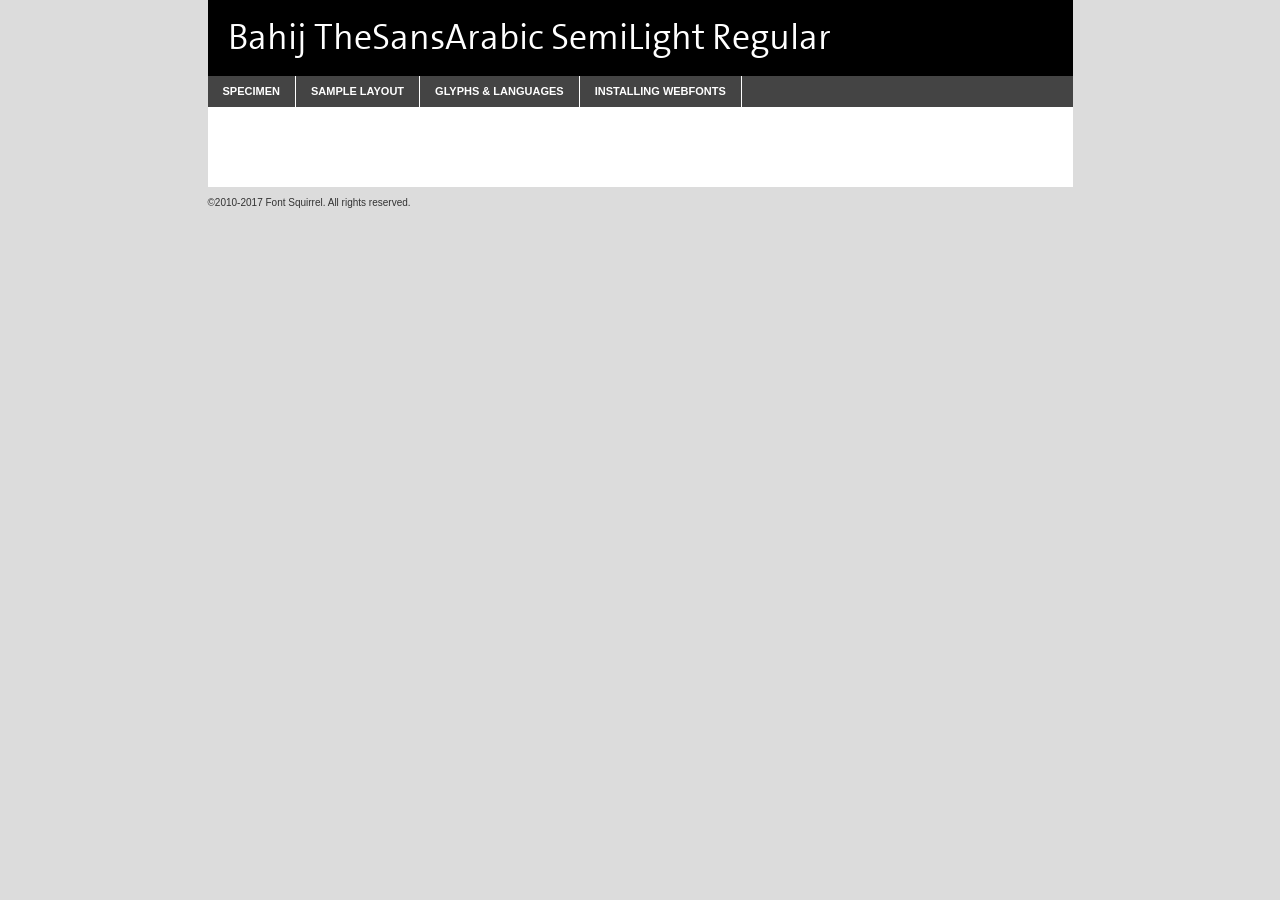
<file: fonts/bahij_thesansarabic-semilight-demo.html>
<!DOCTYPE html PUBLIC "-//W3C//DTD XHTML 1.0 Transitional//EN"
        "http://www.w3.org/TR/xhtml1/DTD/xhtml1-transitional.dtd">

<html xmlns="http://www.w3.org/1999/xhtml" xml:lang="en" lang="en">
<head>
    <meta http-equiv="Content-Type" content="text/html; charset=utf-8"/>
    <script src="http://ajax.googleapis.com/ajax/libs/jquery/1.7.2/jquery.min.js" type="text/javascript" charset="utf-8"></script>
    <script type="text/javascript">
		(function($) {
			$.fn.easyTabs = function(option) {
				var param = jQuery.extend({ fadeSpeed: 'fast', defaultContent: 1, activeClass: 'active' }, option);
				$(this).each(function() {
					var thisId = '#' + this.id;
					if ( param.defaultContent == '' )
					{
						param.defaultContent = 1;
					}
					if ( typeof param.defaultContent == 'number' )
					{
						var defaultTab = $(thisId + ' .tabs li:eq(' + (param.defaultContent - 1) + ') a').attr('href').substr(1);
					}
					else
					{
						var defaultTab = param.defaultContent;
					}
					$(thisId + ' .tabs li a').each(function() {
						var tabToHide = $(this).attr('href').substr(1);
						$('#' + tabToHide).addClass('easytabs-tab-content');
					});
					hideAll();
					changeContent(defaultTab);

					function hideAll() {$(thisId + ' .easytabs-tab-content').hide();}

					function changeContent(tabId)
					{
						hideAll();
						$(thisId + ' .tabs li').removeClass(param.activeClass);
						$(thisId + ' .tabs li a[href=#' + tabId + ']').closest('li').addClass(param.activeClass);
						if ( param.fadeSpeed != 'none' )
						{
							$(thisId + ' #' + tabId).fadeIn(param.fadeSpeed);
						}
						else
						{
							$(thisId + ' #' + tabId).show();
						}
					}

					$(thisId + ' .tabs li').click(function() {
						var tabId = $(this).find('a').attr('href').substr(1);
						changeContent(tabId);
						return false;
					});
				});
			}
		})(jQuery);
    </script>
    <link rel="stylesheet" href="specimen_files/specimen_stylesheet.css" type="text/css" charset="utf-8"/>
    <link rel="stylesheet" href="stylesheet.css" type="text/css" charset="utf-8"/>

    <style type="text/css">
        		body {
			font-family: 'adobe_arabic';
        		}

            </style>

    <title>Bahij TheSansArabic SemiLight Regular Specimen</title>


    <script type="text/javascript" charset="utf-8">
		$(document).ready(function() {
			$('#container').easyTabs({ defaultContent: 1 });
		});
    </script>
</head>

<body>
<div id="container">
    <div id="header">
		Bahij TheSansArabic SemiLight Regular    </div>
    <ul class="tabs">
        <li><a href="#specimen">Specimen</a></li>
        <li><a href="#layout">Sample Layout</a></li>
		        <li><a href="#glyphs">Glyphs &amp; Languages</a></li>
        <li><a href="#installing">Installing Webfonts</a></li>

    </ul>

    <div id="main_content">


        <div id="specimen">

            <div class="section">
                <div class="grid12 firstcol">
                    <div class="huge">AaBb</div>
                </div>
            </div>

            <div class="section">
                <div class="glyph_range">A&#x200B;B&#x200b;C&#x200b;D&#x200b;E&#x200b;F&#x200b;G&#x200b;H&#x200b;I&#x200b;J&#x200b;K&#x200b;L&#x200b;M&#x200b;N&#x200b;O&#x200b;P&#x200b;Q&#x200b;R&#x200b;S&#x200b;T&#x200b;U&#x200b;V&#x200b;W&#x200b;X&#x200b;Y&#x200b;Z&#x200b;a&#x200b;b&#x200b;c&#x200b;d&#x200b;e&#x200b;f&#x200b;g&#x200b;h&#x200b;i&#x200b;j&#x200b;k&#x200b;l&#x200b;m&#x200b;n&#x200b;o&#x200b;p&#x200b;q&#x200b;r&#x200b;s&#x200b;t&#x200b;u&#x200b;v&#x200b;w&#x200b;x&#x200b;y&#x200b;z&#x200b;1&#x200b;2&#x200b;3&#x200b;4&#x200b;5&#x200b;6&#x200b;7&#x200b;8&#x200b;9&#x200b;0&#x200b;&amp;&#x200b;.&#x200b;,&#x200b;?&#x200b;!&#x200b;&#64;&#x200b;(&#x200b;)&#x200b;#&#x200b;$&#x200b;%&#x200b;*&#x200b;+&#x200b;-&#x200b;=&#x200b;:&#x200b;;</div>
            </div>
            <div class="section">
                <div class="grid12 firstcol">
                    <table class="sample_table">
                        <tr>
                            <td>10</td>
                            <td class="size10">abcdefghijklmnopqrstuvwxyzABCDEFGHIJKLMNOPQRSTUVWXYZ0123456789abcdefghijklmnopqrstuvwxyzABCDEFGHIJKLMNOPQRSTUVWXYZ0123456789abcdefghijklmnopqrstuvwxyzABCDEFGHIJKLMNOPQRSTUVWXYZ</td>
                        </tr>
                        <tr>
                            <td>11</td>
                            <td class="size11">abcdefghijklmnopqrstuvwxyzABCDEFGHIJKLMNOPQRSTUVWXYZ0123456789abcdefghijklmnopqrstuvwxyzABCDEFGHIJKLMNOPQRSTUVWXYZ0123456789abcdefghijklmnopqrstuvwxyzABCDEFGHIJKLMNOPQRSTUVWXYZ</td>
                        </tr>
                        <tr>
                            <td>12</td>
                            <td class="size12">abcdefghijklmnopqrstuvwxyzABCDEFGHIJKLMNOPQRSTUVWXYZ0123456789abcdefghijklmnopqrstuvwxyzABCDEFGHIJKLMNOPQRSTUVWXYZ0123456789abcdefghijklmnopqrstuvwxyzABCDEFGHIJKLMNOPQRSTUVWXYZ</td>
                        </tr>
                        <tr>
                            <td>13</td>
                            <td class="size13">abcdefghijklmnopqrstuvwxyzABCDEFGHIJKLMNOPQRSTUVWXYZ0123456789abcdefghijklmnopqrstuvwxyzABCDEFGHIJKLMNOPQRSTUVWXYZ0123456789abcdefghijklmnopqrstuvwxyzABCDEFGHIJKLMNOPQRSTUVWXYZ</td>
                        </tr>
                        <tr>
                            <td>14</td>
                            <td class="size14">abcdefghijklmnopqrstuvwxyzABCDEFGHIJKLMNOPQRSTUVWXYZ0123456789abcdefghijklmnopqrstuvwxyzABCDEFGHIJKLMNOPQRSTUVWXYZ0123456789abcdefghijklmnopqrstuvwxyzABCDEFGHIJKLMNOPQRSTUVWXYZ</td>
                        </tr>
                        <tr>
                            <td>16</td>
                            <td class="size16">abcdefghijklmnopqrstuvwxyzABCDEFGHIJKLMNOPQRSTUVWXYZ0123456789abcdefghijklmnopqrstuvwxyzABCDEFGHIJKLMNOPQRSTUVWXYZ</td>
                        </tr>
                        <tr>
                            <td>18</td>
                            <td class="size18">abcdefghijklmnopqrstuvwxyzABCDEFGHIJKLMNOPQRSTUVWXYZ0123456789abcdefghijklmnopqrstuvwxyzABCDEFGHIJKLMNOPQRSTUVWXYZ</td>
                        </tr>
                        <tr>
                            <td>20</td>
                            <td class="size20">abcdefghijklmnopqrstuvwxyzABCDEFGHIJKLMNOPQRSTUVWXYZ0123456789abcdefghijklmnopqrstuvwxyzABCDEFGHIJKLMNOPQRSTUVWXYZ</td>
                        </tr>
                        <tr>
                            <td>24</td>
                            <td class="size24">abcdefghijklmnopqrstuvwxyzABCDEFGHIJKLMNOPQRSTUVWXYZ0123456789abcdefghijklmnopqrstuvwxyzABCDEFGHIJKLMNOPQRSTUVWXYZ</td>
                        </tr>
                        <tr>
                            <td>30</td>
                            <td class="size30">abcdefghijklmnopqrstuvwxyzABCDEFGHIJKLMNOPQRSTUVWXYZ0123456789abcdefghijklmnopqrstuvwxyzABCDEFGHIJKLMNOPQRSTUVWXYZ</td>
                        </tr>
                        <tr>
                            <td>36</td>
                            <td class="size36">abcdefghijklmnopqrstuvwxyzABCDEFGHIJKLMNOPQRSTUVWXYZ0123456789abcdefghijklmnopqrstuvwxyzABCDEFGHIJKLMNOPQRSTUVWXYZ</td>
                        </tr>
                        <tr>
                            <td>48</td>
                            <td class="size48">abcdefghijklmnopqrstuvwxyzABCDEFGHIJKLMNOPQRSTUVWXYZ0123456789abcdefghijklmnopqrstuvwxyzABCDEFGHIJKLMNOPQRSTUVWXYZ</td>
                        </tr>
                        <tr>
                            <td>60</td>
                            <td class="size60">abcdefghijklmnopqrstuvwxyzABCDEFGHIJKLMNOPQRSTUVWXYZ0123456789abcdefghijklmnopqrstuvwxyzABCDEFGHIJKLMNOPQRSTUVWXYZ</td>
                        </tr>
                        <tr>
                            <td>72</td>
                            <td class="size72">abcdefghijklmnopqrstuvwxyzABCDEFGHIJKLMNOPQRSTUVWXYZ0123456789abcdefghijklmnopqrstuvwxyzABCDEFGHIJKLMNOPQRSTUVWXYZ</td>
                        </tr>
                        <tr>
                            <td>90</td>
                            <td class="size90">abcdefghijklmnopqrstuvwxyzABCDEFGHIJKLMNOPQRSTUVWXYZ0123456789abcdefghijklmnopqrstuvwxyzABCDEFGHIJKLMNOPQRSTUVWXYZ</td>
                        </tr>
                    </table>

                </div>

            </div>


            <div class="section" id="bodycomparison">


                <div id="xheight">
                    <div class="fontbody">&#x25FC;&#x25FC;&#x25FC;&#x25FC;&#x25FC;&#x25FC;&#x25FC;&#x25FC;&#x25FC;&#x25FC;&#x25FC;&#x25FC;&#x25FC;&#x25FC;&#x25FC;&#x25FC;&#x25FC;&#x25FC;&#x25FC;&#x25FC;&#x25FC;&#x25FC;&#x25FC;&#x25FC;&#x25FC;&#x25FC;&#x25FC;&#x25FC;&#x25FC;&#x25FC;&#x25FC;&#x25FC;&#x25FC;&#x25FC;&#x25FC;&#x25FC;&#x25FC;&#x25FC;&#x25FC;&#x25FC;&#x25FC;&#x25FC;&#x25FC;&#x25FC;&#x25FC;&#x25FC;&#x25FC;&#x25FC;&#x25FC;&#x25FC;&#x25FC;&#x25FC;&#x25FC;&#x25FC;&#x25FC;&#x25FC;&#x25FC;&#x25FC;&#x25FC;&#x25FC;&#x25FC;&#x25FC;&#x25FC;&#x25FC;&#x25FC;&#x25FC;&#x25FC;&#x25FC;&#x25FC;&#x25FC;&#x25FC;&#x25FC;&#x25FC;&#x25FC;&#x25FC;&#x25FC;&#x25FC;&#x25FC;&#x25FC;&#x25FC;&#x25FC;&#x25FC;&#x25FC;&#x25FC;&#x25FC;&#x25FC;&#x25FC;&#x25FC;&#x25FC;&#x25FC;&#x25FC;&#x25FC;&#x25FC;&#x25FC;&#x25FC;&#x25FC;&#x25FC;&#x25FC;&#x25FC;body</div>
                    <div class="arialbody">body</div>
                    <div class="verdanabody">body</div>
                    <div class="georgiabody">body</div>
                </div>
                <div class="fontbody" style="z-index:1">
                    body<span>Bahij TheSansArabic SemiLight Regular</span>
                </div>
                <div class="arialbody" style="z-index:1">
                    body<span>Arial</span>
                </div>
                <div class="verdanabody" style="z-index:1">
                    body<span>Verdana</span>
                </div>
                <div class="georgiabody" style="z-index:1">
                    body<span>Georgia</span>
                </div>


            </div>


            <div class="section psample psample_row1" id="">

                <div class="grid2 firstcol">
                    <p class="size10"><span>10.</span>Aenean lacinia bibendum nulla sed consectetur. Fusce dapibus, tellus ac cursus commodo, tortor mauris condimentum nibh, ut fermentum massa justo sit amet risus. Nullam id dolor id nibh ultricies vehicula ut id elit. Cum sociis natoque penatibus et magnis dis parturient montes, nascetur ridiculus mus. Nulla vitae elit libero, a pharetra augue.</p>

                </div>
                <div class="grid3">
                    <p class="size11"><span>11.</span>Aenean lacinia bibendum nulla sed consectetur. Fusce dapibus, tellus ac cursus commodo, tortor mauris condimentum nibh, ut fermentum massa justo sit amet risus. Nullam id dolor id nibh ultricies vehicula ut id elit. Cum sociis natoque penatibus et magnis dis parturient montes, nascetur ridiculus mus. Nulla vitae elit libero, a pharetra augue.</p>

                </div>
                <div class="grid3">
                    <p class="size12"><span>12.</span>Aenean lacinia bibendum nulla sed consectetur. Fusce dapibus, tellus ac cursus commodo, tortor mauris condimentum nibh, ut fermentum massa justo sit amet risus. Nullam id dolor id nibh ultricies vehicula ut id elit. Cum sociis natoque penatibus et magnis dis parturient montes, nascetur ridiculus mus. Nulla vitae elit libero, a pharetra augue.</p>

                </div>
                <div class="grid4">
                    <p class="size13"><span>13.</span>Aenean lacinia bibendum nulla sed consectetur. Fusce dapibus, tellus ac cursus commodo, tortor mauris condimentum nibh, ut fermentum massa justo sit amet risus. Nullam id dolor id nibh ultricies vehicula ut id elit. Cum sociis natoque penatibus et magnis dis parturient montes, nascetur ridiculus mus. Nulla vitae elit libero, a pharetra augue.</p>

                </div>
                <div class="white_blend"></div>

            </div>
            <div class="section psample psample_row2" id="">
                <div class="grid3 firstcol">
                    <p class="size14"><span>14.</span>Aenean lacinia bibendum nulla sed consectetur. Fusce dapibus, tellus ac cursus commodo, tortor mauris condimentum nibh, ut fermentum massa justo sit amet risus. Nullam id dolor id nibh ultricies vehicula ut id elit. Cum sociis natoque penatibus et magnis dis parturient montes, nascetur ridiculus mus. Nulla vitae elit libero, a pharetra augue.</p>

                </div>
                <div class="grid4">
                    <p class="size16"><span>16.</span>Aenean lacinia bibendum nulla sed consectetur. Fusce dapibus, tellus ac cursus commodo, tortor mauris condimentum nibh, ut fermentum massa justo sit amet risus. Nullam id dolor id nibh ultricies vehicula ut id elit. Cum sociis natoque penatibus et magnis dis parturient montes, nascetur ridiculus mus. Nulla vitae elit libero, a pharetra augue.</p>

                </div>
                <div class="grid5">
                    <p class="size18"><span>18.</span>Aenean lacinia bibendum nulla sed consectetur. Fusce dapibus, tellus ac cursus commodo, tortor mauris condimentum nibh, ut fermentum massa justo sit amet risus. Nullam id dolor id nibh ultricies vehicula ut id elit. Cum sociis natoque penatibus et magnis dis parturient montes, nascetur ridiculus mus. Nulla vitae elit libero, a pharetra augue.</p>

                </div>

                <div class="white_blend"></div>

            </div>

            <div class="section psample psample_row3" id="">
                <div class="grid5 firstcol">
                    <p class="size20"><span>20.</span>Aenean lacinia bibendum nulla sed consectetur. Fusce dapibus, tellus ac cursus commodo, tortor mauris condimentum nibh, ut fermentum massa justo sit amet risus. Nullam id dolor id nibh ultricies vehicula ut id elit. Cum sociis natoque penatibus et magnis dis parturient montes, nascetur ridiculus mus. Nulla vitae elit libero, a pharetra augue.</p>
                </div>
                <div class="grid7">
                    <p class="size24"><span>24.</span>Aenean lacinia bibendum nulla sed consectetur. Fusce dapibus, tellus ac cursus commodo, tortor mauris condimentum nibh, ut fermentum massa justo sit amet risus. Nullam id dolor id nibh ultricies vehicula ut id elit. Cum sociis natoque penatibus et magnis dis parturient montes, nascetur ridiculus mus. Nulla vitae elit libero, a pharetra augue.</p>
                </div>

                <div class="white_blend"></div>

            </div>

            <div class="section psample psample_row4" id="">
                <div class="grid12 firstcol">
                    <p class="size30"><span>30.</span>Aenean lacinia bibendum nulla sed consectetur. Fusce dapibus, tellus ac cursus commodo, tortor mauris condimentum nibh, ut fermentum massa justo sit amet risus. Nullam id dolor id nibh ultricies vehicula ut id elit. Cum sociis natoque penatibus et magnis dis parturient montes, nascetur ridiculus mus. Nulla vitae elit libero, a pharetra augue.</p>
                </div>
                <div class="white_blend"></div>

            </div>


            <div class="section psample psample_row1 fullreverse">
                <div class="grid2 firstcol">
                    <p class="size10"><span>10.</span>Aenean lacinia bibendum nulla sed consectetur. Fusce dapibus, tellus ac cursus commodo, tortor mauris condimentum nibh, ut fermentum massa justo sit amet risus. Nullam id dolor id nibh ultricies vehicula ut id elit. Cum sociis natoque penatibus et magnis dis parturient montes, nascetur ridiculus mus. Nulla vitae elit libero, a pharetra augue.</p>

                </div>
                <div class="grid3">
                    <p class="size11"><span>11.</span>Aenean lacinia bibendum nulla sed consectetur. Fusce dapibus, tellus ac cursus commodo, tortor mauris condimentum nibh, ut fermentum massa justo sit amet risus. Nullam id dolor id nibh ultricies vehicula ut id elit. Cum sociis natoque penatibus et magnis dis parturient montes, nascetur ridiculus mus. Nulla vitae elit libero, a pharetra augue.</p>

                </div>
                <div class="grid3">
                    <p class="size12"><span>12.</span>Aenean lacinia bibendum nulla sed consectetur. Fusce dapibus, tellus ac cursus commodo, tortor mauris condimentum nibh, ut fermentum massa justo sit amet risus. Nullam id dolor id nibh ultricies vehicula ut id elit. Cum sociis natoque penatibus et magnis dis parturient montes, nascetur ridiculus mus. Nulla vitae elit libero, a pharetra augue.</p>

                </div>
                <div class="grid4">
                    <p class="size13"><span>13.</span>Aenean lacinia bibendum nulla sed consectetur. Fusce dapibus, tellus ac cursus commodo, tortor mauris condimentum nibh, ut fermentum massa justo sit amet risus. Nullam id dolor id nibh ultricies vehicula ut id elit. Cum sociis natoque penatibus et magnis dis parturient montes, nascetur ridiculus mus. Nulla vitae elit libero, a pharetra augue.</p>

                </div>
                <div class="black_blend"></div>

            </div>

            <div class="section psample psample_row2 fullreverse">
                <div class="grid3 firstcol">
                    <p class="size14"><span>14.</span>Aenean lacinia bibendum nulla sed consectetur. Fusce dapibus, tellus ac cursus commodo, tortor mauris condimentum nibh, ut fermentum massa justo sit amet risus. Nullam id dolor id nibh ultricies vehicula ut id elit. Cum sociis natoque penatibus et magnis dis parturient montes, nascetur ridiculus mus. Nulla vitae elit libero, a pharetra augue.</p>

                </div>
                <div class="grid4">
                    <p class="size16"><span>16.</span>Aenean lacinia bibendum nulla sed consectetur. Fusce dapibus, tellus ac cursus commodo, tortor mauris condimentum nibh, ut fermentum massa justo sit amet risus. Nullam id dolor id nibh ultricies vehicula ut id elit. Cum sociis natoque penatibus et magnis dis parturient montes, nascetur ridiculus mus. Nulla vitae elit libero, a pharetra augue.</p>

                </div>
                <div class="grid5">
                    <p class="size18"><span>18.</span>Aenean lacinia bibendum nulla sed consectetur. Fusce dapibus, tellus ac cursus commodo, tortor mauris condimentum nibh, ut fermentum massa justo sit amet risus. Nullam id dolor id nibh ultricies vehicula ut id elit. Cum sociis natoque penatibus et magnis dis parturient montes, nascetur ridiculus mus. Nulla vitae elit libero, a pharetra augue.</p>

                </div>
                <div class="black_blend"></div>

            </div>

            <div class="section psample fullreverse psample_row3" id="">
                <div class="grid5 firstcol">
                    <p class="size20"><span>20.</span>Aenean lacinia bibendum nulla sed consectetur. Fusce dapibus, tellus ac cursus commodo, tortor mauris condimentum nibh, ut fermentum massa justo sit amet risus. Nullam id dolor id nibh ultricies vehicula ut id elit. Cum sociis natoque penatibus et magnis dis parturient montes, nascetur ridiculus mus. Nulla vitae elit libero, a pharetra augue.</p>
                </div>
                <div class="grid7">
                    <p class="size24"><span>24.</span>Aenean lacinia bibendum nulla sed consectetur. Fusce dapibus, tellus ac cursus commodo, tortor mauris condimentum nibh, ut fermentum massa justo sit amet risus. Nullam id dolor id nibh ultricies vehicula ut id elit. Cum sociis natoque penatibus et magnis dis parturient montes, nascetur ridiculus mus. Nulla vitae elit libero, a pharetra augue.</p>
                </div>

                <div class="black_blend"></div>

            </div>

            <div class="section psample fullreverse psample_row4" id="" style="border-bottom: 20px #000 solid;">
                <div class="grid12 firstcol">
                    <p class="size30"><span>30.</span>Aenean lacinia bibendum nulla sed consectetur. Fusce dapibus, tellus ac cursus commodo, tortor mauris condimentum nibh, ut fermentum massa justo sit amet risus. Nullam id dolor id nibh ultricies vehicula ut id elit. Cum sociis natoque penatibus et magnis dis parturient montes, nascetur ridiculus mus. Nulla vitae elit libero, a pharetra augue.</p>
                </div>
                <div class="black_blend"></div>

            </div>


        </div>

        <div id="layout">

            <div class="section">

                <div class="grid12 firstcol">
                    <h1>Lorem Ipsum Dolor</h1>
                    <h2>Etiam porta sem malesuada magna mollis euismod</h2>

                    <p class="byline">By <a href="#link">Aenean Lacinia</a></p>
                </div>
            </div>
            <div class="section">
                <div class="grid8 firstcol">
                    <p class="large">Donec sed odio dui. Morbi leo risus, porta ac consectetur ac, vestibulum at eros. Fusce dapibus, tellus ac cursus commodo, tortor mauris condimentum nibh, ut fermentum massa justo sit amet risus. </p>


                    <h3>Pellentesque ornare sem</h3>

                    <p>Maecenas sed diam eget risus varius blandit sit amet non magna. Maecenas faucibus mollis interdum. Donec ullamcorper nulla non metus auctor fringilla. Nullam id dolor id nibh ultricies vehicula ut id elit. Nullam id dolor id nibh ultricies vehicula ut id elit. </p>

                    <p>Aenean eu leo quam. Pellentesque ornare sem lacinia quam venenatis vestibulum. Lorem ipsum dolor sit amet, consectetur adipiscing elit. Cum sociis natoque penatibus et magnis dis parturient montes, nascetur ridiculus mus. </p>

                    <p>Nulla vitae elit libero, a pharetra augue. Praesent commodo cursus magna, vel scelerisque nisl consectetur et. Aenean lacinia bibendum nulla sed consectetur. </p>

                    <p>Nullam quis risus eget urna mollis ornare vel eu leo. Nullam quis risus eget urna mollis ornare vel eu leo. Maecenas sed diam eget risus varius blandit sit amet non magna. Donec ullamcorper nulla non metus auctor fringilla. </p>

                    <h3>Cras mattis consectetur</h3>

                    <p>Aenean eu leo quam. Pellentesque ornare sem lacinia quam venenatis vestibulum. Aenean lacinia bibendum nulla sed consectetur. Integer posuere erat a ante venenatis dapibus posuere velit aliquet. Cras mattis consectetur purus sit amet fermentum. </p>

                    <p>Nullam id dolor id nibh ultricies vehicula ut id elit. Nullam quis risus eget urna mollis ornare vel eu leo. Cras mattis consectetur purus sit amet fermentum.</p>
                </div>

                <div class="grid4 sidebar">

                    <div class="box reverse">
                        <p class="last">Nullam quis risus eget urna mollis ornare vel eu leo. Donec ullamcorper nulla non metus auctor fringilla. Cras mattis consectetur purus sit amet fermentum. Sed posuere consectetur est at lobortis. Lorem ipsum dolor sit amet, consectetur adipiscing elit. </p>
                    </div>

                    <p class="caption">Maecenas sed diam eget risus varius.</p>

                    <p>Vestibulum id ligula porta felis euismod semper. Integer posuere erat a ante venenatis dapibus posuere velit aliquet. Vestibulum id ligula porta felis euismod semper. Sed posuere consectetur est at lobortis. Maecenas sed diam eget risus varius blandit sit amet non magna. Fusce dapibus, tellus ac cursus commodo, tortor mauris condimentum nibh, ut fermentum massa justo sit amet risus. </p>


                    <p>Duis mollis, est non commodo luctus, nisi erat porttitor ligula, eget lacinia odio sem nec elit. Aenean lacinia bibendum nulla sed consectetur. Vivamus sagittis lacus vel augue laoreet rutrum faucibus dolor auctor. Aenean lacinia bibendum nulla sed consectetur. Nullam quis risus eget urna mollis ornare vel eu leo. </p>

                    <p>Praesent commodo cursus magna, vel scelerisque nisl consectetur et. Donec ullamcorper nulla non metus auctor fringilla. Maecenas faucibus mollis interdum. Fusce dapibus, tellus ac cursus commodo, tortor mauris condimentum nibh, ut fermentum massa justo sit amet risus. </p>

                </div>
            </div>

        </div>


		

        <div id="glyphs">
            <div class="section">
                <div class="grid12 firstcol">

                    <h1>Language Support</h1>
                    <p>The subset of Bahij TheSansArabic SemiLight Regular in this kit supports the following languages:<br/>

						Albanian, Basque, Breton, Chamorro, Danish, Dutch, English, Faroese, Finnish, French, Frisian, Galician, German, Icelandic, Italian, Malagasy, Norwegian, Portuguese, Spanish, Alsatian, Aragonese, Arapaho, Arrernte, Asturian, Aymara, Bislama, Cebuano, Corsican, Fijian, French_creole, Genoese, Gilbertese, Greenlandic, Haitian_creole, Hiligaynon, Hmong, Hopi, Ibanag, Iloko_ilokano, Indonesian, Interglossa_glosa, Interlingua, Irish_gaelic, Jerriais, Lojban, Lombard, Luxembourgeois, Manx, Mohawk, Norfolk_pitcairnese, Occitan, Oromo, Pangasinan, Papiamento, Piedmontese, Potawatomi, Rhaeto-romance, Romansh, Rotokas, Sami_lule, Samoan, Sardinian, Scots_gaelic, Seychelles_creole, Shona, Sicilian, Somali, Southern_ndebele, Swahili, Swati_swazi, Tagalog_filipino_pilipino, Tetum, Tok_pisin, Uyghur_latinized, Volapuk, Walloon, Warlpiri, Xhosa, Yapese, Zulu, Latinbasic, Ubasic, Demo                    </p>
                    <h1>Glyph Chart</h1>
                    <p>The subset of Bahij TheSansArabic SemiLight Regular in this kit includes all the glyphs listed below. Unicode entities are included above each glyph to help you insert individual characters into your layout.</p>
                    <div id="glyph_chart">

																				                                <div><p>&amp;#32;</p>&#32;</div>
																				                                <div><p>&amp;#33;</p>&#33;</div>
																				                                <div><p>&amp;#34;</p>&#34;</div>
																				                                <div><p>&amp;#35;</p>&#35;</div>
																				                                <div><p>&amp;#36;</p>&#36;</div>
																				                                <div><p>&amp;#37;</p>&#37;</div>
																				                                <div><p>&amp;#38;</p>&#38;</div>
																				                                <div><p>&amp;#39;</p>&#39;</div>
																				                                <div><p>&amp;#40;</p>&#40;</div>
																				                                <div><p>&amp;#41;</p>&#41;</div>
																				                                <div><p>&amp;#42;</p>&#42;</div>
																				                                <div><p>&amp;#43;</p>&#43;</div>
																				                                <div><p>&amp;#44;</p>&#44;</div>
																				                                <div><p>&amp;#45;</p>&#45;</div>
																				                                <div><p>&amp;#46;</p>&#46;</div>
																				                                <div><p>&amp;#47;</p>&#47;</div>
																				                                <div><p>&amp;#48;</p>&#48;</div>
																				                                <div><p>&amp;#49;</p>&#49;</div>
																				                                <div><p>&amp;#50;</p>&#50;</div>
																				                                <div><p>&amp;#51;</p>&#51;</div>
																				                                <div><p>&amp;#52;</p>&#52;</div>
																				                                <div><p>&amp;#53;</p>&#53;</div>
																				                                <div><p>&amp;#54;</p>&#54;</div>
																				                                <div><p>&amp;#55;</p>&#55;</div>
																				                                <div><p>&amp;#56;</p>&#56;</div>
																				                                <div><p>&amp;#57;</p>&#57;</div>
																				                                <div><p>&amp;#58;</p>&#58;</div>
																				                                <div><p>&amp;#59;</p>&#59;</div>
																				                                <div><p>&amp;#60;</p>&#60;</div>
																				                                <div><p>&amp;#61;</p>&#61;</div>
																				                                <div><p>&amp;#62;</p>&#62;</div>
																				                                <div><p>&amp;#63;</p>&#63;</div>
																				                                <div><p>&amp;#64;</p>&#64;</div>
																				                                <div><p>&amp;#65;</p>&#65;</div>
																				                                <div><p>&amp;#66;</p>&#66;</div>
																				                                <div><p>&amp;#67;</p>&#67;</div>
																				                                <div><p>&amp;#68;</p>&#68;</div>
																				                                <div><p>&amp;#69;</p>&#69;</div>
																				                                <div><p>&amp;#70;</p>&#70;</div>
																				                                <div><p>&amp;#71;</p>&#71;</div>
																				                                <div><p>&amp;#72;</p>&#72;</div>
																				                                <div><p>&amp;#73;</p>&#73;</div>
																				                                <div><p>&amp;#74;</p>&#74;</div>
																				                                <div><p>&amp;#75;</p>&#75;</div>
																				                                <div><p>&amp;#76;</p>&#76;</div>
																				                                <div><p>&amp;#77;</p>&#77;</div>
																				                                <div><p>&amp;#78;</p>&#78;</div>
																				                                <div><p>&amp;#79;</p>&#79;</div>
																				                                <div><p>&amp;#80;</p>&#80;</div>
																				                                <div><p>&amp;#81;</p>&#81;</div>
																				                                <div><p>&amp;#82;</p>&#82;</div>
																				                                <div><p>&amp;#83;</p>&#83;</div>
																				                                <div><p>&amp;#84;</p>&#84;</div>
																				                                <div><p>&amp;#85;</p>&#85;</div>
																				                                <div><p>&amp;#86;</p>&#86;</div>
																				                                <div><p>&amp;#87;</p>&#87;</div>
																				                                <div><p>&amp;#88;</p>&#88;</div>
																				                                <div><p>&amp;#89;</p>&#89;</div>
																				                                <div><p>&amp;#90;</p>&#90;</div>
																				                                <div><p>&amp;#91;</p>&#91;</div>
																				                                <div><p>&amp;#92;</p>&#92;</div>
																				                                <div><p>&amp;#93;</p>&#93;</div>
																				                                <div><p>&amp;#94;</p>&#94;</div>
																				                                <div><p>&amp;#95;</p>&#95;</div>
																				                                <div><p>&amp;#96;</p>&#96;</div>
																				                                <div><p>&amp;#97;</p>&#97;</div>
																				                                <div><p>&amp;#98;</p>&#98;</div>
																				                                <div><p>&amp;#99;</p>&#99;</div>
																				                                <div><p>&amp;#100;</p>&#100;</div>
																				                                <div><p>&amp;#101;</p>&#101;</div>
																				                                <div><p>&amp;#102;</p>&#102;</div>
																				                                <div><p>&amp;#103;</p>&#103;</div>
																				                                <div><p>&amp;#104;</p>&#104;</div>
																				                                <div><p>&amp;#105;</p>&#105;</div>
																				                                <div><p>&amp;#106;</p>&#106;</div>
																				                                <div><p>&amp;#107;</p>&#107;</div>
																				                                <div><p>&amp;#108;</p>&#108;</div>
																				                                <div><p>&amp;#109;</p>&#109;</div>
																				                                <div><p>&amp;#110;</p>&#110;</div>
																				                                <div><p>&amp;#111;</p>&#111;</div>
																				                                <div><p>&amp;#112;</p>&#112;</div>
																				                                <div><p>&amp;#113;</p>&#113;</div>
																				                                <div><p>&amp;#114;</p>&#114;</div>
																				                                <div><p>&amp;#115;</p>&#115;</div>
																				                                <div><p>&amp;#116;</p>&#116;</div>
																				                                <div><p>&amp;#117;</p>&#117;</div>
																				                                <div><p>&amp;#118;</p>&#118;</div>
																				                                <div><p>&amp;#119;</p>&#119;</div>
																				                                <div><p>&amp;#120;</p>&#120;</div>
																				                                <div><p>&amp;#121;</p>&#121;</div>
																				                                <div><p>&amp;#122;</p>&#122;</div>
																				                                <div><p>&amp;#123;</p>&#123;</div>
																				                                <div><p>&amp;#124;</p>&#124;</div>
																				                                <div><p>&amp;#125;</p>&#125;</div>
																				                                <div><p>&amp;#126;</p>&#126;</div>
																				                                <div><p>&amp;#160;</p>&#160;</div>
																				                                <div><p>&amp;#161;</p>&#161;</div>
																				                                <div><p>&amp;#162;</p>&#162;</div>
																				                                <div><p>&amp;#163;</p>&#163;</div>
																				                                <div><p>&amp;#164;</p>&#164;</div>
																				                                <div><p>&amp;#165;</p>&#165;</div>
																				                                <div><p>&amp;#166;</p>&#166;</div>
																				                                <div><p>&amp;#167;</p>&#167;</div>
																				                                <div><p>&amp;#168;</p>&#168;</div>
																				                                <div><p>&amp;#169;</p>&#169;</div>
																				                                <div><p>&amp;#170;</p>&#170;</div>
																				                                <div><p>&amp;#171;</p>&#171;</div>
																				                                <div><p>&amp;#172;</p>&#172;</div>
																				                                <div><p>&amp;#173;</p>&#173;</div>
																				                                <div><p>&amp;#174;</p>&#174;</div>
																				                                <div><p>&amp;#175;</p>&#175;</div>
																				                                <div><p>&amp;#176;</p>&#176;</div>
																				                                <div><p>&amp;#177;</p>&#177;</div>
																				                                <div><p>&amp;#178;</p>&#178;</div>
																				                                <div><p>&amp;#179;</p>&#179;</div>
																				                                <div><p>&amp;#180;</p>&#180;</div>
																				                                <div><p>&amp;#181;</p>&#181;</div>
																				                                <div><p>&amp;#182;</p>&#182;</div>
																				                                <div><p>&amp;#183;</p>&#183;</div>
																				                                <div><p>&amp;#184;</p>&#184;</div>
																				                                <div><p>&amp;#185;</p>&#185;</div>
																				                                <div><p>&amp;#186;</p>&#186;</div>
																				                                <div><p>&amp;#187;</p>&#187;</div>
																				                                <div><p>&amp;#188;</p>&#188;</div>
																				                                <div><p>&amp;#189;</p>&#189;</div>
																				                                <div><p>&amp;#190;</p>&#190;</div>
																				                                <div><p>&amp;#191;</p>&#191;</div>
																				                                <div><p>&amp;#192;</p>&#192;</div>
																				                                <div><p>&amp;#193;</p>&#193;</div>
																				                                <div><p>&amp;#194;</p>&#194;</div>
																				                                <div><p>&amp;#195;</p>&#195;</div>
																				                                <div><p>&amp;#196;</p>&#196;</div>
																				                                <div><p>&amp;#197;</p>&#197;</div>
																				                                <div><p>&amp;#198;</p>&#198;</div>
																				                                <div><p>&amp;#199;</p>&#199;</div>
																				                                <div><p>&amp;#200;</p>&#200;</div>
																				                                <div><p>&amp;#201;</p>&#201;</div>
																				                                <div><p>&amp;#202;</p>&#202;</div>
																				                                <div><p>&amp;#203;</p>&#203;</div>
																				                                <div><p>&amp;#204;</p>&#204;</div>
																				                                <div><p>&amp;#205;</p>&#205;</div>
																				                                <div><p>&amp;#206;</p>&#206;</div>
																				                                <div><p>&amp;#207;</p>&#207;</div>
																				                                <div><p>&amp;#208;</p>&#208;</div>
																				                                <div><p>&amp;#209;</p>&#209;</div>
																				                                <div><p>&amp;#210;</p>&#210;</div>
																				                                <div><p>&amp;#211;</p>&#211;</div>
																				                                <div><p>&amp;#212;</p>&#212;</div>
																				                                <div><p>&amp;#213;</p>&#213;</div>
																				                                <div><p>&amp;#214;</p>&#214;</div>
																				                                <div><p>&amp;#215;</p>&#215;</div>
																				                                <div><p>&amp;#216;</p>&#216;</div>
																				                                <div><p>&amp;#217;</p>&#217;</div>
																				                                <div><p>&amp;#218;</p>&#218;</div>
																				                                <div><p>&amp;#219;</p>&#219;</div>
																				                                <div><p>&amp;#220;</p>&#220;</div>
																				                                <div><p>&amp;#221;</p>&#221;</div>
																				                                <div><p>&amp;#222;</p>&#222;</div>
																				                                <div><p>&amp;#223;</p>&#223;</div>
																				                                <div><p>&amp;#224;</p>&#224;</div>
																				                                <div><p>&amp;#225;</p>&#225;</div>
																				                                <div><p>&amp;#226;</p>&#226;</div>
																				                                <div><p>&amp;#227;</p>&#227;</div>
																				                                <div><p>&amp;#228;</p>&#228;</div>
																				                                <div><p>&amp;#229;</p>&#229;</div>
																				                                <div><p>&amp;#230;</p>&#230;</div>
																				                                <div><p>&amp;#231;</p>&#231;</div>
																				                                <div><p>&amp;#232;</p>&#232;</div>
																				                                <div><p>&amp;#233;</p>&#233;</div>
																				                                <div><p>&amp;#234;</p>&#234;</div>
																				                                <div><p>&amp;#235;</p>&#235;</div>
																				                                <div><p>&amp;#236;</p>&#236;</div>
																				                                <div><p>&amp;#237;</p>&#237;</div>
																				                                <div><p>&amp;#238;</p>&#238;</div>
																				                                <div><p>&amp;#239;</p>&#239;</div>
																				                                <div><p>&amp;#240;</p>&#240;</div>
																				                                <div><p>&amp;#241;</p>&#241;</div>
																				                                <div><p>&amp;#242;</p>&#242;</div>
																				                                <div><p>&amp;#243;</p>&#243;</div>
																				                                <div><p>&amp;#244;</p>&#244;</div>
																				                                <div><p>&amp;#245;</p>&#245;</div>
																				                                <div><p>&amp;#246;</p>&#246;</div>
																				                                <div><p>&amp;#247;</p>&#247;</div>
																				                                <div><p>&amp;#248;</p>&#248;</div>
																				                                <div><p>&amp;#249;</p>&#249;</div>
																				                                <div><p>&amp;#250;</p>&#250;</div>
																				                                <div><p>&amp;#251;</p>&#251;</div>
																				                                <div><p>&amp;#252;</p>&#252;</div>
																				                                <div><p>&amp;#253;</p>&#253;</div>
																				                                <div><p>&amp;#254;</p>&#254;</div>
																				                                <div><p>&amp;#255;</p>&#255;</div>
																				                                <div><p>&amp;#338;</p>&#338;</div>
																				                                <div><p>&amp;#339;</p>&#339;</div>
																				                                <div><p>&amp;#376;</p>&#376;</div>
																				                                <div><p>&amp;#710;</p>&#710;</div>
																				                                <div><p>&amp;#732;</p>&#732;</div>
																				                                <div><p>&amp;#8192;</p>&#8192;</div>
																				                                <div><p>&amp;#8193;</p>&#8193;</div>
																				                                <div><p>&amp;#8194;</p>&#8194;</div>
																				                                <div><p>&amp;#8195;</p>&#8195;</div>
																				                                <div><p>&amp;#8196;</p>&#8196;</div>
																				                                <div><p>&amp;#8197;</p>&#8197;</div>
																				                                <div><p>&amp;#8198;</p>&#8198;</div>
																				                                <div><p>&amp;#8199;</p>&#8199;</div>
																				                                <div><p>&amp;#8200;</p>&#8200;</div>
																				                                <div><p>&amp;#8201;</p>&#8201;</div>
																				                                <div><p>&amp;#8202;</p>&#8202;</div>
																				                                <div><p>&amp;#8208;</p>&#8208;</div>
																				                                <div><p>&amp;#8209;</p>&#8209;</div>
																				                                <div><p>&amp;#8210;</p>&#8210;</div>
																				                                <div><p>&amp;#8211;</p>&#8211;</div>
																				                                <div><p>&amp;#8212;</p>&#8212;</div>
																				                                <div><p>&amp;#8216;</p>&#8216;</div>
																				                                <div><p>&amp;#8217;</p>&#8217;</div>
																				                                <div><p>&amp;#8218;</p>&#8218;</div>
																				                                <div><p>&amp;#8220;</p>&#8220;</div>
																				                                <div><p>&amp;#8221;</p>&#8221;</div>
																				                                <div><p>&amp;#8222;</p>&#8222;</div>
																				                                <div><p>&amp;#8226;</p>&#8226;</div>
																				                                <div><p>&amp;#8230;</p>&#8230;</div>
																				                                <div><p>&amp;#8239;</p>&#8239;</div>
																				                                <div><p>&amp;#8249;</p>&#8249;</div>
																				                                <div><p>&amp;#8250;</p>&#8250;</div>
																				                                <div><p>&amp;#8287;</p>&#8287;</div>
																				                                <div><p>&amp;#8364;</p>&#8364;</div>
																				                                <div><p>&amp;#8482;</p>&#8482;</div>
																				                                <div><p>&amp;#9724;</p>&#9724;</div>
																				                                <div><p>&amp;#64257;</p>&#64257;</div>
																				                                <div><p>&amp;#64258;</p>&#64258;</div>
																																																										                    </div>
                </div>


            </div>
        </div>


        <div id="specs">

        </div>

        <div id="installing">
            <div class="section">
                <div class="grid7 firstcol">
                    <h1>Installing Webfonts</h1>

                    <p>Webfonts are supported by all major browser platforms but not all in the same way. There are currently four different font formats that must be included in order to target all browsers. This includes TTF, WOFF, EOT and SVG.</p>

                    <h2>1. Upload your webfonts</h2>
                    <p>You must upload your webfont kit to your website. They should be in or near the same directory as your CSS files.</p>

                    <h2>2. Include the webfont stylesheet</h2>
                    <p>A special CSS @font-face declaration helps the various browsers select the appropriate font it needs without causing you a bunch of headaches. Learn more about this syntax by reading the <a href="https://www.fontspring.com/blog/further-hardening-of-the-bulletproof-syntax">Fontspring blog post</a> about it. The code for it is as follows:</p>


                    <code>
                        @font-face{
                        font-family: 'MyWebFont';
                        src: url('WebFont.eot');
                        src: url('WebFont.eot?#iefix') format('embedded-opentype'),
                        url('WebFont.woff') format('woff'),
                        url('WebFont.ttf') format('truetype'),
                        url('WebFont.svg#webfont') format('svg');
                        }
                    </code>

                    <p>We've already gone ahead and generated the code for you. All you have to do is link to the stylesheet in your HTML, like this:</p>
                    <code>&lt;link rel=&quot;stylesheet&quot; href=&quot;stylesheet.css&quot; type=&quot;text/css&quot; charset=&quot;utf-8&quot; /&gt;</code>

                    <h2>3. Modify your own stylesheet</h2>
                    <p>To take advantage of your new fonts, you must tell your stylesheet to use them. Look at the original @font-face declaration above and find the property called "font-family." The name linked there will be what you use to reference the font. Prepend that webfont name to the font stack in the "font-family" property, inside the selector you want to change. For example:</p>
                    <code>p { font-family: 'WebFont', Arial, sans-serif; }</code>

                    <h2>4. Test</h2>
                    <p>Getting webfonts to work cross-browser <em>can</em> be tricky. Use the information in the sidebar to help you if you find that fonts aren't loading in a particular browser.</p>
                </div>

                <div class="grid5 sidebar">
                    <div class="box">
                        <h2>Troubleshooting<br/>Font-Face Problems</h2>
                        <p>Having trouble getting your webfonts to load in your new website? Here are some tips to sort out what might be the problem.</p>

                        <h3>Fonts not showing in any browser</h3>

                        <p>This sounds like you need to work on the plumbing. You either did not upload the fonts to the correct directory, or you did not link the fonts properly in the CSS. If you've confirmed that all this is correct and you still have a problem, take a look at your .htaccess file and see if requests are getting intercepted.</p>

                        <h3>Fonts not loading in iPhone or iPad</h3>

                        <p>The most common problem here is that you are serving the fonts from an IIS server. IIS refuses to serve files that have unknown MIME types. If that is the case, you must set the MIME type for SVG to "image/svg+xml" in the server settings. Follow these instructions from Microsoft if you need help.</p>

                        <h3>Fonts not loading in Firefox</h3>

                        <p>The primary reason for this failure? You are still using a version Firefox older than 3.5. So upgrade already! If that isn't it, then you are very likely serving fonts from a different domain. Firefox requires that all font assets be served from the same domain. Lastly it is possible that you need to add WOFF to your list of MIME types (if you are serving via IIS.)</p>

                        <h3>Fonts not loading in IE</h3>

                        <p>Are you looking at Internet Explorer on an actual Windows machine or are you cheating by using a service like Adobe BrowserLab? Many of these screenshot services do not render @font-face for IE. Best to test it on a real machine.</p>

                        <h3>Fonts not loading in IE9</h3>

                        <p>IE9, like Firefox, requires that fonts be served from the same domain as the website. Make sure that is the case.</p>
                    </div>
                </div>
            </div>

        </div>

    </div>
    <div id="footer">
        <p>&copy;2010-2017 Font Squirrel. All rights reserved.</p>
    </div>
</div>
</body>
</html>
</file>
<file: fonts/specimen_files/specimen_stylesheet.css>
@import url('grid_12-825-55-15.css');

/*  
	CSS Reset by Eric Meyer - Released under Public Domain
    http://meyerweb.com/eric/tools/css/reset/
*/
html, body, div, span, applet, object, iframe,
h1, h2, h3, h4, h5, h6, p, blockquote, pre,
a, abbr, acronym, address, big, cite, code,
del, dfn, em, font, img, ins, kbd, q, s, samp,
small, strike, strong, sub, sup, tt, var,
b, u, i, center, dl, dt, dd, ol, ul, li,
fieldset, form, label, legend, table,
caption, tbody, tfoot, thead, tr, th, td {
	margin:         0;
	padding:        0;
	border:         0;
	outline:        0;
	font-size:      100%;
	vertical-align: baseline;
	background:     transparent;
}

body {
	line-height: 1;
}

ol, ul {
	list-style: none;
}

blockquote, q {
	quotes: none;
}

blockquote:before, blockquote:after,
q:before, q:after {
	content: '';
	content: none;
}

:focus {
	outline: 0;
}

ins {
	text-decoration: none;
}

del {
	text-decoration: line-through;
}

table {
	border-collapse: collapse;
	border-spacing:  0;
}


body {
	color:            #000;
	background-color: #dcdcdc;
}

a {
	text-decoration: none;
	color:           #1883ba;
}

h1 {
	font-size:     32px;
	font-weight:   normal;
	font-style:    normal;
	margin-bottom: 18px;
}

h2 {
	font-size: 18px;
}

#container {
	width:  865px;
	margin: 0px auto;
}


#header {
	padding:          20px;
	font-size:        36px;
	background-color: #000;
	color:            #fff;
}

#header span {
	color: #666;
}

#main_content {
	background-color: #fff;
	padding:          60px 20px 20px;
}


#footer p {
	margin:         0;
	padding-top:    10px;
	padding-bottom: 50px;
	color:          #333;
	font:           10px Arial, sans-serif;
}

.tabs {
	width:            100%;
	height:           31px;
	background-color: #444;
}

.tabs li {
	float:            left;
	margin:           0;
	overflow:         hidden;
	background-color: #444;
}

.tabs li a {
	display:         block;
	color:           #fff;
	text-decoration: none;
	font:            bold 11px/11px 'Arial';
	text-transform:  uppercase;
	padding:         10px 15px;
	border-right:    1px solid #fff;
}

.tabs li a:hover {
	background-color: #00b3ff;

}

.tabs li.active a {
	color:            #000;
	background-color: #fff;
}


div.huge {

	font-size:      300px;
	line-height:    1em;
	padding:        0;
	letter-spacing: -.02em;
	overflow:       hidden;
}

div.glyph_range {
	font-size:   72px;
	line-height: 1.1em;
}

.size10 {
	font-size: 10px;
}

.size11 {
	font-size: 11px;
}

.size12 {
	font-size: 12px;
}

.size13 {
	font-size: 13px;
}

.size14 {
	font-size: 14px;
}

.size16 {
	font-size: 16px;
}

.size18 {
	font-size: 18px;
}

.size20 {
	font-size: 20px;
}

.size24 {
	font-size: 24px;
}

.size30 {
	font-size: 30px;
}

.size36 {
	font-size: 36px;
}

.size48 {
	font-size: 48px;
}

.size60 {
	font-size: 60px;
}

.size72 {
	font-size: 72px;
}

.size90 {
	font-size: 90px;
}


.psample_row1 {
	height: 120px;
}

.psample_row1 {
	height: 120px;
}

.psample_row2 {
	height: 160px;
}

.psample_row3 {
	height: 160px;
}

.psample_row4 {
	height: 160px;
}

.psample {
	overflow: hidden;
	position: relative;
}

.psample p {
	line-height: 1.3em;
	display:     block;
	overflow:    hidden;
	margin:      0;
}

.psample span {
	margin-right: .5em;
}

.white_blend {
	width:            100%;
	height:           61px;
	background-image: url([data-uri]);
	position:         absolute;
	bottom:           0;
}

.black_blend {
	width:            100%;
	height:           61px;
	background-image: url([data-uri]);
	position:         absolute;
	bottom:           0;
}

.fullreverse {
	background:    #000 !important;
	color:         #fff !important;
	margin-left:   -20px;
	padding-left:  20px;
	margin-right:  -20px;
	padding-right: 20px;
	padding:       20px;
	margin-bottom: 0;
}


.sample_table td {
	padding-top:    3px;
	padding-bottom: 5px;
	padding-left:   5px;
	vertical-align: middle;
	line-height:    1.2em;
}

.sample_table td:first-child {
	background-color: #eee;
	text-align:       right;
	padding-right:    5px;
	padding-left:     0;
	padding:          5px;
	font:             11px/12px 'Courier New', Courier, mono;
}

code {
	white-space:      pre;
	background-color: #eee;
	display:          block;
	padding:          10px;
	margin-bottom:    18px;
	overflow:         auto;
}


.bottom, .last {
	margin-bottom:  0 !important;
	padding-bottom: 0 !important;
}

.box {
	padding:       18px;
	margin-bottom: 18px;
	background:    #eee;
}

.reverse, .reversed {
	background: #000 !important;
	color:      #fff !important;
	border:     none !important;
}

#bodycomparison {
	position:    relative;
	overflow:    hidden;
	font-size:   72px;
	height:      90px;
	white-space: nowrap;
}

#bodycomparison div {
	font-size:   72px;
	line-height: 90px;
	display:     inline;
	margin:      0 15px 0 0;
	padding:     0;
}

#bodycomparison div span {
	font:     10px Arial;
	position: absolute;
	left:     0;
}

#xheight {
	float:       none;
	position:    absolute;
	color:       #d9f3ff;
	font-size:   72px;
	line-height: 90px;
}

.fontbody {
	position: relative;
}

.arialbody {
	font-family: Arial;
	position:    relative;
}

.verdanabody {
	font-family: Verdana;
	position:    relative;
}

.georgiabody {
	font-family: Georgia;
	position:    relative;
}

/* @group Layout page
 */

#layout h1 {
	font-size:   36px;
	line-height: 42px;
	font-weight: normal;
	font-style:  normal;
}

#layout h2 {
	font-size:   24px;
	line-height: 23px;
	font-weight: normal;
	font-style:  normal;
}

#layout h3 {
	font-size:   22px;
	line-height: 1.4em;
	margin-top:  1em;
	font-weight: normal;
	font-style:  normal;
}


#layout p.byline {
	font-size:     12px;
	margin-top:    18px;
	line-height:   12px;
	margin-bottom: 0;
}

#layout p {
	font-size:     14px;
	line-height:   21px;
	margin-bottom: .5em;
}

#layout p.large {
	font-size:   18px;
	line-height: 26px;
}

#layout .sidebar p {
	font-size:   12px;
	line-height: 1.4em;
}

#layout p.caption {
	font-size:     10px;
	margin-top:    -16px;
	margin-bottom: 18px;
}

/* @end */

/* @group Glyphs */

#glyph_chart div {
	background-color: #d9f3ff;
	color:            black;
	float:            left;
	font-size:        36px;
	height:           1.2em;
	line-height:      1.2em;
	margin-bottom:    1px;
	margin-right:     1px;
	text-align:       center;
	width:            1.2em;
	position:         relative;
	padding:          .6em .2em .2em;
}

#glyph_chart div p {
	position:         absolute;
	left:             0;
	top:              0;
	display:          block;
	text-align:       center;
	font:             bold 9px Arial, sans-serif;
	background-color: #3a768f;
	width:            100%;
	color:            #fff;
	padding:          2px 0;
}


#glyphs h1 {
	font-family: Arial, sans-serif;
}

/* @end */

/* @group Installing */

#installing {
	font: 13px Arial, sans-serif;
}

#installing p,
#glyphs p {
	line-height:   1.2em;
	margin-bottom: 18px;
	font:          13px Arial, sans-serif;
}


#installing h3 {
	font-size:  15px;
	margin-top: 18px;
}

/* @end */

#rendering h1 {
	font-family: Arial, sans-serif;
}

.render_table td {
	font:           11px 'Courier New', Courier, mono;
	vertical-align: middle;
}
</file>
<file: fonts/stylesheet.css>
/*! Generated by Font Squirrel (https://www.fontsquirrel.com) on December 20, 2024 */



@font-face {
    font-family: 'adobe_arabic';
    src: url('bahij_thesansarabic-bold-webfont.woff2') format('woff2'),
         url('bahij_thesansarabic-bold-webfont.woff') format('woff');
    font-weight: normal;
    font-style: normal;

}




@font-face {
    font-family: 'adobe_arabic';
    src: url('bahij_thesansarabic-extrabold-webfont.woff2') format('woff2'),
         url('bahij_thesansarabic-extrabold-webfont.woff') format('woff');
    font-weight: normal;
    font-style: normal;

}




@font-face {
    font-family: 'adobe_arabic';
    src: url('bahij_thesansarabic-extralight-webfont.woff2') format('woff2'),
         url('bahij_thesansarabic-extralight-webfont.woff') format('woff');
    font-weight: normal;
    font-style: normal;

}




@font-face {
    font-family: 'adobe_arabic';
    src: url('bahij_thesansarabic-light-webfont.woff2') format('woff2'),
         url('bahij_thesansarabic-light-webfont.woff') format('woff');
    font-weight: normal;
    font-style: normal;

}




@font-face {
    font-family: 'adobe_arabic';
    src: url('bahij_thesansarabic-plain-webfont.woff2') format('woff2'),
         url('bahij_thesansarabic-plain-webfont.woff') format('woff');
    font-weight: normal;
    font-style: normal;

}




@font-face {
    font-family: 'adobe_arabic';
    src: url('bahij_thesansarabic-semibold-webfont.woff2') format('woff2'),
         url('bahij_thesansarabic-semibold-webfont.woff') format('woff');
    font-weight: normal;
    font-style: normal;

}




@font-face {
    font-family: 'adobe_arabic';
    src: url('bahij_thesansarabic-semilight-webfont.woff2') format('woff2'),
         url('bahij_thesansarabic-semilight-webfont.woff') format('woff');
    font-weight: normal;
    font-style: normal;

}
</file>
